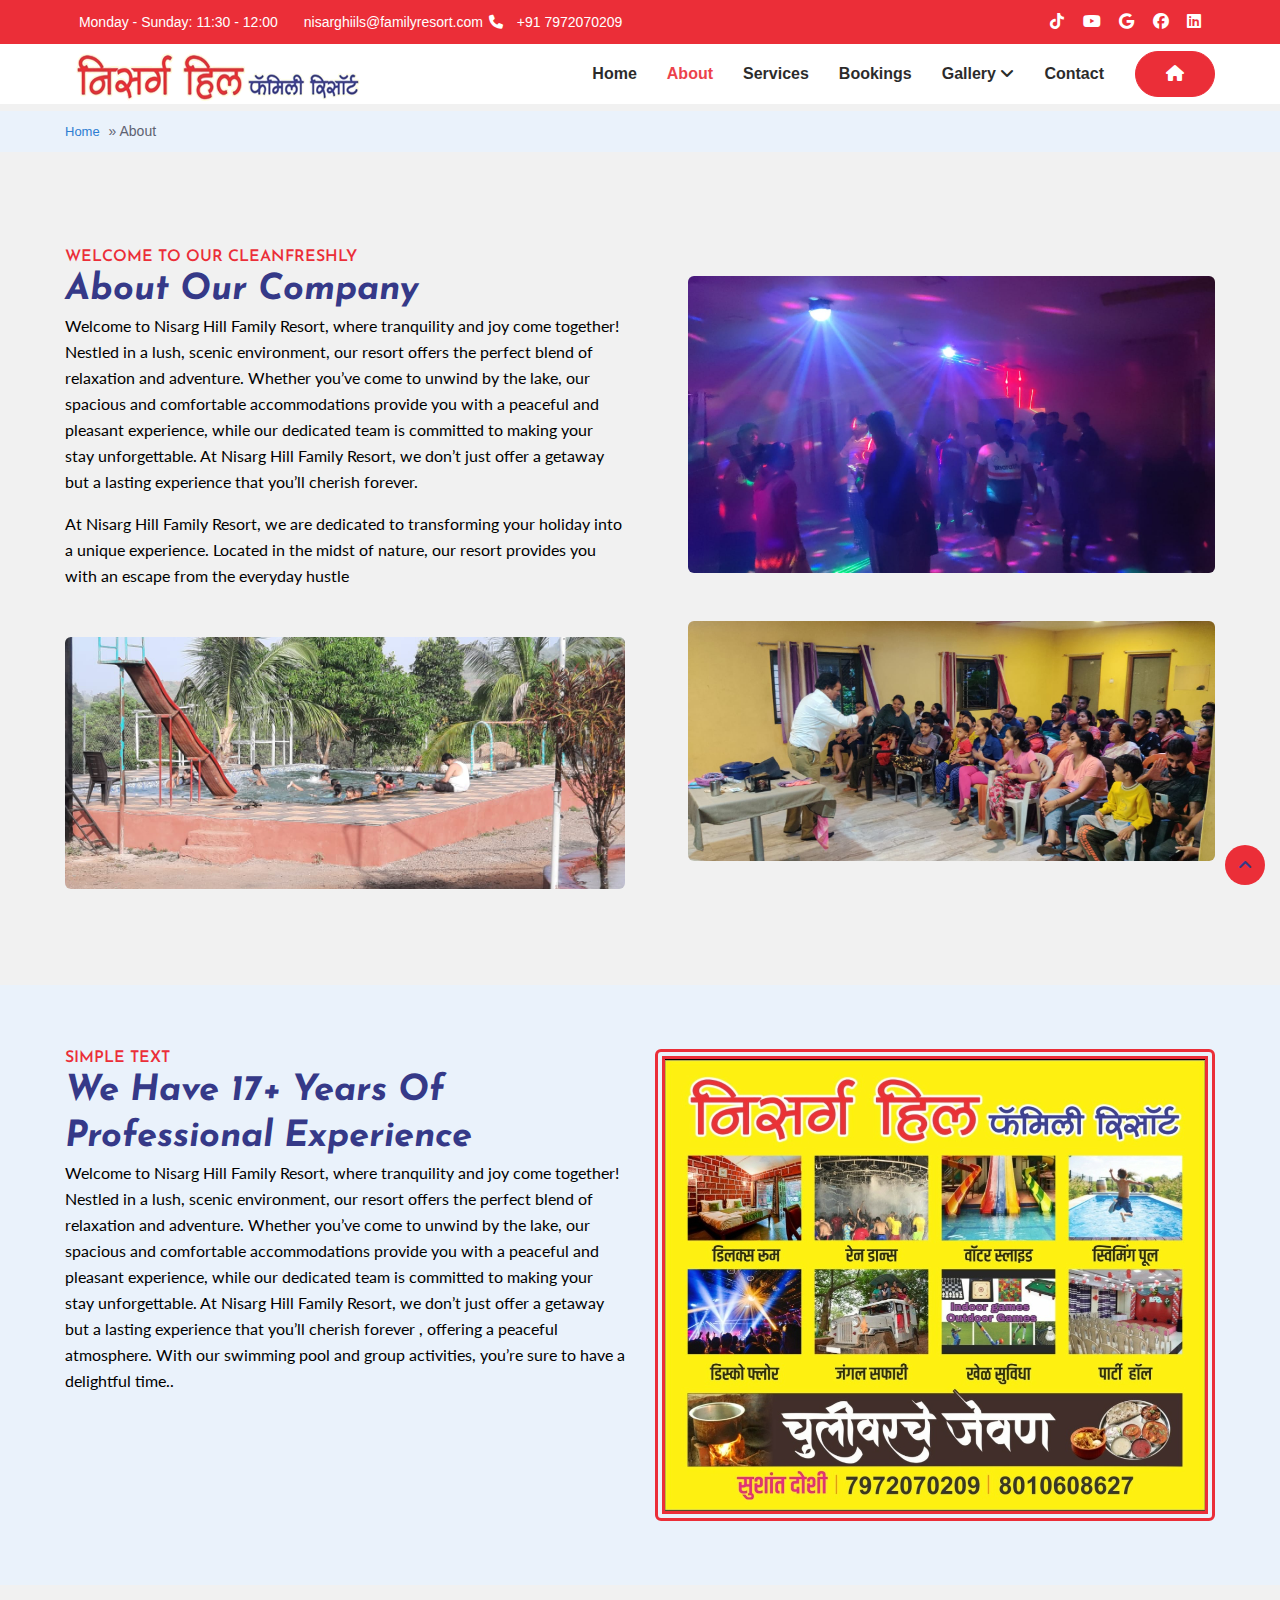
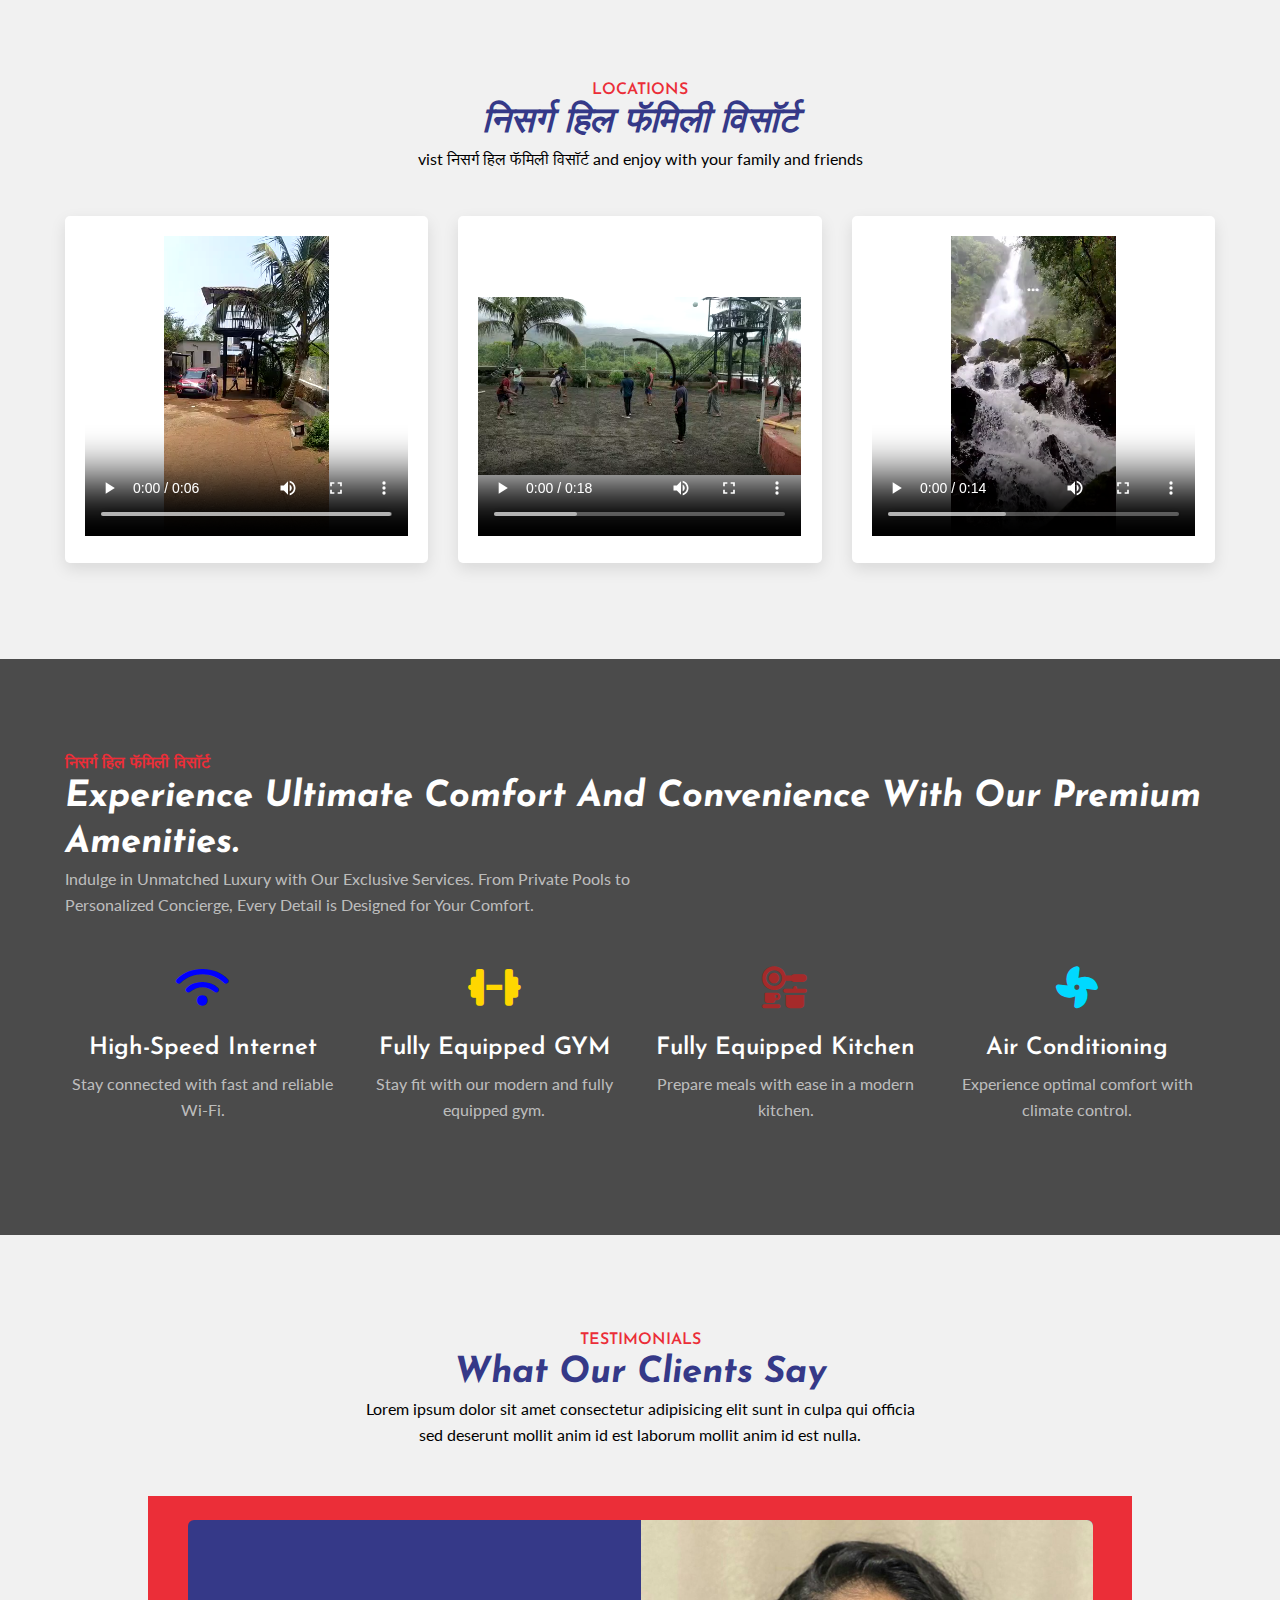
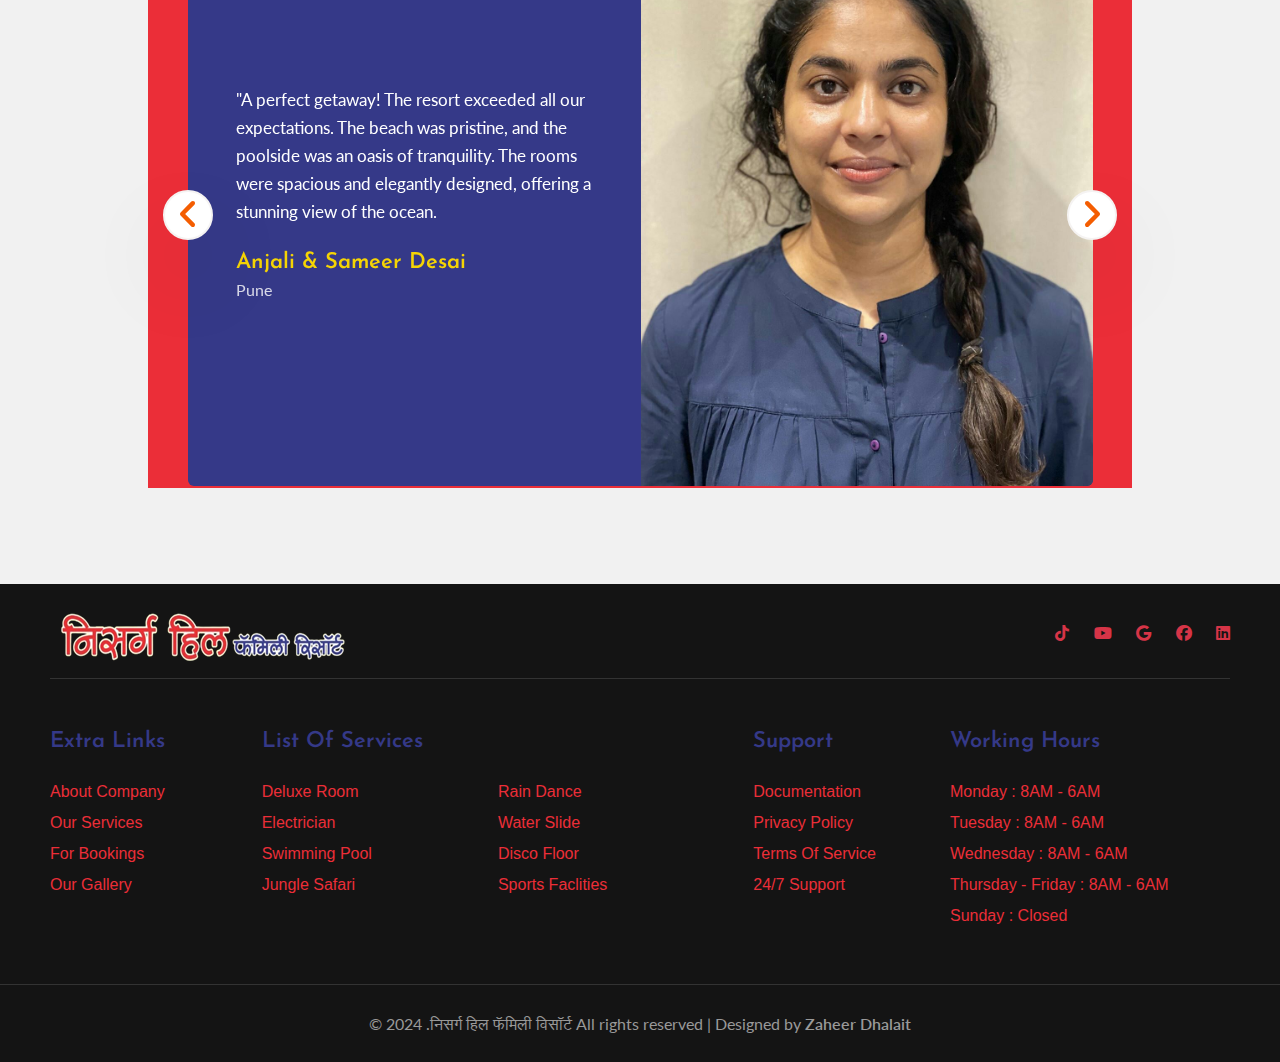
<file: about.html>
<!--
Author: W3layouts
Author URL: http://w3layouts.com
-->
<!doctype html>
<html lang="zxx">

<head>
	<!-- Required meta tags -->
	<meta charset="utf-8">
	<meta name="viewport" content="width=device-width, initial-scale=1, shrink-to-fit=no">
	<title>Cleanfreshly a Home Maintenance & Service Category Bootstrap Responsive Web Template | Home :: W3layouts
	</title>
	<!-- Template CSS -->
	<link rel="stylesheet" href="style-starter.css">
	<!-- Template CSS -->
	<link href="//fonts.googleapis.com/css?family=Josefin+Sans:400,400i,500,600,700&display=swap"
		rel="stylesheet">
	<link href="//fonts.googleapis.com/css?family=Lato:300,400,400i,700&display=swap" rel="stylesheet">
	<!-- Template CSS -->
	<link rel="stylesheet" href="https://cdnjs.cloudflare.com/ajax/libs/font-awesome/6.6.0/css/all.min.css">
</head>

<body>
	<!--w3l-header-->
	<section class="w3l-top-header-content">
		<div class="hny-top-menu">
			<div class="container">
				<div class="row">
					<ul class="accounts col-sm-8">
						<li class="top_li"><span class="fa fa-clock-o"></span> <a href="contact.html">Monday - Sunday: 11:30 -
								12:00</a>
						</li>
						<li class="top_li mr-lg-0"><span class="fa fa-envelope-o"></span> <a
								href="mailto:mail@company.com" class="mail"> nisarghiils@familyresort.com</a>

						</li>
						<li class="top_li"><span class="fa fa-phone"></span> <a href="tel:+142 5897555">+91
								7972070209</a>
						</li>

					</ul>
					<ul class="social-top col-sm-4">
						<li><a href="#"><i class="fa-brands fa-tiktok"></i></a></li>
						<li><a href="#"><i class="fa-brands fa-youtube"></i></a> </li>
						<li><a href="#"><i class="fa-brands fa-google"></i></a></li>
						<li><a href="#"><i class="fa-brands fa-facebook"></i></a> </li>
						<li>
							<a href="#">
								<span><i class="fa-brands fa-linkedin"></i></span>
							</a>
						</li>
					</ul>

				</div>
			</div>
		</div>
	</section>
	<!--//top-header-content-->
	<header class="w3l-header-nav">
		<!--/nav-->
		<nav class="navbar navbar-expand-lg navbar-light fill px-lg-0 py-0 px-3">
			<div class="container">
				
				<h1><a class="navbar-brand" href="index.html"><img src="logo.png" alt=""></a></h1>
				<!-- if logo is image enable this   
						<a class="navbar-brand" href="#index.html">
							<img src="image-path" alt="Your logo" title="Your logo" style="height:35px;" />
						</a> -->
				<button class="navbar-toggler collapsed" type="button" data-toggle="collapse"
					data-target="#navbarSupportedContent" aria-controls="navbarSupportedContent" aria-expanded="false"
					aria-label="Toggle navigation">
					<!-- <span class="navbar-toggler-icon"></span> -->
					<span class="fa icon-expand fa-bars"></span>
					<span class="fa icon-close fa-times"></span>
				</button>

				<div class="collapse navbar-collapse" id="navbarSupportedContent">
					<ul class="navbar-nav ml-auto">
						<li class="nav-item ">
							<a class="nav-link" href="index.html">Home</a>
						</li>
						<li class="nav-item active">
							<a class="nav-link" href="about.html">About</a>
						</li>
						<li class="nav-item">
							<a class="nav-link" href="services.html">Services</a>
						</li>
						<li class="nav-item">
							<a class="nav-link" href="booking.html">Bookings</a>
						</li>
						<li class="nav-item dropdown">
							<a class="nav-link dropdown-toggle" href="#" id="navbarDropdown" role="button"
								data-toggle="dropdown" aria-haspopup="true" aria-expanded="false">
								Gallery <span class="fa fa-angle-down"></span>
							</a>
							<div class="dropdown-menu" aria-labelledby="navbarDropdown">
								<a class="dropdown-item" href="photos.html">Photos</a>
								<a class="dropdown-item" href="vedio.html">video</a>
							</div>
						</li>
						<li class="nav-item">
							<a class="nav-link" href="contact.html">Contact</a>
						</li>
					</ul>
					<a href="booking.html" class="ml-lg-3 mt-lg-0 mt-3 book btn btn-secondary btn-style"><i class="fa-solid fa-house"></i></a>
				</div>
			</div>
		</nav>
	</header>
	<!-- //w3l-header -->
	<!-- /breadcrumbs -->
	<nav id="breadcrumbs" class="breadcrumbs" style="margin-top:87px;">
		<div class="container page-wrapper">
			<a href="#">Home</a> » <span class="breadcrumb_last" aria-current="page">About</span>
		</div>
	</nav>
	<!-- //breadcrumbs -->
	<section class="w3l-content-about-grid">
		<div class="about-inner-cont py-5">
			<div class="container py-lg-5">
				<div class="row content-ab-grids">
					<div class="col-lg-6 content-ab-left">
						<div class="title-content text-left">
							<h6 class="sub-title">Welcome to our CleanFreshly</h6>
							<h3 class="hny-title">About Our Company</h3>
						</div>
						<p>Welcome to Nisarg Hill Family Resort, where tranquility and joy come together! Nestled in a lush, scenic environment, our resort offers the perfect blend of relaxation and adventure. Whether you’ve come to unwind by the lake, our spacious and comfortable accommodations provide you with a peaceful and pleasant experience, while our dedicated team is committed to making your stay unforgettable. At Nisarg Hill Family Resort, we don’t just offer a getaway but a lasting experience that you’ll cherish forever.</p>
						<p class="mb-5">At Nisarg Hill Family Resort, we are dedicated to transforming your holiday into a unique experience. Located in the midst of nature, our resort provides you with an escape from the everyday hustle</p>
						<img src="banner3.jpg" class="img-fluid" alt="" />
					</div>
					<div class="col-lg-6 content-ab-right pl-lg-5 mt-lg-0 mt-5">
						<img src="party.jpg" class="img-fluid" alt="" />
						<div class="title-content text-left mt-5">
							<img src="banner4.jpg" alt="" style="width: 100%;">
							
						</div>
						

					</div>
				</div>



			</div>
		</div>
	</section>
	<section class="w3l-progress-6">
		<!-- /content-6-section -->
		<div class="progress-6-mian py-5">
			<div class="container py-lg-3">
				<div class="progress-in row">
					<div class="content-gd col-lg-6">
						<div class="title-content text-left">
							<h6 class="sub-title">Simple Text</h6>
							<h3 class="hny-title">We have 17+ years of Professional Experience</h3>
							<p>Welcome to Nisarg Hill Family Resort, where tranquility and joy come together! Nestled in a lush, scenic environment, our resort offers the perfect blend of relaxation and adventure. Whether you’ve come to unwind by the lake, our spacious and comfortable accommodations provide you with a peaceful and pleasant experience, while our dedicated team is committed to making your stay unforgettable. At Nisarg Hill Family Resort, we don’t just offer a getaway but a lasting experience that you’ll cherish forever , offering a peaceful atmosphere. With our swimming pool and group activities, you’re sure to have a delightful time.. </p>
						</div>
					</div>
					<div class="content-gd col-lg-6 mt-lg-0 mt-4">
<!-- 						<video src="v4.mp4" controls style="border: 10px double #eb2e38;"></video> -->
						<img src="services.jpg" alt="" style="width: 100%;border: 10px double #eb2e38;">
						</div>
					</div>
				</div>
			</div>
		</div>
	</section>
	<!-- //progress-->
	<!--/team-sec-->
	<section class="w3l-team-main">
		<div class="team py-5">
			<div class="container py-lg-5">
				<div class="title-content text-center">
					<h6 class="sub-title">locations</h6>
					<h3 class="hny-title">निसर्ग हिल फॅमिली विसॉर्ट</h3>
					<p class="title-para">vist निसर्ग हिल फॅमिली विसॉर्ट and enjoy with your family and friends </p>
				</div>
				<div class="row team-row">
					<div class="col-lg-4 col-sm-6 team-wrap">
						<div class="team-info text-left">
							<div class="column position-relative">
								<a href="#url"><video src="v1.mp4" controls style="width: 100%;height: 300px;"></video></a>
							</div>
						</div>
					</div>
					<!-- end team member -->

					<div class="col-lg-4 col-sm-6 team-wrap">

						<div class="team-info text-left">
							<div class="column position-relative">
								<a href="#url"><video src="v6.mp4" controls style="width: 100%;height: 300px;"></video></a>
							</div>
						</div>
					</div>
					<!-- end team member -->

					<div class="col-lg-4 col-sm-6 team-wrap">
						<div class="team-info text-left">
							<div class="column position-relative">
								<a><video src="v2.mp4" controls style="width: 100%;height: 300px;"></video></a>
							</div>
						</div>

					</div>
					<!-- end team member -->
					<!-- end team member -->
				</div>
			</div>
	</section>
	<!--//team-sec-->
	<!-- /specification-6-->
	<section class="w3l-satisfied-main">
		<div class="satisfy-content py-5">
			<div class="container py-lg-5">
				<h6 class="sub-title">निसर्ग हिल फॅमिली विसॉर्ट</h6>
				<h3 class="hny-title two">Experience Ultimate Comfort and Convenience with Our Premium Amenities.</h3>
				<p class="counter-sub-para">Indulge in Unmatched Luxury with Our Exclusive Services.
					From Private Pools to Personalized Concierge, Every Detail is Designed for Your Comfort.</p>
				<!--start-divice-scree-slider-->
				<div class="skill_info mt-lg-5 mt-4">
					<div class="stats_left">
						<div class="counter_grid">
							<div style="text-align: center;">
								<p><i class="fa-solid fa-wifi" style="color: blue;"></i></p>
								<h3>High-Speed Internet</h3>
								<p class="counter-para">Stay connected with fast and reliable Wi-Fi. </p>
							</div>
						</div>
					</div>
					<div class="stats_left">
						<div class="counter_grid">
							<div style="text-align: center;">
								<p><i class="fa-solid fa-dumbbell" style="color: gold;"></i></p>
								<h3>Fully Equipped GYM</h3>
								<p class="counter-para"> Stay fit with our modern and fully equipped gym. </p>
							</div>
						</div>
					</div>
					<div class="stats_left">
						<div class="counter_grid">
							<div style="text-align: center;">
								<p><i class="fa-solid fa-kitchen-set" style="color:brown;"></i></p>
								<h3>Fully Equipped Kitchen</h3>
								<p class="counter-para">Prepare meals with ease in a modern kitchen. </p>
							</div>
						</div>
					</div>
					<div class="stats_left">
						<div class="counter_grid">
							<div style="text-align: center;">
								<p><i class="fa-solid fa-fan" style="color: rgb(0, 217, 255);"></i></p>
								<h3>Air Conditioning</h3>
								<p class="counter-para"> Experience optimal comfort with climate control. </p>
							</div>
						</div>
					</div>

				</div>

			</div>
	</section>
	<!-- //specification-6-->
	<!--/testimonials-->
	<section class="w3l-testimonials" id="testimonials">
		<div class="testimonials py-5">
			<div class="container py-lg-5">
				<div class="title-content text-center">
					<h6 class="sub-title">Testimonials</h6>
					<h3 class="hny-title">What our Clients say</h3>
					<p class="title-para">Lorem ipsum dolor sit amet consectetur adipisicing elit sunt in culpa qui
						officia sed deserunt mollit anim id est laborum mollit anim id est nulla.</p>
				</div>
				<div class="row mt-lg-5 mt-4">
					<div class="col-md-10 mx-auto" style="background-color:#eb2e38;">
						<div class="owl-two owl-carousel owl-theme">
							<div class="item">
								<div class="slider-info mt-lg-4 mt-3" style="background-color:#353988;">
									<div class="message">
										<p>"A perfect getaway! The resort exceeded all our expectations. The beach was pristine, and the poolside was an oasis of tranquility. The rooms were spacious and elegantly designed, offering a stunning view of the ocean. </p>
										<div class="name mt-4">
											<h4>Anjali & Sameer Desai</h4>
											<p>Pune</p>
										</div>
									</div>
									<div class="img-circle">
										<img src="t3.jpg" class="img-fluid testimonial-img" alt="client">
									</div>
								</div>
							</div>
							<div class="item">
								<div class="slider-info mt-lg-4 mt-3" style="background-color: #353988;">
									<div class="message">
										<p>Our family had the most wonderful time at the resort. The kids loved the pool, and we enjoyed the relaxing ambiance. The food was delicious, and the service was impeccable. The resort offered a perfect balance of fun and relaxation</p>
										<div class="name mt-4">
											<h4>The Kumar Family</h4>
											<p>Delhi</p>
										</div>
									</div>
									<div class="img-circle">
										<img src="t2.jpg" class="img-fluid testimonial-img" alt="client">
									</div>
								</div>
							</div>
							<div class="item">
								<div class="slider-info mt-lg-4 mt-3" style="background-color: #353988;">
									<div class="message">
										<p>This resort is a hidden gem! From the moment we arrived, we felt at home. The infinity pool overlooking the beach was our favorite spot. The sunset views were breathtaking, and the entire atmosphere was so calming.</p>
										<div class="name mt-4">
											<h4>Neha & Vikram Singh</h4>
											<p>Jaipur</p>
										</div>
									</div>
									<div class="img-circle">
										<img src="t1.jpg" class="img-fluid testimonial-img" alt="client">
									</div>
								</div>
							</div>
						</div>
					</div>
				</div>
			</div>
		</div>
	</section>
	<!--//testimonials-->
	<!-- footer-66 -->
	<footer class="w3l-footer-66">
		<div class="footer-28-main">
			<div class="container">
				<div class="row footer-hny-top">
					<div class="col-lg-6 footer-logo pl-lg-0">
						<h2><a class="navbar-brand" href="index.html"><img src="logo.png" alt=""></a></h2>
						<!-- if logo is image enable this   
						<a class="navbar-brand" href="#index.html">
							<img src="image-path" alt="Your logo" title="Your logo" style="height:35px;" />
						</a> -->
					</div>
					<div class="col-lg-6 main-social-footer-28 pr-lg-0">
						<a href="#facebook"><i class="fa-brands fa-tiktok"></i></a>
						<a href="#twitter"><i class="fa-brands fa-youtube"></i></a>
						<a href="#google"><i class="fa-brands fa-google"></i></a>
						<a href="#linkedin"><i class="fa-brands fa-facebook"></i></a>
						<a href="#instagram"><i class="fa-brands fa-linkedin"></i></a>
					</div>
				</div>
				<div class="row footer-top-28">
					<div class="col-lg-2 col-md-6 footer-list-28 pl-lg-0">
						<h6 class="footer-title-28">Extra Links</h6>
						<ul>
							<li><a href="about.html">About Company</a></li>
							<li><a href="services.html">Our Services</a></li>
							<li><a href="booking.html">For Bookings</a></li>
							<li><a href="photos.html">Our Gallery</a></li>
						</ul>
					</div>
					<div class="col-lg-5 col-md-6 footer-list-28">
						<h6 class="footer-title-28">list of Services</h6>
						<ul class="d-grid footer-column-2">
							<li><a href="services.html">Deluxe Room</a></li>
							<li><a href="services.html">Rain Dance</a></li>
							<li><a href="services.html">Electrician</a></li>
							<li><a href="services.html">Water Slide</a></li>
							<li><a href="services.html">swimming pool</a></li>
							<li><a href="services.html">Disco Floor</a></li>
							<li><a href="services.html">Jungle safari</a></li>
							<li><a href="services.html">Sports Faclities</a></li>
						</ul>
					</div>
					<div class="col-lg-2 col-md-6 footer-list-28">
						<h6 class="footer-title-28">Support</h6>
						<ul>
							<li><a href="#link">Documentation</a></li>
							<li><a href="#link">Privacy policy</a></li>
							<li><a href="#link">Terms of service</a></li>
							<li><a href="#link">24/7 support</a></li>
						</ul>
					</div>
					<div class="col-lg-3 col-md-6 footer-list-28 pr-lg-0">
						<h6 class="footer-title-28">Working Hours</h6>
						<ul class="working-hours">
							<li><span>Monday</span> : 8AM - 6AM</li>
							<li><span>Tuesday</span> : 8AM - 6AM</li>
							<li><span>Wednesday</span> : 8AM - 6AM</li>
							<li><span>Thursday - Friday </span> : 8AM - 6AM</li>
							<li><span>Sunday</span> : Closed</li>
						</ul>
					</div>
				</div>
			</div>
			<div class="midd-footer-28 align-center">
				<p class="copy-footer-28">© 2024 .निसर्ग हिल फॅमिली विसॉर्ट All rights reserved | Designed by <a
						href="https://w3layouts.com">Zaheer Dhalait</a></p>
			</div>
		</div>
	
		<!-- move top -->
		<button onclick="topFunction()" id="movetop" title="Go to top">
			<span class="fa fa-angle-up"></span>
		</button>
		<script>
			// When the user scrolls down 20px from the top of the document, show the button
			window.onscroll = function () {
				scrollFunction()
			};

			function scrollFunction() {
				if (document.body.scrollTop > 20 || document.documentElement.scrollTop > 20) {
					document.getElementById("movetop").style.display = "block";
				} else {
					document.getElementById("movetop").style.display = "none";
				}
			}

			// When the user clicks on the button, scroll to the top of the document
			function topFunction() {
				document.body.scrollTop = 0;
				document.documentElement.scrollTop = 0;
			}
		</script>
		<!-- /move top -->

	</footer>
	<!--//footer-66 -->
</body>

</html>

<script src="jquery-3.3.1.min.js"></script>
<!-- disable body scroll which navbar is in active -->

<!--//-->
<script>
	$(function () {
		$('.navbar-toggler').click(function () {
			$('body').toggleClass('noscroll');
		})
	});
</script>
<!--/scroll-down-JS-->
<!-- stats -->
<script src="jquery.waypoints.min.js"></script>
<script src="jquery.countup.js"></script>
<script>
	$('.counter').countUp();
</script>
<!-- //stats -->
<!-- for blog carousel slider -->
<script src="owl.carousel.js"></script>
<!-- script for banner slider-->
<script>
	$(document).ready(function () {
		$('.owl-one').owlCarousel({
			loop: true,
			margin: 0,
			nav: false,
			responsiveClass: true,
			autoplay: false,
			autoplayTimeout: 5000,
			autoplaySpeed: 1000,
			autoplayHoverPause: false,
			responsive: {
				0: {
					items: 1,
					nav: false
				},
				480: {
					items: 1,
					nav: false
				},
				667: {
					items: 1,
					nav: true
				},
				1000: {
					items: 1,
					nav: true
				}
			}
		})
	})
</script>
<!-- //testimonials owlcarousel -->
<script>
	$(document).ready(function () {
		$('.owl-two').owlCarousel({
			loop: true,
			margin: 30,
			nav: false,
			responsiveClass: true,
			autoplay: false,
			autoplayTimeout: 5000,
			autoplaySpeed: 1000,
			autoplayHoverPause: false,
			responsive: {
				0: {
					items: 1,
					nav: false
				},
				480: {
					items: 1,
					nav: false
				},
				667: {
					items: 1,
					nav: false
				},
				1000: {
					items: 1,
					nav: false
				}
			}
		})
	})
</script>
<!-- //script for Testimonials-->
<!-- //script -->

<script src="bootstrap.min.js"></script>
</file>
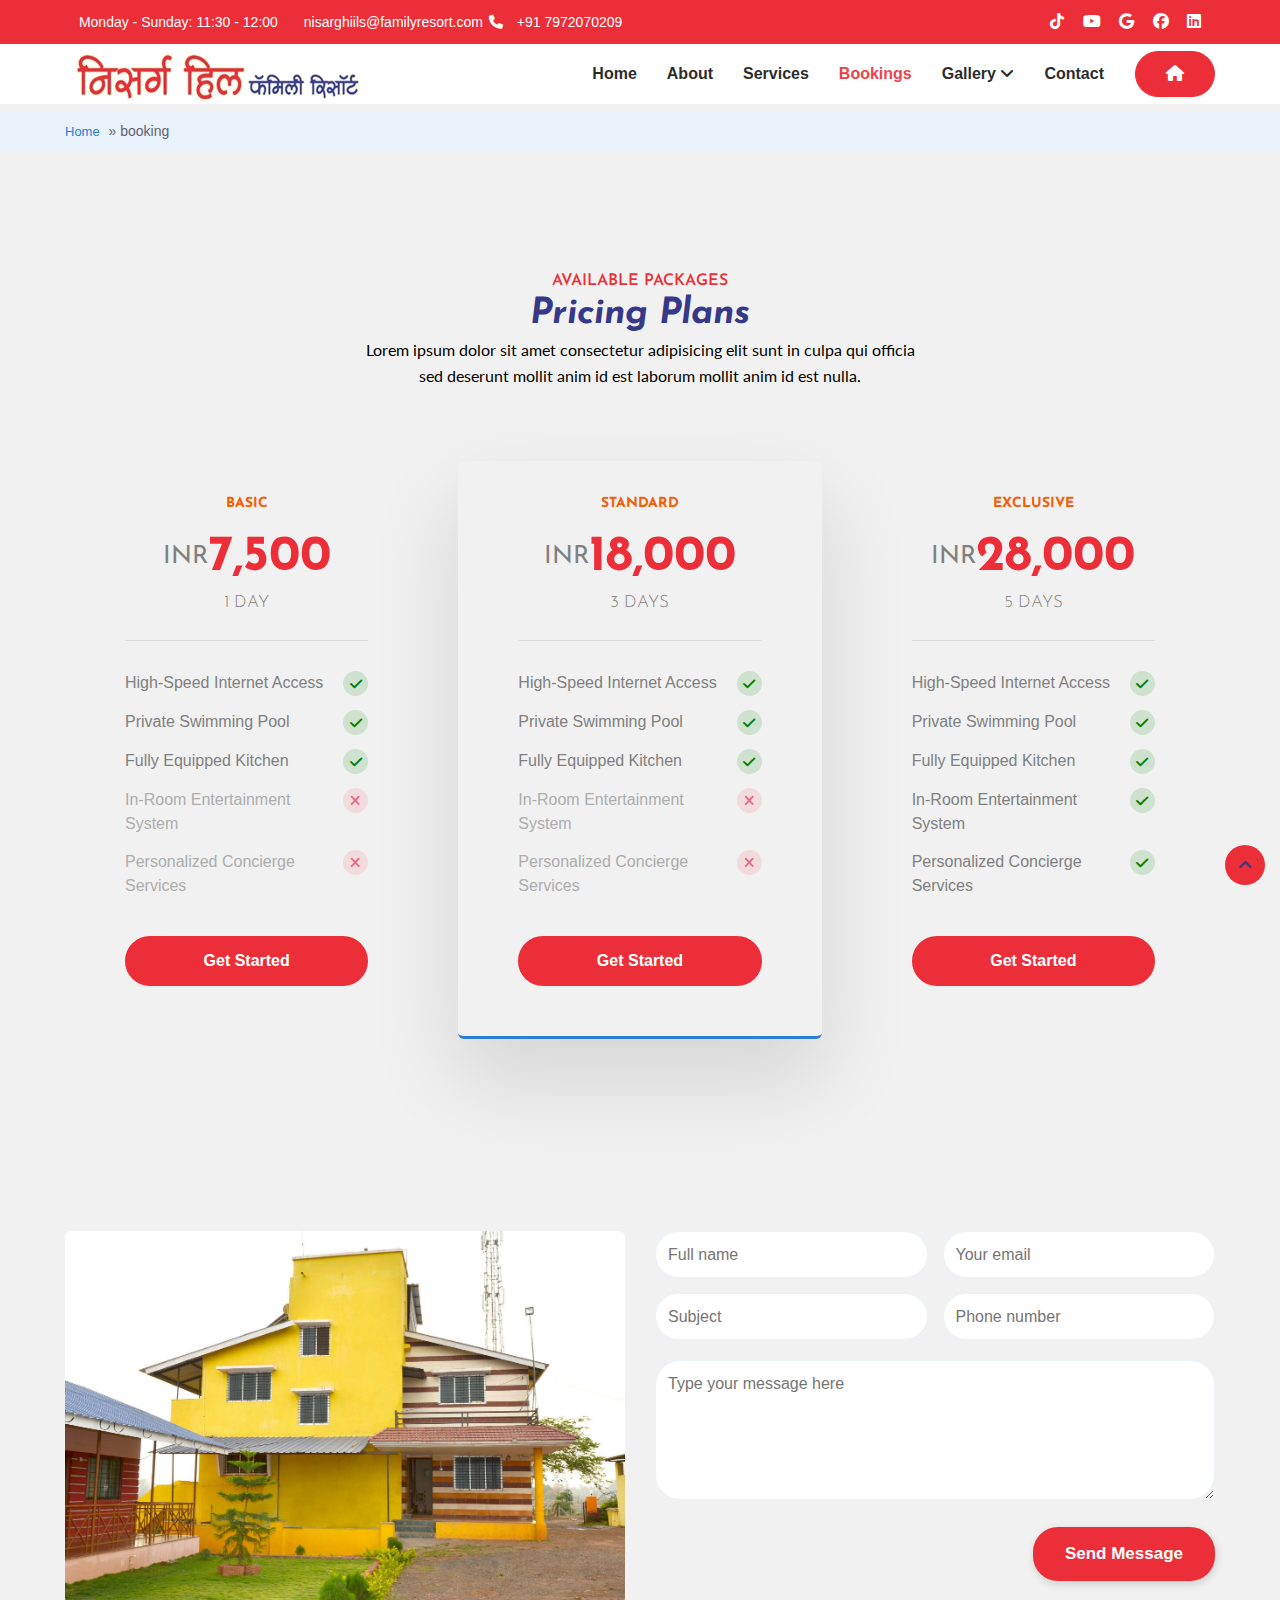
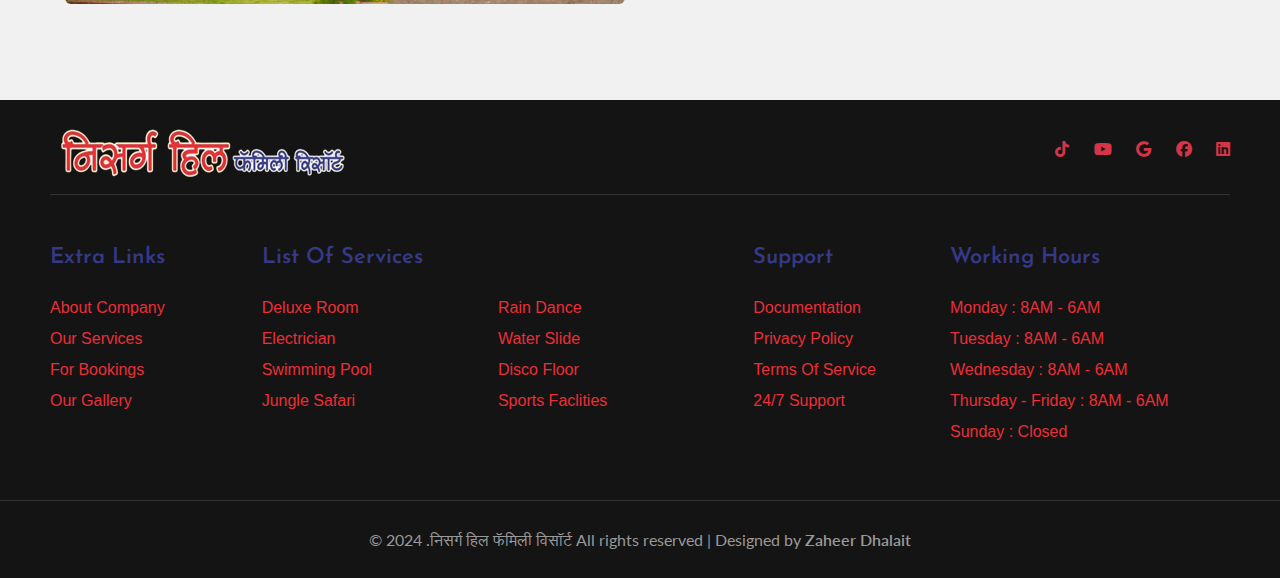
<file: booking.html>
<!doctype html>
<html lang="zxx">

<head>
	<!-- Required meta tags -->
	<meta charset="utf-8">
	<meta name="viewport" content="width=device-width, initial-scale=1, shrink-to-fit=no">
	<title>Cleanfreshly a Home Maintenance & Service Category Bootstrap Responsive Web Template | Home :: W3layouts
	</title>
	<!-- Template CSS -->
	<link rel="stylesheet" href="style-starter.css">
	<!-- Template CSS -->
	<link href="//fonts.googleapis.com/css?family=Josefin+Sans:400,400i,500,600,700&display=swap"
		rel="stylesheet">
	<link href="//fonts.googleapis.com/css?family=Lato:300,400,400i,700&display=swap" rel="stylesheet">
	<!-- Template CSS -->
	<link rel="stylesheet" href="https://cdnjs.cloudflare.com/ajax/libs/font-awesome/6.6.0/css/all.min.css">
</head>

<body>
	<!--w3l-header-->
	<section class="w3l-top-header-content">
		<div class="hny-top-menu">
			<div class="container">
				<div class="row">
					<ul class="accounts col-sm-8">
						<li class="top_li"><span class="fa fa-clock-o"></span> <a href="contact.html">Monday - Sunday: 11:30 -
								12:00</a>
						</li>
						<li class="top_li mr-lg-0"><span class="fa fa-envelope-o"></span> <a
								href="mailto:mail@company.com" class="mail"> nisarghiils@familyresort.com</a>

						</li>
						<li class="top_li"><span class="fa fa-phone"></span> <a href="tel:+142 5897555">+91
								7972070209</a>
						</li>

					</ul>
					<ul class="social-top col-sm-4">
						<li><a href="#"><i class="fa-brands fa-tiktok"></i></a></li>
						<li><a href="#"><i class="fa-brands fa-youtube"></i></a> </li>
						<li><a href="#"><i class="fa-brands fa-google"></i></a></li>
						<li><a href="#"><i class="fa-brands fa-facebook"></i></a> </li>
						<li>
							<a href="#">
								<span><i class="fa-brands fa-linkedin"></i></span>
							</a>
						</li>
					</ul>

				</div>
			</div>
		</div>
	</section>
	<!--//top-header-content-->
	<header class="w3l-header-nav">
		<!--/nav-->
		<nav class="navbar navbar-expand-lg navbar-light fill px-lg-0 py-0 px-3">
			<div class="container">
				
				<h1><a class="navbar-brand" href="index.html"><img src="logo.png" alt=""></a></h1>
				<!-- if logo is image enable this   
						<a class="navbar-brand" href="#index.html">
							<img src="image-path" alt="Your logo" title="Your logo" style="height:35px;" />
						</a> -->
				<button class="navbar-toggler collapsed" type="button" data-toggle="collapse"
					data-target="#navbarSupportedContent" aria-controls="navbarSupportedContent" aria-expanded="false"
					aria-label="Toggle navigation">
					<!-- <span class="navbar-toggler-icon"></span> -->
					<span class="fa icon-expand fa-bars"></span>
					<span class="fa icon-close fa-times"></span>
				</button>

				<div class="collapse navbar-collapse" id="navbarSupportedContent">
					<ul class="navbar-nav ml-auto">
						<li class="nav-item ">
							<a class="nav-link" href="index.html">Home</a>
						</li>
						<li class="nav-item">
							<a class="nav-link" href="about.html">About</a>
						</li>
						<li class="nav-item">
							<a class="nav-link" href="services.html">Services</a>
						</li>
						<li class="nav-item active">
							<a class="nav-link" href="booking.html">Bookings</a>
						</li>
						<li class="nav-item dropdown">
							<a class="nav-link dropdown-toggle" href="#" id="navbarDropdown" role="button"
								data-toggle="dropdown" aria-haspopup="true" aria-expanded="false">
								Gallery <span class="fa fa-angle-down"></span>
							</a>
							<div class="dropdown-menu" aria-labelledby="navbarDropdown">
								<a class="dropdown-item" href="photos.html">Photos</a>
								<a class="dropdown-item" href="vedio.html">Video</a>
							</div>
						</li>
						<li class="nav-item">
							<a class="nav-link" href="contact.html">Contact</a>
						</li>
					</ul>
					<a href="index.html" class="ml-lg-3 mt-lg-0 mt-3 book btn btn-secondary btn-style"><i class="fa-solid fa-house"></i></a>
				</div>
			</div>
		</nav>
	</header>
	<nav id="breadcrumbs" class="breadcrumbs" style="margin-top:87px;">
		<div class="container page-wrapper">
			<a href="#">Home</a> » <span class="breadcrumb_last" aria-current="page">booking</span>
		</div>
	</nav>
	<!-- //breadcrumbs -->
	<!--pricing-16-->
	<section class="w3l-pricing-16-main">
		<div class="pricing-content py-5">
			<div class="container py-lg-5">
				<div class="title-content text-center mb-lg-5 mt-4">
					<h6 class="sub-title">Available packages</h6>
					<h3 class="hny-title">Pricing Plans</h3>
					<p class="title-para">Lorem ipsum dolor sit amet consectetur adipisicing elit sunt in culpa qui
						officia sed deserunt mollit anim id est laborum mollit anim id est nulla.</p>
				</div>

				<div class="row w3l-pricing-7-gd-top pt-4">
					<div class="col-lg-4 col-md-6 price-main-hny-16 mt-lg-0 mt-5">
						<div class="w3l-pricing-7-gd-left">
							<div class="w3l-pricing-7  pric-7-1">
								<div class="w3l-pricing-7-top">
									<h6>Basic</h6>
									<h3 class="title-sub"><label>INR</label>7,500<span>1 DAY</span></h3>
								</div>
								<div class="w3l-pricing-7-bottom">
									<div class="w3l-pricing-7-bottom-bottom">
										<ul class="links">
											<li class="tick-info">
												<span class="pricing-val">High-Speed Internet Access
													</span>
												<span class="fa fa-check" aria-hidden="true"></span>
											</li>
											<li class="tick-info">
												<span class="pricing-val">Private Swimming Pool
													</span>
												<span class="fa fa-check" aria-hidden="true"></span>
											</li>
											<li class="tick-info">
												<span class="pricing-val">Fully Equipped Kitchen
													</span>
												<span class="fa fa-check" aria-hidden="true"></span>
											</li>
											<li class="tick-info disable">
												<span class="pricing-val">In-Room Entertainment System
													</span>
												<span class="fa fa-times" aria-hidden="true"></span>
											</li>
											<li class="tick-info disable">
												<span class="pricing-val">Personalized Concierge Services
													</span>
												<span class="fa fa-times" aria-hidden="true"></span>
											</li>
										</ul>
									</div>
									<div class="buy-button text-center">
										<div class="read">
											<a href="contact.html" class="btn mt-4">Get Started</a>
										</div>
									</div>
								</div>
							</div>
						</div>
					</div>
					<div class="col-lg-4 col-md-6 price-main-hny-16 mt-lg-0 mt-5">
						<div class="w3l-pricing-7-gd-left active">
							<div class="w3l-pricing-7  pric-7-1">
								<div class="w3l-pricing-7-top">
									<h6>Standard</h6>
									<h3 class="title-sub"><label>INR</label>18,000<span>3 DAYS</span></h3>
								</div>
								<div class="w3l-pricing-7-bottom">
									<div class="w3l-pricing-7-bottom-bottom">
										<ul class="links">
											<li class="tick-info">
												<span class="pricing-val">High-Speed Internet Access
													</span>
												<span class="fa fa-check" aria-hidden="true"></span>
											</li>
											<li class="tick-info">
												<span class="pricing-val">Private Swimming Pool
													</span>
												<span class="fa fa-check" aria-hidden="true"></span>
											</li>
											<li class="tick-info">
												<span class="pricing-val">Fully Equipped Kitchen
													</span>
												<span class="fa fa-check" aria-hidden="true"></span>
											</li>
											<li class="tick-info disable">
												<span class="pricing-val">In-Room Entertainment System
													</span>
												<span class="fa fa-times" aria-hidden="true"></span>
											</li>
											<li class="tick-info disable">
												<span class="pricing-val">Personalized Concierge Services
													</span>
												<span class="fa fa-times" aria-hidden="true"></span>
											</li>
										</ul>
									</div>
									<div class="buy-button text-center">
										<div class="read">
											<a href="contact.html" class="btn mt-4">Get Started</a>
										</div>
									</div>
								</div>
							</div>
						</div>
					</div>
					<div class="col-lg-4 col-md-6 price-main-hny-16 mt-lg-0 mt-5">
						<div class="w3l-pricing-7-gd-left">
							<div class="w3l-pricing-7 pric-7-1">
								<div class="w3l-pricing-7-top">
									<h6>Exclusive</h6>
									<h3 class="title-sub"><label>INR</label>28,000<span>5 DAYS</span></h3>
								</div>
								<div class="w3l-pricing-7-bottom">
									<div class="w3l-pricing-7-bottom-bottom">
										<ul class="links">
											<li class="tick-info">
												<span class="pricing-val">High-Speed Internet Access
													</span>
												<span class="fa fa-check" aria-hidden="true"></span>
											</li>
											<li class="tick-info">
												<span class="pricing-val">Private Swimming Pool
													</span>
												<span class="fa fa-check" aria-hidden="true"></span>
											</li>
											<li class="tick-info">
												<span class="pricing-val">Fully Equipped Kitchen
													</span>
												<span class="fa fa-check" aria-hidden="true"></span>
											</li>
											<li class="tick-info">
												<span class="pricing-val">In-Room Entertainment System
													</span>
												<span class="fa fa-check" aria-hidden="true"></span>
											</li>
											<li class="tick-info">
												<span class="pricing-val">Personalized Concierge Services
													</span>
												<span class="fa fa-check" aria-hidden="true"></span>
											</li>
										</ul>
									</div>
									<div class="buy-button text-center">
										<div class="read">
											<a href="contact.html" class="btn mt-4">Get Started</a>
										</div>
									</div>
								</div>
							</div>
						</div>
					</div>
				</div>
			</div>
		</div>
		</div>
	</section>
	<!-- //pricing-16 -->
	 
	<!-- /contact-form -->
	<section class="w3l-contact-main">
		<div class="contact-infhny py-5">
			<div class="container py-lg-5">
				<div class="grid contact-grids row">
					<div class="col-lg-6 contact-left">
						<img src="banner1.jpg" alt="" style="width: 100%;">
					</div>
					<div class="col-lg-6 contacts12-main">
						<form action="https://sendmail.w3layouts.com/submitForm" method="post" class="signin-form">
							<div class="input-grids">
								<input type="text" name="w3lName" placeholder="Full name" class="contact-input" />
								<input type="email" name="w3lSender" placeholder="Your email" class="contact-input" />
								<input type="text" name="w3lSubect" placeholder="Subject" class="contact-input" />
								<input type="number" name="w3lPhone" placeholder="Phone number" class="contact-input" />
							</div>
							<div>
								<textarea name="w3lMessage" placeholder="Type your message here" required=""></textarea>
							</div>
							<div class="text-right">
								<button class="btn submit">Send Message</button>
							</div>
						</form>
					</div>

				</div>
			</div>
	</section>
	<!-- //contact-form -->
	 <!-- footer-66 -->
	 <footer class="w3l-footer-66">
		<div class="footer-28-main">
			<div class="container">
				<div class="row footer-hny-top">
					<div class="col-lg-6 footer-logo pl-lg-0">
						<h2><a class="navbar-brand" href="index.html"><img src="logo.png" alt=""></a></h2>
						<!-- if logo is image enable this   
						<a class="navbar-brand" href="#index.html">
							<img src="image-path" alt="Your logo" title="Your logo" style="height:35px;" />
						</a> -->
					</div>
					<div class="col-lg-6 main-social-footer-28 pr-lg-0">
						<a href="#facebook"><i class="fa-brands fa-tiktok"></i></a>
						<a href="#twitter"><i class="fa-brands fa-youtube"></i></a>
						<a href="#google"><i class="fa-brands fa-google"></i></a>
						<a href="#linkedin"><i class="fa-brands fa-facebook"></i></a>
						<a href="#instagram"><i class="fa-brands fa-linkedin"></i></a>
					</div>
				</div>
				<div class="row footer-top-28">
					<div class="col-lg-2 col-md-6 footer-list-28 pl-lg-0">
						<h6 class="footer-title-28">Extra Links</h6>
						<ul>
							<li><a href="about.html">About Company</a></li>
							<li><a href="services.html">Our Services</a></li>
							<li><a href="booking.html">For Bookings</a></li>
							<li><a href="photos.html">Our Gallery</a></li>
						</ul>
					</div>
					<div class="col-lg-5 col-md-6 footer-list-28">
						<h6 class="footer-title-28">list of Services</h6>
						<ul class="d-grid footer-column-2">
							<li><a href="services.html">Deluxe Room</a></li>
							<li><a href="services.html">Rain Dance</a></li>
							<li><a href="services.html">Electrician</a></li>
							<li><a href="services.html">Water Slide</a></li>
							<li><a href="services.html">swimming pool</a></li>
							<li><a href="services.html">Disco Floor</a></li>
							<li><a href="services.html">Jungle safari</a></li>
							<li><a href="services.html">Sports Faclities</a></li>
						</ul>
					</div>
					<div class="col-lg-2 col-md-6 footer-list-28">
						<h6 class="footer-title-28">Support</h6>
						<ul>
							<li><a href="#link">Documentation</a></li>
							<li><a href="#link">Privacy policy</a></li>
							<li><a href="#link">Terms of service</a></li>
							<li><a href="#link">24/7 support</a></li>
						</ul>
					</div>
					<div class="col-lg-3 col-md-6 footer-list-28 pr-lg-0">
						<h6 class="footer-title-28">Working Hours</h6>
						<ul class="working-hours">
							<li><span>Monday</span> : 8AM - 6AM</li>
							<li><span>Tuesday</span> : 8AM - 6AM</li>
							<li><span>Wednesday</span> : 8AM - 6AM</li>
							<li><span>Thursday - Friday </span> : 8AM - 6AM</li>
							<li><span>Sunday</span> : Closed</li>
						</ul>
					</div>
				</div>
			</div>
			<div class="midd-footer-28 align-center">
				<p class="copy-footer-28">© 2024 .निसर्ग हिल फॅमिली विसॉर्ट All rights reserved | Designed by <a
						href="https://w3layouts.com">Zaheer Dhalait</a></p>
			</div>
		</div>
	
		<!-- move top -->
		<button onclick="topFunction()" id="movetop" title="Go to top">
			<span class="fa fa-angle-up"></span>
		</button>
		<script>
			// When the user scrolls down 20px from the top of the document, show the button
			window.onscroll = function () {
				scrollFunction()
			};

			function scrollFunction() {
				if (document.body.scrollTop > 20 || document.documentElement.scrollTop > 20) {
					document.getElementById("movetop").style.display = "block";
				} else {
					document.getElementById("movetop").style.display = "none";
				}
			}

			// When the user clicks on the button, scroll to the top of the document
			function topFunction() {
				document.body.scrollTop = 0;
				document.documentElement.scrollTop = 0;
			}
		</script>
		<!-- /move top -->

	</footer>
	<!--//footer-66 -->


<script src="jquery-3.3.1.min.js"></script>
<!-- disable body scroll which navbar is in active -->

<!--//-->
<script>
	$(function () {
		$('.navbar-toggler').click(function () {
			$('body').toggleClass('noscroll');
		})
	});
</script>
<!--/scroll-down-JS-->
<!-- for blog carousel slider -->
<script src="owl.carousel.js"></script>
<!-- script for banner slider-->
<script>
	$(document).ready(function () {
		$('.owl-one').owlCarousel({
			loop: true,
			margin: 0,
			nav: false,
			responsiveClass: true,
			autoplay: false,
			autoplayTimeout: 5000,
			autoplaySpeed: 1000,
			autoplayHoverPause: false,
			responsive: {
				0: {
					items: 1,
					nav: false
				},
				480: {
					items: 1,
					nav: false
				},
				667: {
					items: 1,
					nav: true
				},
				1000: {
					items: 1,
					nav: true
				}
			}
		})
	})
</script>
<!-- //testimonials owlcarousel -->
<script>
	$(document).ready(function () {
		$('.owl-two').owlCarousel({
			loop: true,
			margin: 30,
			nav: false,
			responsiveClass: true,
			autoplay: false,
			autoplayTimeout: 5000,
			autoplaySpeed: 1000,
			autoplayHoverPause: false,
			responsive: {
				0: {
					items: 1,
					nav: false
				},
				480: {
					items: 1,
					nav: false
				},
				667: {
					items: 1,
					nav: false
				},
				1000: {
					items: 1,
					nav: false
				}
			}
		})
	})
</script>
<!-- //script for Testimonials-->
<!-- //script -->

<script src="bootstrap.min.js"></script>
	 
	
	
</body>
</html>
</file>
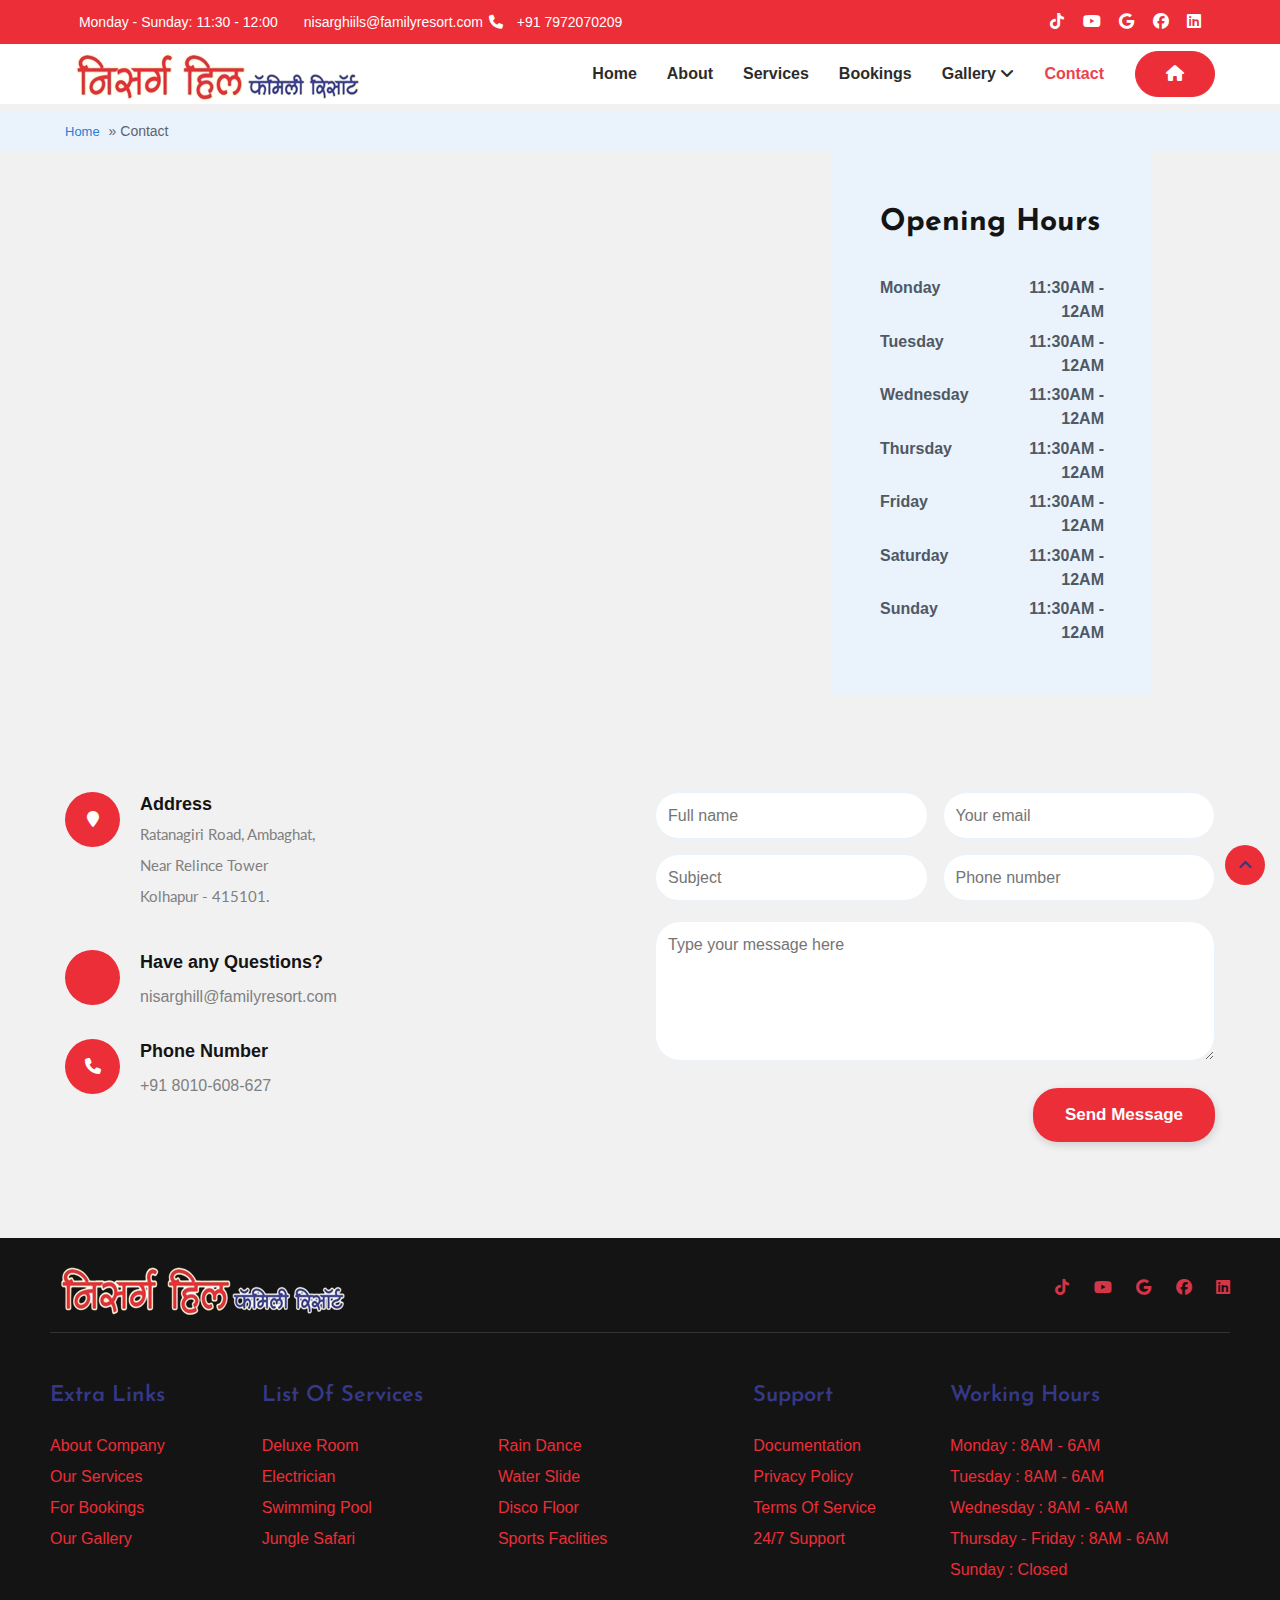
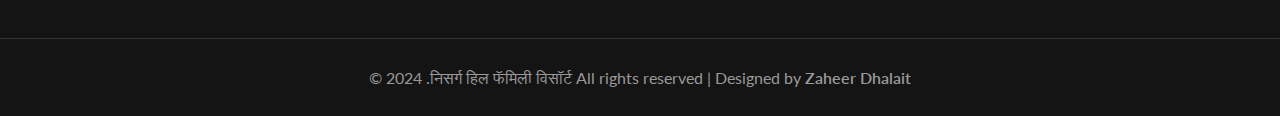
<file: contact.html>
<!--
Author: W3layouts
Author URL: http://w3layouts.com
-->
<!doctype html>
<html lang="zxx">

<head>
	<!-- Required meta tags -->
	<meta charset="utf-8">
	<meta name="viewport" content="width=device-width, initial-scale=1, shrink-to-fit=no">
	<title>Cleanfreshly a Home Maintenance & Service Category Bootstrap Responsive Web Template | Contact :: W3layouts
	</title>
	<!-- Template CSS -->
	<link rel="stylesheet" href="style-starter.css">
	<!-- Template CSS -->
	<link href="//fonts.googleapis.com/css?family=Josefin+Sans:400,400i,500,600,700&display=swap"
		rel="stylesheet">
	<link href="//fonts.googleapis.com/css?family=Lato:300,400,400i,700&display=swap" rel="stylesheet">
	<!-- Template CSS -->
	<link rel="stylesheet" href="https://cdnjs.cloudflare.com/ajax/libs/font-awesome/6.6.0/css/all.min.css">
</head>

<body>
	<!--w3l-header-->
	<section class="w3l-top-header-content">
		<div class="hny-top-menu">
			<div class="container">
				<div class="row">
					<ul class="accounts col-sm-8">
						<li class="top_li"><span class="fa fa-clock-o"></span> <a href="contact.html">Monday - Sunday: 11:30 -
								12:00</a>
						</li>
						<li class="top_li mr-lg-0"><span class="fa fa-envelope-o"></span> <a
								href="mailto:mail@company.com" class="mail"> nisarghiils@familyresort.com</a>

						</li>
						<li class="top_li"><span class="fa fa-phone"></span> <a href="tel:+142 5897555">+91
								7972070209</a>
						</li>

					</ul>
					<ul class="social-top col-sm-4">
						<li><a href="#"><i class="fa-brands fa-tiktok"></i></a></li>
						<li><a href="#"><i class="fa-brands fa-youtube"></i></a> </li>
						<li><a href="#"><i class="fa-brands fa-google"></i></a></li>
						<li><a href="#"><i class="fa-brands fa-facebook"></i></a> </li>
						<li>
							<a href="#">
								<span><i class="fa-brands fa-linkedin"></i></span>
							</a>
						</li>
					</ul>

				</div>
			</div>
		</div>
	</section>
	<!--//top-header-content-->
	<header class="w3l-header-nav">
		<!--/nav-->
		<nav class="navbar navbar-expand-lg navbar-light fill px-lg-0 py-0 px-3">
			<div class="container">
				
				<h1><a class="navbar-brand" href="index.html"><img src="logo.png" alt=""></a></h1>
				<!-- if logo is image enable this   
						<a class="navbar-brand" href="#index.html">
							<img src="image-path" alt="Your logo" title="Your logo" style="height:35px;" />
						</a> -->
				<button class="navbar-toggler collapsed" type="button" data-toggle="collapse"
					data-target="#navbarSupportedContent" aria-controls="navbarSupportedContent" aria-expanded="false"
					aria-label="Toggle navigation">
					<!-- <span class="navbar-toggler-icon"></span> -->
					<span class="fa icon-expand fa-bars"></span>
					<span class="fa icon-close fa-times"></span>
				</button>

				<div class="collapse navbar-collapse" id="navbarSupportedContent">
					<ul class="navbar-nav ml-auto">
						<li class="nav-item ">
							<a class="nav-link" href="index.html">Home</a>
						</li>
						<li class="nav-item">
							<a class="nav-link" href="about.html">About</a>
						</li>
						<li class="nav-item">
							<a class="nav-link" href="services.html">Services</a>
						</li>
						<li class="nav-item">
							<a class="nav-link" href="booking.html">Bookings</a>
						</li>
						<li class="nav-item dropdown">
							<a class="nav-link dropdown-toggle" href="#" id="navbarDropdown" role="button"
								data-toggle="dropdown" aria-haspopup="true" aria-expanded="false">
								Gallery <span class="fa fa-angle-down"></span>
							</a>
							<div class="dropdown-menu" aria-labelledby="navbarDropdown">
								<a class="dropdown-item" href="photos.html">Photos</a>
								<a class="dropdown-item" href="vedio.html">Video</a>
							</div>
						</li>
						<li class="nav-item active">
							<a class="nav-link" href="contact.html">Contact</a>
						</li>
					</ul>
					<a href="booking.html" class="ml-lg-3 mt-lg-0 mt-3 book btn btn-secondary btn-style"><i class="fa-solid fa-house"></i></a>
				</div>
			</div>
		</nav>
	</header>
	<nav id="breadcrumbs" class="breadcrumbs" style="margin-top:87px;">
		<div class="container page-wrapper">
			<a href="#">Home</a> » <span class="breadcrumb_last" aria-current="page">Contact</span>
		</div>
	</nav>
	<!-- //breadcrumbs -->
	<!-- //w3l-header -->
	<!-- /contact-form -->
	<section class="w3l-contact-main">
		<div id="contacts4-block" class="contact-map">
			<div class="contact">
				<iframe src="https://www.google.com/maps/embed?pb=!1m14!1m8!1m3!1d15264.733061805637!2d73.8130966!3d16.9655334!3m2!1i1024!2i768!4f13.1!3m3!1m2!1s0x3bc1c05f37ac98d9%3A0xbde717c6b581b197!2sNisarg%20Hill%20Family%20Resort%2CAmba!5e0!3m2!1sen!2sin!4v1725040165210!5m2!1sen!2sin" width="600" height="450" style="border:0;" allowfullscreen="" loading="lazy" referrerpolicy="no-referrer-when-downgrade"
					frameborder="0" style="border:0" allowfullscreen></iframe>
				<div class="cont-details">
					<h5>Opening hours</h5>

					<div class="opening-info-day">
						<span class="opening-left">Monday</span><span class="opening-right">11:30AM - 12AM</span>
					</div>
					<div class="opening-info-day">
						<span class="opening-left">Tuesday</span><span class="opening-right">11:30AM - 12AM</span>
					</div>
					<div class="opening-info-day">
						<span class="opening-left">Wednesday</span><span class="opening-right">11:30AM - 12AM</span>
					</div>
					<div class="opening-info-day">
						<span class="opening-left">Thursday </span><span class="opening-right">11:30AM - 12AM</span>
					</div>
					<div class="opening-info-day">
						<span class="opening-left">Friday</span><span class="opening-right">11:30AM - 12AM</span>
					</div>
					<div class="opening-info-day">
						<span class="opening-left">Saturday</span><span class="opening-right">11:30AM - 12AM</span>
					</div>
					<div class="opening-info-day">
						<span class="opening-left">Sunday</span><span class="opening-right">11:30AM - 12AM</span>
					</div>

				</div>
			</div>
		</div>
	</section>
	<!-- //contact-form -->
	<!-- /contact-form -->
	<section class="w3l-contact-main">
		<div class="contact-infhny py-5">
			<div class="container py-lg-5">
				<div class="grid contact-grids row">
					<div class="col-lg-6 contact-left">
						<div class="grid">
							<span class="fa fa-map-marker"></span>
							<div class="location-info">
								<span>Address</span>
								<p> Ratanagiri Road, Ambaghat,</p>
								<p>Near Relince Tower</p>
								<p>Kolhapur - 415101.</p>
							</div>
						</div>
						<div class="grid">
							<span class="fa fa-envelope-o"></span>
							<div class="email-info">
								<span>Have any Questions?</span>
								<a href="mailto:cleanfreshly@examplemail.com"> nisarghill@familyresort.com</a>
							</div>
						</div>
						<div class="grid">
							<span class="fa fa-phone"></span>
							<div class="email-info">
								<span>Phone Number</span>
								<a href="tel:(123) 456-78-90"> +91 8010-608-627</a>
							</div>
						</div>
					</div>
					<div class="col-lg-6 contacts12-main">
						<form action="https://sendmail.w3layouts.com/submitForm" method="post" class="signin-form">
							<div class="input-grids">
								<input type="text" name="w3lName" placeholder="Full name" class="contact-input" />
								<input type="email" name="w3lSender" placeholder="Your email" class="contact-input" />
								<input type="text" name="w3lSubect" placeholder="Subject" class="contact-input" />
								<input type="number" name="w3lPhone" placeholder="Phone number" class="contact-input" />
							</div>
							<div>
								<textarea name="w3lMessage" placeholder="Type your message here" required=""></textarea>
							</div>
							<div class="text-right">
								<button class="btn submit">Send Message</button>
							</div>
						</form>
					</div>

				</div>
			</div>
	</section>
	<!-- //contact-form -->

	<!-- footer-66 -->
	<footer class="w3l-footer-66">
		<div class="footer-28-main">
			<div class="container">
				<div class="row footer-hny-top">
					<div class="col-lg-6 footer-logo pl-lg-0">
						<h2><a class="navbar-brand" href="index.html"><img src="logo.png" alt=""></a></h2>
						<!-- if logo is image enable this   
						<a class="navbar-brand" href="#index.html">
							<img src="image-path" alt="Your logo" title="Your logo" style="height:35px;" />
						</a> -->
					</div>
					<div class="col-lg-6 main-social-footer-28 pr-lg-0">
						<a href="#facebook"><i class="fa-brands fa-tiktok"></i></a>
						<a href="#twitter"><i class="fa-brands fa-youtube"></i></a>
						<a href="#google"><i class="fa-brands fa-google"></i></a>
						<a href="#linkedin"><i class="fa-brands fa-facebook"></i></a>
						<a href="#instagram"><i class="fa-brands fa-linkedin"></i></a>
					</div>
				</div>
				<div class="row footer-top-28">
					<div class="col-lg-2 col-md-6 footer-list-28 pl-lg-0">
						<h6 class="footer-title-28">Extra Links</h6>
						<ul>
							<li><a href="about.html">About Company</a></li>
							<li><a href="services.html">Our Services</a></li>
							<li><a href="booking.html">For Bookings</a></li>
							<li><a href="photos.html">Our Gallery</a></li>
						</ul>
					</div>
					<div class="col-lg-5 col-md-6 footer-list-28">
						<h6 class="footer-title-28">list of Services</h6>
						<ul class="d-grid footer-column-2">
							<li><a href="services.html">Deluxe Room</a></li>
							<li><a href="services.html">Rain Dance</a></li>
							<li><a href="services.html">Electrician</a></li>
							<li><a href="services.html">Water Slide</a></li>
							<li><a href="services.html">swimming pool</a></li>
							<li><a href="services.html">Disco Floor</a></li>
							<li><a href="services.html">Jungle safari</a></li>
							<li><a href="services.html">Sports Faclities</a></li>
						</ul>
					</div>
					<div class="col-lg-2 col-md-6 footer-list-28">
						<h6 class="footer-title-28">Support</h6>
						<ul>
							<li><a href="#link">Documentation</a></li>
							<li><a href="#link">Privacy policy</a></li>
							<li><a href="#link">Terms of service</a></li>
							<li><a href="#link">24/7 support</a></li>
						</ul>
					</div>
					<div class="col-lg-3 col-md-6 footer-list-28 pr-lg-0">
						<h6 class="footer-title-28">Working Hours</h6>
						<ul class="working-hours">
							<li><span>Monday</span> : 8AM - 6AM</li>
							<li><span>Tuesday</span> : 8AM - 6AM</li>
							<li><span>Wednesday</span> : 8AM - 6AM</li>
							<li><span>Thursday - Friday </span> : 8AM - 6AM</li>
							<li><span>Sunday</span> : Closed</li>
						</ul>
					</div>
				</div>
			</div>
			<div class="midd-footer-28 align-center">
				<p class="copy-footer-28">© 2024 .निसर्ग हिल फॅमिली विसॉर्ट All rights reserved | Designed by <a
						href="https://w3layouts.com">Zaheer Dhalait</a></p>
			</div>
		</div>
	
		<!-- move top -->
		<button onclick="topFunction()" id="movetop" title="Go to top">
			<span class="fa fa-angle-up"></span>
		</button>
		<script>
			// When the user scrolls down 20px from the top of the document, show the button
			window.onscroll = function () {
				scrollFunction()
			};

			function scrollFunction() {
				if (document.body.scrollTop > 20 || document.documentElement.scrollTop > 20) {
					document.getElementById("movetop").style.display = "block";
				} else {
					document.getElementById("movetop").style.display = "none";
				}
			}

			// When the user clicks on the button, scroll to the top of the document
			function topFunction() {
				document.body.scrollTop = 0;
				document.documentElement.scrollTop = 0;
			}
		</script>
		<!-- /move top -->

	</footer>
	<!--//footer-66 -->
</body>

</html>

<script src="jquery-3.3.1.min.js"></script>
<!-- disable body scroll which navbar is in active -->

<!--//-->
<script>
	$(function () {
		$('.navbar-toggler').click(function () {
			$('body').toggleClass('noscroll');
		})
	});
</script>
<!--/scroll-down-JS-->

<script src="bootstrap.min.js"></script>
</file>
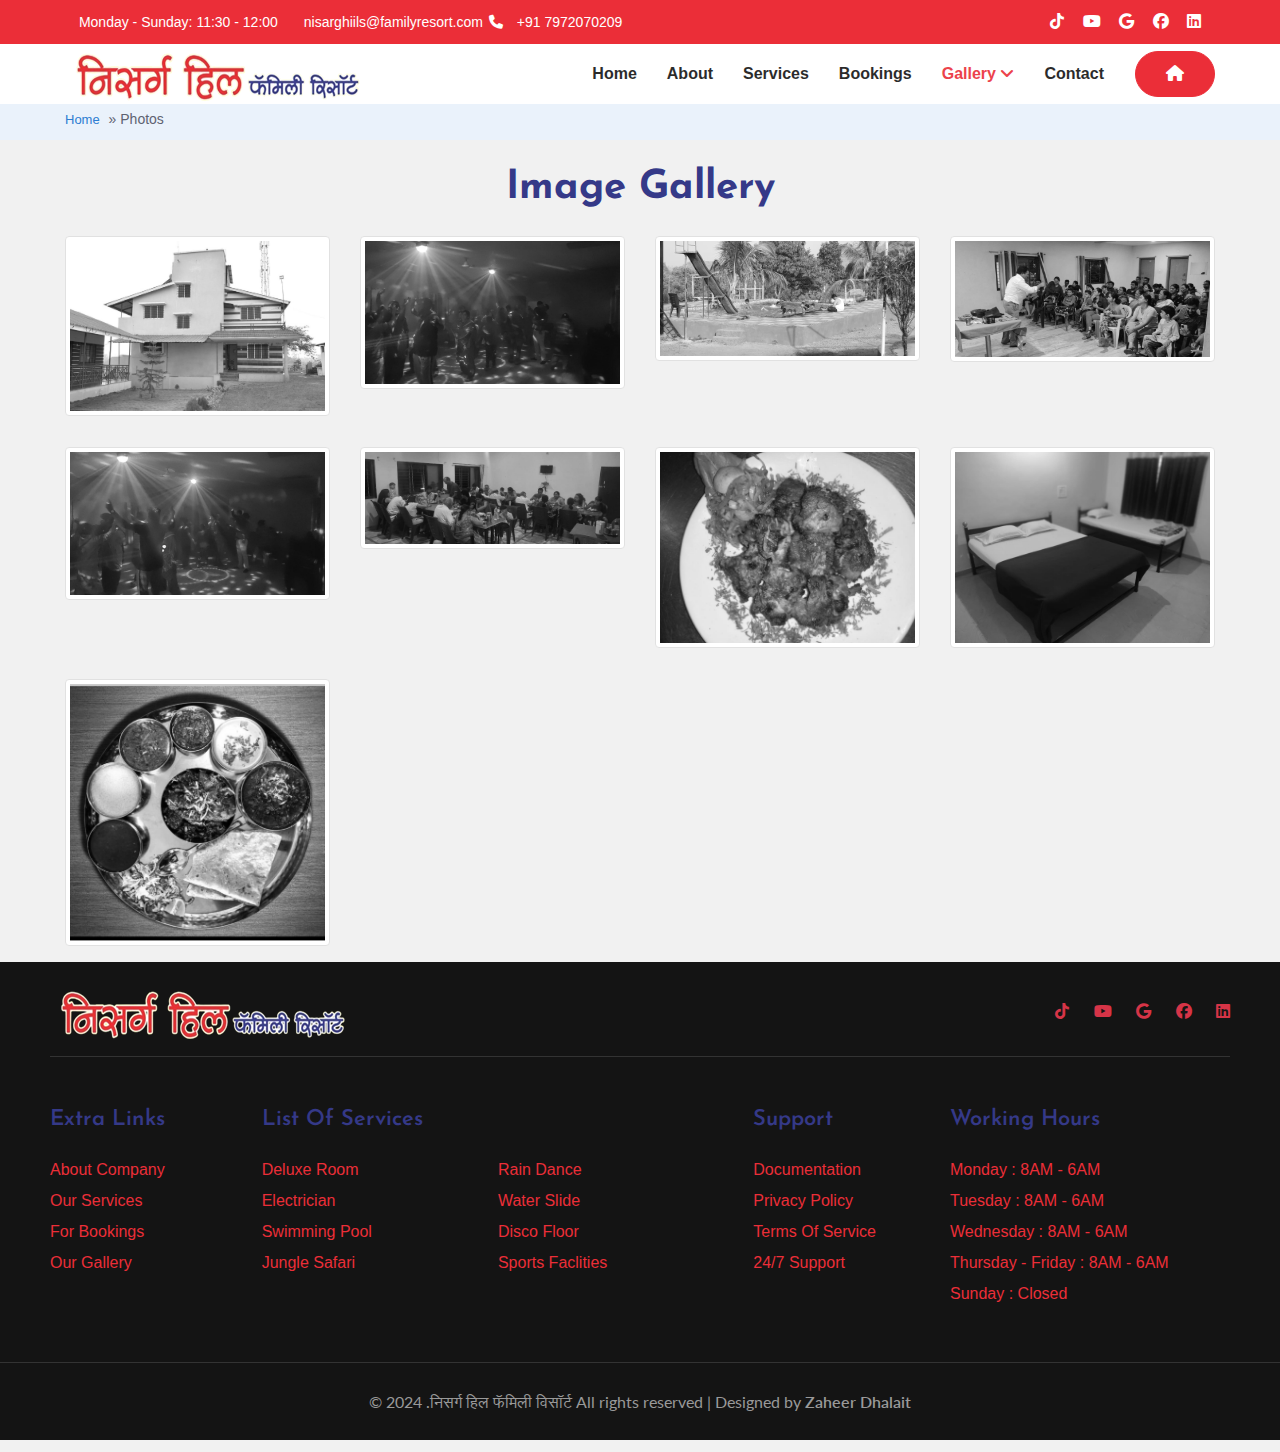
<file: photos.html>
<!DOCTYPE html>
<html lang="en">
<head>
    <meta charset="UTF-8">
    <meta name="viewport" content="width=device-width, initial-scale=1.0">
    <title>Document</title>
    <meta charset="utf-8">
	<meta name="viewport" content="width=device-width, initial-scale=1, shrink-to-fit=no">
	<title>"Resort
	</title>
	<!-- Template CSS -->
	<link rel="stylesheet" href="style-starter.css">
	<!-- Template CSS -->
	<link href="//fonts.googleapis.com/css?family=Josefin+Sans:400,400i,500,600,700&display=swap"
		rel="stylesheet">
	<link href="//fonts.googleapis.com/css?family=Lato:300,400,400i,700&display=swap" rel="stylesheet">
	<!-- Template CSS -->
	 <link rel="stylesheet" href="https://cdnjs.cloudflare.com/ajax/libs/font-awesome/6.6.0/css/all.min.css">
     <link rel="stylesheet" href="https://cdnjs.cloudflare.com/ajax/libs/font-awesome/6.6.0/css/all.min.css">
</head>
<body>
    <!--w3l-header-->
	<section class="w3l-top-header-content">
		<div class="hny-top-menu">
			<div class="container">
				<div class="row">
					<ul class="accounts col-sm-8">
						<li class="top_li"><span class="fa fa-clock-o"></span> <a href="contact.html">Monday - Sunday: 11:30 -
								12:00</a>
						</li>
						<li class="top_li mr-lg-0"><span class="fa fa-envelope-o"></span> <a
								href="mailto:mail@company.com" class="mail"> nisarghiils@familyresort.com</a>

						</li>
						<li class="top_li"><span class="fa fa-phone"></span> <a href="tel:+142 5897555">+91
								7972070209</a>
						</li>

					</ul>
					<ul class="social-top col-sm-4">
						<li><a href="#"><i class="fa-brands fa-tiktok"></i></a></li>
						<li><a href="#"><i class="fa-brands fa-youtube"></i></a> </li>
						<li><a href="#"><i class="fa-brands fa-google"></i></a></li>
						<li><a href="#"><i class="fa-brands fa-facebook"></i></a> </li>
						<li>
							<a href="#">
								<span><i class="fa-brands fa-linkedin"></i></span>
							</a>
						</li>
					</ul>

				</div>
			</div>
		</div>
	</section>
	<!--//top-header-content-->
	<header class="w3l-header-nav">
		<!--/nav-->
		<nav class="navbar navbar-expand-lg navbar-light fill px-lg-0 py-0 px-3">
			<div class="container">
				
				<h1><a class="navbar-brand" href="index.html"><img src="logo.png" alt=""></a></h1>
				<!-- if logo is image enable this   
						<a class="navbar-brand" href="#index.html">
							<img src="image-path" alt="Your logo" title="Your logo" style="height:35px;" />
						</a> -->
				<button class="navbar-toggler collapsed" type="button" data-toggle="collapse"
					data-target="#navbarSupportedContent" aria-controls="navbarSupportedContent" aria-expanded="false"
					aria-label="Toggle navigation">
					<!-- <span class="navbar-toggler-icon"></span> -->
					<span class="fa icon-expand fa-bars"></span>
					<span class="fa icon-close fa-times"></span>
				</button>

				<div class="collapse navbar-collapse" id="navbarSupportedContent">
					<ul class="navbar-nav ml-auto">
						<li class="nav-item">
							<a class="nav-link" href="index.html">Home</a>
						</li>
						<li class="nav-item">
							<a class="nav-link" href="about.html">About</a>
						</li>
						<li class="nav-item">
							<a class="nav-link" href="services.html">Services</a>
						</li>
						<li class="nav-item">
							<a class="nav-link" href="booking.html">Bookings</a>
						</li>
						<li class="nav-item dropdown active">
							<a class="nav-link dropdown-toggle" href="#" id="navbarDropdown" role="button"
								data-toggle="dropdown" aria-haspopup="true" aria-expanded="false">
								Gallery <span class="fa fa-angle-down"></span>
							</a>
							<div class="dropdown-menu" aria-labelledby="navbarDropdown">
								<a class="dropdown-item" href="Photos">Photos</a>
								<a class="dropdown-item" href="vedio.html">Video</a>
							</div>
						</li>
						<li class="nav-item">
							<a class="nav-link" href="contact.html">Contact</a>
						</li>
					</ul>
					<a href="booking.html" class="ml-lg-3 mt-lg-0 mt-3 book btn btn-secondary btn-style"><i class="fa-solid fa-house"></i></a>
				</div>
			</div>
		</nav>
		<!--//nav-->
        <nav id="breadcrumbs" class="breadcrumbs" style="margin-top:87px;">
            <div class="container page-wrapper">
                <a href="#">Home</a> » <span class="breadcrumb_last" aria-current="page">Photos</span>
            </div>
        </nav>
        <!-- //breadcrumbs -->
        <!-- Gallery -->
        <section class="container">
            <h1 class="my-4 text-center text-lg-left">Image Gallery</h1>
            <div class="row gallery">
                <div class="col-lg-3 col-md-4 col-xs-6 thumb">
                    <a href="banner1.jpg" style="animation: scaleanim 1s linear 0s infinite alternate">
                        <figure><img class="img-fluid img-thumbnail" src="banner1.jpg" alt="Random Image"></figure>
                    </a>
                </div>
        
                <div class="col-lg-3 col-md-4 col-xs-6 thumb">
                    <a href="banner2.jpg">
                        <figure><img class="img-fluid img-thumbnail" src="banner2.jpg" alt="Random Image"></figure>
                    </a>
                </div>
        
                <div class="col-lg-3 col-md-4 col-xs-6 thumb">
                    <a href="banner3.jpg">
                        <figure><img class="img-fluid img-thumbnail" src="banner3.jpg" alt="Random Image"></figure>
                    </a>
                </div>
        
                <div class="col-lg-3 col-md-4 col-xs-6 thumb">
                    <a href="banner4.jpg">
                        <figure><img class="img-fluid img-thumbnail" src="banner4.jpg" alt="Random Image"></figure>

                    </a>
                </div>
        
                <div class="col-lg-3 col-md-4 col-xs-6 thumb">
                    <a href="disco2.jpg">
                        <figure><img class="img-fluid img-thumbnail" src="disco2.jpg" alt="Random Image"></figure>
                    </a>
                </div>
        
                <div class="col-lg-3 col-md-4 col-xs-6 thumb">
                    <a href="banner3.jpg">
                        <figure><img class="img-fluid img-thumbnail" src="diner1.jpg" alt="Random Image"></figure>
                    </a>
                </div>
        
                <div class="col-lg-3 col-md-4 col-xs-6 thumb">
                    <a href="food1.jpg">
                        <figure><img class="img-fluid img-thumbnail" src="food1.jpg" alt="Random Image"></figure>
                    </a>
                </div>
        
                <div class="col-lg-3 col-md-4 col-xs-6 thumb">
                    <a href="room.jpg">
                        <figure><img class="img-fluid img-thumbnail" src="room.jpg" alt="Random Image"></figure>
                    </a>
                </div>
        
                <div class="col-lg-3 col-md-4 col-xs-6 thumb">
                    <a href="thali.jpg">
                        <figure><img class="img-fluid img-thumbnail" src="thali.jpg" alt="Random Image"></figure>
                    </a>
                </div>
            </div>
        </section>
        <!-- footer  -->
        <footer class="w3l-footer-66">
            <div class="footer-28-main">
                <div class="container">
                    <div class="row footer-hny-top">
                        <div class="col-lg-6 footer-logo pl-lg-0">
                            <h2><a class="navbar-brand" href="index.html"><img src="logo.png" alt=""></a></h2>
                            <!-- if logo is image enable this   
                            <a class="navbar-brand" href="#index.html">
                                <img src="image-path" alt="Your logo" title="Your logo" style="height:35px;" />
                            </a> -->
                        </div>
                        <div class="col-lg-6 main-social-footer-28 pr-lg-0">
                            <a href="#facebook"><i class="fa-brands fa-tiktok"></i></a>
                            <a href="#twitter"><i class="fa-brands fa-youtube"></i></a>
                            <a href="#google"><i class="fa-brands fa-google"></i></a>
                            <a href="#linkedin"><i class="fa-brands fa-facebook"></i></a>
                            <a href="#instagram"><i class="fa-brands fa-linkedin"></i></a>
                        </div>
                    </div>
                    <div class="row footer-top-28">
                        <div class="col-lg-2 col-md-6 footer-list-28 pl-lg-0">
                            <h6 class="footer-title-28">Extra Links</h6>
                            <ul>
                                <li><a href="about.html">About Company</a></li>
                                <li><a href="services.html">Our Services</a></li>
                                <li><a href="booking.html">For Bookings</a></li>
                                <li><a href="photos.html">Our Gallery</a></li>
                            </ul>
                        </div>
                        <div class="col-lg-5 col-md-6 footer-list-28">
                            <h6 class="footer-title-28">list of Services</h6>
                            <ul class="d-grid footer-column-2">
                                <li><a href="services.html">Deluxe Room</a></li>
                                <li><a href="services.html">Rain Dance</a></li>
                                <li><a href="services.html">Electrician</a></li>
                                <li><a href="services.html">Water Slide</a></li>
                                <li><a href="services.html">swimming pool</a></li>
                                <li><a href="services.html">Disco Floor</a></li>
                                <li><a href="services.html">Jungle safari</a></li>
                                <li><a href="services.html">Sports Faclities</a></li>
                            </ul>
                        </div>
                        <div class="col-lg-2 col-md-6 footer-list-28">
                            <h6 class="footer-title-28">Support</h6>
                            <ul>
                                <li><a href="#link">Documentation</a></li>
                                <li><a href="#link">Privacy policy</a></li>
                                <li><a href="#link">Terms of service</a></li>
                                <li><a href="#link">24/7 support</a></li>
                            </ul>
                        </div>
                        <div class="col-lg-3 col-md-6 footer-list-28 pr-lg-0">
                            <h6 class="footer-title-28">Working Hours</h6>
                            <ul class="working-hours">
                                <li><span>Monday</span> : 8AM - 6AM</li>
                                <li><span>Tuesday</span> : 8AM - 6AM</li>
                                <li><span>Wednesday</span> : 8AM - 6AM</li>
                                <li><span>Thursday - Friday </span> : 8AM - 6AM</li>
                                <li><span>Sunday</span> : Closed</li>
                            </ul>
                        </div>
                    </div>
                </div>
                <div class="midd-footer-28 align-center">
                    <p class="copy-footer-28">© 2024 .निसर्ग हिल फॅमिली विसॉर्ट All rights reserved | Designed by <a
                            href="https://w3layouts.com">Zaheer Dhalait</a></p>
                </div>
            </div>
        
        <script>
            $(document).ready(function() {
	$(".gallery").magnificPopup({
		delegate: "a",
		type: "image",
		tLoading: "Loading image #%curr%...",
		mainClass: "mfp-img-mobile",
		gallery: {
			enabled: true,
			navigateByImgClick: true,
			preload: [0, 1] // Will preload 0 - before current, and 1 after the current image
		},
		image: {
			tError: '<a href="%url%">The image #%curr%</a> could not be loaded.'
		}
	});
});
   </script>
   <script src="jquery-3.3.1.min.js"></script>
   <!-- disable body scroll which navbar is in active -->
   
   <!--//-->
   <script>
       $(function () {
           $('.navbar-toggler').click(function () {
               $('body').toggleClass('noscroll');
           })
       });
   </script>
   <!--/scroll-down-JS-->
   <!-- stats -->
   <script src="jquery.waypoints.min.js"></script>
   <script src="jquery.countup.js"></script>
   <script>
       $('.counter').countUp();
   </script>
   <!-- //stats -->
   <!-- for blog carousel slider -->
   <script src="owl.carousel.js"></script>
   <!-- script for banner slider-->
   <script>
       $(document).ready(function () {
           $('.owl-one').owlCarousel({
               loop: true,
               margin: 0,
               nav: false,
               responsiveClass: true,
               autoplay: false,
               autoplayTimeout: 5000,
               autoplaySpeed: 1000,
               autoplayHoverPause: false,
               responsive: {
                   0: {
                       items: 1,
                       nav: false
                   },
                   480: {
                       items: 1,
                       nav: false
                   },
                   667: {
                       items: 1,
                       nav: true
                   },
                   1000: {
                       items: 1,
                       nav: true
                   }
               }
           })
       })
   </script>
   <!-- //testimonials owlcarousel -->
   <script>
       $(document).ready(function () {
           $('.owl-two').owlCarousel({
               loop: true,
               margin: 30,
               nav: false,
               responsiveClass: true,
               autoplay: false,
               autoplayTimeout: 5000,
               autoplaySpeed: 1000,
               autoplayHoverPause: false,
               responsive: {
                   0: {
                       items: 1,
                       nav: false
                   },
                   480: {
                       items: 1,
                       nav: false
                   },
                   667: {
                       items: 1,
                       nav: false
                   },
                   1000: {
                       items: 1,
                       nav: false
                   }
               }
           })
       })
   </script>
   <!-- //script for Testimonials-->
   <!-- //script -->
   
   <script src="bootstrap.min.js"></script>
    
</body>
</html>
</file>
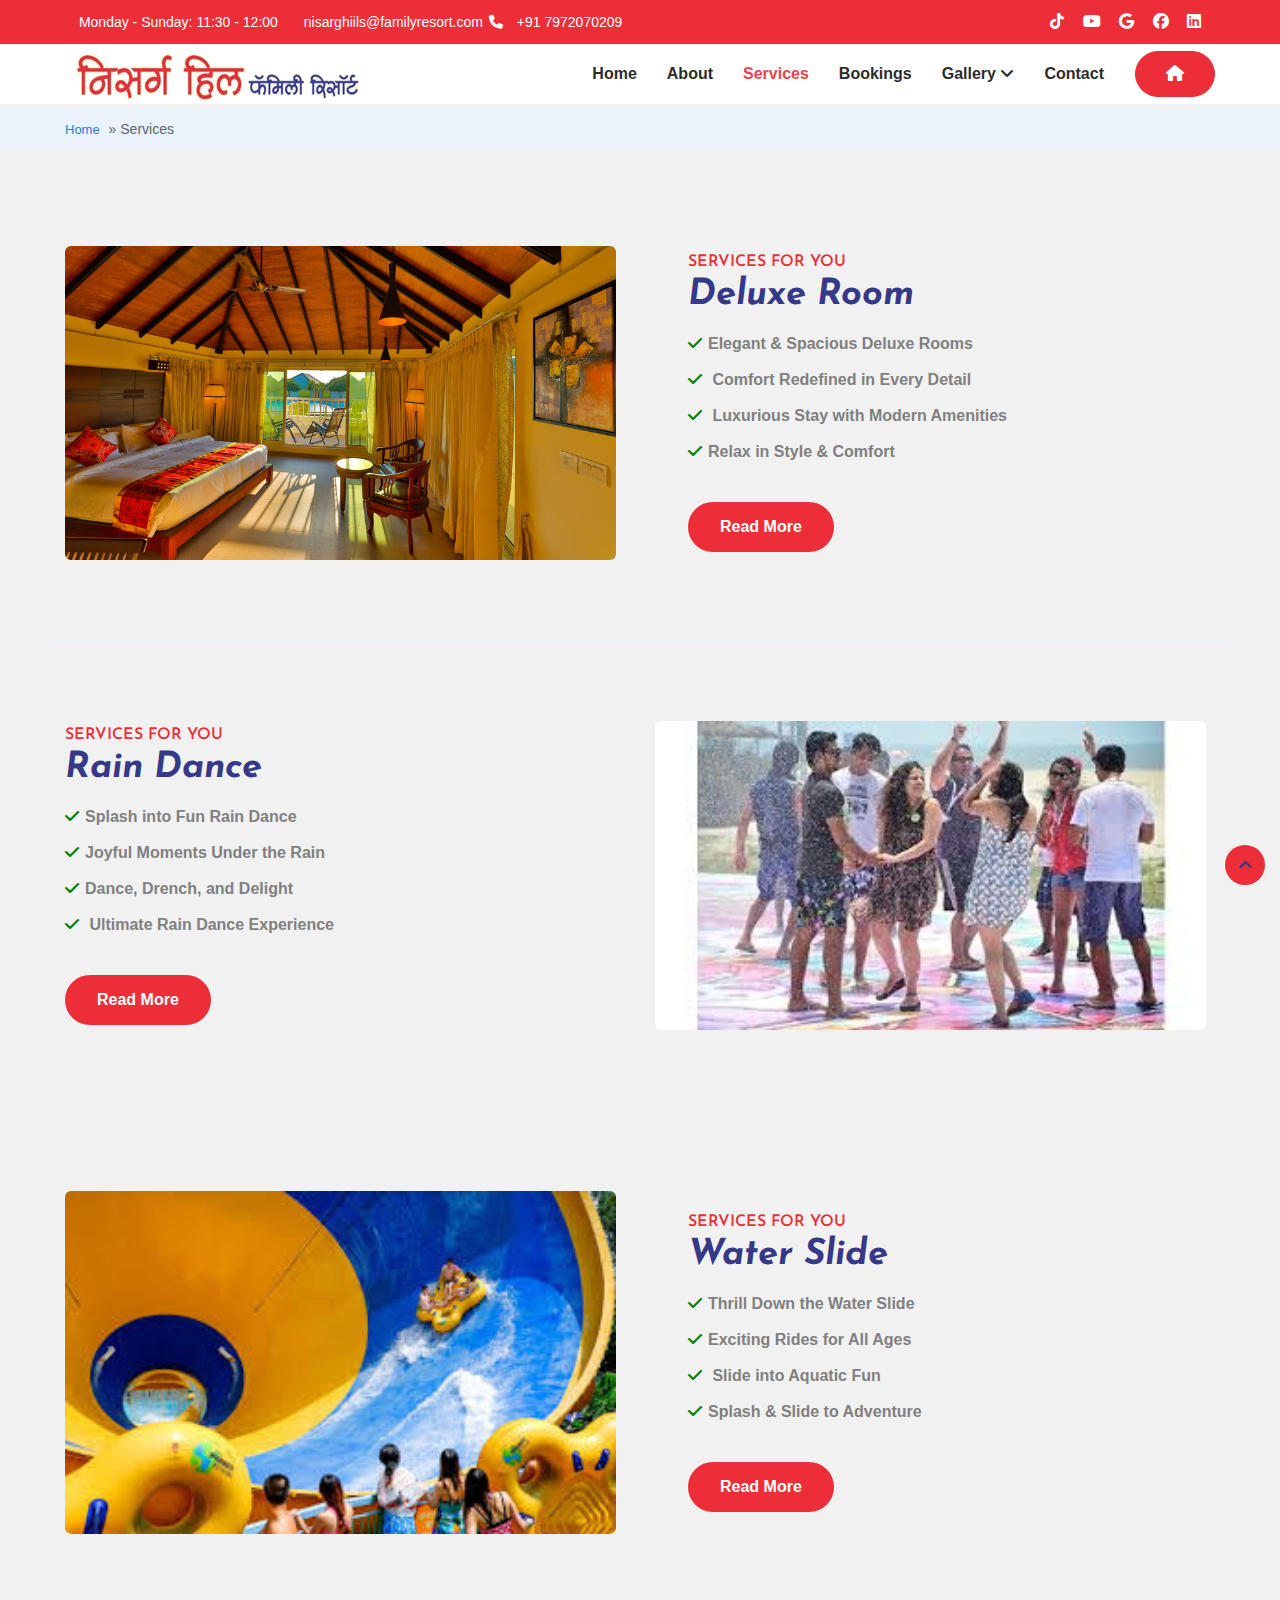
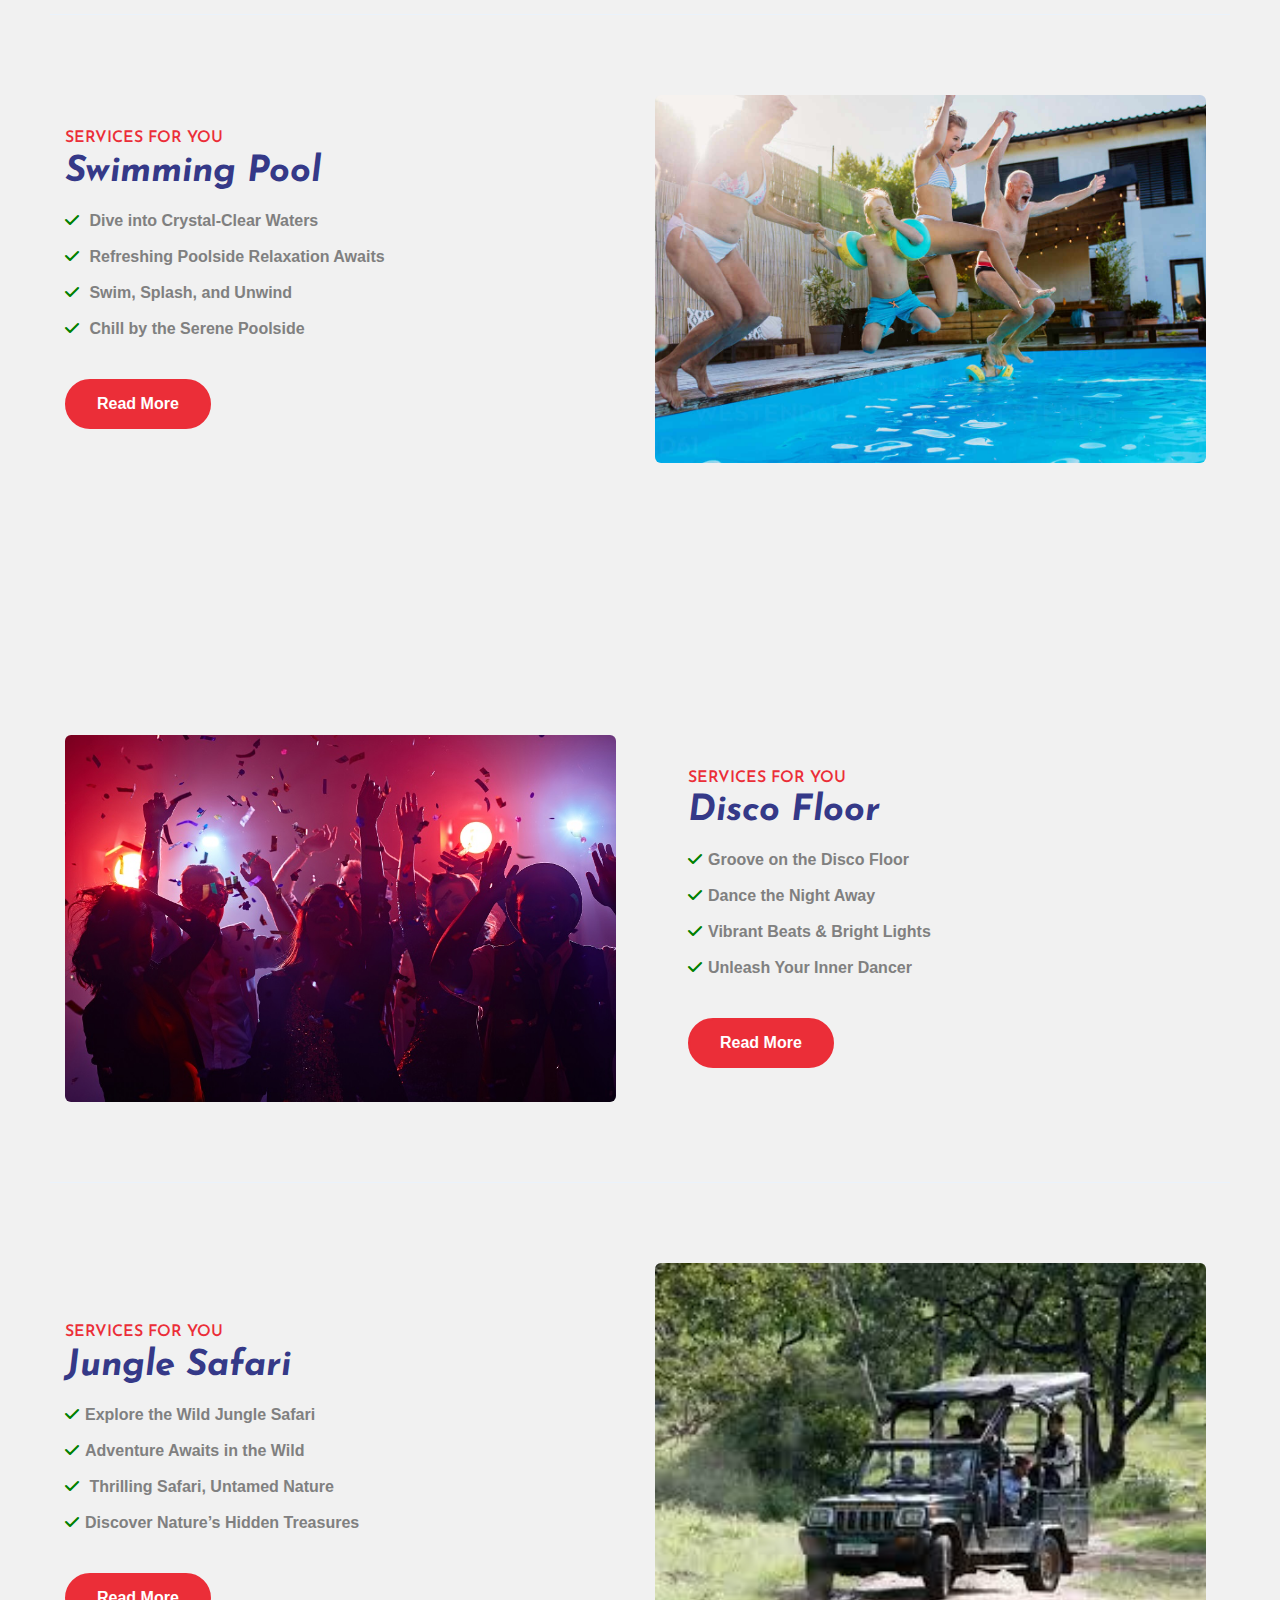
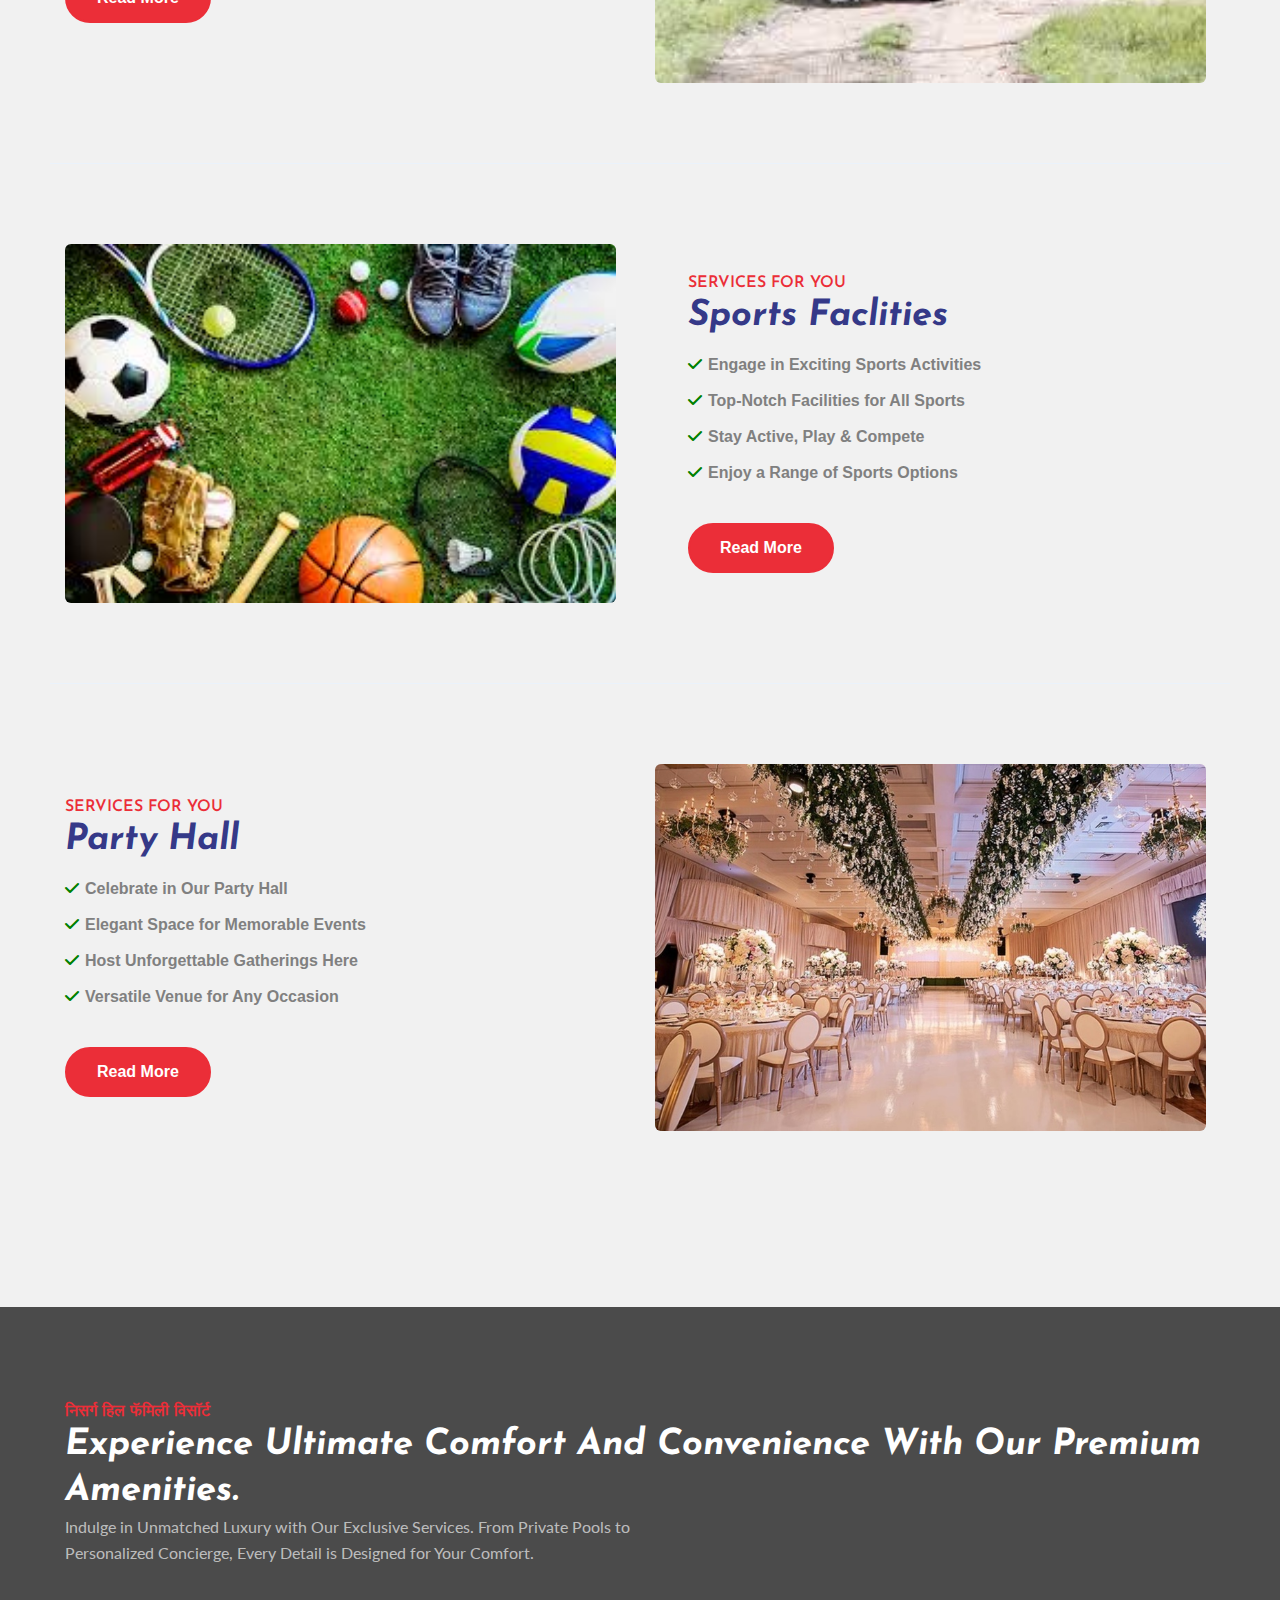
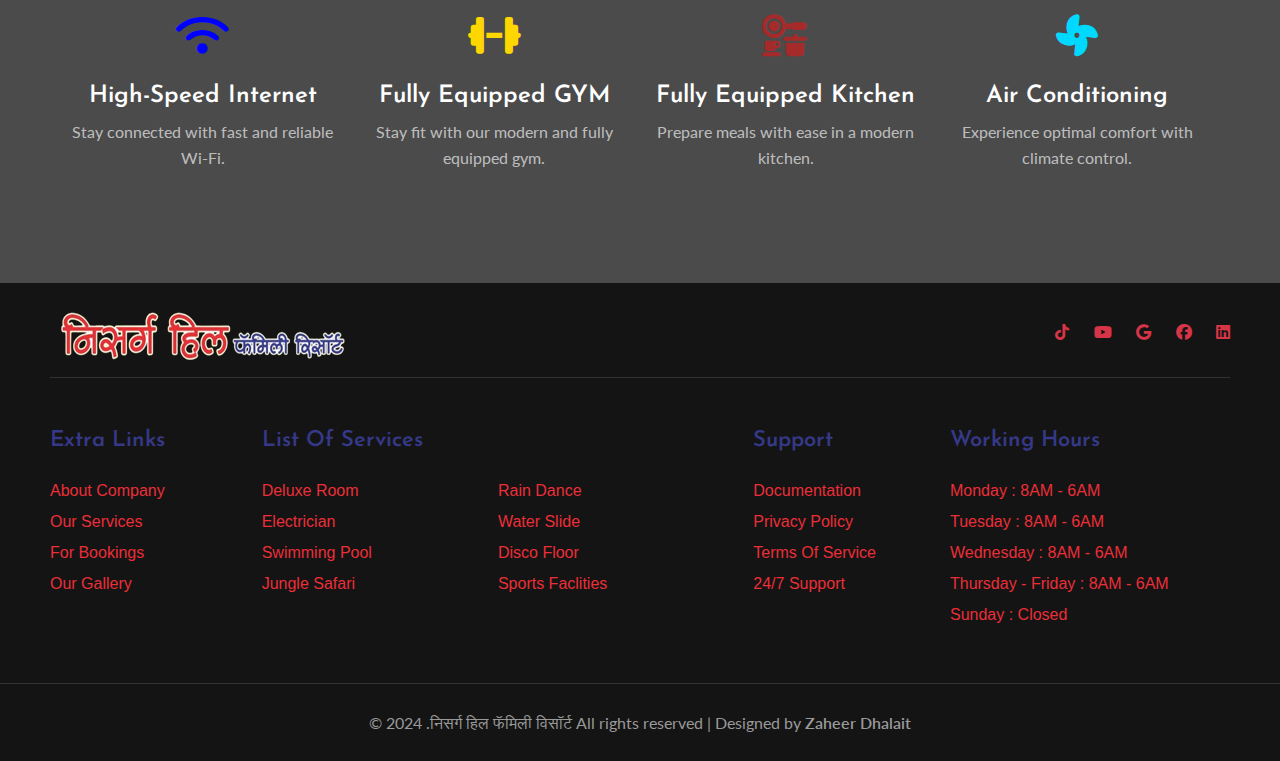
<file: services.html>
<!--
Author: W3layouts
Author URL: http://w3layouts.com
-->
<!doctype html>
<html lang="zxx">

<head>
	<!-- Required meta tags -->
	<meta charset="utf-8">
	<meta name="viewport" content="width=device-width, initial-scale=1, shrink-to-fit=no">
	<title>Cleanfreshly a Home Maintenance & Service Category Bootstrap Responsive Web Template | Services :: W3layouts
	</title>
	<!-- Template CSS -->
	<link rel="stylesheet" href="style-starter.css">
	<!-- Template CSS -->
	<link href="//fonts.googleapis.com/css?family=Josefin+Sans:400,400i,500,600,700&display=swap"
		rel="stylesheet">
	<link href="//fonts.googleapis.com/css?family=Lato:300,400,400i,700&display=swap" rel="stylesheet">
	<!-- Template CSS -->
	<link rel="stylesheet" href="https://cdnjs.cloudflare.com/ajax/libs/font-awesome/6.6.0/css/all.min.css">
</head>

<body>
	<!--w3l-header-->
	<section class="w3l-top-header-content">
		<div class="hny-top-menu">
			<div class="container">
				<div class="row">
					<ul class="accounts col-sm-8">
						<li class="top_li"><span class="fa fa-clock-o"></span> <a href="contact.html">Monday - Sunday: 11:30 -
								12:00</a>
						</li>
						<li class="top_li mr-lg-0"><span class="fa fa-envelope-o"></span> <a
								href="mailto:mail@company.com" class="mail"> nisarghiils@familyresort.com</a>

						</li>
						<li class="top_li"><span class="fa fa-phone"></span> <a href="tel:+142 5897555">+91
								7972070209</a>
						</li>

					</ul>
					<ul class="social-top col-sm-4">
						<li><a href="#"><i class="fa-brands fa-tiktok"></i></a></li>
						<li><a href="#"><i class="fa-brands fa-youtube"></i></a> </li>
						<li><a href="#"><i class="fa-brands fa-google"></i></a></li>
						<li><a href="#"><i class="fa-brands fa-facebook"></i></a> </li>
						<li>
							<a href="#">
								<span><i class="fa-brands fa-linkedin"></i></span>
							</a>
						</li>
					</ul>

				</div>
			</div>
		</div>
	</section>
	<!--//top-header-content-->
	<header class="w3l-header-nav">
		<!--/nav-->
		<nav class="navbar navbar-expand-lg navbar-light fill px-lg-0 py-0 px-3">
			<div class="container">
				
				<h1><a class="navbar-brand" href="index.html"><img src="logo.png" alt=""></a></h1>
				<!-- if logo is image enable this   
						<a class="navbar-brand" href="#index.html">
							<img src="image-path" alt="Your logo" title="Your logo" style="height:35px;" />
						</a> -->
				<button class="navbar-toggler collapsed" type="button" data-toggle="collapse"
					data-target="#navbarSupportedContent" aria-controls="navbarSupportedContent" aria-expanded="false"
					aria-label="Toggle navigation">
					<!-- <span class="navbar-toggler-icon"></span> -->
					<span class="fa icon-expand fa-bars"></span>
					<span class="fa icon-close fa-times"></span>
				</button>

				<div class="collapse navbar-collapse" id="navbarSupportedContent">
					<ul class="navbar-nav ml-auto">
						<li class="nav-item ">
							<a class="nav-link" href="index.html">Home</a>
						</li>
						<li class="nav-item">
							<a class="nav-link" href="about.html">About</a>
						</li>
						<li class="nav-item active">
							<a class="nav-link" href="services.html">Services</a>
						</li>
						<li class="nav-item">
							<a class="nav-link" href="booking.html">Bookings</a>
						</li>
						<li class="nav-item dropdown">
							<a class="nav-link dropdown-toggle" href="#" id="navbarDropdown" role="button"
								data-toggle="dropdown" aria-haspopup="true" aria-expanded="false">
								Gallery <span class="fa fa-angle-down"></span>
							</a>
							<div class="dropdown-menu" aria-labelledby="navbarDropdown">
								<a class="dropdown-item" href="photos.html">Photos</a>
								<a class="dropdown-item" href="vedio.html">Video</a>
							</div>
						</li>
						<li class="nav-item">
							<a class="nav-link" href="contact.html">Contact</a>
						</li>
					</ul>
					<a href="booking.html" class="ml-lg-3 mt-lg-0 mt-3 book btn btn-secondary btn-style"><i class="fa-solid fa-house"></i></a>
				</div>
			</div>
		</nav>
	</header>
	<!-- //w3l-header -->
	<!-- /breadcrumbs -->
	<nav id="breadcrumbs" class="breadcrumbs" style="margin-top: 85px;">
		<div class="container page-wrapper">
			<a href="#">Home</a> » <span class="breadcrumb_last" aria-current="page">Services</span>
		</div>
	</nav>
	<!-- //breadcrumbs -->
	<!-- /services-grids-->
	<section class="w3l-content-with-photo-4">
		<!-- /content-grids-->
		<div class="content-photo-info py-5">
			<div class="container py-lg-5">
				<!-- /row-->
				<div class="content-photo-grids row mt-0">
					<div class="photo-6-inf-left col-lg-6 pr-lg-4">
						<a href="#"><img src="bedroom.jpg" class="img-fluid" alt="" style="width: 100%;"></a>
					</div>
					<div class="photo-6-inf-right col-lg-6 text-left pl-lg-5 mt-lg-0 mt-4">
						<h6 class="sub-title"> Services for you</h6>
						<h3 class="hny-title">Deluxe Room
						</h3>
						<div class="servehny-1 mt-3">
							<a href="#link" class="ser1"><span class="fa fa-check"></span>Elegant & Spacious Deluxe Rooms</a>
							<a href="#link" class="ser1"><span class="fa fa-check"></span> Comfort Redefined in Every Detail</a>
							<a href="#link" class="ser1"><span class="fa fa-check"></span> Luxurious Stay with Modern Amenities</a>
							<a href="#link" class="ser1"><span class="fa fa-check"></span>Relax in Style & Comfort</a>

							<div class="read">
								<a class="btn mt-4" href="services.html">Read More</a>
							</div>

						</div>
					</div>
				</div>
				<!-- //row-->
				<!-- /row-->
				<div class="content-photo-grids row">

					<div class="photo-6-inf-right col-lg-6 text-left pr-lg-5 mb-lg-0 mb-4">
						<h6 class="sub-title"> Services for you</h6>
						<h3 class="hny-title">Rain Dance
						</h3>
						<div class="servehny-1 mt-3">
							<a href="#link" class="ser1"><span class="fa fa-check"></span>Splash into Fun Rain Dance</a>
							<a href="#link" class="ser1"><span class="fa fa-check"></span>Joyful Moments Under the Rain	</a>
							<a href="#link" class="ser1"><span class="fa fa-check"></span>Dance, Drench, and Delight</a>
							<a href="#link" class="ser1"><span class="fa fa-check"></span> Ultimate Rain Dance Experience</a>

							<div class="read">
								<a class="btn mt-4" href="services.html">Read More</a>
							</div>

						</div>
					</div>
					<div class="photo-6-inf-left col-lg-6 pr-lg-4">
						<a href="#"><img src="rain.jpeg" class="img-fluid" alt="" style="width: 100%;"></a>
					</div>
				</div>
				<!-- //row-->
				<!-- /row-->
				<div class="content-photo-grids row">
					<div class="photo-6-inf-left col-lg-6 pr-lg-4">
						<a href="#"><img src="waterslide.jpeg" class="img-fluid" alt="" style="width: 100%;"></a>
					</div>
					<div class="photo-6-inf-right col-lg-6 text-left pl-lg-5 mt-lg-0 mt-4">
						<h6 class="sub-title"> Services for you</h6>

						<h3 class="hny-title">Water Slide
						</h3>
						<div class="servehny-1 mt-3">
							<a href="#link" class="ser1"><span class="fa fa-check"></span>Thrill Down the Water Slide</a>
							<a href="#link" class="ser1"><span class="fa fa-check"></span>Exciting Rides for All Ages</a>
							<a href="#link" class="ser1"><span class="fa fa-check"></span> Slide into Aquatic Fun</a>
							<a href="#link" class="ser1"><span class="fa fa-check"></span>Splash & Slide to Adventure</a>

							<div class="read">
								<a class="btn mt-4" href="services.html">Read More</a>
							</div>

						</div>
					</div>
				</div>
				<!-- //row-->
				<!-- /row-->
				<div class="content-photo-grids row">

					<div class="photo-6-inf-right col-lg-6 text-left pr-lg-5 mb-lg-0 mb-4">
						<h6 class="sub-title"> Services for you</h6>
						<h3 class="hny-title">swimming pool
						</h3>
						<div class="servehny-1 mt-3">
							<a href="#link" class="ser1"><span class="fa fa-check"></span> Dive into Crystal-Clear Waters</a>
							<a href="#link" class="ser1"><span class="fa fa-check"></span> Refreshing Poolside Relaxation Awaits</a>
							<a href="#link" class="ser1"><span class="fa fa-check"></span> Swim, Splash, and Unwind</a>
							<a href="#link" class="ser1"><span class="fa fa-check"></span> Chill by the Serene Poolside</a>

							<div class="read">
								<a class="btn mt-4" href="services.html">Read More</a>
							</div>

						</div>
					</div>
					<div class="photo-6-inf-left col-lg-6 pr-lg-4">
						<a href="#"><img src="swimming.jpg" class="img-fluid" alt="" style="width: 100%;"></a>
					</div>
				</div>
				<!-- //row-->

			</div>
		</div>
	</section>
	<section class="w3l-content-with-photo-4">
		<!-- /content-grids-->
		<div class="content-photo-info py-5">
			<div class="container py-lg-5">
				<!-- /row-->
				<div class="content-photo-grids row mt-0">
					<div class="photo-6-inf-left col-lg-6 pr-lg-4">
						<a href="#"><img src="disco.jpg" class="img-fluid" alt="" style="width: 100%;"></a>
					</div>
					<div class="photo-6-inf-right col-lg-6 text-left pl-lg-5 mt-lg-0 mt-4">
						<h6 class="sub-title"> Services for you</h6>
						<h3 class="hny-title">Disco Floor
						</h3>
						<div class="servehny-1 mt-3">
							<a href="#link" class="ser1"><span class="fa fa-check"></span>Groove on the Disco Floor</a>
							<a href="#link" class="ser1"><span class="fa fa-check"></span>Dance the Night Away
							</a>
							<a href="#link" class="ser1"><span class="fa fa-check"></span>Vibrant Beats & Bright Lights</a>
							<a href="#link" class="ser1"><span class="fa fa-check"></span>Unleash Your Inner Dancer</a>

							<div class="read">
								<a class="btn mt-4" href="services.html">Read More</a>
							</div>

						</div>
					</div>
				</div>
				<!-- //row-->
				<!-- /row-->
				<div class="content-photo-grids row">

					<div class="photo-6-inf-right col-lg-6 text-left pr-lg-5 mb-lg-0 mb-4">
						<h6 class="sub-title"> Services for you</h6>
						<h3 class="hny-title">Jungle safari
						</h3>
						<div class="servehny-1 mt-3">
							<a href="#link" class="ser1"><span class="fa fa-check"></span>Explore the Wild Jungle Safari</a>
							<a href="#link" class="ser1"><span class="fa fa-check"></span>Adventure Awaits in the Wild</a>
							<a href="#link" class="ser1"><span class="fa fa-check"></span> Thrilling Safari, Untamed Nature</a>
							<a href="#link" class="ser1"><span class="fa fa-check"></span>Discover Nature’s Hidden Treasures</a>

							<div class="read">
								<a class="btn mt-4" href="services.html">Read More</a>
							</div>

						</div>
					</div>
					<div class="photo-6-inf-left col-lg-6 pr-lg-4">
						<a href="#"><img src="jungle safari.jpeg" class="img-fluid" alt="" style="width: 100%;"></a>
					</div>
				</div>
				<!-- //row-->
				<!-- /row-->
				<div class="content-photo-grids row">
					<div class="photo-6-inf-left col-lg-6 pr-lg-4">
						<a href="#"><img src="sports.jpeg" class="img-fluid" alt="" style="width: 100%;"></a>
					</div>
					<div class="photo-6-inf-right col-lg-6 text-left pl-lg-5 mt-lg-0 mt-4">
						<h6 class="sub-title"> Services for you</h6>

						<h3 class="hny-title">Sports Faclities
						</h3>
						<div class="servehny-1 mt-3">
							<a href="#link" class="ser1"><span class="fa fa-check"></span>Engage in Exciting Sports Activities</a>
							<a href="#link" class="ser1"><span class="fa fa-check"></span>Top-Notch Facilities for All Sports</a>
							<a href="#link" class="ser1"><span class="fa fa-check"></span>Stay Active, Play & Compete</a>
							<a href="#link" class="ser1"><span class="fa fa-check"></span>Enjoy a Range of Sports Options</a>

							<div class="read">
								<a class="btn mt-4" href="services.html">Read More</a>
							</div>

						</div>
					</div>
				</div>
				<!-- //row-->
				<!-- /row-->
				<div class="content-photo-grids row">

					<div class="photo-6-inf-right col-lg-6 text-left pr-lg-5 mb-lg-0 mb-4">
						<h6 class="sub-title"> Services for you</h6>
						<h3 class="hny-title">Party Hall
						</h3>
						<div class="servehny-1 mt-3">
							<a href="#link" class="ser1"><span class="fa fa-check"></span>Celebrate in Our Party Hall</a>
							<a href="#link" class="ser1"><span class="fa fa-check"></span>Elegant Space for Memorable Events</a>
							<a href="#link" class="ser1"><span class="fa fa-check"></span>Host Unforgettable Gatherings Here</a>
							<a href="#link" class="ser1"><span class="fa fa-check"></span>Versatile Venue for Any Occasion</a>

							<div class="read">
								<a class="btn mt-4" href="services.html">Read More</a>
							</div>

						</div>
					</div>
					<div class="photo-6-inf-left col-lg-6 pr-lg-4">
						<a href="#"><img src="hall.jpg" class="img-fluid" alt="" style="width: 100%;"></a>
					</div>
				</div>
				<!-- //row-->

			</div>
		</div>
	</section>
	
	<!-- /services-grids-->

	<!-- /specification-6-->
	<section class="w3l-satisfied-main">
		<div class="satisfy-content py-5">
			<div class="container py-lg-5">
				<h6 class="sub-title">निसर्ग हिल फॅमिली विसॉर्ट</h6>
				<h3 class="hny-title two">Experience Ultimate Comfort and Convenience with Our Premium Amenities.</h3>
				<p class="counter-sub-para">Indulge in Unmatched Luxury with Our Exclusive Services.
					From Private Pools to Personalized Concierge, Every Detail is Designed for Your Comfort.</p>
				<!--start-divice-scree-slider-->
				<div class="skill_info mt-lg-5 mt-4">
					<div class="stats_left">
						<div class="counter_grid">
							<div style="text-align: center;">
								<p><i class="fa-solid fa-wifi" style="color: blue;"></i></p>
								<h3>High-Speed Internet</h3>
								<p class="counter-para">Stay connected with fast and reliable Wi-Fi. </p>
							</div>
						</div>
					</div>
					<div class="stats_left">
						<div class="counter_grid">
							<div style="text-align: center;">
								<p><i class="fa-solid fa-dumbbell" style="color: gold;"></i></p>
								<h3>Fully Equipped GYM</h3>
								<p class="counter-para"> Stay fit with our modern and fully equipped gym. </p>
							</div>
						</div>
					</div>
					<div class="stats_left">
						<div class="counter_grid">
							<div style="text-align: center;">
								<p><i class="fa-solid fa-kitchen-set" style="color:brown;"></i></p>
								<h3>Fully Equipped Kitchen</h3>
								<p class="counter-para">Prepare meals with ease in a modern kitchen. </p>
							</div>
						</div>
					</div>
					<div class="stats_left">
						<div class="counter_grid">
							<div style="text-align: center;">
								<p><i class="fa-solid fa-fan" style="color: rgb(0, 217, 255);"></i></p>
								<h3>Air Conditioning</h3>
								<p class="counter-para"> Experience optimal comfort with climate control. </p>
							</div>
						</div>
					</div>

				</div>

			</div>
	</section>
	<!-- //specification-6-->
	<!-- footer-66 -->
	<footer class="w3l-footer-66">
		<div class="footer-28-main">
			<div class="container">
				<div class="row footer-hny-top">
					<div class="col-lg-6 footer-logo pl-lg-0">
						<h2><a class="navbar-brand" href="index.html"><img src="logo.png" alt=""></a></h2>
						<!-- if logo is image enable this   
						<a class="navbar-brand" href="#index.html">
							<img src="image-path" alt="Your logo" title="Your logo" style="height:35px;" />
						</a> -->
					</div>
					<div class="col-lg-6 main-social-footer-28 pr-lg-0">
						<a href="#facebook"><i class="fa-brands fa-tiktok"></i></a>
						<a href="#twitter"><i class="fa-brands fa-youtube"></i></a>
						<a href="#google"><i class="fa-brands fa-google"></i></a>
						<a href="#linkedin"><i class="fa-brands fa-facebook"></i></a>
						<a href="#instagram"><i class="fa-brands fa-linkedin"></i></a>
					</div>
				</div>
				<div class="row footer-top-28">
					<div class="col-lg-2 col-md-6 footer-list-28 pl-lg-0">
						<h6 class="footer-title-28">Extra Links</h6>
						<ul>
							<li><a href="about.html">About Company</a></li>
							<li><a href="services.html">Our Services</a></li>
							<li><a href="booking.html">For Bookings</a></li>
							<li><a href="photos.html">Our Gallery</a></li>
						</ul>
					</div>
					<div class="col-lg-5 col-md-6 footer-list-28">
						<h6 class="footer-title-28">list of Services</h6>
						<ul class="d-grid footer-column-2">
							<li><a href="services.html">Deluxe Room</a></li>
							<li><a href="services.html">Rain Dance</a></li>
							<li><a href="services.html">Electrician</a></li>
							<li><a href="services.html">Water Slide</a></li>
							<li><a href="services.html">swimming pool</a></li>
							<li><a href="services.html">Disco Floor</a></li>
							<li><a href="services.html">Jungle safari</a></li>
							<li><a href="services.html">Sports Faclities</a></li>
						</ul>
					</div>
					<div class="col-lg-2 col-md-6 footer-list-28">
						<h6 class="footer-title-28">Support</h6>
						<ul>
							<li><a href="#link">Documentation</a></li>
							<li><a href="#link">Privacy policy</a></li>
							<li><a href="#link">Terms of service</a></li>
							<li><a href="#link">24/7 support</a></li>
						</ul>
					</div>
					<div class="col-lg-3 col-md-6 footer-list-28 pr-lg-0">
						<h6 class="footer-title-28">Working Hours</h6>
						<ul class="working-hours">
							<li><span>Monday</span> : 8AM - 6AM</li>
							<li><span>Tuesday</span> : 8AM - 6AM</li>
							<li><span>Wednesday</span> : 8AM - 6AM</li>
							<li><span>Thursday - Friday </span> : 8AM - 6AM</li>
							<li><span>Sunday</span> : Closed</li>
						</ul>
					</div>
				</div>
			</div>
			<div class="midd-footer-28 align-center">
				<p class="copy-footer-28">© 2024 .निसर्ग हिल फॅमिली विसॉर्ट All rights reserved | Designed by <a
						href="https://w3layouts.com">Zaheer Dhalait</a></p>
			</div>
		</div>
	
		<!-- move top -->
		<button onclick="topFunction()" id="movetop" title="Go to top">
			<span class="fa fa-angle-up"></span>
		</button>
		<script>
			// When the user scrolls down 20px from the top of the document, show the button
			window.onscroll = function () {
				scrollFunction()
			};

			function scrollFunction() {
				if (document.body.scrollTop > 20 || document.documentElement.scrollTop > 20) {
					document.getElementById("movetop").style.display = "block";
				} else {
					document.getElementById("movetop").style.display = "none";
				}
			}

			// When the user clicks on the button, scroll to the top of the document
			function topFunction() {
				document.body.scrollTop = 0;
				document.documentElement.scrollTop = 0;
			}
		</script>
		<!-- Monthlyve top -->

	</footer>
	<!--//footer-66 -->
</body>

</html>

<script src="jquery-3.3.1.min.js"></script>
<!-- disable body scroll which navbar is in active -->

<!--//-->
<script>
	$(function () {
		$('.navbar-toggler').click(function () {
			$('body').toggleClass('noscroll');
		})
	});
</script>
<!--/scroll-down-JS-->
<!-- stats -->
<script src="jquery.waypoints.min.js"></script>
<script src="jquery.countup.js"></script>
<script>
	$('.counter').countUp();
</script>
<!-- //stats -->
<!-- //script -->

<script src="bootstrap.min.js"></script>
</file>
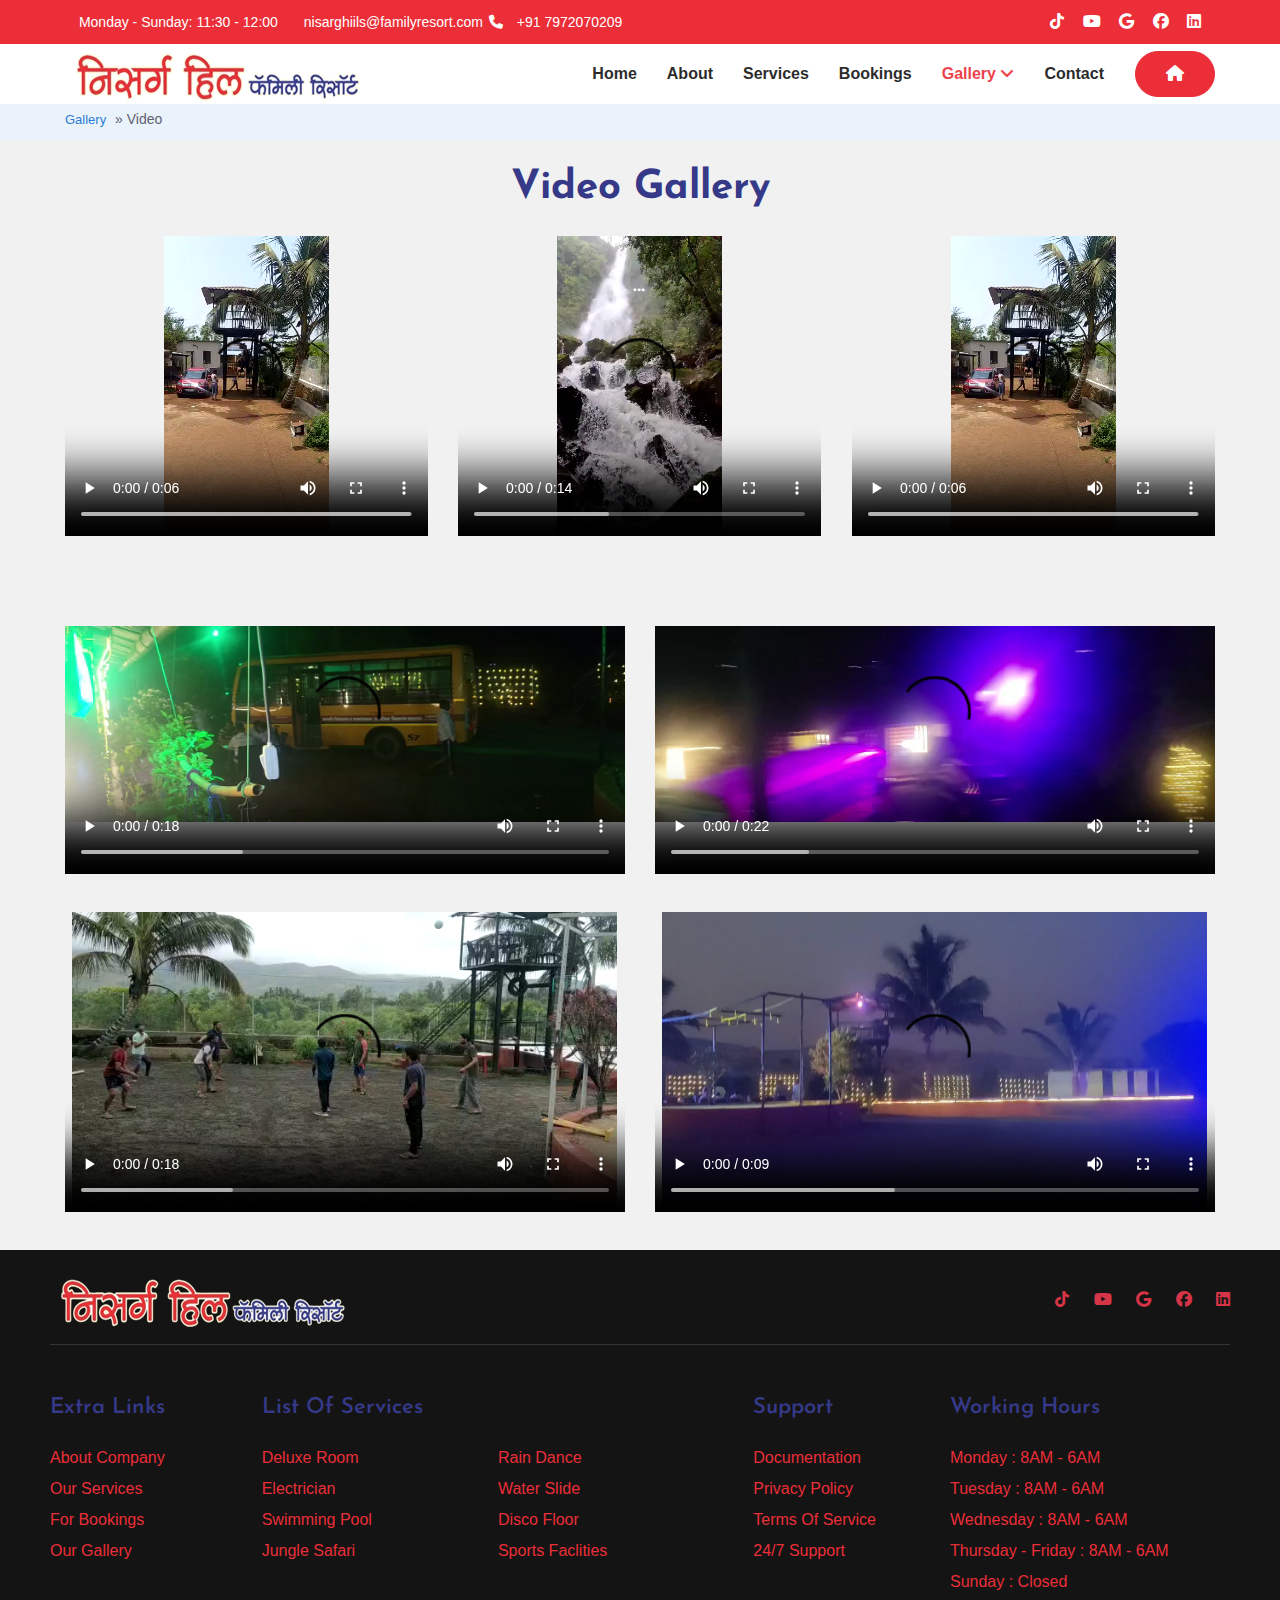
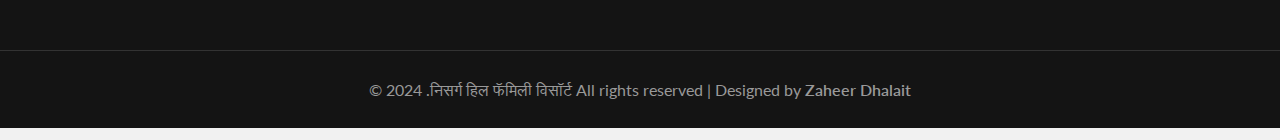
<file: vedio.html>
<!DOCTYPE html>
<html lang="en">
<head>
    <meta charset="UTF-8">
    <meta name="viewport" content="width=device-width, initial-scale=1.0">
    <title>Document</title>
    <meta charset="utf-8">
	<meta name="viewport" content="width=device-width, initial-scale=1, shrink-to-fit=no">
	<title>"Resort
	</title>
	<!-- Template CSS -->
	<link rel="stylesheet" href="style-starter.css">
	<!-- Template CSS -->
	<link href="//fonts.googleapis.com/css?family=Josefin+Sans:400,400i,500,600,700&display=swap"
		rel="stylesheet">
	<link href="//fonts.googleapis.com/css?family=Lato:300,400,400i,700&display=swap" rel="stylesheet">
	<!-- Template CSS -->
	 <link rel="stylesheet" href="https://cdnjs.cloudflare.com/ajax/libs/font-awesome/6.6.0/css/all.min.css">
</head>
<body>
    <!--w3l-header-->
	<section class="w3l-top-header-content">
		<div class="hny-top-menu">
			<div class="container">
				<div class="row">
					<ul class="accounts col-sm-8">
						<li class="top_li"><span class="fa fa-clock-o"></span> <a href="contact.html">Monday - Sunday: 11:30 -
								12:00</a>
						</li>
						<li class="top_li mr-lg-0"><span class="fa fa-envelope-o"></span> <a
								href="mailto:mail@company.com" class="mail"> nisarghiils@familyresort.com</a>

						</li>
						<li class="top_li"><span class="fa fa-phone"></span> <a href="tel:+142 5897555">+91
								7972070209</a>
						</li>

					</ul>
					<ul class="social-top col-sm-4">
						<li><a href="#"><i class="fa-brands fa-tiktok"></i></a></li>
						<li><a href="#"><i class="fa-brands fa-youtube"></i></a> </li>
						<li><a href="#"><i class="fa-brands fa-google"></i></a></li>
						<li><a href="#"><i class="fa-brands fa-facebook"></i></a> </li>
						<li>
							<a href="#">
								<span><i class="fa-brands fa-linkedin"></i></span>
							</a>
						</li>
					</ul>

				</div>
			</div>
		</div>
	</section>
	<!--//top-header-content-->
	<header class="w3l-header-nav">
		<!--/nav-->
		<nav class="navbar navbar-expand-lg navbar-light fill px-lg-0 py-0 px-3">
			<div class="container">
				
				<h1><a class="navbar-brand" href="index.html"><img src="logo.png" alt=""></a></h1>
				<!-- if logo is image enable this   
						<a class="navbar-brand" href="#index.html">
							<img src="image-path" alt="Your logo" title="Your logo" style="height:35px;" />
						</a> -->
				<button class="navbar-toggler collapsed" type="button" data-toggle="collapse"
					data-target="#navbarSupportedContent" aria-controls="navbarSupportedContent" aria-expanded="false"
					aria-label="Toggle navigation">
					<!-- <span class="navbar-toggler-icon"></span> -->
					<span class="fa icon-expand fa-bars"></span>
					<span class="fa icon-close fa-times"></span>
				</button>

				<div class="collapse navbar-collapse" id="navbarSupportedContent">
					<ul class="navbar-nav ml-auto">
						<li class="nav-item">
							<a class="nav-link" href="index.html">Home</a>
						</li>
						<li class="nav-item">
							<a class="nav-link" href="about.html">About</a>
						</li>
						<li class="nav-item">
							<a class="nav-link" href="services.html">Services</a>
						</li>
						<li class="nav-item">
							<a class="nav-link" href="booking.html">Bookings</a>
						</li>
						<li class="nav-item dropdown active">
							<a class="nav-link dropdown-toggle" href="#" id="navbarDropdown" role="button"
								data-toggle="dropdown" aria-haspopup="true" aria-expanded="false">
								Gallery <span class="fa fa-angle-down"></span>
							</a>
							<div class="dropdown-menu" aria-labelledby="navbarDropdown">
								<a class="dropdown-item" href="photos.html">Photos</a>
								<a class="dropdown-item" href="vedio.html">Video</a>
							</div>
						</li>
						<li class="nav-item">
							<a class="nav-link" href="contact.html">Contact</a>
						</li>
					</ul>
					<a href="booking.html" class="ml-lg-3 mt-lg-0 mt-3 book btn btn-secondary btn-style"><i class="fa-solid fa-house"></i></a>
				</div>
			</div>
		</nav>
		<!--//nav-->
        <nav id="breadcrumbs" class="breadcrumbs" style="margin-top:87px;">
            <div class="container page-wrapper">
                <a href="#">Gallery</a> » <span class="breadcrumb_last" aria-current="page">Video</span>
            </div>
        </nav>
        <!-- //breadcrumbs -->
        <!-- Gallery -->
        <section class="container">
            <h1 class="my-4 text-center text-lg-left">Video Gallery</h1>
            <div class="row gallery">
                <div class="col-lg-4 col-md-4 col-xs-6 thumb">
                    <a href="v1.mp4">
                        <figure><video src="v1.mp4" controls style="width: 100%;height:300px ;"></video></figure>
                    </a>
                </div>
        
                <div class="col-lg-4 col-md-4 col-xs-6 thumb">
                    <a href="v2.mp4">
                        <figure><video src="v2.mp4" controls style="width: 100%;height:300px ;"></video></figure>
                    </a>
                </div>
        
                <div class="col-lg-4 col-md-4 col-xs-6 thumb">
                    <a href="v3.mp4">
                        <figure><video src="v1.mp4" controls style="width: 100%;height:300px ;"></video></figure>
                    </a>
                </div>
        
                <div class="col-lg-6 col-md-4 col-xs-6 thumb">
                    <a href="v4.mp4">
                        <figure><video src="v4.mp4" controls style="width: 100%;height:300px ;"></video></figure>

                    </a>
                </div>
        
                <div class="col-lg-6 col-md-4 col-xs-6 thumb">
                    <a href="v5.mp4">
                        <figure><video src="v5.mp4" controls style="width: 100%;height:300px ;"></video></figure>
                    </a>
                </div>

        
                <div class="col-lg-6 col-md-4 col-xs-6 thumb">
                    <a href="v6.mp4">
                        <figure><video src="v6.mp4" controls style="width: 100%;height:300px ;"></video></figure>
                    </a>
                </div>
        
                <div class="col-lg-6 col-md-4 col-xs-6 thumb">
                    <a href="v7.mp4">
                        <figure><video src="v7.mp4" controls style="width: 100%;height:300px ;"></video></figure>
                        
                    </a>
                </div>
            </div>
        </section>
        <!-- footer  -->
        <footer class="w3l-footer-66">
            <div class="footer-28-main">
                <div class="container">
                    <div class="row footer-hny-top">
                        <div class="col-lg-6 footer-logo pl-lg-0">
                            <h2><a class="navbar-brand" href="index.html"><img src="logo.png" alt=""></a></h2>
                            <!-- if logo is image enable this   
                            <a class="navbar-brand" href="#index.html">
                                <img src="image-path" alt="Your logo" title="Your logo" style="height:35px;" />
                            </a> -->
                        </div>
                        <div class="col-lg-6 main-social-footer-28 pr-lg-0">
                            <a href="#facebook"><i class="fa-brands fa-tiktok"></i></a>
                            <a href="#twitter"><i class="fa-brands fa-youtube"></i></a>
                            <a href="#google"><i class="fa-brands fa-google"></i></a>
                            <a href="#linkedin"><i class="fa-brands fa-facebook"></i></a>
                            <a href="#instagram"><i class="fa-brands fa-linkedin"></i></a>
                        </div>
                    </div>
                    <div class="row footer-top-28">
                        <div class="col-lg-2 col-md-6 footer-list-28 pl-lg-0">
                            <h6 class="footer-title-28">Extra Links</h6>
                            <ul>
                                <li><a href="about.html">About Company</a></li>
                                <li><a href="services.html">Our Services</a></li>
                                <li><a href="booking.html">For Bookings</a></li>
                                <li><a href="photos.html">Our Gallery</a></li>
                            </ul>
                        </div>
                        <div class="col-lg-5 col-md-6 footer-list-28">
                            <h6 class="footer-title-28">list of Services</h6>
                            <ul class="d-grid footer-column-2">
                                <li><a href="services.html">Deluxe Room</a></li>
                                <li><a href="services.html">Rain Dance</a></li>
                                <li><a href="services.html">Electrician</a></li>
                                <li><a href="services.html">Water Slide</a></li>
                                <li><a href="services.html">swimming pool</a></li>
                                <li><a href="services.html">Disco Floor</a></li>
                                <li><a href="services.html">Jungle safari</a></li>
                                <li><a href="services.html">Sports Faclities</a></li>
                            </ul>
                        </div>
                        <div class="col-lg-2 col-md-6 footer-list-28">
                            <h6 class="footer-title-28">Support</h6>
                            <ul>
                                <li><a href="#link">Documentation</a></li>
                                <li><a href="#link">Privacy policy</a></li>
                                <li><a href="#link">Terms of service</a></li>
                                <li><a href="#link">24/7 support</a></li>
                            </ul>
                        </div>
                        <div class="col-lg-3 col-md-6 footer-list-28 pr-lg-0">
                            <h6 class="footer-title-28">Working Hours</h6>
                            <ul class="working-hours">
                                <li><span>Monday</span> : 8AM - 6AM</li>
                                <li><span>Tuesday</span> : 8AM - 6AM</li>
                                <li><span>Wednesday</span> : 8AM - 6AM</li>
                                <li><span>Thursday - Friday </span> : 8AM - 6AM</li>
                                <li><span>Sunday</span> : Closed</li>
                            </ul>
                        </div>
                    </div>
                </div>
                <div class="midd-footer-28 align-center">
                    <p class="copy-footer-28">© 2024 .निसर्ग हिल फॅमिली विसॉर्ट All rights reserved | Designed by <a
                            href="https://w3layouts.com">Zaheer Dhalait</a></p>
                </div>
            </div>
        
        <script>
            $(document).ready(function() {
	$(".gallery").magnificPopup({
		delegate: "a",
		type: "image",
		tLoading: "Loading image #%curr%...",
		mainClass: "mfp-img-mobile",
		gallery: {
			enabled: true,
			navigateByImgClick: true,
			preload: [0, 1] // Will preload 0 - before current, and 1 after the current image
		},
		image: {
			tError: '<a href="%url%">The image #%curr%</a> could not be loaded.'
		}
	});
});
   </script>
   <script src="jquery-3.3.1.min.js"></script>
   <!-- disable body scroll which navbar is in active -->
   
   <!--//-->
   <script>
       $(function () {
           $('.navbar-toggler').click(function () {
               $('body').toggleClass('noscroll');
           })
       });
   </script>
   <!--/scroll-down-JS-->
   <!-- stats -->
   <script src="jquery.waypoints.min.js"></script>
   <script src="jquery.countup.js"></script>
   <script>
       $('.counter').countUp();
   </script>
   <!-- //stats -->
   <!-- for blog carousel slider -->
   <script src="owl.carousel.js"></script>
   <!-- script for banner slider-->
   <script>
       $(document).ready(function () {
           $('.owl-one').owlCarousel({
               loop: true,
               margin: 0,
               nav: false,
               responsiveClass: true,
               autoplay: false,
               autoplayTimeout: 5000,
               autoplaySpeed: 1000,
               autoplayHoverPause: false,
               responsive: {
                   0: {
                       items: 1,
                       nav: false
                   },
                   480: {
                       items: 1,
                       nav: false
                   },
                   667: {
                       items: 1,
                       nav: true
                   },
                   1000: {
                       items: 1,
                       nav: true
                   }
               }
           })
       })
   </script>
   <!-- //testimonials owlcarousel -->
   <script>
       $(document).ready(function () {
           $('.owl-two').owlCarousel({
               loop: true,
               margin: 30,
               nav: false,
               responsiveClass: true,
               autoplay: false,
               autoplayTimeout: 5000,
               autoplaySpeed: 1000,
               autoplayHoverPause: false,
               responsive: {
                   0: {
                       items: 1,
                       nav: false
                   },
                   480: {
                       items: 1,
                       nav: false
                   },
                   667: {
                       items: 1,
                       nav: false
                   },
                   1000: {
                       items: 1,
                       nav: false
                   }
               }
           })
       })
   </script>
   <!-- //script for Testimonials-->
   <!-- //script -->
   
   <script src="bootstrap.min.js"></script>
    
</body>
</html>
</file>
<file: style-starter.css>
@charset "UTF-8";

/*--
Author: W3layouts
Author URL: http://w3layouts.com
--*/
/*!
 * Bootstrap v4.4.1 (https://getbootstrap.com/)
 * Copyright 2011-2019 The Bootstrap Authors
 * Copyright 2011-2019 Twitter, Inc.
 * Licensed under MIT (https://github.com/twbs/bootstrap/blob/master/LICENSE)
 */
:root {
  --blue: #007bff;
  --indigo: #6610f2;
  --purple: #6f42c1;
  --pink: #e83e8c;
  --red: #dc3545;
  --orange: #fd7e14;
  --yellow: #ffc107;
  --green: #28a745;
  --teal: #20c997;
  --cyan: #17a2b8;
  --white: #fff;
  --gray: #6c757d;
  --gray-dark: #343a40;
  --primary: #d63447;
  --secondary: #f57b51;
  --success: #28a745;
  --info: #17a2b8;
  --warning: #ffc107;
  --danger: #dc3545;
  --light: #f8f9fa;
  --dark: #343a40;
  --breakpoint-xs: 0;
  --breakpoint-sm: 576px;
  --breakpoint-md: 768px;
  --breakpoint-lg: 992px;
  --breakpoint-xl: 1200px;
  --font-family-sans-serif: -apple-system, BlinkMacSystemFont, "Segoe UI", Roboto, "Helvetica Neue", Arial, "Noto Sans", sans-serif, "Apple Color Emoji", "Segoe UI Emoji", "Segoe UI Symbol", "Noto Color Emoji";
  --font-family-monospace: SFMono-Regular, Menlo, Monaco, Consolas, "Liberation Mono", "Courier New", monospace;
}

*,
*::before,
*::after {
  box-sizing: border-box;
}

html {
  font-family: sans-serif;
  line-height: 1.15;
  -webkit-text-size-adjust: 100%;
  -webkit-tap-highlight-color: rgba(0, 0, 0, 0);
}

article,
aside,
figcaption,
figure,
footer,
header,
hgroup,
main,
nav,
section {
  display: block;
}

body {
  margin: 0;
  font-family: -apple-system, BlinkMacSystemFont, "Segoe UI", Roboto, "Helvetica Neue", Arial, "Noto Sans", sans-serif, "Apple Color Emoji", "Segoe UI Emoji", "Segoe UI Symbol", "Noto Color Emoji";
  font-size: 1rem;
  font-weight: 400;
  line-height: 1.5;
  color: #212529;
  text-align: left;
  background-color: #fff;
}

[tabindex="-1"]:focus:not(:focus-visible) {
  outline: 0 !important;
}

hr {
  box-sizing: content-box;
  height: 0;
  overflow: visible;
}

h1,
h2,
h3,
h4,
h5,
h6 {
  margin-top: 0;
  margin-bottom: 0.5rem;
}

p {
  margin-top: 0;
  margin-bottom: 1rem;
}

abbr[title],
abbr[data-original-title] {
  text-decoration: underline;
  -webkit-text-decoration: underline dotted;
  text-decoration: underline dotted;
  cursor: help;
  border-bottom: 0;
  -webkit-text-decoration-skip-ink: none;
  text-decoration-skip-ink: none;
}

address {
  margin-bottom: 1rem;
  font-style: normal;
  line-height: inherit;
}

ol,
ul,
dl {
  margin-top: 0;
  margin-bottom: 1rem;
}

ol ol,
ul ul,
ol ul,
ul ol {
  margin-bottom: 0;
}

dt {
  font-weight: 700;
}

dd {
  margin-bottom: .5rem;
  margin-left: 0;
}

blockquote {
  margin: 0 0 1rem;
}

b,
strong {
  font-weight: bolder;
}

small {
  font-size: 80%;
}

sub,
sup {
  position: relative;
  font-size: 75%;
  line-height: 0;
  vertical-align: baseline;
}

sub {
  bottom: -.25em;
}

sup {
  top: -.5em;
}

a {
  color: #d63447;
  text-decoration: none;
  background-color: transparent;
}

a:hover {
  color: #9e202f;
  text-decoration: underline;
}

a:not([href]) {
  color: inherit;
  text-decoration: none;
}

a:not([href]):hover {
  color: inherit;
  text-decoration: none;
}

pre,
code,
kbd,
samp {
  font-family: SFMono-Regular, Menlo, Monaco, Consolas, "Liberation Mono", "Courier New", monospace;
  font-size: 1em;
}

pre {
  margin-top: 0;
  margin-bottom: 1rem;
  overflow: auto;
}

figure {
  margin: 0 0 1rem;
}

img {
  vertical-align: middle;
  border-style: none;
}

svg {
  overflow: hidden;
  vertical-align: middle;
}

table {
  border-collapse: collapse;
}

caption {
  padding-top: 0.75rem;
  padding-bottom: 0.75rem;
  color: #6c757d;
  text-align: left;
  caption-side: bottom;
}

th {
  text-align: inherit;
}

label {
  display: inline-block;
  margin-bottom: 0.5rem;
}

button {
  border-radius: 0;
}

button:focus {
  outline: 1px dotted;
  outline: 5px auto -webkit-focus-ring-color;
}

input,
button,
select,
optgroup,
textarea {
  margin: 0;
  font-family: inherit;
  font-size: inherit;
  line-height: inherit;
}

button,
input {
  overflow: visible;
}

button,
select {
  text-transform: none;
}

select {
  word-wrap: normal;
}

button,
[type="button"],
[type="reset"],
[type="submit"] {
  -webkit-appearance: button;
}

button:not(:disabled),
[type="button"]:not(:disabled),
[type="reset"]:not(:disabled),
[type="submit"]:not(:disabled) {
  cursor: pointer;
}

button::-moz-focus-inner,
[type="button"]::-moz-focus-inner,
[type="reset"]::-moz-focus-inner,
[type="submit"]::-moz-focus-inner {
  padding: 0;
  border-style: none;
}

input[type="radio"],
input[type="checkbox"] {
  box-sizing: border-box;
  padding: 0;
}

input[type="date"],
input[type="time"],
input[type="datetime-local"],
input[type="month"] {
  -webkit-appearance: listbox;
}

textarea {
  overflow: auto;
  resize: vertical;
}

fieldset {
  min-width: 0;
  padding: 0;
  margin: 0;
  border: 0;
}

legend {
  display: block;
  width: 100%;
  max-width: 100%;
  padding: 0;
  margin-bottom: .5rem;
  font-size: 1.5rem;
  line-height: inherit;
  color: inherit;
  white-space: normal;
}

@media (max-width: 1200px) {
  legend {
    font-size: calc(1.275rem + 0.3vw);
  }
}

progress {
  vertical-align: baseline;
}

[type="number"]::-webkit-inner-spin-button,
[type="number"]::-webkit-outer-spin-button {
  height: auto;
}

[type="search"] {
  outline-offset: -2px;
  -webkit-appearance: none;
}

[type="search"]::-webkit-search-decoration {
  -webkit-appearance: none;
}

::-webkit-file-upload-button {
  font: inherit;
  -webkit-appearance: button;
}

output {
  display: inline-block;
}

summary {
  display: list-item;
  cursor: pointer;
}

template {
  display: none;
}

[hidden] {
  display: none !important;
}

h1,
h2,
h3,
h4,
h5,
h6,
.h1,
.h2,
.h3,
.h4,
.h5,
.h6 {
  margin-bottom: 0.5rem;
  font-weight: 500;
  line-height: 1.2;
}

h1,
.h1 {
  font-size: 2.5rem;
}

@media (max-width: 1200px) {

  h1,
  .h1 {
    font-size: calc(1.375rem + 1.5vw);
  }
}

h2,
.h2 {
  font-size: 2rem;
}

@media (max-width: 1200px) {

  h2,
  .h2 {
    font-size: calc(1.325rem + 0.9vw);
  }
}

h3,
.h3 {
  font-size: 1.75rem;
}

@media (max-width: 1200px) {

  h3,
  .h3 {
    font-size: calc(1.3rem + 0.6vw);
  }
}

h4,
.h4 {
  font-size: 1.5rem;
}

@media (max-width: 1200px) {

  h4,
  .h4 {
    font-size: calc(1.275rem + 0.3vw);
  }
}

h5,
.h5 {
  font-size: 1.25rem;
}

h6,
.h6 {
  font-size: 1rem;
}

.lead {
  font-size: 1.25rem;
  font-weight: 300;
}

.display-1 {
  font-size: 6rem;
  font-weight: 300;
  line-height: 1.2;
}

@media (max-width: 1200px) {
  .display-1 {
    font-size: calc(1.725rem + 5.7vw);
  }
}

.display-2 {
  font-size: 5.5rem;
  font-weight: 300;
  line-height: 1.2;
}

@media (max-width: 1200px) {
  .display-2 {
    font-size: calc(1.675rem + 5.1vw);
  }
}

.display-3 {
  font-size: 4.5rem;
  font-weight: 300;
  line-height: 1.2;
}

@media (max-width: 1200px) {
  .display-3 {
    font-size: calc(1.575rem + 3.9vw);
  }
}

.display-4 {
  font-size: 3.5rem;
  font-weight: 300;
  line-height: 1.2;
}

@media (max-width: 1200px) {
  .display-4 {
    font-size: calc(1.475rem + 2.7vw);
  }
}

hr {
  margin-top: 1rem;
  margin-bottom: 1rem;
  border: 0;
  border-top: 1px solid rgba(0, 0, 0, 0.1);
}

small,
.small {
  font-size: 80%;
  font-weight: 400;
}

mark,
.mark {
  padding: 0.2em;
  background-color: #fcf8e3;
}

.list-unstyled {
  padding-left: 0;
  list-style: none;
}

.list-inline {
  padding-left: 0;
  list-style: none;
}

.list-inline-item {
  display: inline-block;
}

.list-inline-item:not(:last-child) {
  margin-right: 0.5rem;
}

.initialism {
  font-size: 90%;
  text-transform: uppercase;
}

.blockquote {
  margin-bottom: 1rem;
  font-size: 1.25rem;
}

.blockquote-footer {
  display: block;
  font-size: 80%;
  color: #6c757d;
}

.blockquote-footer::before {
  content: "\2014\00A0";
}

.img-fluid {
  max-width: 100%;
  height: auto;
}

.img-thumbnail {
  padding: 0.25rem;
  background-color: #fff;
  border: 1px solid #dee2e6;
  border-radius: 0.25rem;
  max-width: 100%;
  height: auto;
}

.figure {
  display: inline-block;
}

.figure-img {
  margin-bottom: 0.5rem;
  line-height: 1;
}

.figure-caption {
  font-size: 90%;
  color: #6c757d;
}

code {
  font-size: 87.5%;
  color: #e83e8c;
  word-wrap: break-word;
}

a>code {
  color: inherit;
}

kbd {
  padding: 0.2rem 0.4rem;
  font-size: 87.5%;
  color: #fff;
  background-color: #212529;
  border-radius: 0.2rem;
}

kbd kbd {
  padding: 0;
  font-size: 100%;
  font-weight: 700;
}

pre {
  display: block;
  font-size: 87.5%;
  color: #212529;
}

pre code {
  font-size: inherit;
  color: inherit;
  word-break: normal;
}

.pre-scrollable {
  max-height: 340px;
  overflow-y: scroll;
}

.container {
  width: 100%;
  padding-right: 15px;
  padding-left: 15px;
  margin-right: auto;
  margin-left: auto;
}

@media (min-width: 576px) {
  .container {
    max-width: 540px;
  }
}

@media (min-width: 768px) {
  .container {
    max-width: 720px;
  }
}

@media (min-width: 992px) {
  .container {
    max-width: 960px;
  }
}

@media (min-width: 1200px) {
  .container {
    max-width: 1140px;
  }
}

.container-fluid,
.container-sm,
.container-md,
.container-lg,
.container-xl {
  width: 100%;
  padding-right: 15px;
  padding-left: 15px;
  margin-right: auto;
  margin-left: auto;
}

@media (min-width: 576px) {

  .container,
  .container-sm {
    max-width: 540px;
  }
}

@media (min-width: 768px) {

  .container,
  .container-sm,
  .container-md {
    max-width: 720px;
  }
}

@media (min-width: 992px) {

  .container,
  .container-sm,
  .container-md,
  .container-lg {
    max-width: 960px;
  }
}

@media (min-width: 1200px) {

  .container,
  .container-sm,
  .container-md,
  .container-lg,
  .container-xl {
    max-width: 1140px;
  }
}

.row {
  display: flex;
  flex-wrap: wrap;
  margin-right: -15px;
  margin-left: -15px;
}

.no-gutters {
  margin-right: 0;
  margin-left: 0;
}

.no-gutters>.col,
.no-gutters>[class*="col-"] {
  padding-right: 0;
  padding-left: 0;
}

.col-1,
.col-2,
.col-3,
.col-4,
.col-5,
.col-6,
.col-7,
.col-8,
.col-9,
.col-10,
.col-11,
.col-12,
.col,
.col-auto,
.col-sm-1,
.col-sm-2,
.col-sm-3,
.col-sm-4,
.col-sm-5,
.col-sm-6,
.col-sm-7,
.col-sm-8,
.col-sm-9,
.col-sm-10,
.col-sm-11,
.col-sm-12,
.col-sm,
.col-sm-auto,
.col-md-1,
.col-md-2,
.col-md-3,
.col-md-4,
.col-md-5,
.col-md-6,
.col-md-7,
.col-md-8,
.col-md-9,
.col-md-10,
.col-md-11,
.col-md-12,
.col-md,
.col-md-auto,
.col-lg-1,
.col-lg-2,
.col-lg-3,
.col-lg-4,
.col-lg-5,
.col-lg-6,
.col-lg-7,
.col-lg-8,
.col-lg-9,
.col-lg-10,
.col-lg-11,
.col-lg-12,
.col-lg,
.col-lg-auto,
.col-xl-1,
.col-xl-2,
.col-xl-3,
.col-xl-4,
.col-xl-5,
.col-xl-6,
.col-xl-7,
.col-xl-8,
.col-xl-9,
.col-xl-10,
.col-xl-11,
.col-xl-12,
.col-xl,
.col-xl-auto {
  position: relative;
  width: 100%;
  padding-right: 15px;
  padding-left: 15px;
}

.col {
  flex-basis: 0;
  flex-grow: 1;
  max-width: 100%;
}

.row-cols-1>* {
  flex: 0 0 100%;
  max-width: 100%;
}

.row-cols-2>* {
  flex: 0 0 50%;
  max-width: 50%;
}

.row-cols-3>* {
  flex: 0 0 33.33333%;
  max-width: 33.33333%;
}

.row-cols-4>* {
  flex: 0 0 25%;
  max-width: 25%;
}

.row-cols-5>* {
  flex: 0 0 20%;
  max-width: 20%;
}

.row-cols-6>* {
  flex: 0 0 16.66667%;
  max-width: 16.66667%;
}

.col-auto {
  flex: 0 0 auto;
  width: auto;
  max-width: 100%;
}

.col-1 {
  flex: 0 0 8.33333%;
  max-width: 8.33333%;
}

.col-2 {
  flex: 0 0 16.66667%;
  max-width: 16.66667%;
}

.col-3 {
  flex: 0 0 25%;
  max-width: 25%;
}

.col-4 {
  flex: 0 0 33.33333%;
  max-width: 33.33333%;
}

.col-5 {
  flex: 0 0 41.66667%;
  max-width: 41.66667%;
}

.col-6 {
  flex: 0 0 50%;
  max-width: 50%;
}

.col-7 {
  flex: 0 0 58.33333%;
  max-width: 58.33333%;
}

.col-8 {
  flex: 0 0 66.66667%;
  max-width: 66.66667%;
}

.col-9 {
  flex: 0 0 75%;
  max-width: 75%;
}

.col-10 {
  flex: 0 0 83.33333%;
  max-width: 83.33333%;
}

.col-11 {
  flex: 0 0 91.66667%;
  max-width: 91.66667%;
}

.col-12 {
  flex: 0 0 100%;
  max-width: 100%;
}

.order-first {
  order: -1;
}

.order-last {
  order: 13;
}

.order-0 {
  order: 0;
}

.order-1 {
  order: 1;
}

.order-2 {
  order: 2;
}

.order-3 {
  order: 3;
}

.order-4 {
  order: 4;
}

.order-5 {
  order: 5;
}

.order-6 {
  order: 6;
}

.order-7 {
  order: 7;
}

.order-8 {
  order: 8;
}

.order-9 {
  order: 9;
}

.order-10 {
  order: 10;
}

.order-11 {
  order: 11;
}

.order-12 {
  order: 12;
}

.offset-1 {
  margin-left: 8.33333%;
}

.offset-2 {
  margin-left: 16.66667%;
}

.offset-3 {
  margin-left: 25%;
}

.offset-4 {
  margin-left: 33.33333%;
}

.offset-5 {
  margin-left: 41.66667%;
}

.offset-6 {
  margin-left: 50%;
}

.offset-7 {
  margin-left: 58.33333%;
}

.offset-8 {
  margin-left: 66.66667%;
}

.offset-9 {
  margin-left: 75%;
}

.offset-10 {
  margin-left: 83.33333%;
}

.offset-11 {
  margin-left: 91.66667%;
}

@media (min-width: 576px) {
  .col-sm {
    flex-basis: 0;
    flex-grow: 1;
    max-width: 100%;
  }

  .row-cols-sm-1>* {
    flex: 0 0 100%;
    max-width: 100%;
  }

  .row-cols-sm-2>* {
    flex: 0 0 50%;
    max-width: 50%;
  }

  .row-cols-sm-3>* {
    flex: 0 0 33.33333%;
    max-width: 33.33333%;
  }

  .row-cols-sm-4>* {
    flex: 0 0 25%;
    max-width: 25%;
  }

  .row-cols-sm-5>* {
    flex: 0 0 20%;
    max-width: 20%;
  }

  .row-cols-sm-6>* {
    flex: 0 0 16.66667%;
    max-width: 16.66667%;
  }

  .col-sm-auto {
    flex: 0 0 auto;
    width: auto;
    max-width: 100%;
  }

  .col-sm-1 {
    flex: 0 0 8.33333%;
    max-width: 8.33333%;
  }

  .col-sm-2 {
    flex: 0 0 16.66667%;
    max-width: 16.66667%;
  }

  .col-sm-3 {
    flex: 0 0 25%;
    max-width: 25%;
  }

  .col-sm-4 {
    flex: 0 0 33.33333%;
    max-width: 33.33333%;
  }

  .col-sm-5 {
    flex: 0 0 41.66667%;
    max-width: 41.66667%;
  }

  .col-sm-6 {
    flex: 0 0 50%;
    max-width: 50%;
  }

  .col-sm-7 {
    flex: 0 0 58.33333%;
    max-width: 58.33333%;
  }

  .col-sm-8 {
    flex: 0 0 66.66667%;
    max-width: 66.66667%;
  }

  .col-sm-9 {
    flex: 0 0 75%;
    max-width: 75%;
  }

  .col-sm-10 {
    flex: 0 0 83.33333%;
    max-width: 83.33333%;
  }

  .col-sm-11 {
    flex: 0 0 91.66667%;
    max-width: 91.66667%;
  }

  .col-sm-12 {
    flex: 0 0 100%;
    max-width: 100%;
  }

  .order-sm-first {
    order: -1;
  }

  .order-sm-last {
    order: 13;
  }

  .order-sm-0 {
    order: 0;
  }

  .order-sm-1 {
    order: 1;
  }

  .order-sm-2 {
    order: 2;
  }

  .order-sm-3 {
    order: 3;
  }

  .order-sm-4 {
    order: 4;
  }

  .order-sm-5 {
    order: 5;
  }

  .order-sm-6 {
    order: 6;
  }

  .order-sm-7 {
    order: 7;
  }

  .order-sm-8 {
    order: 8;
  }

  .order-sm-9 {
    order: 9;
  }

  .order-sm-10 {
    order: 10;
  }

  .order-sm-11 {
    order: 11;
  }

  .order-sm-12 {
    order: 12;
  }

  .offset-sm-0 {
    margin-left: 0;
  }

  .offset-sm-1 {
    margin-left: 8.33333%;
  }

  .offset-sm-2 {
    margin-left: 16.66667%;
  }

  .offset-sm-3 {
    margin-left: 25%;
  }

  .offset-sm-4 {
    margin-left: 33.33333%;
  }

  .offset-sm-5 {
    margin-left: 41.66667%;
  }

  .offset-sm-6 {
    margin-left: 50%;
  }

  .offset-sm-7 {
    margin-left: 58.33333%;
  }

  .offset-sm-8 {
    margin-left: 66.66667%;
  }

  .offset-sm-9 {
    margin-left: 75%;
  }

  .offset-sm-10 {
    margin-left: 83.33333%;
  }

  .offset-sm-11 {
    margin-left: 91.66667%;
  }
}

@media (min-width: 768px) {
  .col-md {
    flex-basis: 0;
    flex-grow: 1;
    max-width: 100%;
  }

  .row-cols-md-1>* {
    flex: 0 0 100%;
    max-width: 100%;
  }

  .row-cols-md-2>* {
    flex: 0 0 50%;
    max-width: 50%;
  }

  .row-cols-md-3>* {
    flex: 0 0 33.33333%;
    max-width: 33.33333%;
  }

  .row-cols-md-4>* {
    flex: 0 0 25%;
    max-width: 25%;
  }

  .row-cols-md-5>* {
    flex: 0 0 20%;
    max-width: 20%;
  }

  .row-cols-md-6>* {
    flex: 0 0 16.66667%;
    max-width: 16.66667%;
  }

  .col-md-auto {
    flex: 0 0 auto;
    width: auto;
    max-width: 100%;
  }

  .col-md-1 {
    flex: 0 0 8.33333%;
    max-width: 8.33333%;
  }

  .col-md-2 {
    flex: 0 0 16.66667%;
    max-width: 16.66667%;
  }

  .col-md-3 {
    flex: 0 0 25%;
    max-width: 25%;
  }

  .col-md-4 {
    flex: 0 0 33.33333%;
    max-width: 33.33333%;
  }

  .col-md-5 {
    flex: 0 0 41.66667%;
    max-width: 41.66667%;
  }

  .col-md-6 {
    flex: 0 0 50%;
    max-width: 50%;
  }

  .col-md-7 {
    flex: 0 0 58.33333%;
    max-width: 58.33333%;
  }

  .col-md-8 {
    flex: 0 0 66.66667%;
    max-width: 66.66667%;
  }

  .col-md-9 {
    flex: 0 0 75%;
    max-width: 75%;
  }

  .col-md-10 {
    flex: 0 0 83.33333%;
    max-width: 83.33333%;
  }

  .col-md-11 {
    flex: 0 0 91.66667%;
    max-width: 91.66667%;
  }

  .col-md-12 {
    flex: 0 0 100%;
    max-width: 100%;
  }

  .order-md-first {
    order: -1;
  }

  .order-md-last {
    order: 13;
  }

  .order-md-0 {
    order: 0;
  }

  .order-md-1 {
    order: 1;
  }

  .order-md-2 {
    order: 2;
  }

  .order-md-3 {
    order: 3;
  }

  .order-md-4 {
    order: 4;
  }

  .order-md-5 {
    order: 5;
  }

  .order-md-6 {
    order: 6;
  }

  .order-md-7 {
    order: 7;
  }

  .order-md-8 {
    order: 8;
  }

  .order-md-9 {
    order: 9;
  }

  .order-md-10 {
    order: 10;
  }

  .order-md-11 {
    order: 11;
  }

  .order-md-12 {
    order: 12;
  }

  .offset-md-0 {
    margin-left: 0;
  }

  .offset-md-1 {
    margin-left: 8.33333%;
  }

  .offset-md-2 {
    margin-left: 16.66667%;
  }

  .offset-md-3 {
    margin-left: 25%;
  }

  .offset-md-4 {
    margin-left: 33.33333%;
  }

  .offset-md-5 {
    margin-left: 41.66667%;
  }

  .offset-md-6 {
    margin-left: 50%;
  }

  .offset-md-7 {
    margin-left: 58.33333%;
  }

  .offset-md-8 {
    margin-left: 66.66667%;
  }

  .offset-md-9 {
    margin-left: 75%;
  }

  .offset-md-10 {
    margin-left: 83.33333%;
  }

  .offset-md-11 {
    margin-left: 91.66667%;
  }
}

@media (min-width: 992px) {
  .col-lg {
    flex-basis: 0;
    flex-grow: 1;
    max-width: 100%;
  }

  .row-cols-lg-1>* {
    flex: 0 0 100%;
    max-width: 100%;
  }

  .row-cols-lg-2>* {
    flex: 0 0 50%;
    max-width: 50%;
  }

  .row-cols-lg-3>* {
    flex: 0 0 33.33333%;
    max-width: 33.33333%;
  }

  .row-cols-lg-4>* {
    flex: 0 0 25%;
    max-width: 25%;
  }

  .row-cols-lg-5>* {
    flex: 0 0 20%;
    max-width: 20%;
  }

  .row-cols-lg-6>* {
    flex: 0 0 16.66667%;
    max-width: 16.66667%;
  }

  .col-lg-auto {
    flex: 0 0 auto;
    width: auto;
    max-width: 100%;
  }

  .col-lg-1 {
    flex: 0 0 8.33333%;
    max-width: 8.33333%;
  }

  .col-lg-2 {
    flex: 0 0 16.66667%;
    max-width: 16.66667%;
  }

  .col-lg-3 {
    flex: 0 0 25%;
    max-width: 25%;
  }

  .col-lg-4 {
    flex: 0 0 33.33333%;
    max-width: 33.33333%;
  }

  .col-lg-5 {
    flex: 0 0 41.66667%;
    max-width: 41.66667%;
  }

  .col-lg-6 {
    flex: 0 0 50%;
    max-width: 50%;
  }

  .col-lg-7 {
    flex: 0 0 58.33333%;
    max-width: 58.33333%;
  }

  .col-lg-8 {
    flex: 0 0 66.66667%;
    max-width: 66.66667%;
  }

  .col-lg-9 {
    flex: 0 0 75%;
    max-width: 75%;
  }

  .col-lg-10 {
    flex: 0 0 83.33333%;
    max-width: 83.33333%;
  }

  .col-lg-11 {
    flex: 0 0 91.66667%;
    max-width: 91.66667%;
  }

  .col-lg-12 {
    flex: 0 0 100%;
    max-width: 100%;
  }

  .order-lg-first {
    order: -1;
  }

  .order-lg-last {
    order: 13;
  }

  .order-lg-0 {
    order: 0;
  }

  .order-lg-1 {
    order: 1;
  }

  .order-lg-2 {
    order: 2;
  }

  .order-lg-3 {
    order: 3;
  }

  .order-lg-4 {
    order: 4;
  }

  .order-lg-5 {
    order: 5;
  }

  .order-lg-6 {
    order: 6;
  }

  .order-lg-7 {
    order: 7;
  }

  .order-lg-8 {
    order: 8;
  }

  .order-lg-9 {
    order: 9;
  }

  .order-lg-10 {
    order: 10;
  }

  .order-lg-11 {
    order: 11;
  }

  .order-lg-12 {
    order: 12;
  }

  .offset-lg-0 {
    margin-left: 0;
  }

  .offset-lg-1 {
    margin-left: 8.33333%;
  }

  .offset-lg-2 {
    margin-left: 16.66667%;
  }

  .offset-lg-3 {
    margin-left: 25%;
  }

  .offset-lg-4 {
    margin-left: 33.33333%;
  }

  .offset-lg-5 {
    margin-left: 41.66667%;
  }

  .offset-lg-6 {
    margin-left: 50%;
  }

  .offset-lg-7 {
    margin-left: 58.33333%;
  }

  .offset-lg-8 {
    margin-left: 66.66667%;
  }

  .offset-lg-9 {
    margin-left: 75%;
  }

  .offset-lg-10 {
    margin-left: 83.33333%;
  }

  .offset-lg-11 {
    margin-left: 91.66667%;
  }
}

@media (min-width: 1200px) {
  .col-xl {
    flex-basis: 0;
    flex-grow: 1;
    max-width: 100%;
  }

  .row-cols-xl-1>* {
    flex: 0 0 100%;
    max-width: 100%;
  }

  .row-cols-xl-2>* {
    flex: 0 0 50%;
    max-width: 50%;
  }

  .row-cols-xl-3>* {
    flex: 0 0 33.33333%;
    max-width: 33.33333%;
  }

  .row-cols-xl-4>* {
    flex: 0 0 25%;
    max-width: 25%;
  }

  .row-cols-xl-5>* {
    flex: 0 0 20%;
    max-width: 20%;
  }

  .row-cols-xl-6>* {
    flex: 0 0 16.66667%;
    max-width: 16.66667%;
  }

  .col-xl-auto {
    flex: 0 0 auto;
    width: auto;
    max-width: 100%;
  }

  .col-xl-1 {
    flex: 0 0 8.33333%;
    max-width: 8.33333%;
  }

  .col-xl-2 {
    flex: 0 0 16.66667%;
    max-width: 16.66667%;
  }

  .col-xl-3 {
    flex: 0 0 25%;
    max-width: 25%;
  }

  .col-xl-4 {
    flex: 0 0 33.33333%;
    max-width: 33.33333%;
  }

  .col-xl-5 {
    flex: 0 0 41.66667%;
    max-width: 41.66667%;
  }

  .col-xl-6 {
    flex: 0 0 50%;
    max-width: 50%;
  }

  .col-xl-7 {
    flex: 0 0 58.33333%;
    max-width: 58.33333%;
  }

  .col-xl-8 {
    flex: 0 0 66.66667%;
    max-width: 66.66667%;
  }

  .col-xl-9 {
    flex: 0 0 75%;
    max-width: 75%;
  }

  .col-xl-10 {
    flex: 0 0 83.33333%;
    max-width: 83.33333%;
  }

  .col-xl-11 {
    flex: 0 0 91.66667%;
    max-width: 91.66667%;
  }

  .col-xl-12 {
    flex: 0 0 100%;
    max-width: 100%;
  }

  .order-xl-first {
    order: -1;
  }

  .order-xl-last {
    order: 13;
  }

  .order-xl-0 {
    order: 0;
  }

  .order-xl-1 {
    order: 1;
  }

  .order-xl-2 {
    order: 2;
  }

  .order-xl-3 {
    order: 3;
  }

  .order-xl-4 {
    order: 4;
  }

  .order-xl-5 {
    order: 5;
  }

  .order-xl-6 {
    order: 6;
  }

  .order-xl-7 {
    order: 7;
  }

  .order-xl-8 {
    order: 8;
  }

  .order-xl-9 {
    order: 9;
  }

  .order-xl-10 {
    order: 10;
  }

  .order-xl-11 {
    order: 11;
  }

  .order-xl-12 {
    order: 12;
  }

  .offset-xl-0 {
    margin-left: 0;
  }

  .offset-xl-1 {
    margin-left: 8.33333%;
  }

  .offset-xl-2 {
    margin-left: 16.66667%;
  }

  .offset-xl-3 {
    margin-left: 25%;
  }

  .offset-xl-4 {
    margin-left: 33.33333%;
  }

  .offset-xl-5 {
    margin-left: 41.66667%;
  }

  .offset-xl-6 {
    margin-left: 50%;
  }

  .offset-xl-7 {
    margin-left: 58.33333%;
  }

  .offset-xl-8 {
    margin-left: 66.66667%;
  }

  .offset-xl-9 {
    margin-left: 75%;
  }

  .offset-xl-10 {
    margin-left: 83.33333%;
  }

  .offset-xl-11 {
    margin-left: 91.66667%;
  }
}

.table {
  width: 100%;
  margin-bottom: 1rem;
  color: #212529;
}

.table th,
.table td {
  padding: 0.75rem;
  vertical-align: top;
  border-top: 1px solid #dee2e6;
}

.table thead th {
  vertical-align: bottom;
  border-bottom: 2px solid #dee2e6;
}

.table tbody+tbody {
  border-top: 2px solid #dee2e6;
}

.table-sm th,
.table-sm td {
  padding: 0.3rem;
}

.table-bordered {
  border: 1px solid #dee2e6;
}

.table-bordered th,
.table-bordered td {
  border: 1px solid #dee2e6;
}

.table-bordered thead th,
.table-bordered thead td {
  border-bottom-width: 2px;
}

.table-borderless th,
.table-borderless td,
.table-borderless thead th,
.table-borderless tbody+tbody {
  border: 0;
}

.table-striped tbody tr:nth-of-type(odd) {
  background-color: rgba(0, 0, 0, 0.05);
}

.table-hover tbody tr:hover {
  color: #212529;
  background-color: rgba(0, 0, 0, 0.075);
}

.table-primary,
.table-primary>th,
.table-primary>td {
  background-color: #f4c6cb;
}

.table-primary th,
.table-primary td,
.table-primary thead th,
.table-primary tbody+tbody {
  border-color: #ea959f;
}

.table-hover .table-primary:hover {
  background-color: #f0b1b8;
}

.table-hover .table-primary:hover>td,
.table-hover .table-primary:hover>th {
  background-color: #f0b1b8;
}

.table-secondary,
.table-secondary>th,
.table-secondary>td {
  background-color: #fcdace;
}

.table-secondary th,
.table-secondary td,
.table-secondary thead th,
.table-secondary tbody+tbody {
  border-color: #fabaa5;
}

.table-hover .table-secondary:hover {
  background-color: #fbc8b6;
}

.table-hover .table-secondary:hover>td,
.table-hover .table-secondary:hover>th {
  background-color: #fbc8b6;
}

.table-success,
.table-success>th,
.table-success>td {
  background-color: #c3e6cb;
}

.table-success th,
.table-success td,
.table-success thead th,
.table-success tbody+tbody {
  border-color: #8fd19e;
}

.table-hover .table-success:hover {
  background-color: #b1dfbb;
}

.table-hover .table-success:hover>td,
.table-hover .table-success:hover>th {
  background-color: #b1dfbb;
}

.table-info,
.table-info>th,
.table-info>td {
  background-color: #bee5eb;
}

.table-info th,
.table-info td,
.table-info thead th,
.table-info tbody+tbody {
  border-color: #86cfda;
}

.table-hover .table-info:hover {
  background-color: #abdde5;
}

.table-hover .table-info:hover>td,
.table-hover .table-info:hover>th {
  background-color: #abdde5;
}

.table-warning,
.table-warning>th,
.table-warning>td {
  background-color: #ffeeba;
}

.table-warning th,
.table-warning td,
.table-warning thead th,
.table-warning tbody+tbody {
  border-color: #ffdf7e;
}

.table-hover .table-warning:hover {
  background-color: #ffe8a1;
}

.table-hover .table-warning:hover>td,
.table-hover .table-warning:hover>th {
  background-color: #ffe8a1;
}

.table-danger,
.table-danger>th,
.table-danger>td {
  background-color: #f5c6cb;
}

.table-danger th,
.table-danger td,
.table-danger thead th,
.table-danger tbody+tbody {
  border-color: #ed969e;
}

.table-hover .table-danger:hover {
  background-color: #f1b0b7;
}

.table-hover .table-danger:hover>td,
.table-hover .table-danger:hover>th {
  background-color: #f1b0b7;
}

.table-light,
.table-light>th,
.table-light>td {
  background-color: #fdfdfe;
}

.table-light th,
.table-light td,
.table-light thead th,
.table-light tbody+tbody {
  border-color: #fbfcfc;
}

.table-hover .table-light:hover {
  background-color: #ececf6;
}

.table-hover .table-light:hover>td,
.table-hover .table-light:hover>th {
  background-color: #ececf6;
}

.table-dark,
.table-dark>th,
.table-dark>td {
  background-color: #c6c8ca;
}

.table-dark th,
.table-dark td,
.table-dark thead th,
.table-dark tbody+tbody {
  border-color: #95999c;
}

.table-hover .table-dark:hover {
  background-color: #b9bbbe;
}

.table-hover .table-dark:hover>td,
.table-hover .table-dark:hover>th {
  background-color: #b9bbbe;
}

.table-active,
.table-active>th,
.table-active>td {
  background-color: rgba(0, 0, 0, 0.075);
}

.table-hover .table-active:hover {
  background-color: rgba(0, 0, 0, 0.075);
}

.table-hover .table-active:hover>td,
.table-hover .table-active:hover>th {
  background-color: rgba(0, 0, 0, 0.075);
}

.table .thead-dark th {
  color: #fff;
  background-color: #343a40;
  border-color: #454d55;
}

.table .thead-light th {
  color: #495057;
  background-color: #e9ecef;
  border-color: #dee2e6;
}

.table-dark {
  color: #fff;
  background-color: #343a40;
}

.table-dark th,
.table-dark td,
.table-dark thead th {
  border-color: #454d55;
}

.table-dark.table-bordered {
  border: 0;
}

.table-dark.table-striped tbody tr:nth-of-type(odd) {
  background-color: rgba(255, 255, 255, 0.05);
}

.table-dark.table-hover tbody tr:hover {
  color: #fff;
  background-color: rgba(255, 255, 255, 0.075);
}

@media (max-width: 575.98px) {
  .table-responsive-sm {
    display: block;
    width: 100%;
    overflow-x: auto;
    -webkit-overflow-scrolling: touch;
  }

  .table-responsive-sm>.table-bordered {
    border: 0;
  }
}

@media (max-width: 767.98px) {
  .table-responsive-md {
    display: block;
    width: 100%;
    overflow-x: auto;
    -webkit-overflow-scrolling: touch;
  }

  .table-responsive-md>.table-bordered {
    border: 0;
  }
}

@media (max-width: 991.98px) {
  .table-responsive-lg {
    display: block;
    width: 100%;
    overflow-x: auto;
    -webkit-overflow-scrolling: touch;
  }

  .table-responsive-lg>.table-bordered {
    border: 0;
  }
}

@media (max-width: 1199.98px) {
  .table-responsive-xl {
    display: block;
    width: 100%;
    overflow-x: auto;
    -webkit-overflow-scrolling: touch;
  }

  .table-responsive-xl>.table-bordered {
    border: 0;
  }
}

.table-responsive {
  display: block;
  width: 100%;
  overflow-x: auto;
  -webkit-overflow-scrolling: touch;
}

.table-responsive>.table-bordered {
  border: 0;
}

.form-control {
  display: block;
  width: 100%;
  height: calc(1.5em + 0.75rem + 2px);
  padding: 0.375rem 0.75rem;
  font-size: 1rem;
  font-weight: 400;
  line-height: 1.5;
  color: #495057;
  background-color: #fff;
  background-clip: padding-box;
  border: 1px solid #ced4da;
  border-radius: 0.25rem;
  transition: border-color 0.15s ease-in-out, box-shadow 0.15s ease-in-out;
}

@media (prefers-reduced-motion: reduce) {
  .form-control {
    transition: none;
  }
}

.form-control::-ms-expand {
  background-color: transparent;
  border: 0;
}

.form-control:-moz-focusring {
  color: transparent;
  text-shadow: 0 0 0 #495057;
}

.form-control:focus {
  color: #495057;
  background-color: #fff;
  border-color: #eb9ea7;
  outline: 0;
  box-shadow: none;
}

.form-control::-webkit-input-placeholder {
  color: #6c757d;
  opacity: 1;
}

.form-control::-moz-placeholder {
  color: #6c757d;
  opacity: 1;
}

.form-control:-ms-input-placeholder {
  color: #6c757d;
  opacity: 1;
}

.form-control::-ms-input-placeholder {
  color: #6c757d;
  opacity: 1;
}

.form-control::placeholder {
  color: #6c757d;
  opacity: 1;
}

.form-control:disabled,
.form-control[readonly] {
  background-color: #e9ecef;
  opacity: 1;
}

select.form-control:focus::-ms-value {
  color: #495057;
  background-color: #fff;
}

.form-control-file,
.form-control-range {
  display: block;
  width: 100%;
}

.col-form-label {
  padding-top: calc(0.375rem + 1px);
  padding-bottom: calc(0.375rem + 1px);
  margin-bottom: 0;
  font-size: inherit;
  line-height: 1.5;
}

.col-form-label-lg {
  padding-top: calc(0.5rem + 1px);
  padding-bottom: calc(0.5rem + 1px);
  font-size: 1.25rem;
  line-height: 1.5;
}

.col-form-label-sm {
  padding-top: calc(0.25rem + 1px);
  padding-bottom: calc(0.25rem + 1px);
  font-size: 0.875rem;
  line-height: 1.5;
}

.form-control-plaintext {
  display: block;
  width: 100%;
  padding: 0.375rem 0;
  margin-bottom: 0;
  font-size: 1rem;
  line-height: 1.5;
  color: #212529;
  background-color: transparent;
  border: solid transparent;
  border-width: 1px 0;
}

.form-control-plaintext.form-control-sm,
.form-control-plaintext.form-control-lg {
  padding-right: 0;
  padding-left: 0;
}

.form-control-sm {
  height: calc(1.5em + 0.5rem + 2px);
  padding: 0.25rem 0.5rem;
  font-size: 0.875rem;
  line-height: 1.5;
  border-radius: 0.2rem;
}

.form-control-lg {
  height: calc(1.5em + 1rem + 2px);
  padding: 0.5rem 1rem;
  font-size: 1.25rem;
  line-height: 1.5;
  border-radius: 0.3rem;
}

select.form-control[size],
select.form-control[multiple] {
  height: auto;
}

textarea.form-control {
  height: auto;
}

.form-group {
  margin-bottom: 1rem;
}

.form-text {
  display: block;
  margin-top: 0.25rem;
}

.form-row {
  display: flex;
  flex-wrap: wrap;
  margin-right: -5px;
  margin-left: -5px;
}

.form-row>.col,
.form-row>[class*="col-"] {
  padding-right: 5px;
  padding-left: 5px;
}

.form-check {
  position: relative;
  display: block;
  padding-left: 1.25rem;
}

.form-check-input {
  position: absolute;
  margin-top: 0.3rem;
  margin-left: -1.25rem;
}

.form-check-input[disabled]~.form-check-label,
.form-check-input:disabled~.form-check-label {
  color: #6c757d;
}

.form-check-label {
  margin-bottom: 0;
}

.form-check-inline {
  display: inline-flex;
  align-items: center;
  padding-left: 0;
  margin-right: 0.75rem;
}

.form-check-inline .form-check-input {
  position: static;
  margin-top: 0;
  margin-right: 0.3125rem;
  margin-left: 0;
}

.valid-feedback {
  display: none;
  width: 100%;
  margin-top: 0.25rem;
  font-size: 80%;
  color: #28a745;
}

.valid-tooltip {
  position: absolute;
  top: 100%;
  z-index: 5;
  display: none;
  max-width: 100%;
  padding: 0.25rem 0.5rem;
  margin-top: .1rem;
  font-size: 0.875rem;
  line-height: 1.5;
  color: #fff;
  background-color: rgba(40, 167, 69, 0.9);
  border-radius: 0.25rem;
}

.was-validated :valid~.valid-feedback,
.was-validated :valid~.valid-tooltip,
.is-valid~.valid-feedback,
.is-valid~.valid-tooltip {
  display: block;
}

.was-validated .form-control:valid,
.form-control.is-valid {
  border-color: #28a745;
  padding-right: calc(1.5em + 0.75rem);
  background-image: url("data:image/svg+xml,%3csvg xmlns='http://www.w3.org/2000/svg' width='8' height='8' viewBox='0 0 8 8'%3e%3cpath fill='%2328a745' d='M2.3 6.73L.6 4.53c-.4-1.04.46-1.4 1.1-.8l1.1 1.4 3.4-3.8c.6-.63 1.6-.27 1.2.7l-4 4.6c-.43.5-.8.4-1.1.1z'/%3e%3c/svg%3e");
  background-repeat: no-repeat;
  background-position: right calc(0.375em + 0.1875rem) center;
  background-size: calc(0.75em + 0.375rem) calc(0.75em + 0.375rem);
}

.was-validated .form-control:valid:focus,
.form-control.is-valid:focus {
  border-color: #28a745;
  box-shadow: 0 0 0 0.2rem rgba(40, 167, 69, 0.25);
}

.was-validated textarea.form-control:valid,
textarea.form-control.is-valid {
  padding-right: calc(1.5em + 0.75rem);
  background-position: top calc(0.375em + 0.1875rem) right calc(0.375em + 0.1875rem);
}

.was-validated .custom-select:valid,
.custom-select.is-valid {
  border-color: #28a745;
  padding-right: calc(0.75em + 2.3125rem);
  background: url("data:image/svg+xml,%3csvg xmlns='http://www.w3.org/2000/svg' width='4' height='5' viewBox='0 0 4 5'%3e%3cpath fill='%23343a40' d='M2 0L0 2h4zm0 5L0 3h4z'/%3e%3c/svg%3e") no-repeat right 0.75rem center/8px 10px, url("data:image/svg+xml,%3csvg xmlns='http://www.w3.org/2000/svg' width='8' height='8' viewBox='0 0 8 8'%3e%3cpath fill='%2328a745' d='M2.3 6.73L.6 4.53c-.4-1.04.46-1.4 1.1-.8l1.1 1.4 3.4-3.8c.6-.63 1.6-.27 1.2.7l-4 4.6c-.43.5-.8.4-1.1.1z'/%3e%3c/svg%3e") #fff no-repeat center right 1.75rem/calc(0.75em + 0.375rem) calc(0.75em + 0.375rem);
}

.was-validated .custom-select:valid:focus,
.custom-select.is-valid:focus {
  border-color: #28a745;
  box-shadow: 0 0 0 0.2rem rgba(40, 167, 69, 0.25);
}

.was-validated .form-check-input:valid~.form-check-label,
.form-check-input.is-valid~.form-check-label {
  color: #28a745;
}

.was-validated .form-check-input:valid~.valid-feedback,
.was-validated .form-check-input:valid~.valid-tooltip,
.form-check-input.is-valid~.valid-feedback,
.form-check-input.is-valid~.valid-tooltip {
  display: block;
}

.was-validated .custom-control-input:valid~.custom-control-label,
.custom-control-input.is-valid~.custom-control-label {
  color: #28a745;
}

.was-validated .custom-control-input:valid~.custom-control-label::before,
.custom-control-input.is-valid~.custom-control-label::before {
  border-color: #28a745;
}

.was-validated .custom-control-input:valid:checked~.custom-control-label::before,
.custom-control-input.is-valid:checked~.custom-control-label::before {
  border-color: #34ce57;
  background-color: #34ce57;
}

.was-validated .custom-control-input:valid:focus~.custom-control-label::before,
.custom-control-input.is-valid:focus~.custom-control-label::before {
  box-shadow: 0 0 0 0.2rem rgba(40, 167, 69, 0.25);
}

.was-validated .custom-control-input:valid:focus:not(:checked)~.custom-control-label::before,
.custom-control-input.is-valid:focus:not(:checked)~.custom-control-label::before {
  border-color: #28a745;
}

.was-validated .custom-file-input:valid~.custom-file-label,
.custom-file-input.is-valid~.custom-file-label {
  border-color: #28a745;
}

.was-validated .custom-file-input:valid:focus~.custom-file-label,
.custom-file-input.is-valid:focus~.custom-file-label {
  border-color: #28a745;
  box-shadow: 0 0 0 0.2rem rgba(40, 167, 69, 0.25);
}

.invalid-feedback {
  display: none;
  width: 100%;
  margin-top: 0.25rem;
  font-size: 80%;
  color: #dc3545;
}

.invalid-tooltip {
  position: absolute;
  top: 100%;
  z-index: 5;
  display: none;
  max-width: 100%;
  padding: 0.25rem 0.5rem;
  margin-top: .1rem;
  font-size: 0.875rem;
  line-height: 1.5;
  color: #fff;
  background-color: rgba(220, 53, 69, 0.9);
  border-radius: 0.25rem;
}

.was-validated :invalid~.invalid-feedback,
.was-validated :invalid~.invalid-tooltip,
.is-invalid~.invalid-feedback,
.is-invalid~.invalid-tooltip {
  display: block;
}

.was-validated .form-control:invalid,
.form-control.is-invalid {
  border-color: #dc3545;
  padding-right: calc(1.5em + 0.75rem);
  background-image: url("data:image/svg+xml,%3csvg xmlns='http://www.w3.org/2000/svg' width='12' height='12' fill='none' stroke='%23dc3545' viewBox='0 0 12 12'%3e%3ccircle cx='6' cy='6' r='4.5'/%3e%3cpath stroke-linejoin='round' d='M5.8 3.6h.4L6 6.5z'/%3e%3ccircle cx='6' cy='8.2' r='.6' fill='%23dc3545' stroke='none'/%3e%3c/svg%3e");
  background-repeat: no-repeat;
  background-position: right calc(0.375em + 0.1875rem) center;
  background-size: calc(0.75em + 0.375rem) calc(0.75em + 0.375rem);
}

.was-validated .form-control:invalid:focus,
.form-control.is-invalid:focus {
  border-color: #dc3545;
  box-shadow: 0 0 0 0.2rem rgba(220, 53, 69, 0.25);
}

.was-validated textarea.form-control:invalid,
textarea.form-control.is-invalid {
  padding-right: calc(1.5em + 0.75rem);
  background-position: top calc(0.375em + 0.1875rem) right calc(0.375em + 0.1875rem);
}

.was-validated .custom-select:invalid,
.custom-select.is-invalid {
  border-color: #dc3545;
  padding-right: calc(0.75em + 2.3125rem);
  background: url("data:image/svg+xml,%3csvg xmlns='http://www.w3.org/2000/svg' width='4' height='5' viewBox='0 0 4 5'%3e%3cpath fill='%23343a40' d='M2 0L0 2h4zm0 5L0 3h4z'/%3e%3c/svg%3e") no-repeat right 0.75rem center/8px 10px, url("data:image/svg+xml,%3csvg xmlns='http://www.w3.org/2000/svg' width='12' height='12' fill='none' stroke='%23dc3545' viewBox='0 0 12 12'%3e%3ccircle cx='6' cy='6' r='4.5'/%3e%3cpath stroke-linejoin='round' d='M5.8 3.6h.4L6 6.5z'/%3e%3ccircle cx='6' cy='8.2' r='.6' fill='%23dc3545' stroke='none'/%3e%3c/svg%3e") #fff no-repeat center right 1.75rem/calc(0.75em + 0.375rem) calc(0.75em + 0.375rem);
}

.was-validated .custom-select:invalid:focus,
.custom-select.is-invalid:focus {
  border-color: #dc3545;
  box-shadow: 0 0 0 0.2rem rgba(220, 53, 69, 0.25);
}

.was-validated .form-check-input:invalid~.form-check-label,
.form-check-input.is-invalid~.form-check-label {
  color: #dc3545;
}

.was-validated .form-check-input:invalid~.invalid-feedback,
.was-validated .form-check-input:invalid~.invalid-tooltip,
.form-check-input.is-invalid~.invalid-feedback,
.form-check-input.is-invalid~.invalid-tooltip {
  display: block;
}

.was-validated .custom-control-input:invalid~.custom-control-label,
.custom-control-input.is-invalid~.custom-control-label {
  color: #dc3545;
}

.was-validated .custom-control-input:invalid~.custom-control-label::before,
.custom-control-input.is-invalid~.custom-control-label::before {
  border-color: #dc3545;
}

.was-validated .custom-control-input:invalid:checked~.custom-control-label::before,
.custom-control-input.is-invalid:checked~.custom-control-label::before {
  border-color: #e4606d;
  background-color: #e4606d;
}

.was-validated .custom-control-input:invalid:focus~.custom-control-label::before,
.custom-control-input.is-invalid:focus~.custom-control-label::before {
  box-shadow: 0 0 0 0.2rem rgba(220, 53, 69, 0.25);
}

.was-validated .custom-control-input:invalid:focus:not(:checked)~.custom-control-label::before,
.custom-control-input.is-invalid:focus:not(:checked)~.custom-control-label::before {
  border-color: #dc3545;
}

.was-validated .custom-file-input:invalid~.custom-file-label,
.custom-file-input.is-invalid~.custom-file-label {
  border-color: #dc3545;
}

.was-validated .custom-file-input:invalid:focus~.custom-file-label,
.custom-file-input.is-invalid:focus~.custom-file-label {
  border-color: #dc3545;
  box-shadow: 0 0 0 0.2rem rgba(220, 53, 69, 0.25);
}

.form-inline {
  display: flex;
  flex-flow: row wrap;
  align-items: center;
}

.form-inline .form-check {
  width: 100%;
}

@media (min-width: 576px) {
  .form-inline label {
    display: flex;
    align-items: center;
    justify-content: center;
    margin-bottom: 0;
  }

  .form-inline .form-group {
    display: flex;
    flex: 0 0 auto;
    flex-flow: row wrap;
    align-items: center;
    margin-bottom: 0;
  }

  .form-inline .form-control {
    display: inline-block;
    width: auto;
    vertical-align: middle;
  }

  .form-inline .form-control-plaintext {
    display: inline-block;
  }

  .form-inline .input-group,
  .form-inline .custom-select {
    width: auto;
  }

  .form-inline .form-check {
    display: flex;
    align-items: center;
    justify-content: center;
    width: auto;
    padding-left: 0;
  }

  .form-inline .form-check-input {
    position: relative;
    flex-shrink: 0;
    margin-top: 0;
    margin-right: 0.25rem;
    margin-left: 0;
  }

  .form-inline .custom-control {
    align-items: center;
    justify-content: center;
  }

  .form-inline .custom-control-label {
    margin-bottom: 0;
  }
}

.btn {
  display: inline-block;
  font-weight: 400;
  color: #212529;
  text-align: center;
  vertical-align: middle;
  cursor: pointer;
  -webkit-user-select: none;
  -moz-user-select: none;
  -ms-user-select: none;
  user-select: none;
  background-color: transparent;
  border: 1px solid transparent;
  padding: 0.375rem 0.75rem;
  font-size: 1rem;
  line-height: 1.5;
  border-radius: 0.25rem;
  transition: color 0.15s ease-in-out, background-color 0.15s ease-in-out, border-color 0.15s ease-in-out, box-shadow 0.15s ease-in-out;
}

@media (prefers-reduced-motion: reduce) {
  .btn {
    transition: none;
  }
}

.btn:hover {
  color: #212529;
  text-decoration: none;
}

.btn:focus,
.btn.focus {
  outline: 0;
  box-shadow: 0 0 0 0.2rem rgba(214, 52, 71, 0.25);
}

.btn.disabled,
.btn:disabled {
  opacity: 0.65;
}

a.btn.disabled,
fieldset:disabled a.btn {
  pointer-events: none;
}

.btn-primary {
  color: #fff;
  background-color: #d63447;
  border-color: #d63447;
}

.btn-primary:hover {
  color: #fff;
  background-color: #bd2638;
  border-color: #b32435;
}

.btn-primary:focus,
.btn-primary.focus {
  color: #fff;
  background-color: #bd2638;
  border-color: #b32435;
  box-shadow: 0 0 0 0.2rem rgba(220, 82, 99, 0.5);
}

.btn-primary.disabled,
.btn-primary:disabled {
  color: #fff;
  background-color: #d63447;
  border-color: #d63447;
}

.btn-primary:not(:disabled):not(.disabled):active,
.btn-primary:not(:disabled):not(.disabled).active,
.show>.btn-primary.dropdown-toggle {
  color: #fff;
  background-color: #b32435;
  border-color: #a82232;
}

.btn-primary:not(:disabled):not(.disabled):active:focus,
.btn-primary:not(:disabled):not(.disabled).active:focus,
.show>.btn-primary.dropdown-toggle:focus {
  box-shadow: 0 0 0 0.2rem rgba(220, 82, 99, 0.5);
}

.btn-secondary {
  color: #212529;
  background-color: #3a3c94;
  border-color: #3a3c94;
}

.btn-secondary:hover {
  color: #fff;
  background-color: #3a3c94;
  border-color: #3a3c94;
}

.btn-secondary:focus,
.btn-secondary.focus {
  color: #fff;
  background-color: #3a3c94;
  border-color: #3a3c94;
  box-shadow: 0 0 0 0.2rem rgba(213, 110, 75, 0.5);
}

.btn-secondary.disabled,
.btn-secondary:disabled {
  color: #212529;
  background-color: #f57b51;
  border-color: #f57b51;
}

.btn-secondary:not(:disabled):not(.disabled):active,
.btn-secondary:not(:disabled):not(.disabled).active,
.show>.btn-secondary.dropdown-toggle {
  color: #fff;
  background-color:#3a3c94;
  border-color: #3a3c94;
}

.btn-secondary:not(:disabled):not(.disabled):active:focus,
.btn-secondary:not(:disabled):not(.disabled).active:focus,
.show>.btn-secondary.dropdown-toggle:focus {
  box-shadow: 0 0 0 0.2rem rgba(213, 110, 75, 0.5);
}

.btn-success {
  color: #fff;
  background-color: #28a745;
  border-color: #28a745;
}

.btn-success:hover {
  color: #fff;
  background-color: #218838;
  border-color: #1e7e34;
}

.btn-success:focus,
.btn-success.focus {
  color: #fff;
  background-color: #218838;
  border-color: #1e7e34;
  box-shadow: 0 0 0 0.2rem rgba(72, 180, 97, 0.5);
}

.btn-success.disabled,
.btn-success:disabled {
  color: #fff;
  background-color: #28a745;
  border-color: #28a745;
}

.btn-success:not(:disabled):not(.disabled):active,
.btn-success:not(:disabled):not(.disabled).active,
.show>.btn-success.dropdown-toggle {
  color: #fff;
  background-color: #1e7e34;
  border-color: #1c7430;
}

.btn-success:not(:disabled):not(.disabled):active:focus,
.btn-success:not(:disabled):not(.disabled).active:focus,
.show>.btn-success.dropdown-toggle:focus {
  box-shadow: 0 0 0 0.2rem rgba(72, 180, 97, 0.5);
}

.btn-info {
  color: #fff;
  background-color: #17a2b8;
  border-color: #17a2b8;
}

.btn-info:hover {
  color: #fff;
  background-color: #138496;
  border-color: #117a8b;
}

.btn-info:focus,
.btn-info.focus {
  color: #fff;
  background-color: #138496;
  border-color: #117a8b;
  box-shadow: 0 0 0 0.2rem rgba(58, 176, 195, 0.5);
}

.btn-info.disabled,
.btn-info:disabled {
  color: #fff;
  background-color: #17a2b8;
  border-color: #17a2b8;
}

.btn-info:not(:disabled):not(.disabled):active,
.btn-info:not(:disabled):not(.disabled).active,
.show>.btn-info.dropdown-toggle {
  color: #fff;
  background-color: #117a8b;
  border-color: #10707f;
}

.btn-info:not(:disabled):not(.disabled):active:focus,
.btn-info:not(:disabled):not(.disabled).active:focus,
.show>.btn-info.dropdown-toggle:focus {
  box-shadow: 0 0 0 0.2rem rgba(58, 176, 195, 0.5);
}

.btn-warning {
  color: #212529;
  background-color: #ffc107;
  border-color: #ffc107;
}

.btn-warning:hover {
  color: #212529;
  background-color: #e0a800;
  border-color: #d39e00;
}

.btn-warning:focus,
.btn-warning.focus {
  color: #212529;
  background-color: #e0a800;
  border-color: #d39e00;
  box-shadow: 0 0 0 0.2rem rgba(222, 170, 12, 0.5);
}

.btn-warning.disabled,
.btn-warning:disabled {
  color: #212529;
  background-color: #ffc107;
  border-color: #ffc107;
}

.btn-warning:not(:disabled):not(.disabled):active,
.btn-warning:not(:disabled):not(.disabled).active,
.show>.btn-warning.dropdown-toggle {
  color: #212529;
  background-color: #d39e00;
  border-color: #c69500;
}

.btn-warning:not(:disabled):not(.disabled):active:focus,
.btn-warning:not(:disabled):not(.disabled).active:focus,
.show>.btn-warning.dropdown-toggle:focus {
  box-shadow: 0 0 0 0.2rem rgba(222, 170, 12, 0.5);
}

.btn-danger {
  color: #fff;
  background-color: #dc3545;
  border-color: #dc3545;
}

.btn-danger:hover {
  color: #fff;
  background-color: #c82333;
  border-color: #bd2130;
}

.btn-danger:focus,
.btn-danger.focus {
  color: #fff;
  background-color: #c82333;
  border-color: #bd2130;
  box-shadow: 0 0 0 0.2rem rgba(225, 83, 97, 0.5);
}

.btn-danger.disabled,
.btn-danger:disabled {
  color: #fff;
  background-color: #dc3545;
  border-color: #dc3545;
}

.btn-danger:not(:disabled):not(.disabled):active,
.btn-danger:not(:disabled):not(.disabled).active,
.show>.btn-danger.dropdown-toggle {
  color: #fff;
  background-color: #bd2130;
  border-color: #b21f2d;
}

.btn-danger:not(:disabled):not(.disabled):active:focus,
.btn-danger:not(:disabled):not(.disabled).active:focus,
.show>.btn-danger.dropdown-toggle:focus {
  box-shadow: 0 0 0 0.2rem rgba(225, 83, 97, 0.5);
}

.btn-light {
  color: #212529;
  background-color: #f8f9fa;
  border-color: #f8f9fa;
}

.btn-light:hover {
  color: #212529;
  background-color: #e2e6ea;
  border-color: #dae0e5;
}

.btn-light:focus,
.btn-light.focus {
  color: #212529;
  background-color: #e2e6ea;
  border-color: #dae0e5;
  box-shadow: 0 0 0 0.2rem rgba(216, 217, 219, 0.5);
}

.btn-light.disabled,
.btn-light:disabled {
  color: #212529;
  background-color: #f8f9fa;
  border-color: #f8f9fa;
}

.btn-light:not(:disabled):not(.disabled):active,
.btn-light:not(:disabled):not(.disabled).active,
.show>.btn-light.dropdown-toggle {
  color: #212529;
  background-color: #dae0e5;
  border-color: #d3d9df;
}

.btn-light:not(:disabled):not(.disabled):active:focus,
.btn-light:not(:disabled):not(.disabled).active:focus,
.show>.btn-light.dropdown-toggle:focus {
  box-shadow: 0 0 0 0.2rem rgba(216, 217, 219, 0.5);
}

.btn-dark {
  color: #fff;
  background-color: #343a40;
  border-color: #343a40;
}

.btn-dark:hover {
  color: #fff;
  background-color: #23272b;
  border-color: #1d2124;
}

.btn-dark:focus,
.btn-dark.focus {
  color: #fff;
  background-color: #23272b;
  border-color: #1d2124;
  box-shadow: 0 0 0 0.2rem rgba(82, 88, 93, 0.5);
}

.btn-dark.disabled,
.btn-dark:disabled {
  color: #fff;
  background-color: #343a40;
  border-color: #343a40;
}

.btn-dark:not(:disabled):not(.disabled):active,
.btn-dark:not(:disabled):not(.disabled).active,
.show>.btn-dark.dropdown-toggle {
  color: #fff;
  background-color: #1d2124;
  border-color: #171a1d;
}

.btn-dark:not(:disabled):not(.disabled):active:focus,
.btn-dark:not(:disabled):not(.disabled).active:focus,
.show>.btn-dark.dropdown-toggle:focus {
  box-shadow: 0 0 0 0.2rem rgba(82, 88, 93, 0.5);
}

.btn-outline-primary {
  color: #d63447;
  border-color: #d63447;
}

.btn-outline-primary:hover {
  color: #fff;
  background-color: #d63447;
  border-color: #d63447;
}

.btn-outline-primary:focus,
.btn-outline-primary.focus {
  box-shadow: 0 0 0 0.2rem rgba(214, 52, 71, 0.5);
}

.btn-outline-primary.disabled,
.btn-outline-primary:disabled {
  color: #d63447;
  background-color: transparent;
}

.btn-outline-primary:not(:disabled):not(.disabled):active,
.btn-outline-primary:not(:disabled):not(.disabled).active,
.show>.btn-outline-primary.dropdown-toggle {
  color: #fff;
  background-color: #d63447;
  border-color: #d63447;
}

.btn-outline-primary:not(:disabled):not(.disabled):active:focus,
.btn-outline-primary:not(:disabled):not(.disabled).active:focus,
.show>.btn-outline-primary.dropdown-toggle:focus {
  box-shadow: 0 0 0 0.2rem rgba(214, 52, 71, 0.5);
}

.btn-outline-secondary {
  color: #f57b51;
  border-color: #f57b51;
}

.btn-outline-secondary:hover {
  color: #212529;
  background-color: #f57b51;
  border-color: #f57b51;
}

.btn-outline-secondary:focus,
.btn-outline-secondary.focus {
  box-shadow: 0 0 0 0.2rem rgba(245, 123, 81, 0.5);
}

.btn-outline-secondary.disabled,
.btn-outline-secondary:disabled {
  color: #f57b51;
  background-color: transparent;
}

.btn-outline-secondary:not(:disabled):not(.disabled):active,
.btn-outline-secondary:not(:disabled):not(.disabled).active,
.show>.btn-outline-secondary.dropdown-toggle {
  color: #212529;
  background-color: #f57b51;
  border-color: #f57b51;
}

.btn-outline-secondary:not(:disabled):not(.disabled):active:focus,
.btn-outline-secondary:not(:disabled):not(.disabled).active:focus,
.show>.btn-outline-secondary.dropdown-toggle:focus {
  box-shadow: 0 0 0 0.2rem rgba(245, 123, 81, 0.5);
}

.btn-outline-success {
  color: #28a745;
  border-color: #28a745;
}

.btn-outline-success:hover {
  color: #fff;
  background-color: #28a745;
  border-color: #28a745;
}

.btn-outline-success:focus,
.btn-outline-success.focus {
  box-shadow: 0 0 0 0.2rem rgba(40, 167, 69, 0.5);
}

.btn-outline-success.disabled,
.btn-outline-success:disabled {
  color: #28a745;
  background-color: transparent;
}

.btn-outline-success:not(:disabled):not(.disabled):active,
.btn-outline-success:not(:disabled):not(.disabled).active,
.show>.btn-outline-success.dropdown-toggle {
  color: #fff;
  background-color: #28a745;
  border-color: #28a745;
}

.btn-outline-success:not(:disabled):not(.disabled):active:focus,
.btn-outline-success:not(:disabled):not(.disabled).active:focus,
.show>.btn-outline-success.dropdown-toggle:focus {
  box-shadow: 0 0 0 0.2rem rgba(40, 167, 69, 0.5);
}

.btn-outline-info {
  color: #17a2b8;
  border-color: #17a2b8;
}

.btn-outline-info:hover {
  color: #fff;
  background-color: #17a2b8;
  border-color: #17a2b8;
}

.btn-outline-info:focus,
.btn-outline-info.focus {
  box-shadow: 0 0 0 0.2rem rgba(23, 162, 184, 0.5);
}

.btn-outline-info.disabled,
.btn-outline-info:disabled {
  color: #17a2b8;
  background-color: transparent;
}

.btn-outline-info:not(:disabled):not(.disabled):active,
.btn-outline-info:not(:disabled):not(.disabled).active,
.show>.btn-outline-info.dropdown-toggle {
  color: #fff;
  background-color: #17a2b8;
  border-color: #17a2b8;
}

.btn-outline-info:not(:disabled):not(.disabled):active:focus,
.btn-outline-info:not(:disabled):not(.disabled).active:focus,
.show>.btn-outline-info.dropdown-toggle:focus {
  box-shadow: 0 0 0 0.2rem rgba(23, 162, 184, 0.5);
}

.btn-outline-warning {
  color: #ffc107;
  border-color: #ffc107;
}

.btn-outline-warning:hover {
  color: #212529;
  background-color: #ffc107;
  border-color: #ffc107;
}

.btn-outline-warning:focus,
.btn-outline-warning.focus {
  box-shadow: 0 0 0 0.2rem rgba(255, 193, 7, 0.5);
}

.btn-outline-warning.disabled,
.btn-outline-warning:disabled {
  color: #ffc107;
  background-color: transparent;
}

.btn-outline-warning:not(:disabled):not(.disabled):active,
.btn-outline-warning:not(:disabled):not(.disabled).active,
.show>.btn-outline-warning.dropdown-toggle {
  color: #212529;
  background-color: #ffc107;
  border-color: #ffc107;
}

.btn-outline-warning:not(:disabled):not(.disabled):active:focus,
.btn-outline-warning:not(:disabled):not(.disabled).active:focus,
.show>.btn-outline-warning.dropdown-toggle:focus {
  box-shadow: 0 0 0 0.2rem rgba(255, 193, 7, 0.5);
}

.btn-outline-danger {
  color: #dc3545;
  border-color: #dc3545;
}

.btn-outline-danger:hover {
  color: #fff;
  background-color: #dc3545;
  border-color: #dc3545;
}

.btn-outline-danger:focus,
.btn-outline-danger.focus {
  box-shadow: 0 0 0 0.2rem rgba(220, 53, 69, 0.5);
}

.btn-outline-danger.disabled,
.btn-outline-danger:disabled {
  color: #dc3545;
  background-color: transparent;
}

.btn-outline-danger:not(:disabled):not(.disabled):active,
.btn-outline-danger:not(:disabled):not(.disabled).active,
.show>.btn-outline-danger.dropdown-toggle {
  color: #fff;
  background-color: #dc3545;
  border-color: #dc3545;
}

.btn-outline-danger:not(:disabled):not(.disabled):active:focus,
.btn-outline-danger:not(:disabled):not(.disabled).active:focus,
.show>.btn-outline-danger.dropdown-toggle:focus {
  box-shadow: 0 0 0 0.2rem rgba(220, 53, 69, 0.5);
}

.btn-outline-light {
  color: #f8f9fa;
  border-color: #f8f9fa;
}

.btn-outline-light:hover {
  color: #212529;
  background-color: #f8f9fa;
  border-color: #f8f9fa;
}

.btn-outline-light:focus,
.btn-outline-light.focus {
  box-shadow: 0 0 0 0.2rem rgba(248, 249, 250, 0.5);
}

.btn-outline-light.disabled,
.btn-outline-light:disabled {
  color: #f8f9fa;
  background-color: transparent;
}

.btn-outline-light:not(:disabled):not(.disabled):active,
.btn-outline-light:not(:disabled):not(.disabled).active,
.show>.btn-outline-light.dropdown-toggle {
  color: #212529;
  background-color: #f8f9fa;
  border-color: #f8f9fa;
}

.btn-outline-light:not(:disabled):not(.disabled):active:focus,
.btn-outline-light:not(:disabled):not(.disabled).active:focus,
.show>.btn-outline-light.dropdown-toggle:focus {
  box-shadow: 0 0 0 0.2rem rgba(248, 249, 250, 0.5);
}

.btn-outline-dark {
  color: #343a40;
  border-color: #343a40;
}

.btn-outline-dark:hover {
  color: #fff;
  background-color: #343a40;
  border-color: #343a40;
}

.btn-outline-dark:focus,
.btn-outline-dark.focus {
  box-shadow: 0 0 0 0.2rem rgba(52, 58, 64, 0.5);
}

.btn-outline-dark.disabled,
.btn-outline-dark:disabled {
  color: #343a40;
  background-color: transparent;
}

.btn-outline-dark:not(:disabled):not(.disabled):active,
.btn-outline-dark:not(:disabled):not(.disabled).active,
.show>.btn-outline-dark.dropdown-toggle {
  color: #fff;
  background-color: #343a40;
  border-color: #343a40;
}

.btn-outline-dark:not(:disabled):not(.disabled):active:focus,
.btn-outline-dark:not(:disabled):not(.disabled).active:focus,
.show>.btn-outline-dark.dropdown-toggle:focus {
  box-shadow: 0 0 0 0.2rem rgba(52, 58, 64, 0.5);
}

.btn-link {
  font-weight: 400;
  color: #d63447;
  text-decoration: none;
}

.btn-link:hover {
  color: #9e202f;
  text-decoration: underline;
}

.btn-link:focus,
.btn-link.focus {
  text-decoration: underline;
  box-shadow: none;
}

.btn-link:disabled,
.btn-link.disabled {
  color: #6c757d;
  pointer-events: none;
}

.btn-lg,
.btn-group-lg>.btn {
  padding: 0.5rem 1rem;
  font-size: 1.25rem;
  line-height: 1.5;
  border-radius: 0.3rem;
}

.btn-sm,
.btn-group-sm>.btn {
  padding: 0.25rem 0.5rem;
  font-size: 0.875rem;
  line-height: 1.5;
  border-radius: 0.2rem;
}

.btn-block {
  display: block;
  width: 100%;
}

.btn-block+.btn-block {
  margin-top: 0.5rem;
}

input[type="submit"].btn-block,
input[type="reset"].btn-block,
input[type="button"].btn-block {
  width: 100%;
}

.fade {
  transition: opacity 0.15s linear;
}

@media (prefers-reduced-motion: reduce) {
  .fade {
    transition: none;
  }
}

.fade:not(.show) {
  opacity: 0;
}

.collapse:not(.show) {
  display: none;
}

.collapsing {
  position: relative;
  height: 0;
  overflow: hidden;
  transition: height 0.35s ease;
}

@media (prefers-reduced-motion: reduce) {
  .collapsing {
    transition: none;
  }
}

.dropup,
.dropright,
.dropdown,
.dropleft {
  position: relative;
}

.dropdown-toggle {
  white-space: nowrap;
}

.dropdown-toggle::after {
  display: inline-block;
  margin-left: 0.255em;
  vertical-align: 0.255em;
  content: "";
  border-top: 0.3em solid;
  border-right: 0.3em solid transparent;
  border-bottom: 0;
  border-left: 0.3em solid transparent;
}

.dropdown-toggle:empty::after {
  margin-left: 0;
}

.dropdown-menu {
  position: absolute;
  top: 100%;
  left: 0;
  z-index: 1000;
  display: none;
  float: left;
  min-width: 10rem;
  padding: 0.5rem 0;
  margin: 0.125rem 0 0;
  font-size: 1rem;
  color: #212529;
  text-align: left;
  list-style: none;
  background-color: #fff;
  background-clip: padding-box;
  border: 1px solid rgba(0, 0, 0, 0.15);
  border-radius: 0.25rem;
}

.dropdown-menu-left {
  right: auto;
  left: 0;
}

.dropdown-menu-right {
  right: 0;
  left: auto;
}

@media (min-width: 576px) {
  .dropdown-menu-sm-left {
    right: auto;
    left: 0;
  }

  .dropdown-menu-sm-right {
    right: 0;
    left: auto;
  }
}

@media (min-width: 768px) {
  .dropdown-menu-md-left {
    right: auto;
    left: 0;
  }

  .dropdown-menu-md-right {
    right: 0;
    left: auto;
  }
}

@media (min-width: 992px) {
  .dropdown-menu-lg-left {
    right: auto;
    left: 0;
  }

  .dropdown-menu-lg-right {
    right: 0;
    left: auto;
  }
}

@media (min-width: 1200px) {
  .dropdown-menu-xl-left {
    right: auto;
    left: 0;
  }

  .dropdown-menu-xl-right {
    right: 0;
    left: auto;
  }
}

.dropup .dropdown-menu {
  top: auto;
  bottom: 100%;
  margin-top: 0;
  margin-bottom: 0.125rem;
}

.dropup .dropdown-toggle::after {
  display: inline-block;
  margin-left: 0.255em;
  vertical-align: 0.255em;
  content: "";
  border-top: 0;
  border-right: 0.3em solid transparent;
  border-bottom: 0.3em solid;
  border-left: 0.3em solid transparent;
}

.dropup .dropdown-toggle:empty::after {
  margin-left: 0;
}

.dropright .dropdown-menu {
  top: 0;
  right: auto;
  left: 100%;
  margin-top: 0;
  margin-left: 0.125rem;
}

.dropright .dropdown-toggle::after {
  display: inline-block;
  margin-left: 0.255em;
  vertical-align: 0.255em;
  content: "";
  border-top: 0.3em solid transparent;
  border-right: 0;
  border-bottom: 0.3em solid transparent;
  border-left: 0.3em solid;
}

.dropright .dropdown-toggle:empty::after {
  margin-left: 0;
}

.dropright .dropdown-toggle::after {
  vertical-align: 0;
}

.dropleft .dropdown-menu {
  top: 0;
  right: 100%;
  left: auto;
  margin-top: 0;
  margin-right: 0.125rem;
}

.dropleft .dropdown-toggle::after {
  display: inline-block;
  margin-left: 0.255em;
  vertical-align: 0.255em;
  content: "";
}

.dropleft .dropdown-toggle::after {
  display: none;
}

.dropleft .dropdown-toggle::before {
  display: inline-block;
  margin-right: 0.255em;
  vertical-align: 0.255em;
  content: "";
  border-top: 0.3em solid transparent;
  border-right: 0.3em solid;
  border-bottom: 0.3em solid transparent;
}

.dropleft .dropdown-toggle:empty::after {
  margin-left: 0;
}

.dropleft .dropdown-toggle::before {
  vertical-align: 0;
}

.dropdown-menu[x-placement^="top"],
.dropdown-menu[x-placement^="right"],
.dropdown-menu[x-placement^="bottom"],
.dropdown-menu[x-placement^="left"] {
  right: auto;
  bottom: auto;
}

.dropdown-divider {
  height: 0;
  margin: 0.5rem 0;
  overflow: hidden;
  border-top: 1px solid #e9ecef;
}

.dropdown-item {
  display: block;
  width: 100%;
  padding: 0.25rem 1.5rem;
  clear: both;
  font-weight: 400;
  color: #212529;
  text-align: inherit;
  white-space: nowrap;
  background-color: transparent;
  border: 0;
}

.dropdown-item:hover,
.dropdown-item:focus {
  color: #16181b;
  text-decoration: none;
  background-color: #f8f9fa;
}

.dropdown-item.active,
.dropdown-item:active {
  color: #fff;
  text-decoration: none;
  background-color: #d63447;
}

.dropdown-item.disabled,
.dropdown-item:disabled {
  color: #6c757d;
  pointer-events: none;
  background-color: transparent;
}

.dropdown-menu.show {
  display: block;
}

.dropdown-header {
  display: block;
  padding: 0.5rem 1.5rem;
  margin-bottom: 0;
  font-size: 0.875rem;
  color: #6c757d;
  white-space: nowrap;
}

.dropdown-item-text {
  display: block;
  padding: 0.25rem 1.5rem;
  color: #212529;
}

.btn-group,
.btn-group-vertical {
  position: relative;
  display: inline-flex;
  vertical-align: middle;
}

.btn-group>.btn,
.btn-group-vertical>.btn {
  position: relative;
  flex: 1 1 auto;
}

.btn-group>.btn:hover,
.btn-group-vertical>.btn:hover {
  z-index: 1;
}

.btn-group>.btn:focus,
.btn-group>.btn:active,
.btn-group>.btn.active,
.btn-group-vertical>.btn:focus,
.btn-group-vertical>.btn:active,
.btn-group-vertical>.btn.active {
  z-index: 1;
}

.btn-toolbar {
  display: flex;
  flex-wrap: wrap;
  justify-content: flex-start;
}

.btn-toolbar .input-group {
  width: auto;
}

.btn-group>.btn:not(:first-child),
.btn-group>.btn-group:not(:first-child) {
  margin-left: -1px;
}

.btn-group>.btn:not(:last-child):not(.dropdown-toggle),
.btn-group>.btn-group:not(:last-child)>.btn {
  border-top-right-radius: 0;
  border-bottom-right-radius: 0;
}

.btn-group>.btn:not(:first-child),
.btn-group>.btn-group:not(:first-child)>.btn {
  border-top-left-radius: 0;
  border-bottom-left-radius: 0;
}

.dropdown-toggle-split {
  padding-right: 0.5625rem;
  padding-left: 0.5625rem;
}

.dropdown-toggle-split::after,
.dropup .dropdown-toggle-split::after,
.dropright .dropdown-toggle-split::after {
  margin-left: 0;
}

.dropleft .dropdown-toggle-split::before {
  margin-right: 0;
}

.btn-sm+.dropdown-toggle-split,
.btn-group-sm>.btn+.dropdown-toggle-split {
  padding-right: 0.375rem;
  padding-left: 0.375rem;
}

.btn-lg+.dropdown-toggle-split,
.btn-group-lg>.btn+.dropdown-toggle-split {
  padding-right: 0.75rem;
  padding-left: 0.75rem;
}

.btn-group-vertical {
  flex-direction: column;
  align-items: flex-start;
  justify-content: center;
}

.btn-group-vertical>.btn,
.btn-group-vertical>.btn-group {
  width: 100%;
}

.btn-group-vertical>.btn:not(:first-child),
.btn-group-vertical>.btn-group:not(:first-child) {
  margin-top: -1px;
}

.btn-group-vertical>.btn:not(:last-child):not(.dropdown-toggle),
.btn-group-vertical>.btn-group:not(:last-child)>.btn {
  border-bottom-right-radius: 0;
  border-bottom-left-radius: 0;
}

.btn-group-vertical>.btn:not(:first-child),
.btn-group-vertical>.btn-group:not(:first-child)>.btn {
  border-top-left-radius: 0;
  border-top-right-radius: 0;
}

.btn-group-toggle>.btn,
.btn-group-toggle>.btn-group>.btn {
  margin-bottom: 0;
}

.btn-group-toggle>.btn input[type="radio"],
.btn-group-toggle>.btn input[type="checkbox"],
.btn-group-toggle>.btn-group>.btn input[type="radio"],
.btn-group-toggle>.btn-group>.btn input[type="checkbox"] {
  position: absolute;
  clip: rect(0, 0, 0, 0);
  pointer-events: none;
}

.input-group {
  position: relative;
  display: flex;
  flex-wrap: wrap;
  align-items: stretch;
  width: 100%;
}

.input-group>.form-control,
.input-group>.form-control-plaintext,
.input-group>.custom-select,
.input-group>.custom-file {
  position: relative;
  flex: 1 1 0%;
  min-width: 0;
  margin-bottom: 0;
}

.input-group>.form-control+.form-control,
.input-group>.form-control+.custom-select,
.input-group>.form-control+.custom-file,
.input-group>.form-control-plaintext+.form-control,
.input-group>.form-control-plaintext+.custom-select,
.input-group>.form-control-plaintext+.custom-file,
.input-group>.custom-select+.form-control,
.input-group>.custom-select+.custom-select,
.input-group>.custom-select+.custom-file,
.input-group>.custom-file+.form-control,
.input-group>.custom-file+.custom-select,
.input-group>.custom-file+.custom-file {
  margin-left: -1px;
}

.input-group>.form-control:focus,
.input-group>.custom-select:focus,
.input-group>.custom-file .custom-file-input:focus~.custom-file-label {
  z-index: 3;
}

.input-group>.custom-file .custom-file-input:focus {
  z-index: 4;
}

.input-group>.form-control:not(:last-child),
.input-group>.custom-select:not(:last-child) {
  border-top-right-radius: 0;
  border-bottom-right-radius: 0;
}

.input-group>.form-control:not(:first-child),
.input-group>.custom-select:not(:first-child) {
  border-top-left-radius: 0;
  border-bottom-left-radius: 0;
}

.input-group>.custom-file {
  display: flex;
  align-items: center;
}

.input-group>.custom-file:not(:last-child) .custom-file-label,
.input-group>.custom-file:not(:last-child) .custom-file-label::after {
  border-top-right-radius: 0;
  border-bottom-right-radius: 0;
}

.input-group>.custom-file:not(:first-child) .custom-file-label {
  border-top-left-radius: 0;
  border-bottom-left-radius: 0;
}

.input-group-prepend,
.input-group-append {
  display: flex;
}

.input-group-prepend .btn,
.input-group-append .btn {
  position: relative;
  z-index: 2;
}

.input-group-prepend .btn:focus,
.input-group-append .btn:focus {
  z-index: 3;
}

.input-group-prepend .btn+.btn,
.input-group-prepend .btn+.input-group-text,
.input-group-prepend .input-group-text+.input-group-text,
.input-group-prepend .input-group-text+.btn,
.input-group-append .btn+.btn,
.input-group-append .btn+.input-group-text,
.input-group-append .input-group-text+.input-group-text,
.input-group-append .input-group-text+.btn {
  margin-left: -1px;
}

.input-group-prepend {
  margin-right: -1px;
}

.input-group-append {
  margin-left: -1px;
}

.input-group-text {
  display: flex;
  align-items: center;
  padding: 0.375rem 0.75rem;
  margin-bottom: 0;
  font-size: 1rem;
  font-weight: 400;
  line-height: 1.5;
  color: #495057;
  text-align: center;
  white-space: nowrap;
  background-color: #e9ecef;
  border: 1px solid #ced4da;
  border-radius: 0.25rem;
}

.input-group-text input[type="radio"],
.input-group-text input[type="checkbox"] {
  margin-top: 0;
}

.input-group-lg>.form-control:not(textarea),
.input-group-lg>.custom-select {
  height: calc(1.5em + 1rem + 2px);
}

.input-group-lg>.form-control,
.input-group-lg>.custom-select,
.input-group-lg>.input-group-prepend>.input-group-text,
.input-group-lg>.input-group-append>.input-group-text,
.input-group-lg>.input-group-prepend>.btn,
.input-group-lg>.input-group-append>.btn {
  padding: 0.5rem 1rem;
  font-size: 1.25rem;
  line-height: 1.5;
  border-radius: 0.3rem;
}

.input-group-sm>.form-control:not(textarea),
.input-group-sm>.custom-select {
  height: calc(1.5em + 0.5rem + 2px);
}

.input-group-sm>.form-control,
.input-group-sm>.custom-select,
.input-group-sm>.input-group-prepend>.input-group-text,
.input-group-sm>.input-group-append>.input-group-text,
.input-group-sm>.input-group-prepend>.btn,
.input-group-sm>.input-group-append>.btn {
  padding: 0.25rem 0.5rem;
  font-size: 0.875rem;
  line-height: 1.5;
  border-radius: 0.2rem;
}

.input-group-lg>.custom-select,
.input-group-sm>.custom-select {
  padding-right: 1.75rem;
}

.input-group>.input-group-prepend>.btn,
.input-group>.input-group-prepend>.input-group-text,
.input-group>.input-group-append:not(:last-child)>.btn,
.input-group>.input-group-append:not(:last-child)>.input-group-text,
.input-group>.input-group-append:last-child>.btn:not(:last-child):not(.dropdown-toggle),
.input-group>.input-group-append:last-child>.input-group-text:not(:last-child) {
  border-top-right-radius: 0;
  border-bottom-right-radius: 0;
}

.input-group>.input-group-append>.btn,
.input-group>.input-group-append>.input-group-text,
.input-group>.input-group-prepend:not(:first-child)>.btn,
.input-group>.input-group-prepend:not(:first-child)>.input-group-text,
.input-group>.input-group-prepend:first-child>.btn:not(:first-child),
.input-group>.input-group-prepend:first-child>.input-group-text:not(:first-child) {
  border-top-left-radius: 0;
  border-bottom-left-radius: 0;
}

.custom-control {
  position: relative;
  display: block;
  min-height: 1.5rem;
  padding-left: 1.5rem;
}

.custom-control-inline {
  display: inline-flex;
  margin-right: 1rem;
}

.custom-control-input {
  position: absolute;
  left: 0;
  z-index: -1;
  width: 1rem;
  height: 1.25rem;
  opacity: 0;
}

.custom-control-input:checked~.custom-control-label::before {
  color: #fff;
  border-color: #d63447;
  background-color: #d63447;
}

.custom-control-input:focus~.custom-control-label::before {
  box-shadow: 0 0 0 0.2rem rgba(214, 52, 71, 0.25);
}

.custom-control-input:focus:not(:checked)~.custom-control-label::before {
  border-color: #eb9ea7;
}

.custom-control-input:not(:disabled):active~.custom-control-label::before {
  color: #fff;
  background-color: #f4c9ce;
  border-color: #f4c9ce;
}

.custom-control-input[disabled]~.custom-control-label,
.custom-control-input:disabled~.custom-control-label {
  color: #6c757d;
}

.custom-control-input[disabled]~.custom-control-label::before,
.custom-control-input:disabled~.custom-control-label::before {
  background-color: #e9ecef;
}

.custom-control-label {
  position: relative;
  margin-bottom: 0;
  vertical-align: top;
}

.custom-control-label::before {
  position: absolute;
  top: 0.25rem;
  left: -1.5rem;
  display: block;
  width: 1rem;
  height: 1rem;
  pointer-events: none;
  content: "";
  background-color: #fff;
  border: #adb5bd solid 1px;
}

.custom-control-label::after {
  position: absolute;
  top: 0.25rem;
  left: -1.5rem;
  display: block;
  width: 1rem;
  height: 1rem;
  content: "";
  background: no-repeat 50% / 50% 50%;
}

.custom-checkbox .custom-control-label::before {
  border-radius: 0.25rem;
}

.custom-checkbox .custom-control-input:checked~.custom-control-label::after {
  background-image: url("data:image/svg+xml,%3csvg xmlns='http://www.w3.org/2000/svg' width='8' height='8' viewBox='0 0 8 8'%3e%3cpath fill='%23fff' d='M6.564.75l-3.59 3.612-1.538-1.55L0 4.26l2.974 2.99L8 2.193z'/%3e%3c/svg%3e");
}

.custom-checkbox .custom-control-input:indeterminate~.custom-control-label::before {
  border-color: #d63447;
  background-color: #d63447;
}

.custom-checkbox .custom-control-input:indeterminate~.custom-control-label::after {
  background-image: url("data:image/svg+xml,%3csvg xmlns='http://www.w3.org/2000/svg' width='4' height='4' viewBox='0 0 4 4'%3e%3cpath stroke='%23fff' d='M0 2h4'/%3e%3c/svg%3e");
}

.custom-checkbox .custom-control-input:disabled:checked~.custom-control-label::before {
  background-color: rgba(214, 52, 71, 0.5);
}

.custom-checkbox .custom-control-input:disabled:indeterminate~.custom-control-label::before {
  background-color: rgba(214, 52, 71, 0.5);
}

.custom-radio .custom-control-label::before {
  border-radius: 50%;
}

.custom-radio .custom-control-input:checked~.custom-control-label::after {
  background-image: url("data:image/svg+xml,%3csvg xmlns='http://www.w3.org/2000/svg' width='12' height='12' viewBox='-4 -4 8 8'%3e%3ccircle r='3' fill='%23fff'/%3e%3c/svg%3e");
}

.custom-radio .custom-control-input:disabled:checked~.custom-control-label::before {
  background-color: rgba(214, 52, 71, 0.5);
}

.custom-switch {
  padding-left: 2.25rem;
}

.custom-switch .custom-control-label::before {
  left: -2.25rem;
  width: 1.75rem;
  pointer-events: all;
  border-radius: 0.5rem;
}

.custom-switch .custom-control-label::after {
  top: calc(0.25rem + 2px);
  left: calc(-2.25rem + 2px);
  width: calc(1rem - 4px);
  height: calc(1rem - 4px);
  background-color: #adb5bd;
  border-radius: 0.5rem;
  transition: transform 0.15s ease-in-out, background-color 0.15s ease-in-out, border-color 0.15s ease-in-out, box-shadow 0.15s ease-in-out;
}

@media (prefers-reduced-motion: reduce) {
  .custom-switch .custom-control-label::after {
    transition: none;
  }
}

.custom-switch .custom-control-input:checked~.custom-control-label::after {
  background-color: #fff;
  transform: translateX(0.75rem);
}

.custom-switch .custom-control-input:disabled:checked~.custom-control-label::before {
  background-color: rgba(214, 52, 71, 0.5);
}

.custom-select {
  display: inline-block;
  width: 100%;
  height: calc(1.5em + 0.75rem + 2px);
  padding: 0.375rem 1.75rem 0.375rem 0.75rem;
  font-size: 1rem;
  font-weight: 400;
  line-height: 1.5;
  color: #495057;
  vertical-align: middle;
  background: #fff url("data:image/svg+xml,%3csvg xmlns='http://www.w3.org/2000/svg' width='4' height='5' viewBox='0 0 4 5'%3e%3cpath fill='%23343a40' d='M2 0L0 2h4zm0 5L0 3h4z'/%3e%3c/svg%3e") no-repeat right 0.75rem center/8px 10px;
  border: 1px solid #ced4da;
  border-radius: 0.25rem;
  -webkit-appearance: none;
  -moz-appearance: none;
  appearance: none;
}

.custom-select:focus {
  border-color: #eb9ea7;
  outline: 0;
  box-shadow: 0 0 0 0.2rem rgba(214, 52, 71, 0.25);
}

.custom-select:focus::-ms-value {
  color: #495057;
  background-color: #fff;
}

.custom-select[multiple],
.custom-select[size]:not([size="1"]) {
  height: auto;
  padding-right: 0.75rem;
  background-image: none;
}

.custom-select:disabled {
  color: #6c757d;
  background-color: #e9ecef;
}

.custom-select::-ms-expand {
  display: none;
}

.custom-select:-moz-focusring {
  color: transparent;
  text-shadow: 0 0 0 #495057;
}

.custom-select-sm {
  height: calc(1.5em + 0.5rem + 2px);
  padding-top: 0.25rem;
  padding-bottom: 0.25rem;
  padding-left: 0.5rem;
  font-size: 0.875rem;
}

.custom-select-lg {
  height: calc(1.5em + 1rem + 2px);
  padding-top: 0.5rem;
  padding-bottom: 0.5rem;
  padding-left: 1rem;
  font-size: 1.25rem;
}

.custom-file {
  position: relative;
  display: inline-block;
  width: 100%;
  height: calc(1.5em + 0.75rem + 2px);
  margin-bottom: 0;
}

.custom-file-input {
  position: relative;
  z-index: 2;
  width: 100%;
  height: calc(1.5em + 0.75rem + 2px);
  margin: 0;
  opacity: 0;
}

.custom-file-input:focus~.custom-file-label {
  border-color: #eb9ea7;
  box-shadow: 0 0 0 0.2rem rgba(214, 52, 71, 0.25);
}

.custom-file-input[disabled]~.custom-file-label,
.custom-file-input:disabled~.custom-file-label {
  background-color: #e9ecef;
}

.custom-file-input:lang(en)~.custom-file-label::after {
  content: "Browse";
}

.custom-file-input~.custom-file-label[data-browse]::after {
  content: attr(data-browse);
}

.custom-file-label {
  position: absolute;
  top: 0;
  right: 0;
  left: 0;
  z-index: 1;
  height: calc(1.5em + 0.75rem + 2px);
  padding: 0.375rem 0.75rem;
  font-weight: 400;
  line-height: 1.5;
  color: #495057;
  background-color: #fff;
  border: 1px solid #ced4da;
  border-radius: 0.25rem;
}

.custom-file-label::after {
  position: absolute;
  top: 0;
  right: 0;
  bottom: 0;
  z-index: 3;
  display: block;
  height: calc(1.5em + 0.75rem);
  padding: 0.375rem 0.75rem;
  line-height: 1.5;
  color: #495057;
  content: "Browse";
  background-color: #e9ecef;
  border-left: inherit;
  border-radius: 0 0.25rem 0.25rem 0;
}

.custom-range {
  width: 100%;
  height: 1.4rem;
  padding: 0;
  background-color: transparent;
  -webkit-appearance: none;
  -moz-appearance: none;
  appearance: none;
}

.custom-range:focus {
  outline: none;
}

.custom-range:focus::-webkit-slider-thumb {
  box-shadow: 0 0 0 1px #fff, 0 0 0 0.2rem rgba(214, 52, 71, 0.25);
}

.custom-range:focus::-moz-range-thumb {
  box-shadow: 0 0 0 1px #fff, 0 0 0 0.2rem rgba(214, 52, 71, 0.25);
}

.custom-range:focus::-ms-thumb {
  box-shadow: 0 0 0 1px #fff, 0 0 0 0.2rem rgba(214, 52, 71, 0.25);
}

.custom-range::-moz-focus-outer {
  border: 0;
}

.custom-range::-webkit-slider-thumb {
  width: 1rem;
  height: 1rem;
  margin-top: -0.25rem;
  background-color: #d63447;
  border: 0;
  border-radius: 1rem;
  transition: background-color 0.15s ease-in-out, border-color 0.15s ease-in-out, box-shadow 0.15s ease-in-out;
  -webkit-appearance: none;
  appearance: none;
}

@media (prefers-reduced-motion: reduce) {
  .custom-range::-webkit-slider-thumb {
    transition: none;
  }
}

.custom-range::-webkit-slider-thumb:active {
  background-color: #f4c9ce;
}

.custom-range::-webkit-slider-runnable-track {
  width: 100%;
  height: 0.5rem;
  color: transparent;
  cursor: pointer;
  background-color: #dee2e6;
  border-color: transparent;
  border-radius: 1rem;
}

.custom-range::-moz-range-thumb {
  width: 1rem;
  height: 1rem;
  background-color: #d63447;
  border: 0;
  border-radius: 1rem;
  transition: background-color 0.15s ease-in-out, border-color 0.15s ease-in-out, box-shadow 0.15s ease-in-out;
  -moz-appearance: none;
  appearance: none;
}

@media (prefers-reduced-motion: reduce) {
  .custom-range::-moz-range-thumb {
    transition: none;
  }
}

.custom-range::-moz-range-thumb:active {
  background-color: #f4c9ce;
}

.custom-range::-moz-range-track {
  width: 100%;
  height: 0.5rem;
  color: transparent;
  cursor: pointer;
  background-color: #dee2e6;
  border-color: transparent;
  border-radius: 1rem;
}

.custom-range::-ms-thumb {
  width: 1rem;
  height: 1rem;
  margin-top: 0;
  margin-right: 0.2rem;
  margin-left: 0.2rem;
  background-color: #d63447;
  border: 0;
  border-radius: 1rem;
  transition: background-color 0.15s ease-in-out, border-color 0.15s ease-in-out, box-shadow 0.15s ease-in-out;
  appearance: none;
}

@media (prefers-reduced-motion: reduce) {
  .custom-range::-ms-thumb {
    transition: none;
  }
}

.custom-range::-ms-thumb:active {
  background-color: #f4c9ce;
}

.custom-range::-ms-track {
  width: 100%;
  height: 0.5rem;
  color: transparent;
  cursor: pointer;
  background-color: transparent;
  border-color: transparent;
  border-width: 0.5rem;
}

.custom-range::-ms-fill-lower {
  background-color: #dee2e6;
  border-radius: 1rem;
}

.custom-range::-ms-fill-upper {
  margin-right: 15px;
  background-color: #dee2e6;
  border-radius: 1rem;
}

.custom-range:disabled::-webkit-slider-thumb {
  background-color: #adb5bd;
}

.custom-range:disabled::-webkit-slider-runnable-track {
  cursor: default;
}

.custom-range:disabled::-moz-range-thumb {
  background-color: #adb5bd;
}

.custom-range:disabled::-moz-range-track {
  cursor: default;
}

.custom-range:disabled::-ms-thumb {
  background-color: #adb5bd;
}

.custom-control-label::before,
.custom-file-label,
.custom-select {
  transition: background-color 0.15s ease-in-out, border-color 0.15s ease-in-out, box-shadow 0.15s ease-in-out;
}

@media (prefers-reduced-motion: reduce) {

  .custom-control-label::before,
  .custom-file-label,
  .custom-select {
    transition: none;
  }
}

.nav {
  display: flex;
  flex-wrap: wrap;
  padding-left: 0;
  margin-bottom: 0;
  list-style: none;
}

.nav-link {
  display: block;
  padding: 0.5rem 1rem;
}

.nav-link:hover,
.nav-link:focus {
  text-decoration: none;
}

.nav-link.disabled {
  color: #6c757d;
  pointer-events: none;
  cursor: default;
}

.nav-tabs {
  border-bottom: 1px solid #dee2e6;
}

.nav-tabs .nav-item {
  margin-bottom: -1px;
}

.nav-tabs .nav-link {
  border: 1px solid transparent;
  border-top-left-radius: 0.25rem;
  border-top-right-radius: 0.25rem;
}

.nav-tabs .nav-link:hover,
.nav-tabs .nav-link:focus {
  border-color: #e9ecef #e9ecef #dee2e6;
}

.nav-tabs .nav-link.disabled {
  color: #6c757d;
  background-color: transparent;
  border-color: transparent;
}

.nav-tabs .nav-link.active,
.nav-tabs .nav-item.show .nav-link {
  color: #495057;
  background-color: #fff;
  border-color: #dee2e6 #dee2e6 #fff;
}

.nav-tabs .dropdown-menu {
  margin-top: -1px;
  border-top-left-radius: 0;
  border-top-right-radius: 0;
}

.nav-pills .nav-link {
  border-radius: 0.25rem;
}

.nav-pills .nav-link.active,
.nav-pills .show>.nav-link {
  color: #fff;
  background-color: #d63447;
}

.nav-fill .nav-item {
  flex: 1 1 auto;
  text-align: center;
}

.nav-justified .nav-item {
  flex-basis: 0;
  flex-grow: 1;
  text-align: center;
}

.tab-content>.tab-pane {
  display: none;
}

.tab-content>.active {
  display: block;
}

.navbar {
  position: relative;
  display: flex;
  flex-wrap: wrap;
  align-items: center;
  justify-content: space-between;
  padding: 0.5rem 1rem;
}

.navbar .container,
.navbar .container-fluid,
.navbar .container-sm,
.navbar .container-md,
.navbar .container-lg,
.navbar .container-xl {
  display: flex;
  flex-wrap: wrap;
  align-items: center;
  justify-content: space-between;
}

.navbar-brand {
  display: inline-block;
  padding-top: 0.3125rem;
  padding-bottom: 0.3125rem;
  margin-right: 1rem;
  font-size: 1.25rem;
  line-height: inherit;
  white-space: nowrap;
}

.navbar-brand:hover,
.navbar-brand:focus {
  text-decoration: none;
}

.navbar-nav {
  display: flex;
  flex-direction: column;
  padding-left: 0;
  margin-bottom: 0;
  list-style: none;
}

.navbar-nav .nav-link {
  padding-right: 0;
  padding-left: 0;
}

.navbar-nav .dropdown-menu {
  position: static;
  float: none;
}

.navbar-text {
  display: inline-block;
  padding-top: 0.5rem;
  padding-bottom: 0.5rem;
}

.navbar-collapse {
  flex-basis: 100%;
  flex-grow: 1;
  align-items: center;
}

.navbar-toggler {
  padding: 0.25rem 0.75rem;
  font-size: 1.25rem;
  line-height: 1;
  background-color: transparent;
  border: 1px solid transparent;
  border-radius: 0.25rem;
}

.navbar-toggler:hover,
.navbar-toggler:focus {
  text-decoration: none;
}

.navbar-toggler-icon {
  display: inline-block;
  width: 1.5em;
  height: 1.5em;
  vertical-align: middle;
  content: "";
  background: no-repeat center center;
  background-size: 100% 100%;
}

@media (max-width: 575.98px) {

  .navbar-expand-sm>.container,
  .navbar-expand-sm>.container-fluid,
  .navbar-expand-sm>.container-sm,
  .navbar-expand-sm>.container-md,
  .navbar-expand-sm>.container-lg,
  .navbar-expand-sm>.container-xl {
    padding-right: 0;
    padding-left: 0;
  }
}

@media (min-width: 576px) {
  .navbar-expand-sm {
    flex-flow: row nowrap;
    justify-content: flex-start;
  }

  .navbar-expand-sm .navbar-nav {
    flex-direction: row;
  }

  .navbar-expand-sm .navbar-nav .dropdown-menu {
    position: absolute;
  }

  .navbar-expand-sm .navbar-nav .nav-link {
    padding-right: 0.5rem;
    padding-left: 0.5rem;
  }

  .navbar-expand-sm>.container,
  .navbar-expand-sm>.container-fluid,
  .navbar-expand-sm>.container-sm,
  .navbar-expand-sm>.container-md,
  .navbar-expand-sm>.container-lg,
  .navbar-expand-sm>.container-xl {
    flex-wrap: nowrap;
  }

  .navbar-expand-sm .navbar-collapse {
    display: flex !important;
    flex-basis: auto;
  }

  .navbar-expand-sm .navbar-toggler {
    display: none;
  }
}

@media (max-width: 767.98px) {

  .navbar-expand-md>.container,
  .navbar-expand-md>.container-fluid,
  .navbar-expand-md>.container-sm,
  .navbar-expand-md>.container-md,
  .navbar-expand-md>.container-lg,
  .navbar-expand-md>.container-xl {
    padding-right: 0;
    padding-left: 0;
  }
}

@media (min-width: 768px) {
  .navbar-expand-md {
    flex-flow: row nowrap;
    justify-content: flex-start;
  }

  .navbar-expand-md .navbar-nav {
    flex-direction: row;
  }

  .navbar-expand-md .navbar-nav .dropdown-menu {
    position: absolute;
  }

  .navbar-expand-md .navbar-nav .nav-link {
    padding-right: 0.5rem;
    padding-left: 0.5rem;
  }

  .navbar-expand-md>.container,
  .navbar-expand-md>.container-fluid,
  .navbar-expand-md>.container-sm,
  .navbar-expand-md>.container-md,
  .navbar-expand-md>.container-lg,
  .navbar-expand-md>.container-xl {
    flex-wrap: nowrap;
  }

  .navbar-expand-md .navbar-collapse {
    display: flex !important;
    flex-basis: auto;
  }

  .navbar-expand-md .navbar-toggler {
    display: none;
  }
}

@media (max-width: 991.98px) {

  .navbar-expand-lg>.container,
  .navbar-expand-lg>.container-fluid,
  .navbar-expand-lg>.container-sm,
  .navbar-expand-lg>.container-md,
  .navbar-expand-lg>.container-lg,
  .navbar-expand-lg>.container-xl {
    padding-right: 0;
    padding-left: 0;
  }
}

@media (min-width: 992px) {
  .navbar-expand-lg {
    flex-flow: row nowrap;
    justify-content: flex-start;
  }

  .navbar-expand-lg .navbar-nav {
    flex-direction: row;
  }

  .navbar-expand-lg .navbar-nav .dropdown-menu {
    position: absolute;
  }

  .navbar-expand-lg .navbar-nav .nav-link {
    padding-right: 0.5rem;
    padding-left: 0.5rem;
  }

  .navbar-expand-lg>.container,
  .navbar-expand-lg>.container-fluid,
  .navbar-expand-lg>.container-sm,
  .navbar-expand-lg>.container-md,
  .navbar-expand-lg>.container-lg,
  .navbar-expand-lg>.container-xl {
    flex-wrap: nowrap;
  }

  .navbar-expand-lg .navbar-collapse {
    display: flex !important;
    flex-basis: auto;
  }

  .navbar-expand-lg .navbar-toggler {
    display: none;
  }
}

@media (max-width: 1199.98px) {

  .navbar-expand-xl>.container,
  .navbar-expand-xl>.container-fluid,
  .navbar-expand-xl>.container-sm,
  .navbar-expand-xl>.container-md,
  .navbar-expand-xl>.container-lg,
  .navbar-expand-xl>.container-xl {
    padding-right: 0;
    padding-left: 0;
  }
}

@media (min-width: 1200px) {
  .navbar-expand-xl {
    flex-flow: row nowrap;
    justify-content: flex-start;
  }

  .navbar-expand-xl .navbar-nav {
    flex-direction: row;
  }

  .navbar-expand-xl .navbar-nav .dropdown-menu {
    position: absolute;
  }

  .navbar-expand-xl .navbar-nav .nav-link {
    padding-right: 0.5rem;
    padding-left: 0.5rem;
  }

  .navbar-expand-xl>.container,
  .navbar-expand-xl>.container-fluid,
  .navbar-expand-xl>.container-sm,
  .navbar-expand-xl>.container-md,
  .navbar-expand-xl>.container-lg,
  .navbar-expand-xl>.container-xl {
    flex-wrap: nowrap;
  }

  .navbar-expand-xl .navbar-collapse {
    display: flex !important;
    flex-basis: auto;
  }

  .navbar-expand-xl .navbar-toggler {
    display: none;
  }
}

.navbar-expand {
  flex-flow: row nowrap;
  justify-content: flex-start;
}

.navbar-expand>.container,
.navbar-expand>.container-fluid,
.navbar-expand>.container-sm,
.navbar-expand>.container-md,
.navbar-expand>.container-lg,
.navbar-expand>.container-xl {
  padding-right: 0;
  padding-left: 0;
}

.navbar-expand .navbar-nav {
  flex-direction: row;
}

.navbar-expand .navbar-nav .dropdown-menu {
  position: absolute;
}

.navbar-expand .navbar-nav .nav-link {
  padding-right: 0.5rem;
  padding-left: 0.5rem;
}

.navbar-expand>.container,
.navbar-expand>.container-fluid,
.navbar-expand>.container-sm,
.navbar-expand>.container-md,
.navbar-expand>.container-lg,
.navbar-expand>.container-xl {
  flex-wrap: nowrap;
}

.navbar-expand .navbar-collapse {
  display: flex !important;
  flex-basis: auto;
}

.navbar-expand .navbar-toggler {
  display: none;
}

.navbar-light .navbar-brand {
  color: rgba(0, 0, 0, 0.9);
}

.navbar-light .navbar-brand:hover,
.navbar-light .navbar-brand:focus {
  color: rgba(0, 0, 0, 0.9);
}

.navbar-light .navbar-nav .nav-link {
  color: rgba(0, 0, 0, 0.5);
}

.navbar-light .navbar-nav .nav-link:hover,
.navbar-light .navbar-nav .nav-link:focus {
  color: #f45d01;
}

.navbar-light .navbar-nav .nav-link.disabled {
  color: rgba(0, 0, 0, 0.3);
}

.navbar-light .navbar-nav .show>.nav-link,
.navbar-light .navbar-nav .active>.nav-link,
.navbar-light .navbar-nav .nav-link.show,
.navbar-light .navbar-nav .nav-link.active {
  color: #eb2e38;
}

.navbar-light .navbar-toggler {
  color: #141414;
  border-color: rgba(0, 0, 0, 0.1);
}

.navbar-light .navbar-toggler-icon {
  background-image: url("data:image/svg+xml,%3csvg xmlns='http://www.w3.org/2000/svg' width='30' height='30' viewBox='0 0 30 30'%3e%3cpath stroke='rgba(0, 0, 0, 0.5)' stroke-linecap='round' stroke-miterlimit='10' stroke-width='2' d='M4 7h22M4 15h22M4 23h22'/%3e%3c/svg%3e");
}

.navbar-light .navbar-text {
  color: rgba(0, 0, 0, 0.5);
}

.navbar-light .navbar-text a {
  color: rgba(0, 0, 0, 0.9);
}

.navbar-light .navbar-text a:hover,
.navbar-light .navbar-text a:focus {
  color: rgba(0, 0, 0, 0.9);
}

.navbar-dark .navbar-brand {
  color: #fff;
}

.navbar-dark .navbar-brand:hover,
.navbar-dark .navbar-brand:focus {
  color: #fff;
}

.navbar-dark .navbar-nav .nav-link {
  color: rgba(255, 255, 255, 0.5);
}

.navbar-dark .navbar-nav .nav-link:hover,
.navbar-dark .navbar-nav .nav-link:focus {
  color: rgba(255, 255, 255, 0.75);
}

.navbar-dark .navbar-nav .nav-link.disabled {
  color: rgba(255, 255, 255, 0.25);
}

.navbar-dark .navbar-nav .show>.nav-link,
.navbar-dark .navbar-nav .active>.nav-link,
.navbar-dark .navbar-nav .nav-link.show,
.navbar-dark .navbar-nav .nav-link.active {
  color: #fff;
}

.navbar-dark .navbar-toggler {
  color: rgba(255, 255, 255, 0.5);
  border-color: rgba(255, 255, 255, 0.1);
}

.navbar-dark .navbar-toggler-icon {
  background-image: url("data:image/svg+xml,%3csvg xmlns='http://www.w3.org/2000/svg' width='30' height='30' viewBox='0 0 30 30'%3e%3cpath stroke='rgba(255, 255, 255, 0.5)' stroke-linecap='round' stroke-miterlimit='10' stroke-width='2' d='M4 7h22M4 15h22M4 23h22'/%3e%3c/svg%3e");
}

.navbar-dark .navbar-text {
  color: rgba(255, 255, 255, 0.5);
}

.navbar-dark .navbar-text a {
  color: #fff;
}

.navbar-dark .navbar-text a:hover,
.navbar-dark .navbar-text a:focus {
  color: #fff;
}

.card {
  position: relative;
  display: flex;
  flex-direction: column;
  min-width: 0;
  word-wrap: break-word;
  background-color: #fff;
  background-clip: border-box;
  border: 1px solid rgba(0, 0, 0, 0.125);
  border-radius: 0.25rem;
}

.card>hr {
  margin-right: 0;
  margin-left: 0;
}

.card>.list-group:first-child .list-group-item:first-child {
  border-top-left-radius: 0.25rem;
  border-top-right-radius: 0.25rem;
}

.card>.list-group:last-child .list-group-item:last-child {
  border-bottom-right-radius: 0.25rem;
  border-bottom-left-radius: 0.25rem;
}

.card-body {
  flex: 1 1 auto;
  min-height: 1px;
  padding: 1.25rem;
}

.card-title {
  margin-bottom: 0.75rem;
}

.card-subtitle {
  margin-top: -0.375rem;
  margin-bottom: 0;
}

.card-text:last-child {
  margin-bottom: 0;
}

.card-link:hover {
  text-decoration: none;
}

.card-link+.card-link {
  margin-left: 1.25rem;
}

.card-header {
  padding: 0.75rem 1.25rem;
  margin-bottom: 0;
  background-color: rgba(0, 0, 0, 0.03);
  border-bottom: 1px solid rgba(0, 0, 0, 0.125);
}

.card-header:first-child {
  border-radius: calc(0.25rem - 1px) calc(0.25rem - 1px) 0 0;
}

.card-header+.list-group .list-group-item:first-child {
  border-top: 0;
}

.card-footer {
  padding: 0.75rem 1.25rem;
  background-color: rgba(0, 0, 0, 0.03);
  border-top: 1px solid rgba(0, 0, 0, 0.125);
}

.card-footer:last-child {
  border-radius: 0 0 calc(0.25rem - 1px) calc(0.25rem - 1px);
}

.card-header-tabs {
  margin-right: -0.625rem;
  margin-bottom: -0.75rem;
  margin-left: -0.625rem;
  border-bottom: 0;
}

.card-header-pills {
  margin-right: -0.625rem;
  margin-left: -0.625rem;
}

.card-img-overlay {
  position: absolute;
  top: 0;
  right: 0;
  bottom: 0;
  left: 0;
  padding: 1.25rem;
}

.card-img,
.card-img-top,
.card-img-bottom {
  flex-shrink: 0;
  width: 100%;
}

.card-img,
.card-img-top {
  border-top-left-radius: calc(0.25rem - 1px);
  border-top-right-radius: calc(0.25rem - 1px);
}

.card-img,
.card-img-bottom {
  border-bottom-right-radius: calc(0.25rem - 1px);
  border-bottom-left-radius: calc(0.25rem - 1px);
}

.card-deck .card {
  margin-bottom: 15px;
}

@media (min-width: 576px) {
  .card-deck {
    display: flex;
    flex-flow: row wrap;
    margin-right: -15px;
    margin-left: -15px;
  }

  .card-deck .card {
    flex: 1 0 0%;
    margin-right: 15px;
    margin-bottom: 0;
    margin-left: 15px;
  }
}

.card-group>.card {
  margin-bottom: 15px;
}

@media (min-width: 576px) {
  .card-group {
    display: flex;
    flex-flow: row wrap;
  }

  .card-group>.card {
    flex: 1 0 0%;
    margin-bottom: 0;
  }

  .card-group>.card+.card {
    margin-left: 0;
    border-left: 0;
  }

  .card-group>.card:not(:last-child) {
    border-top-right-radius: 0;
    border-bottom-right-radius: 0;
  }

  .card-group>.card:not(:last-child) .card-img-top,
  .card-group>.card:not(:last-child) .card-header {
    border-top-right-radius: 0;
  }

  .card-group>.card:not(:last-child) .card-img-bottom,
  .card-group>.card:not(:last-child) .card-footer {
    border-bottom-right-radius: 0;
  }

  .card-group>.card:not(:first-child) {
    border-top-left-radius: 0;
    border-bottom-left-radius: 0;
  }

  .card-group>.card:not(:first-child) .card-img-top,
  .card-group>.card:not(:first-child) .card-header {
    border-top-left-radius: 0;
  }

  .card-group>.card:not(:first-child) .card-img-bottom,
  .card-group>.card:not(:first-child) .card-footer {
    border-bottom-left-radius: 0;
  }
}

.card-columns .card {
  margin-bottom: 0.75rem;
}

@media (min-width: 576px) {
  .card-columns {
    -webkit-column-count: 3;
    -moz-column-count: 3;
    column-count: 3;
    -webkit-column-gap: 1.25rem;
    -moz-column-gap: 1.25rem;
    column-gap: 1.25rem;
    orphans: 1;
    widows: 1;
  }

  .card-columns .card {
    display: inline-block;
    width: 100%;
  }
}

.accordion>.card {
  overflow: hidden;
}

.accordion>.card:not(:last-of-type) {
  border-bottom: 0;
  border-bottom-right-radius: 0;
  border-bottom-left-radius: 0;
}

.accordion>.card:not(:first-of-type) {
  border-top-left-radius: 0;
  border-top-right-radius: 0;
}

.accordion>.card>.card-header {
  border-radius: 0;
  margin-bottom: -1px;
}

.breadcrumb {
  display: flex;
  flex-wrap: wrap;
  padding: 0.75rem 1rem;
  margin-bottom: 1rem;
  list-style: none;
  background-color: #e9ecef;
  border-radius: 0.25rem;
}

.breadcrumb-item+.breadcrumb-item {
  padding-left: 0.5rem;
}

.breadcrumb-item+.breadcrumb-item::before {
  display: inline-block;
  padding-right: 0.5rem;
  color: #6c757d;
  content: "/";
}

.breadcrumb-item+.breadcrumb-item:hover::before {
  text-decoration: underline;
}

.breadcrumb-item+.breadcrumb-item:hover::before {
  text-decoration: none;
}

.breadcrumb-item.active {
  color: #6c757d;
}

.pagination {
  display: flex;
  padding-left: 0;
  list-style: none;
  border-radius: 0.25rem;
}

.page-link {
  position: relative;
  display: block;
  padding: 0.5rem 0.75rem;
  margin-left: -1px;
  line-height: 1.25;
  color: #d63447;
  background-color: #fff;
  border: 1px solid #dee2e6;
}

.page-link:hover {
  z-index: 2;
  color: #9e202f;
  text-decoration: none;
  background-color: #e9ecef;
  border-color: #dee2e6;
}

.page-link:focus {
  z-index: 3;
  outline: 0;
  box-shadow: 0 0 0 0.2rem rgba(214, 52, 71, 0.25);
}

.page-item:first-child .page-link {
  margin-left: 0;
  border-top-left-radius: 0.25rem;
  border-bottom-left-radius: 0.25rem;
}

.page-item:last-child .page-link {
  border-top-right-radius: 0.25rem;
  border-bottom-right-radius: 0.25rem;
}

.page-item.active .page-link {
  z-index: 3;
  color: #fff;
  background-color: #d63447;
  border-color: #d63447;
}

.page-item.disabled .page-link {
  color: #6c757d;
  pointer-events: none;
  cursor: auto;
  background-color: #fff;
  border-color: #dee2e6;
}

.pagination-lg .page-link {
  padding: 0.75rem 1.5rem;
  font-size: 1.25rem;
  line-height: 1.5;
}

.pagination-lg .page-item:first-child .page-link {
  border-top-left-radius: 0.3rem;
  border-bottom-left-radius: 0.3rem;
}

.pagination-lg .page-item:last-child .page-link {
  border-top-right-radius: 0.3rem;
  border-bottom-right-radius: 0.3rem;
}

.pagination-sm .page-link {
  padding: 0.25rem 0.5rem;
  font-size: 0.875rem;
  line-height: 1.5;
}

.pagination-sm .page-item:first-child .page-link {
  border-top-left-radius: 0.2rem;
  border-bottom-left-radius: 0.2rem;
}

.pagination-sm .page-item:last-child .page-link {
  border-top-right-radius: 0.2rem;
  border-bottom-right-radius: 0.2rem;
}

.badge {
  display: inline-block;
  padding: 0.25em 0.4em;
  font-size: 75%;
  font-weight: 700;
  line-height: 1;
  text-align: center;
  white-space: nowrap;
  vertical-align: baseline;
  border-radius: 0.25rem;
  transition: color 0.15s ease-in-out, background-color 0.15s ease-in-out, border-color 0.15s ease-in-out, box-shadow 0.15s ease-in-out;
}

@media (prefers-reduced-motion: reduce) {
  .badge {
    transition: none;
  }
}

a.badge:hover,
a.badge:focus {
  text-decoration: none;
}

.badge:empty {
  display: none;
}

.btn .badge {
  position: relative;
  top: -1px;
}

.badge-pill {
  padding-right: 0.6em;
  padding-left: 0.6em;
  border-radius: 10rem;
}

.badge-primary {
  color: #fff;
  background-color: #d63447;
}

a.badge-primary:hover,
a.badge-primary:focus {
  color: #fff;
  background-color: #b32435;
}

a.badge-primary:focus,
a.badge-primary.focus {
  outline: 0;
  box-shadow: 0 0 0 0.2rem rgba(214, 52, 71, 0.5);
}

.badge-secondary {
  color: #212529;
  background-color: #f57b51;
}

a.badge-secondary:hover,
a.badge-:focus {
  color: #212529;
  background-color: #f25621;
}

a.badge-secondary:focus,
a.badge-secondary.focus {
  outline: 0;
  box-shadow: 0 0 0 0.2rem rgba(245, 123, 81, 0.5);
}

.badge-success {
  color: #fff;
  background-color: #28a745;
}

a.badge-success:hover,
a.badge-success:focus {
  color: #fff;
  background-color: #1e7e34;
}

a.badge-success:focus,
a.badge-success.focus {
  outline: 0;
  box-shadow: 0 0 0 0.2rem rgba(40, 167, 69, 0.5);
}

.badge-info {
  color: #fff;
  background-color: #17a2b8;
}

a.badge-info:hover,
a.badge-info:focus {
  color: #fff;
  background-color: #117a8b;
}

a.badge-info:focus,
a.badge-info.focus {
  outline: 0;
  box-shadow: 0 0 0 0.2rem rgba(23, 162, 184, 0.5);
}

.badge-warning {
  color: #212529;
  background-color: #ffc107;
}

a.badge-warning:hover,
a.badge-warning:focus {
  color: #212529;
  background-color: #d39e00;
}

a.badge-warning:focus,
a.badge-warning.focus {
  outline: 0;
  box-shadow: 0 0 0 0.2rem rgba(255, 193, 7, 0.5);
}

.badge-danger {
  color: #fff;
  background-color: #dc3545;
}

a.badge-danger:hover,
a.badge-danger:focus {
  color: #fff;
  background-color: #bd2130;
}

a.badge-danger:focus,
a.badge-danger.focus {
  outline: 0;
  box-shadow: 0 0 0 0.2rem rgba(220, 53, 69, 0.5);
}

.badge-light {
  color: #212529;
  background-color: #f8f9fa;
}

a.badge-light:hover,
a.badge-light:focus {
  color: #212529;
  background-color: #dae0e5;
}

a.badge-light:focus,
a.badge-light.focus {
  outline: 0;
  box-shadow: 0 0 0 0.2rem rgba(248, 249, 250, 0.5);
}

.badge-dark {
  color: #fff;
  background-color: #343a40;
}

a.badge-dark:hover,
a.badge-dark:focus {
  color: #fff;
  background-color: #1d2124;
}

a.badge-dark:focus,
a.badge-dark.focus {
  outline: 0;
  box-shadow: 0 0 0 0.2rem rgba(52, 58, 64, 0.5);
}

.jumbotron {
  padding: 2rem 1rem;
  margin-bottom: 2rem;
  background-color: #e9ecef;
  border-radius: 0.3rem;
}

@media (min-width: 576px) {
  .jumbotron {
    padding: 4rem 2rem;
  }
}

.jumbotron-fluid {
  padding-right: 0;
  padding-left: 0;
  border-radius: 0;
}

.alert {
  position: relative;
  padding: 0.75rem 1.25rem;
  margin-bottom: 1rem;
  border: 1px solid transparent;
  border-radius: 0.25rem;
}

.alert-heading {
  color: inherit;
}

.alert-link {
  font-weight: 700;
}

.alert-dismissible {
  padding-right: 4rem;
}

.alert-dismissible .close {
  position: absolute;
  top: 0;
  right: 0;
  padding: 0.75rem 1.25rem;
  color: inherit;
}

.alert-primary {
  color: #6f1b25;
  background-color: #f7d6da;
  border-color: #f4c6cb;
}

.alert-primary hr {
  border-top-color: #f0b1b8;
}

.alert-primary .alert-link {
  color: #461117;
}

.alert-secondary {
  color: #7f402a;
  background-color: #fde5dc;
  border-color: #fcdace;
}

.alert-secondary hr {
  border-top-color: #fbc8b6;
}

.alert-secondary .alert-link {
  color: #592d1d;
}

.alert-success {
  color: #155724;
  background-color: #d4edda;
  border-color: #c3e6cb;
}

.alert-success hr {
  border-top-color: #b1dfbb;
}

.alert-success .alert-link {
  color: #0b2e13;
}

.alert-info {
  color: #0c5460;
  background-color: #d1ecf1;
  border-color: #bee5eb;
}

.alert-info hr {
  border-top-color: #abdde5;
}

.alert-info .alert-link {
  color: #062c33;
}

.alert-warning {
  color: #856404;
  background-color: #fff3cd;
  border-color: #ffeeba;
}

.alert-warning hr {
  border-top-color: #ffe8a1;
}

.alert-warning .alert-link {
  color: #533f03;
}

.alert-danger {
  color: #721c24;
  background-color: #f8d7da;
  border-color: #f5c6cb;
}

.alert-danger hr {
  border-top-color: #f1b0b7;
}

.alert-danger .alert-link {
  color: #491217;
}

.alert-light {
  color: #818182;
  background-color: #fefefe;
  border-color: #fdfdfe;
}

.alert-light hr {
  border-top-color: #ececf6;
}

.alert-light .alert-link {
  color: #686868;
}

.alert-dark {
  color: #1b1e21;
  background-color: #d6d8d9;
  border-color: #c6c8ca;
}

.alert-dark hr {
  border-top-color: #b9bbbe;
}

.alert-dark .alert-link {
  color: #040505;
}

@-webkit-keyframes progress-bar-stripes {
  from {
    background-position: 1rem 0;
  }

  to {
    background-position: 0 0;
  }
}

@keyframes progress-bar-stripes {
  from {
    background-position: 1rem 0;
  }

  to {
    background-position: 0 0;
  }
}

.progress {
  display: flex;
  height: 1rem;
  overflow: hidden;
  font-size: 0.75rem;
  background-color: #e9ecef;
  border-radius: 0.25rem;
}

.progress-bar {
  display: flex;
  flex-direction: column;
  justify-content: center;
  overflow: hidden;
  color: #fff;
  text-align: center;
  white-space: nowrap;
  background-color: #d63447;
  transition: width 0.6s ease;
}

@media (prefers-reduced-motion: reduce) {
  .progress-bar {
    transition: none;
  }
}

.progress-bar-striped {
  background-image: linear-gradient(45deg, rgba(255, 255, 255, 0.15) 25%, transparent 25%, transparent 50%, rgba(255, 255, 255, 0.15) 50%, rgba(255, 255, 255, 0.15) 75%, transparent 75%, transparent);
  background-size: 1rem 1rem;
}

.progress-bar-animated {
  -webkit-animation: progress-bar-stripes 1s linear infinite;
  animation: progress-bar-stripes 1s linear infinite;
}

@media (prefers-reduced-motion: reduce) {
  .progress-bar-animated {
    -webkit-animation: none;
    animation: none;
  }
}

.media {
  display: flex;
  align-items: flex-start;
}

.media-body {
  flex: 1;
}

.list-group {
  display: flex;
  flex-direction: column;
  padding-left: 0;
  margin-bottom: 0;
}

.list-group-item-action {
  width: 100%;
  color: #495057;
  text-align: inherit;
}

.list-group-item-action:hover,
.list-group-item-action:focus {
  z-index: 1;
  color: #495057;
  text-decoration: none;
  background-color: #f8f9fa;
}

.list-group-item-action:active {
  color: #212529;
  background-color: #e9ecef;
}

.list-group-item {
  position: relative;
  display: block;
  padding: 0.75rem 1.25rem;
  background-color: #fff;
  border: 1px solid rgba(0, 0, 0, 0.125);
}

.list-group-item:first-child {
  border-top-left-radius: 0.25rem;
  border-top-right-radius: 0.25rem;
}

.list-group-item:last-child {
  border-bottom-right-radius: 0.25rem;
  border-bottom-left-radius: 0.25rem;
}

.list-group-item.disabled,
.list-group-item:disabled {
  color: #6c757d;
  pointer-events: none;
  background-color: #fff;
}

.list-group-item.active {
  z-index: 2;
  color: #fff;
  background-color: #d63447;
  border-color: #d63447;
}

.list-group-item+.list-group-item {
  border-top-width: 0;
}

.list-group-item+.list-group-item.active {
  margin-top: -1px;
  border-top-width: 1px;
}

.list-group-horizontal {
  flex-direction: row;
}

.list-group-horizontal .list-group-item:first-child {
  border-bottom-left-radius: 0.25rem;
  border-top-right-radius: 0;
}

.list-group-horizontal .list-group-item:last-child {
  border-top-right-radius: 0.25rem;
  border-bottom-left-radius: 0;
}

.list-group-horizontal .list-group-item.active {
  margin-top: 0;
}

.list-group-horizontal .list-group-item+.list-group-item {
  border-top-width: 1px;
  border-left-width: 0;
}

.list-group-horizontal .list-group-item+.list-group-item.active {
  margin-left: -1px;
  border-left-width: 1px;
}

@media (min-width: 576px) {
  .list-group-horizontal-sm {
    flex-direction: row;
  }

  .list-group-horizontal-sm .list-group-item:first-child {
    border-bottom-left-radius: 0.25rem;
    border-top-right-radius: 0;
  }

  .list-group-horizontal-sm .list-group-item:last-child {
    border-top-right-radius: 0.25rem;
    border-bottom-left-radius: 0;
  }

  .list-group-horizontal-sm .list-group-item.active {
    margin-top: 0;
  }

  .list-group-horizontal-sm .list-group-item+.list-group-item {
    border-top-width: 1px;
    border-left-width: 0;
  }

  .list-group-horizontal-sm .list-group-item+.list-group-item.active {
    margin-left: -1px;
    border-left-width: 1px;
  }
}

@media (min-width: 768px) {
  .list-group-horizontal-md {
    flex-direction: row;
  }

  .list-group-horizontal-md .list-group-item:first-child {
    border-bottom-left-radius: 0.25rem;
    border-top-right-radius: 0;
  }

  .list-group-horizontal-md .list-group-item:last-child {
    border-top-right-radius: 0.25rem;
    border-bottom-left-radius: 0;
  }

  .list-group-horizontal-md .list-group-item.active {
    margin-top: 0;
  }

  .list-group-horizontal-md .list-group-item+.list-group-item {
    border-top-width: 1px;
    border-left-width: 0;
  }

  .list-group-horizontal-md .list-group-item+.list-group-item.active {
    margin-left: -1px;
    border-left-width: 1px;
  }
}

@media (min-width: 992px) {
  .list-group-horizontal-lg {
    flex-direction: row;
  }

  .list-group-horizontal-lg .list-group-item:first-child {
    border-bottom-left-radius: 0.25rem;
    border-top-right-radius: 0;
  }

  .list-group-horizontal-lg .list-group-item:last-child {
    border-top-right-radius: 0.25rem;
    border-bottom-left-radius: 0;
  }

  .list-group-horizontal-lg .list-group-item.active {
    margin-top: 0;
  }

  .list-group-horizontal-lg .list-group-item+.list-group-item {
    border-top-width: 1px;
    border-left-width: 0;
  }

  .list-group-horizontal-lg .list-group-item+.list-group-item.active {
    margin-left: -1px;
    border-left-width: 1px;
  }
}

@media (min-width: 1200px) {
  .list-group-horizontal-xl {
    flex-direction: row;
  }

  .list-group-horizontal-xl .list-group-item:first-child {
    border-bottom-left-radius: 0.25rem;
    border-top-right-radius: 0;
  }

  .list-group-horizontal-xl .list-group-item:last-child {
    border-top-right-radius: 0.25rem;
    border-bottom-left-radius: 0;
  }

  .list-group-horizontal-xl .list-group-item.active {
    margin-top: 0;
  }

  .list-group-horizontal-xl .list-group-item+.list-group-item {
    border-top-width: 1px;
    border-left-width: 0;
  }

  .list-group-horizontal-xl .list-group-item+.list-group-item.active {
    margin-left: -1px;
    border-left-width: 1px;
  }
}

.list-group-flush .list-group-item {
  border-right-width: 0;
  border-left-width: 0;
  border-radius: 0;
}

.list-group-flush .list-group-item:first-child {
  border-top-width: 0;
}

.list-group-flush:last-child .list-group-item:last-child {
  border-bottom-width: 0;
}

.list-group-item-primary {
  color: #6f1b25;
  background-color: #f4c6cb;
}

.list-group-item-primary.list-group-item-action:hover,
.list-group-item-primary.list-group-item-action:focus {
  color: #6f1b25;
  background-color: #f0b1b8;
}

.list-group-item-primary.list-group-item-action.active {
  color: #fff;
  background-color: #6f1b25;
  border-color: #6f1b25;
}

.list-group-item-secondary {
  color: #7f402a;
  background-color: #fcdace;
}

.list-group-item-secondary.list-group-item-action:hover,
.list-group-item-secondary.list-group-item-action:focus {
  color: #7f402a;
  background-color: #fbc8b6;
}

.list-group-item-secondary.list-group-item-action.active {
  color: #fff;
  background-color: #7f402a;
  border-color: #7f402a;
}

.list-group-item-success {
  color: #155724;
  background-color: #c3e6cb;
}

.list-group-item-success.list-group-item-action:hover,
.list-group-item-success.list-group-item-action:focus {
  color: #155724;
  background-color: #b1dfbb;
}

.list-group-item-success.list-group-item-action.active {
  color: #fff;
  background-color: #155724;
  border-color: #155724;
}

.list-group-item-info {
  color: #0c5460;
  background-color: #bee5eb;
}

.list-group-item-info.list-group-item-action:hover,
.list-group-item-info.list-group-item-action:focus {
  color: #0c5460;
  background-color: #abdde5;
}

.list-group-item-info.list-group-item-action.active {
  color: #fff;
  background-color: #0c5460;
  border-color: #0c5460;
}

.list-group-item-warning {
  color: #856404;
  background-color: #ffeeba;
}

.list-group-item-warning.list-group-item-action:hover,
.list-group-item-warning.list-group-item-action:focus {
  color: #856404;
  background-color: #ffe8a1;
}

.list-group-item-warning.list-group-item-action.active {
  color: #fff;
  background-color: #856404;
  border-color: #856404;
}

.list-group-item-danger {
  color: #721c24;
  background-color: #f5c6cb;
}

.list-group-item-danger.list-group-item-action:hover,
.list-group-item-danger.list-group-item-action:focus {
  color: #721c24;
  background-color: #f1b0b7;
}

.list-group-item-danger.list-group-item-action.active {
  color: #fff;
  background-color: #721c24;
  border-color: #721c24;
}

.list-group-item-light {
  color: #818182;
  background-color: #fdfdfe;
}

.list-group-item-light.list-group-item-action:hover,
.list-group-item-light.list-group-item-action:focus {
  color: #818182;
  background-color: #ececf6;
}

.list-group-item-light.list-group-item-action.active {
  color: #fff;
  background-color: #818182;
  border-color: #818182;
}

.list-group-item-dark {
  color: #1b1e21;
  background-color: #c6c8ca;
}

.list-group-item-dark.list-group-item-action:hover,
.list-group-item-dark.list-group-item-action:focus {
  color: #1b1e21;
  background-color: #b9bbbe;
}

.list-group-item-dark.list-group-item-action.active {
  color: #fff;
  background-color: #1b1e21;
  border-color: #1b1e21;
}

.close {
  float: right;
  font-size: 1.5rem;
  font-weight: 700;
  line-height: 1;
  color: #000;
  text-shadow: 0 1px 0 #fff;
  opacity: .5;
}

@media (max-width: 1200px) {
  .close {
    font-size: calc(1.275rem + 0.3vw);
  }
}

.close:hover {
  color: #000;
  text-decoration: none;
}

.close:not(:disabled):not(.disabled):hover,
.close:not(:disabled):not(.disabled):focus {
  opacity: .75;
}

button.close {
  padding: 0;
  background-color: transparent;
  border: 0;
  -webkit-appearance: none;
  -moz-appearance: none;
  appearance: none;
}

a.close.disabled {
  pointer-events: none;
}

.toast {
  max-width: 350px;
  overflow: hidden;
  font-size: 0.875rem;
  background-color: rgba(255, 255, 255, 0.85);
  background-clip: padding-box;
  border: 1px solid rgba(0, 0, 0, 0.1);
  box-shadow: 0 0.25rem 0.75rem rgba(0, 0, 0, 0.1);
  -webkit-backdrop-filter: blur(10px);
  backdrop-filter: blur(10px);
  opacity: 0;
  border-radius: 0.25rem;
}

.toast:not(:last-child) {
  margin-bottom: 0.75rem;
}

.toast.showing {
  opacity: 1;
}

.toast.show {
  display: block;
  opacity: 1;
}

.toast.hide {
  display: none;
}

.toast-header {
  display: flex;
  align-items: center;
  padding: 0.25rem 0.75rem;
  color: #6c757d;
  background-color: rgba(255, 255, 255, 0.85);
  background-clip: padding-box;
  border-bottom: 1px solid rgba(0, 0, 0, 0.05);
}

.toast-body {
  padding: 0.75rem;
}

.modal-open {
  overflow: hidden;
}

.modal-open .modal {
  overflow-x: hidden;
  overflow-y: auto;
}

.modal {
  position: fixed;
  top: 0;
  left: 0;
  z-index: 1050;
  display: none;
  width: 100%;
  height: 100%;
  overflow: hidden;
  outline: 0;
}

.modal-dialog {
  position: relative;
  width: auto;
  margin: 0.5rem;
  pointer-events: none;
}

.modal.fade .modal-dialog {
  transition: transform 0.3s ease-out;
  transform: translate(0, -50px);
}

@media (prefers-reduced-motion: reduce) {
  .modal.fade .modal-dialog {
    transition: none;
  }
}

.modal.show .modal-dialog {
  transform: none;
}

.modal.modal-static .modal-dialog {
  transform: scale(1.02);
}

.modal-dialog-scrollable {
  display: flex;
  max-height: calc(100% - 1rem);
}

.modal-dialog-scrollable .modal-content {
  max-height: calc(100vh - 1rem);
  overflow: hidden;
}

.modal-dialog-scrollable .modal-header,
.modal-dialog-scrollable .modal-footer {
  flex-shrink: 0;
}

.modal-dialog-scrollable .modal-body {
  overflow-y: auto;
}

.modal-dialog-centered {
  display: flex;
  align-items: center;
  min-height: calc(100% - 1rem);
}

.modal-dialog-centered::before {
  display: block;
  height: calc(100vh - 1rem);
  content: "";
}

.modal-dialog-centered.modal-dialog-scrollable {
  flex-direction: column;
  justify-content: center;
  height: 100%;
}

.modal-dialog-centered.modal-dialog-scrollable .modal-content {
  max-height: none;
}

.modal-dialog-centered.modal-dialog-scrollable::before {
  content: none;
}

.modal-content {
  position: relative;
  display: flex;
  flex-direction: column;
  width: 100%;
  pointer-events: auto;
  background-color: #fff;
  background-clip: padding-box;
  border: 1px solid rgba(0, 0, 0, 0.2);
  border-radius: 0.3rem;
  outline: 0;
}

.modal-backdrop {
  position: fixed;
  top: 0;
  left: 0;
  z-index: 1040;
  width: 100vw;
  height: 100vh;
  background-color: #000;
}

.modal-backdrop.fade {
  opacity: 0;
}

.modal-backdrop.show {
  opacity: 0.5;
}

.modal-header {
  display: flex;
  align-items: flex-start;
  justify-content: space-between;
  padding: 1rem 1rem;
  border-bottom: 1px solid #dee2e6;
  border-top-left-radius: calc(0.3rem - 1px);
  border-top-right-radius: calc(0.3rem - 1px);
}

.modal-header .close {
  padding: 1rem 1rem;
  margin: -1rem -1rem -1rem auto;
}

.modal-title {
  margin-bottom: 0;
  line-height: 1.5;
}

.modal-body {
  position: relative;
  flex: 1 1 auto;
  padding: 1rem;
}

.modal-footer {
  display: flex;
  flex-wrap: wrap;
  align-items: center;
  justify-content: flex-end;
  padding: 0.75rem;
  border-top: 1px solid #dee2e6;
  border-bottom-right-radius: calc(0.3rem - 1px);
  border-bottom-left-radius: calc(0.3rem - 1px);
}

.modal-footer>* {
  margin: 0.25rem;
}

.modal-scrollbar-measure {
  position: absolute;
  top: -9999px;
  width: 50px;
  height: 50px;
  overflow: scroll;
}

@media (min-width: 576px) {
  .modal-dialog {
    max-width: 500px;
    margin: 1.75rem auto;
  }

  .modal-dialog-scrollable {
    max-height: calc(100% - 3.5rem);
  }

  .modal-dialog-scrollable .modal-content {
    max-height: calc(100vh - 3.5rem);
  }

  .modal-dialog-centered {
    min-height: calc(100% - 3.5rem);
  }

  .modal-dialog-centered::before {
    height: calc(100vh - 3.5rem);
  }

  .modal-sm {
    max-width: 300px;
  }
}

@media (min-width: 992px) {

  .modal-lg,
  .modal-xl {
    max-width: 800px;
  }
}

@media (min-width: 1200px) {
  .modal-xl {
    max-width: 1140px;
  }
}

.tooltip {
  position: absolute;
  z-index: 1070;
  display: block;
  margin: 0;
  font-family: -apple-system, BlinkMacSystemFont, "Segoe UI", Roboto, "Helvetica Neue", Arial, "Noto Sans", sans-serif, "Apple Color Emoji", "Segoe UI Emoji", "Segoe UI Symbol", "Noto Color Emoji";
  font-style: normal;
  font-weight: 400;
  line-height: 1.5;
  text-align: left;
  text-align: start;
  text-decoration: none;
  text-shadow: none;
  text-transform: none;
  letter-spacing: normal;
  word-break: normal;
  word-spacing: normal;
  white-space: normal;
  line-break: auto;
  font-size: 0.875rem;
  word-wrap: break-word;
  opacity: 0;
}

.tooltip.show {
  opacity: 0.9;
}

.tooltip .arrow {
  position: absolute;
  display: block;
  width: 0.8rem;
  height: 0.4rem;
}

.tooltip .arrow::before {
  position: absolute;
  content: "";
  border-color: transparent;
  border-style: solid;
}

.bs-tooltip-top,
.bs-tooltip-auto[x-placement^="top"] {
  padding: 0.4rem 0;
}

.bs-tooltip-top .arrow,
.bs-tooltip-auto[x-placement^="top"] .arrow {
  bottom: 0;
}

.bs-tooltip-top .arrow::before,
.bs-tooltip-auto[x-placement^="top"] .arrow::before {
  top: 0;
  border-width: 0.4rem 0.4rem 0;
  border-top-color: #000;
}

.bs-tooltip-right,
.bs-tooltip-auto[x-placement^="right"] {
  padding: 0 0.4rem;
}

.bs-tooltip-right .arrow,
.bs-tooltip-auto[x-placement^="right"] .arrow {
  left: 0;
  width: 0.4rem;
  height: 0.8rem;
}

.bs-tooltip-right .arrow::before,
.bs-tooltip-auto[x-placement^="right"] .arrow::before {
  right: 0;
  border-width: 0.4rem 0.4rem 0.4rem 0;
  border-right-color: #000;
}

.bs-tooltip-bottom,
.bs-tooltip-auto[x-placement^="bottom"] {
  padding: 0.4rem 0;
}

.bs-tooltip-bottom .arrow,
.bs-tooltip-auto[x-placement^="bottom"] .arrow {
  top: 0;
}

.bs-tooltip-bottom .arrow::before,
.bs-tooltip-auto[x-placement^="bottom"] .arrow::before {
  bottom: 0;
  border-width: 0 0.4rem 0.4rem;
  border-bottom-color: #000;
}

.bs-tooltip-left,
.bs-tooltip-auto[x-placement^="left"] {
  padding: 0 0.4rem;
}

.bs-tooltip-left .arrow,
.bs-tooltip-auto[x-placement^="left"] .arrow {
  right: 0;
  width: 0.4rem;
  height: 0.8rem;
}

.bs-tooltip-left .arrow::before,
.bs-tooltip-auto[x-placement^="left"] .arrow::before {
  left: 0;
  border-width: 0.4rem 0 0.4rem 0.4rem;
  border-left-color: #000;
}

.tooltip-inner {
  max-width: 200px;
  padding: 0.25rem 0.5rem;
  color: #fff;
  text-align: center;
  background-color: #000;
  border-radius: 0.25rem;
}

.popover {
  position: absolute;
  top: 0;
  left: 0;
  z-index: 1060;
  display: block;
  max-width: 276px;
  font-family: -apple-system, BlinkMacSystemFont, "Segoe UI", Roboto, "Helvetica Neue", Arial, "Noto Sans", sans-serif, "Apple Color Emoji", "Segoe UI Emoji", "Segoe UI Symbol", "Noto Color Emoji";
  font-style: normal;
  font-weight: 400;
  line-height: 1.5;
  text-align: left;
  text-align: start;
  text-decoration: none;
  text-shadow: none;
  text-transform: none;
  letter-spacing: normal;
  word-break: normal;
  word-spacing: normal;
  white-space: normal;
  line-break: auto;
  font-size: 0.875rem;
  word-wrap: break-word;
  background-color: #fff;
  background-clip: padding-box;
  border: 1px solid rgba(0, 0, 0, 0.2);
  border-radius: 0.3rem;
}

.popover .arrow {
  position: absolute;
  display: block;
  width: 1rem;
  height: 0.5rem;
  margin: 0 0.3rem;
}

.popover .arrow::before,
.popover .arrow::after {
  position: absolute;
  display: block;
  content: "";
  border-color: transparent;
  border-style: solid;
}

.bs-popover-top,
.bs-popover-auto[x-placement^="top"] {
  margin-bottom: 0.5rem;
}

.bs-popover-top>.arrow,
.bs-popover-auto[x-placement^="top"]>.arrow {
  bottom: calc(-0.5rem - 1px);
}

.bs-popover-top>.arrow::before,
.bs-popover-auto[x-placement^="top"]>.arrow::before {
  bottom: 0;
  border-width: 0.5rem 0.5rem 0;
  border-top-color: rgba(0, 0, 0, 0.25);
}

.bs-popover-top>.arrow::after,
.bs-popover-auto[x-placement^="top"]>.arrow::after {
  bottom: 1px;
  border-width: 0.5rem 0.5rem 0;
  border-top-color: #fff;
}

.bs-popover-right,
.bs-popover-auto[x-placement^="right"] {
  margin-left: 0.5rem;
}

.bs-popover-right>.arrow,
.bs-popover-auto[x-placement^="right"]>.arrow {
  left: calc(-0.5rem - 1px);
  width: 0.5rem;
  height: 1rem;
  margin: 0.3rem 0;
}

.bs-popover-right>.arrow::before,
.bs-popover-auto[x-placement^="right"]>.arrow::before {
  left: 0;
  border-width: 0.5rem 0.5rem 0.5rem 0;
  border-right-color: rgba(0, 0, 0, 0.25);
}

.bs-popover-right>.arrow::after,
.bs-popover-auto[x-placement^="right"]>.arrow::after {
  left: 1px;
  border-width: 0.5rem 0.5rem 0.5rem 0;
  border-right-color: #fff;
}

.bs-popover-bottom,
.bs-popover-auto[x-placement^="bottom"] {
  margin-top: 0.5rem;
}

.bs-popover-bottom>.arrow,
.bs-popover-auto[x-placement^="bottom"]>.arrow {
  top: calc(-0.5rem - 1px);
}

.bs-popover-bottom>.arrow::before,
.bs-popover-auto[x-placement^="bottom"]>.arrow::before {
  top: 0;
  border-width: 0 0.5rem 0.5rem 0.5rem;
  border-bottom-color: rgba(0, 0, 0, 0.25);
}

.bs-popover-bottom>.arrow::after,
.bs-popover-auto[x-placement^="bottom"]>.arrow::after {
  top: 1px;
  border-width: 0 0.5rem 0.5rem 0.5rem;
  border-bottom-color: #fff;
}

.bs-popover-bottom .popover-header::before,
.bs-popover-auto[x-placement^="bottom"] .popover-header::before {
  position: absolute;
  top: 0;
  left: 50%;
  display: block;
  width: 1rem;
  margin-left: -0.5rem;
  content: "";
  border-bottom: 1px solid #f7f7f7;
}

.bs-popover-left,
.bs-popover-auto[x-placement^="left"] {
  margin-right: 0.5rem;
}

.bs-popover-left>.arrow,
.bs-popover-auto[x-placement^="left"]>.arrow {
  right: calc(-0.5rem - 1px);
  width: 0.5rem;
  height: 1rem;
  margin: 0.3rem 0;
}

.bs-popover-left>.arrow::before,
.bs-popover-auto[x-placement^="left"]>.arrow::before {
  right: 0;
  border-width: 0.5rem 0 0.5rem 0.5rem;
  border-left-color: rgba(0, 0, 0, 0.25);
}

.bs-popover-left>.arrow::after,
.bs-popover-auto[x-placement^="left"]>.arrow::after {
  right: 1px;
  border-width: 0.5rem 0 0.5rem 0.5rem;
  border-left-color: #fff;
}

.popover-header {
  padding: 0.5rem 0.75rem;
  margin-bottom: 0;
  font-size: 1rem;
  background-color: #f7f7f7;
  border-bottom: 1px solid #ebebeb;
  border-top-left-radius: calc(0.3rem - 1px);
  border-top-right-radius: calc(0.3rem - 1px);
}

.popover-header:empty {
  display: none;
}

.popover-body {
  padding: 0.5rem 0.75rem;
  color: #212529;
}

.carousel {
  position: relative;
}

.carousel.pointer-event {
  touch-action: pan-y;
}

.carousel-inner {
  position: relative;
  width: 100%;
  overflow: hidden;
}

.carousel-inner::after {
  display: block;
  clear: both;
  content: "";
}

.carousel-item {
  position: relative;
  display: none;
  float: left;
  width: 100%;
  margin-right: -100%;
  -webkit-backface-visibility: hidden;
  backface-visibility: hidden;
  transition: transform 0.6s ease-in-out;
}

@media (prefers-reduced-motion: reduce) {
  .carousel-item {
    transition: none;
  }
}

.carousel-item.active,
.carousel-item-next,
.carousel-item-prev {
  display: block;
}

.carousel-item-next:not(.carousel-item-left),
.active.carousel-item-right {
  transform: translateX(100%);
}

.carousel-item-prev:not(.carousel-item-right),
.active.carousel-item-left {
  transform: translateX(-100%);
}

.carousel-fade .carousel-item {
  opacity: 0;
  transition-property: opacity;
  transform: none;
}

.carousel-fade .carousel-item.active,
.carousel-fade .carousel-item-next.carousel-item-left,
.carousel-fade .carousel-item-prev.carousel-item-right {
  z-index: 1;
  opacity: 1;
}

.carousel-fade .active.carousel-item-left,
.carousel-fade .active.carousel-item-right {
  z-index: 0;
  opacity: 0;
  transition: opacity 0s 0.6s;
}

@media (prefers-reduced-motion: reduce) {

  .carousel-fade .active.carousel-item-left,
  .carousel-fade .active.carousel-item-right {
    transition: none;
  }
}

.carousel-control-prev,
.carousel-control-next {
  position: absolute;
  top: 0;
  bottom: 0;
  z-index: 1;
  display: flex;
  align-items: center;
  justify-content: center;
  width: 15%;
  color: #fff;
  text-align: center;
  opacity: 0.5;
  transition: opacity 0.15s ease;
}

@media (prefers-reduced-motion: reduce) {

  .carousel-control-prev,
  .carousel-control-next {
    transition: none;
  }
}

.carousel-control-prev:hover,
.carousel-control-prev:focus,
.carousel-control-next:hover,
.carousel-control-next:focus {
  color: #fff;
  text-decoration: none;
  outline: 0;
  opacity: 0.9;
}

.carousel-control-prev {
  left: 0;
}

.carousel-control-next {
  right: 0;
}

.carousel-control-prev-icon,
.carousel-control-next-icon {
  display: inline-block;
  width: 20px;
  height: 20px;
  background: no-repeat 50% / 100% 100%;
}

.carousel-control-prev-icon {
  background-image: url("data:image/svg+xml,%3csvg xmlns='http://www.w3.org/2000/svg' fill='%23fff' width='8' height='8' viewBox='0 0 8 8'%3e%3cpath d='M5.25 0l-4 4 4 4 1.5-1.5L4.25 4l2.5-2.5L5.25 0z'/%3e%3c/svg%3e");
}

.carousel-control-next-icon {
  background-image: url("data:image/svg+xml,%3csvg xmlns='http://www.w3.org/2000/svg' fill='%23fff' width='8' height='8' viewBox='0 0 8 8'%3e%3cpath d='M2.75 0l-1.5 1.5L3.75 4l-2.5 2.5L2.75 8l4-4-4-4z'/%3e%3c/svg%3e");
}

.carousel-indicators {
  position: absolute;
  right: 0;
  bottom: 0;
  left: 0;
  z-index: 15;
  display: flex;
  justify-content: center;
  padding-left: 0;
  margin-right: 15%;
  margin-left: 15%;
  list-style: none;
}

.carousel-indicators li {
  box-sizing: content-box;
  flex: 0 1 auto;
  width: 30px;
  height: 3px;
  margin-right: 3px;
  margin-left: 3px;
  text-indent: -999px;
  cursor: pointer;
  background-color: #fff;
  background-clip: padding-box;
  border-top: 10px solid transparent;
  border-bottom: 10px solid transparent;
  opacity: .5;
  transition: opacity 0.6s ease;
}

@media (prefers-reduced-motion: reduce) {
  .carousel-indicators li {
    transition: none;
  }
}

.carousel-indicators .active {
  opacity: 1;
}

.carousel-caption {
  position: absolute;
  right: 15%;
  bottom: 20px;
  left: 15%;
  z-index: 10;
  padding-top: 20px;
  padding-bottom: 20px;
  color: #fff;
  text-align: center;
}

@-webkit-keyframes spinner-border {
  to {
    transform: rotate(360deg);
  }
}

@keyframes spinner-border {
  to {
    transform: rotate(360deg);
  }
}

.spinner-border {
  display: inline-block;
  width: 2rem;
  height: 2rem;
  vertical-align: text-bottom;
  border: 0.25em solid currentColor;
  border-right-color: transparent;
  border-radius: 50%;
  -webkit-animation: spinner-border .75s linear infinite;
  animation: spinner-border .75s linear infinite;
}

.spinner-border-sm {
  width: 1rem;
  height: 1rem;
  border-width: 0.2em;
}

@-webkit-keyframes spinner-grow {
  0% {
    transform: scale(0);
  }

  50% {
    opacity: 1;
  }
}

@keyframes spinner-grow {
  0% {
    transform: scale(0);
  }

  50% {
    opacity: 1;
  }
}

.spinner-grow {
  display: inline-block;
  width: 2rem;
  height: 2rem;
  vertical-align: text-bottom;
  background-color: currentColor;
  border-radius: 50%;
  opacity: 0;
  -webkit-animation: spinner-grow .75s linear infinite;
  animation: spinner-grow .75s linear infinite;
}

.spinner-grow-sm {
  width: 1rem;
  height: 1rem;
}

.align-baseline {
  vertical-align: baseline !important;
}

.align-top {
  vertical-align: top !important;
}

.align-middle {
  vertical-align: middle !important;
}

.align-bottom {
  vertical-align: bottom !important;
}

.align-text-bottom {
  vertical-align: text-bottom !important;
}

.align-text-top {
  vertical-align: text-top !important;
}

.bg-primary {
  background-color: #d63447 !important;
}

a.bg-primary:hover,
a.bg-primary:focus,
button.bg-primary:hover,
button.bg-primary:focus {
  background-color: #b32435 !important;
}

.bg-secondary {
  background-color: #f57b51 !important;
}

a.bg-secondary:hover,
a.bg-secondary:focus,
button.bg-secondary:hover,
button.bg-secondary:focus {
  background-color: #f25621 !important;
}

.bg-success {
  background-color: #28a745 !important;
}

a.bg-success:hover,
a.bg-success:focus,
button.bg-success:hover,
button.bg-success:focus {
  background-color: #1e7e34 !important;
}

.bg-info {
  background-color: #17a2b8 !important;
}

a.bg-info:hover,
a.bg-info:focus,
button.bg-info:hover,
button.bg-info:focus {
  background-color: #117a8b !important;
}

.bg-warning {
  background-color: #ffc107 !important;
}

a.bg-warning:hover,
a.bg-warning:focus,
button.bg-warning:hover,
button.bg-warning:focus {
  background-color: #d39e00 !important;
}

.bg-danger {
  background-color: #dc3545 !important;
}

a.bg-danger:hover,
a.bg-danger:focus,
button.bg-danger:hover,
button.bg-danger:focus {
  background-color: #bd2130 !important;
}

.bg-light {
  background-color: #f8f9fa !important;
}

a.bg-light:hover,
a.bg-light:focus,
button.bg-light:hover,
button.bg-light:focus {
  background-color: #dae0e5 !important;
}

.bg-dark {
  background-color: #343a40 !important;
}

a.bg-dark:hover,
a.bg-dark:focus,
button.bg-dark:hover,
button.bg-dark:focus {
  background-color: #1d2124 !important;
}

.bg-white {
  background-color: #fff !important;
}

.bg-transparent {
  background-color: transparent !important;
}

.border {
  border: 1px solid #dee2e6 !important;
}

.border-top {
  border-top: 1px solid #dee2e6 !important;
}

.border-right {
  border-right: 1px solid #dee2e6 !important;
}

.border-bottom {
  border-bottom: 1px solid #dee2e6 !important;
}

.border-left {
  border-left: 1px solid #dee2e6 !important;
}

.border-0 {
  border: 0 !important;
}

.border-top-0 {
  border-top: 0 !important;
}

.border-right-0 {
  border-right: 0 !important;
}

.border-bottom-0 {
  border-bottom: 0 !important;
}

.border-left-0 {
  border-left: 0 !important;
}

.border-primary {
  border-color: #d63447 !important;
}

.border-secondary {
  border-color: #f57b51 !important;
}

.border-success {
  border-color: #28a745 !important;
}

.border-info {
  border-color: #17a2b8 !important;
}

.border-warning {
  border-color: #ffc107 !important;
}

.border-danger {
  border-color: #dc3545 !important;
}

.border-light {
  border-color: #f8f9fa !important;
}

.border-dark {
  border-color: #343a40 !important;
}

.border-white {
  border-color: #fff !important;
}

.rounded-sm {
  border-radius: 0.2rem !important;
}

.rounded {
  border-radius: 0.25rem !important;
}

.rounded-top {
  border-top-left-radius: 0.25rem !important;
  border-top-right-radius: 0.25rem !important;
}

.rounded-right {
  border-top-right-radius: 0.25rem !important;
  border-bottom-right-radius: 0.25rem !important;
}

.rounded-bottom {
  border-bottom-right-radius: 0.25rem !important;
  border-bottom-left-radius: 0.25rem !important;
}

.rounded-left {
  border-top-left-radius: 0.25rem !important;
  border-bottom-left-radius: 0.25rem !important;
}

.rounded-lg {
  border-radius: 0.3rem !important;
}

.rounded-circle {
  border-radius: 50% !important;
}

.rounded-pill {
  border-radius: 50rem !important;
}

.rounded-0 {
  border-radius: 0 !important;
}

.clearfix::after {
  display: block;
  clear: both;
  content: "";
}

.d-none {
  display: none !important;
}

.d-inline {
  display: inline !important;
}

.d-inline-block {
  display: inline-block !important;
}

.d-block {
  display: block !important;
}

.d-table {
  display: table !important;
}

.d-table-row {
  display: table-row !important;
}

.d-table-cell {
  display: table-cell !important;
}

.d-flex {
  display: flex !important;
}

.d-inline-flex {
  display: inline-flex !important;
}

@media (min-width: 576px) {
  .d-sm-none {
    display: none !important;
  }

  .d-sm-inline {
    display: inline !important;
  }

  .d-sm-inline-block {
    display: inline-block !important;
  }

  .d-sm-block {
    display: block !important;
  }

  .d-sm-table {
    display: table !important;
  }

  .d-sm-table-row {
    display: table-row !important;
  }

  .d-sm-table-cell {
    display: table-cell !important;
  }

  .d-sm-flex {
    display: flex !important;
  }

  .d-sm-inline-flex {
    display: inline-flex !important;
  }
}

@media (min-width: 768px) {
  .d-md-none {
    display: none !important;
  }

  .d-md-inline {
    display: inline !important;
  }

  .d-md-inline-block {
    display: inline-block !important;
  }

  .d-md-block {
    display: block !important;
  }

  .d-md-table {
    display: table !important;
  }

  .d-md-table-row {
    display: table-row !important;
  }

  .d-md-table-cell {
    display: table-cell !important;
  }

  .d-md-flex {
    display: flex !important;
  }

  .d-md-inline-flex {
    display: inline-flex !important;
  }
}

@media (min-width: 992px) {
  .d-lg-none {
    display: none !important;
  }

  .d-lg-inline {
    display: inline !important;
  }

  .d-lg-inline-block {
    display: inline-block !important;
  }

  .d-lg-block {
    display: block !important;
  }

  .d-lg-table {
    display: table !important;
  }

  .d-lg-table-row {
    display: table-row !important;
  }

  .d-lg-table-cell {
    display: table-cell !important;
  }

  .d-lg-flex {
    display: flex !important;
  }

  .d-lg-inline-flex {
    display: inline-flex !important;
  }
}

@media (min-width: 1200px) {
  .d-xl-none {
    display: none !important;
  }

  .d-xl-inline {
    display: inline !important;
  }

  .d-xl-inline-block {
    display: inline-block !important;
  }

  .d-xl-block {
    display: block !important;
  }

  .d-xl-table {
    display: table !important;
  }

  .d-xl-table-row {
    display: table-row !important;
  }

  .d-xl-table-cell {
    display: table-cell !important;
  }

  .d-xl-flex {
    display: flex !important;
  }

  .d-xl-inline-flex {
    display: inline-flex !important;
  }
}

@media print {
  .d-print-none {
    display: none !important;
  }

  .d-print-inline {
    display: inline !important;
  }

  .d-print-inline-block {
    display: inline-block !important;
  }

  .d-print-block {
    display: block !important;
  }

  .d-print-table {
    display: table !important;
  }

  .d-print-table-row {
    display: table-row !important;
  }

  .d-print-table-cell {
    display: table-cell !important;
  }

  .d-print-flex {
    display: flex !important;
  }

  .d-print-inline-flex {
    display: inline-flex !important;
  }
}

.embed-responsive {
  position: relative;
  display: block;
  width: 100%;
  padding: 0;
  overflow: hidden;
}

.embed-responsive::before {
  display: block;
  content: "";
}

.embed-responsive .embed-responsive-item,
.embed-responsive iframe,
.embed-responsive embed,
.embed-responsive object,
.embed-responsive video {
  position: absolute;
  top: 0;
  bottom: 0;
  left: 0;
  width: 100%;
  height: 100%;
  border: 0;
}

.embed-responsive-21by9::before {
  padding-top: 42.85714%;
}

.embed-responsive-16by9::before {
  padding-top: 56.25%;
}

.embed-responsive-4by3::before {
  padding-top: 75%;
}

.embed-responsive-1by1::before {
  padding-top: 100%;
}

.embed-responsive-21by9::before {
  padding-top: 42.85714%;
}

.embed-responsive-16by9::before {
  padding-top: 56.25%;
}

.embed-responsive-4by3::before {
  padding-top: 75%;
}

.embed-responsive-1by1::before {
  padding-top: 100%;
}

.flex-row {
  flex-direction: row !important;
}

.flex-column {
  flex-direction: column !important;
}

.flex-row-reverse {
  flex-direction: row-reverse !important;
}

.flex-column-reverse {
  flex-direction: column-reverse !important;
}

.flex-wrap {
  flex-wrap: wrap !important;
}

.flex-nowrap {
  flex-wrap: nowrap !important;
}

.flex-wrap-reverse {
  flex-wrap: wrap-reverse !important;
}

.flex-fill {
  flex: 1 1 auto !important;
}

.flex-grow-0 {
  flex-grow: 0 !important;
}

.flex-grow-1 {
  flex-grow: 1 !important;
}

.flex-shrink-0 {
  flex-shrink: 0 !important;
}

.flex-shrink-1 {
  flex-shrink: 1 !important;
}

.justify-content-start {
  justify-content: flex-start !important;
}

.justify-content-end {
  justify-content: flex-end !important;
}

.justify-content-center {
  justify-content: center !important;
}

.justify-content-between {
  justify-content: space-between !important;
}

.justify-content-around {
  justify-content: space-around !important;
}

.align-items-start {
  align-items: flex-start !important;
}

.align-items-end {
  align-items: flex-end !important;
}

.align-items-center {
  align-items: center !important;
}

.align-items-baseline {
  align-items: baseline !important;
}

.align-items-stretch {
  align-items: stretch !important;
}

.align-content-start {
  align-content: flex-start !important;
}

.align-content-end {
  align-content: flex-end !important;
}

.align-content-center {
  align-content: center !important;
}

.align-content-between {
  align-content: space-between !important;
}

.align-content-around {
  align-content: space-around !important;
}

.align-content-stretch {
  align-content: stretch !important;
}

.align-self-auto {
  align-self: auto !important;
}

.align-self-start {
  align-self: flex-start !important;
}

.align-self-end {
  align-self: flex-end !important;
}

.align-self-center {
  align-self: center !important;
}

.align-self-baseline {
  align-self: baseline !important;
}

.align-self-stretch {
  align-self: stretch !important;
}

@media (min-width: 576px) {
  .flex-sm-row {
    flex-direction: row !important;
  }

  .flex-sm-column {
    flex-direction: column !important;
  }

  .flex-sm-row-reverse {
    flex-direction: row-reverse !important;
  }

  .flex-sm-column-reverse {
    flex-direction: column-reverse !important;
  }

  .flex-sm-wrap {
    flex-wrap: wrap !important;
  }

  .flex-sm-nowrap {
    flex-wrap: nowrap !important;
  }

  .flex-sm-wrap-reverse {
    flex-wrap: wrap-reverse !important;
  }

  .flex-sm-fill {
    flex: 1 1 auto !important;
  }

  .flex-sm-grow-0 {
    flex-grow: 0 !important;
  }

  .flex-sm-grow-1 {
    flex-grow: 1 !important;
  }

  .flex-sm-shrink-0 {
    flex-shrink: 0 !important;
  }

  .flex-sm-shrink-1 {
    flex-shrink: 1 !important;
  }

  .justify-content-sm-start {
    justify-content: flex-start !important;
  }

  .justify-content-sm-end {
    justify-content: flex-end !important;
  }

  .justify-content-sm-center {
    justify-content: center !important;
  }

  .justify-content-sm-between {
    justify-content: space-between !important;
  }

  .justify-content-sm-around {
    justify-content: space-around !important;
  }

  .align-items-sm-start {
    align-items: flex-start !important;
  }

  .align-items-sm-end {
    align-items: flex-end !important;
  }

  .align-items-sm-center {
    align-items: center !important;
  }

  .align-items-sm-baseline {
    align-items: baseline !important;
  }

  .align-items-sm-stretch {
    align-items: stretch !important;
  }

  .align-content-sm-start {
    align-content: flex-start !important;
  }

  .align-content-sm-end {
    align-content: flex-end !important;
  }

  .align-content-sm-center {
    align-content: center !important;
  }

  .align-content-sm-between {
    align-content: space-between !important;
  }

  .align-content-sm-around {
    align-content: space-around !important;
  }

  .align-content-sm-stretch {
    align-content: stretch !important;
  }

  .align-self-sm-auto {
    align-self: auto !important;
  }

  .align-self-sm-start {
    align-self: flex-start !important;
  }

  .align-self-sm-end {
    align-self: flex-end !important;
  }

  .align-self-sm-center {
    align-self: center !important;
  }

  .align-self-sm-baseline {
    align-self: baseline !important;
  }

  .align-self-sm-stretch {
    align-self: stretch !important;
  }
}

@media (min-width: 768px) {
  .flex-md-row {
    flex-direction: row !important;
  }

  .flex-md-column {
    flex-direction: column !important;
  }

  .flex-md-row-reverse {
    flex-direction: row-reverse !important;
  }

  .flex-md-column-reverse {
    flex-direction: column-reverse !important;
  }

  .flex-md-wrap {
    flex-wrap: wrap !important;
  }

  .flex-md-nowrap {
    flex-wrap: nowrap !important;
  }

  .flex-md-wrap-reverse {
    flex-wrap: wrap-reverse !important;
  }

  .flex-md-fill {
    flex: 1 1 auto !important;
  }

  .flex-md-grow-0 {
    flex-grow: 0 !important;
  }

  .flex-md-grow-1 {
    flex-grow: 1 !important;
  }

  .flex-md-shrink-0 {
    flex-shrink: 0 !important;
  }

  .flex-md-shrink-1 {
    flex-shrink: 1 !important;
  }

  .justify-content-md-start {
    justify-content: flex-start !important;
  }

  .justify-content-md-end {
    justify-content: flex-end !important;
  }

  .justify-content-md-center {
    justify-content: center !important;
  }

  .justify-content-md-between {
    justify-content: space-between !important;
  }

  .justify-content-md-around {
    justify-content: space-around !important;
  }

  .align-items-md-start {
    align-items: flex-start !important;
  }

  .align-items-md-end {
    align-items: flex-end !important;
  }

  .align-items-md-center {
    align-items: center !important;
  }

  .align-items-md-baseline {
    align-items: baseline !important;
  }

  .align-items-md-stretch {
    align-items: stretch !important;
  }

  .align-content-md-start {
    align-content: flex-start !important;
  }

  .align-content-md-end {
    align-content: flex-end !important;
  }

  .align-content-md-center {
    align-content: center !important;
  }

  .align-content-md-between {
    align-content: space-between !important;
  }

  .align-content-md-around {
    align-content: space-around !important;
  }

  .align-content-md-stretch {
    align-content: stretch !important;
  }

  .align-self-md-auto {
    align-self: auto !important;
  }

  .align-self-md-start {
    align-self: flex-start !important;
  }

  .align-self-md-end {
    align-self: flex-end !important;
  }

  .align-self-md-center {
    align-self: center !important;
  }

  .align-self-md-baseline {
    align-self: baseline !important;
  }

  .align-self-md-stretch {
    align-self: stretch !important;
  }
}

@media (min-width: 992px) {
  .flex-lg-row {
    flex-direction: row !important;
  }

  .flex-lg-column {
    flex-direction: column !important;
  }

  .flex-lg-row-reverse {
    flex-direction: row-reverse !important;
  }

  .flex-lg-column-reverse {
    flex-direction: column-reverse !important;
  }

  .flex-lg-wrap {
    flex-wrap: wrap !important;
  }

  .flex-lg-nowrap {
    flex-wrap: nowrap !important;
  }

  .flex-lg-wrap-reverse {
    flex-wrap: wrap-reverse !important;
  }

  .flex-lg-fill {
    flex: 1 1 auto !important;
  }

  .flex-lg-grow-0 {
    flex-grow: 0 !important;
  }

  .flex-lg-grow-1 {
    flex-grow: 1 !important;
  }

  .flex-lg-shrink-0 {
    flex-shrink: 0 !important;
  }

  .flex-lg-shrink-1 {
    flex-shrink: 1 !important;
  }

  .justify-content-lg-start {
    justify-content: flex-start !important;
  }

  .justify-content-lg-end {
    justify-content: flex-end !important;
  }

  .justify-content-lg-center {
    justify-content: center !important;
  }

  .justify-content-lg-between {
    justify-content: space-between !important;
  }

  .justify-content-lg-around {
    justify-content: space-around !important;
  }

  .align-items-lg-start {
    align-items: flex-start !important;
  }

  .align-items-lg-end {
    align-items: flex-end !important;
  }

  .align-items-lg-center {
    align-items: center !important;
  }

  .align-items-lg-baseline {
    align-items: baseline !important;
  }

  .align-items-lg-stretch {
    align-items: stretch !important;
  }

  .align-content-lg-start {
    align-content: flex-start !important;
  }

  .align-content-lg-end {
    align-content: flex-end !important;
  }

  .align-content-lg-center {
    align-content: center !important;
  }

  .align-content-lg-between {
    align-content: space-between !important;
  }

  .align-content-lg-around {
    align-content: space-around !important;
  }

  .align-content-lg-stretch {
    align-content: stretch !important;
  }

  .align-self-lg-auto {
    align-self: auto !important;
  }

  .align-self-lg-start {
    align-self: flex-start !important;
  }

  .align-self-lg-end {
    align-self: flex-end !important;
  }

  .align-self-lg-center {
    align-self: center !important;
  }

  .align-self-lg-baseline {
    align-self: baseline !important;
  }

  .align-self-lg-stretch {
    align-self: stretch !important;
  }
}

@media (min-width: 1200px) {
  .flex-xl-row {
    flex-direction: row !important;
  }

  .flex-xl-column {
    flex-direction: column !important;
  }

  .flex-xl-row-reverse {
    flex-direction: row-reverse !important;
  }

  .flex-xl-column-reverse {
    flex-direction: column-reverse !important;
  }

  .flex-xl-wrap {
    flex-wrap: wrap !important;
  }

  .flex-xl-nowrap {
    flex-wrap: nowrap !important;
  }

  .flex-xl-wrap-reverse {
    flex-wrap: wrap-reverse !important;
  }

  .flex-xl-fill {
    flex: 1 1 auto !important;
  }

  .flex-xl-grow-0 {
    flex-grow: 0 !important;
  }

  .flex-xl-grow-1 {
    flex-grow: 1 !important;
  }

  .flex-xl-shrink-0 {
    flex-shrink: 0 !important;
  }

  .flex-xl-shrink-1 {
    flex-shrink: 1 !important;
  }

  .justify-content-xl-start {
    justify-content: flex-start !important;
  }

  .justify-content-xl-end {
    justify-content: flex-end !important;
  }

  .justify-content-xl-center {
    justify-content: center !important;
  }

  .justify-content-xl-between {
    justify-content: space-between !important;
  }

  .justify-content-xl-around {
    justify-content: space-around !important;
  }

  .align-items-xl-start {
    align-items: flex-start !important;
  }

  .align-items-xl-end {
    align-items: flex-end !important;
  }

  .align-items-xl-center {
    align-items: center !important;
  }

  .align-items-xl-baseline {
    align-items: baseline !important;
  }

  .align-items-xl-stretch {
    align-items: stretch !important;
  }

  .align-content-xl-start {
    align-content: flex-start !important;
  }

  .align-content-xl-end {
    align-content: flex-end !important;
  }

  .align-content-xl-center {
    align-content: center !important;
  }

  .align-content-xl-between {
    align-content: space-between !important;
  }

  .align-content-xl-around {
    align-content: space-around !important;
  }

  .align-content-xl-stretch {
    align-content: stretch !important;
  }

  .align-self-xl-auto {
    align-self: auto !important;
  }

  .align-self-xl-start {
    align-self: flex-start !important;
  }

  .align-self-xl-end {
    align-self: flex-end !important;
  }

  .align-self-xl-center {
    align-self: center !important;
  }

  .align-self-xl-baseline {
    align-self: baseline !important;
  }

  .align-self-xl-stretch {
    align-self: stretch !important;
  }
}

.float-left {
  float: left !important;
}

.float-right {
  float: right !important;
}

.float-none {
  float: none !important;
}

@media (min-width: 576px) {
  .float-sm-left {
    float: left !important;
  }

  .float-sm-right {
    float: right !important;
  }

  .float-sm-none {
    float: none !important;
  }
}

@media (min-width: 768px) {
  .float-md-left {
    float: left !important;
  }

  .float-md-right {
    float: right !important;
  }

  .float-md-none {
    float: none !important;
  }
}

@media (min-width: 992px) {
  .float-lg-left {
    float: left !important;
  }

  .float-lg-right {
    float: right !important;
  }

  .float-lg-none {
    float: none !important;
  }
}

@media (min-width: 1200px) {
  .float-xl-left {
    float: left !important;
  }

  .float-xl-right {
    float: right !important;
  }

  .float-xl-none {
    float: none !important;
  }
}

.overflow-auto {
  overflow: auto !important;
}

.overflow-hidden {
  overflow: hidden !important;
}

.position-static {
  position: static !important;
}

.position-relative {
  position: relative !important;
}

.position-absolute {
  position: absolute !important;
}

.position-fixed {
  position: fixed !important;
}

.position-sticky {
  position: -webkit-sticky !important;
  position: sticky !important;
}

.fixed-top {
  position: fixed;
  top: 0;
  right: 0;
  left: 0;
  z-index: 1030;
}

.fixed-bottom {
  position: fixed;
  right: 0;
  bottom: 0;
  left: 0;
  z-index: 1030;
}

@supports ((position: -webkit-sticky) or (position: sticky)) {
  .sticky-top {
    position: -webkit-sticky;
    position: sticky;
    top: 0;
    z-index: 1020;
  }
}

.sr-only {
  position: absolute;
  width: 1px;
  height: 1px;
  padding: 0;
  margin: -1px;
  overflow: hidden;
  clip: rect(0, 0, 0, 0);
  white-space: nowrap;
  border: 0;
}

.sr-only-focusable:active,
.sr-only-focusable:focus {
  position: static;
  width: auto;
  height: auto;
  overflow: visible;
  clip: auto;
  white-space: normal;
}

.shadow-sm {
  box-shadow: 0 0.125rem 0.25rem rgba(0, 0, 0, 0.075) !important;
}

.shadow {
  box-shadow: 0 0.5rem 1rem rgba(0, 0, 0, 0.15) !important;
}

.shadow-lg {
  box-shadow: 0 1rem 3rem rgba(0, 0, 0, 0.175) !important;
}

.shadow-none {
  box-shadow: none !important;
}

.w-25 {
  width: 25% !important;
}

.w-50 {
  width: 50% !important;
}

.w-75 {
  width: 75% !important;
}

.w-100 {
  width: 100% !important;
}

.w-auto {
  width: auto !important;
}

.h-25 {
  height: 25% !important;
}

.h-50 {
  height: 50% !important;
}

.h-75 {
  height: 75% !important;
}

.h-100 {
  height: 100% !important;
}

.h-auto {
  height: auto !important;
}

.mw-100 {
  max-width: 100% !important;
}

.mh-100 {
  max-height: 100% !important;
}

.min-vw-100 {
  min-width: 100vw !important;
}

.min-vh-100 {
  min-height: 100vh !important;
}

.vw-100 {
  width: 100vw !important;
}

.vh-100 {
  height: 100vh !important;
}

.stretched-link::after {
  position: absolute;
  top: 0;
  right: 0;
  bottom: 0;
  left: 0;
  z-index: 1;
  pointer-events: auto;
  content: "";
  background-color: rgba(0, 0, 0, 0);
}

.m-0 {
  margin: 0 !important;
}

.mt-0,
.my-0 {
  margin-top: 0 !important;
}

.mr-0,
.mx-0 {
  margin-right: 0 !important;
}

.mb-0,
.my-0 {
  margin-bottom: 0 !important;
}

.ml-0,
.mx-0 {
  margin-left: 0 !important;
}

.m-1 {
  margin: 0.25rem !important;
}

.mt-1,
.my-1 {
  margin-top: 0.25rem !important;
}

.mr-1,
.mx-1 {
  margin-right: 0.25rem !important;
}

.mb-1,
.my-1 {
  margin-bottom: 0.25rem !important;
}

.ml-1,
.mx-1 {
  margin-left: 0.25rem !important;
}

.m-2 {
  margin: 0.5rem !important;
}

.mt-2,
.my-2 {
  margin-top: 0.5rem !important;
}

.mr-2,
.mx-2 {
  margin-right: 0.5rem !important;
}

.mb-2,
.my-2 {
  margin-bottom: 0.5rem !important;
}

.ml-2,
.mx-2 {
  margin-left: 0.5rem !important;
}

.m-3 {
  margin: 1rem !important;
}

.mt-3,
.my-3 {
  margin-top: 1rem !important;
}

.mr-3,
.mx-3 {
  margin-right: 1rem !important;
}

.mb-3,
.my-3 {
  margin-bottom: 1rem !important;
}

.ml-3,
.mx-3 {
  margin-left: 1rem !important;
}

.m-4 {
  margin: 1.5rem !important;
}

.mt-4,
.my-4 {
  margin-top: 1.5rem !important;
}

.mr-4,
.mx-4 {
  margin-right: 1.5rem !important;
}

.mb-4,
.my-4 {
  margin-bottom: 1.5rem !important;
}

.ml-4,
.mx-4 {
  margin-left: 1.5rem !important;
}

.m-5 {
  margin: 3rem !important;
}

.mt-5,
.my-5 {
  margin-top: 3rem !important;
}

.mr-5,
.mx-5 {
  margin-right: 3rem !important;
}

.mb-5,
.my-5 {
  margin-bottom: 3rem !important;
}

.ml-5,
.mx-5 {
  margin-left: 3rem !important;
}

.p-0 {
  padding: 0 !important;
}

.pt-0,
.py-0 {
  padding-top: 0 !important;
}

.pr-0,
.px-0 {
  padding-right: 0 !important;
}

.pb-0,
.py-0 {
  padding-bottom: 0 !important;
}

.pl-0,
.px-0 {
  padding-left: 0 !important;
}

.p-1 {
  padding: 0.25rem !important;
}

.pt-1,
.py-1 {
  padding-top: 0.25rem !important;
}

.pr-1,
.px-1 {
  padding-right: 0.25rem !important;
}

.pb-1,
.py-1 {
  padding-bottom: 0.25rem !important;
}

.pl-1,
.px-1 {
  padding-left: 0.25rem !important;
}

.p-2 {
  padding: 0.5rem !important;
}

.pt-2,
.py-2 {
  padding-top: 0.5rem !important;
}

.pr-2,
.px-2 {
  padding-right: 0.5rem !important;
}

.pb-2,
.py-2 {
  padding-bottom: 0.5rem !important;
}

.pl-2,
.px-2 {
  padding-left: 0.5rem !important;
}

.p-3 {
  padding: 1rem !important;
}

.pt-3,
.py-3 {
  padding-top: 1rem !important;
}

.pr-3,
.px-3 {
  padding-right: 1rem !important;
}

.pb-3,
.py-3 {
  padding-bottom: 1rem !important;
}

.pl-3,
.px-3 {
  padding-left: 1rem !important;
}

.p-4 {
  padding: 1.5rem !important;
}

.pt-4,
.py-4 {
  padding-top: 1.5rem !important;
}

.pr-4,
.px-4 {
  padding-right: 1.5rem !important;
}

.pb-4,
.py-4 {
  padding-bottom: 1.5rem !important;
}

.pl-4,
.px-4 {
  padding-left: 1.5rem !important;
}

.p-5 {
  padding: 3rem !important;
}

.pt-5,
.py-5 {
  padding-top: 3rem !important;
}

.pr-5,
.px-5 {
  padding-right: 3rem !important;
}

.pb-5,
.py-5 {
  padding-bottom: 3rem !important;
}

.pl-5,
.px-5 {
  padding-left: 3rem !important;
}

.m-n1 {
  margin: -0.25rem !important;
}

.mt-n1,
.my-n1 {
  margin-top: -0.25rem !important;
}

.mr-n1,
.mx-n1 {
  margin-right: -0.25rem !important;
}

.mb-n1,
.my-n1 {
  margin-bottom: -0.25rem !important;
}

.ml-n1,
.mx-n1 {
  margin-left: -0.25rem !important;
}

.m-n2 {
  margin: -0.5rem !important;
}

.mt-n2,
.my-n2 {
  margin-top: -0.5rem !important;
}

.mr-n2,
.mx-n2 {
  margin-right: -0.5rem !important;
}

.mb-n2,
.my-n2 {
  margin-bottom: -0.5rem !important;
}

.ml-n2,
.mx-n2 {
  margin-left: -0.5rem !important;
}

.m-n3 {
  margin: -1rem !important;
}

.mt-n3,
.my-n3 {
  margin-top: -1rem !important;
}

.mr-n3,
.mx-n3 {
  margin-right: -1rem !important;
}

.mb-n3,
.my-n3 {
  margin-bottom: -1rem !important;
}

.ml-n3,
.mx-n3 {
  margin-left: -1rem !important;
}

.m-n4 {
  margin: -1.5rem !important;
}

.mt-n4,
.my-n4 {
  margin-top: -1.5rem !important;
}

.mr-n4,
.mx-n4 {
  margin-right: -1.5rem !important;
}

.mb-n4,
.my-n4 {
  margin-bottom: -1.5rem !important;
}

.ml-n4,
.mx-n4 {
  margin-left: -1.5rem !important;
}

.m-n5 {
  margin: -3rem !important;
}

.mt-n5,
.my-n5 {
  margin-top: -3rem !important;
}

.mr-n5,
.mx-n5 {
  margin-right: -3rem !important;
}

.mb-n5,
.my-n5 {
  margin-bottom: -3rem !important;
}

.ml-n5,
.mx-n5 {
  margin-left: -3rem !important;
}

.m-auto {
  margin: auto !important;
}

.mt-auto,
.my-auto {
  margin-top: auto !important;
}

.mr-auto,
.mx-auto {
  margin-right: auto !important;
}

.mb-auto,
.my-auto {
  margin-bottom: auto !important;
}

.ml-auto,
.mx-auto {
  margin-left: auto !important;
}

@media (min-width: 576px) {
  .m-sm-0 {
    margin: 0 !important;
  }

  .mt-sm-0,
  .my-sm-0 {
    margin-top: 0 !important;
  }

  .mr-sm-0,
  .mx-sm-0 {
    margin-right: 0 !important;
  }

  .mb-sm-0,
  .my-sm-0 {
    margin-bottom: 0 !important;
  }

  .ml-sm-0,
  .mx-sm-0 {
    margin-left: 0 !important;
  }

  .m-sm-1 {
    margin: 0.25rem !important;
  }

  .mt-sm-1,
  .my-sm-1 {
    margin-top: 0.25rem !important;
  }

  .mr-sm-1,
  .mx-sm-1 {
    margin-right: 0.25rem !important;
  }

  .mb-sm-1,
  .my-sm-1 {
    margin-bottom: 0.25rem !important;
  }

  .ml-sm-1,
  .mx-sm-1 {
    margin-left: 0.25rem !important;
  }

  .m-sm-2 {
    margin: 0.5rem !important;
  }

  .mt-sm-2,
  .my-sm-2 {
    margin-top: 0.5rem !important;
  }

  .mr-sm-2,
  .mx-sm-2 {
    margin-right: 0.5rem !important;
  }

  .mb-sm-2,
  .my-sm-2 {
    margin-bottom: 0.5rem !important;
  }

  .ml-sm-2,
  .mx-sm-2 {
    margin-left: 0.5rem !important;
  }

  .m-sm-3 {
    margin: 1rem !important;
  }

  .mt-sm-3,
  .my-sm-3 {
    margin-top: 1rem !important;
  }

  .mr-sm-3,
  .mx-sm-3 {
    margin-right: 1rem !important;
  }

  .mb-sm-3,
  .my-sm-3 {
    margin-bottom: 1rem !important;
  }

  .ml-sm-3,
  .mx-sm-3 {
    margin-left: 1rem !important;
  }

  .m-sm-4 {
    margin: 1.5rem !important;
  }

  .mt-sm-4,
  .my-sm-4 {
    margin-top: 1.5rem !important;
  }

  .mr-sm-4,
  .mx-sm-4 {
    margin-right: 1.5rem !important;
  }

  .mb-sm-4,
  .my-sm-4 {
    margin-bottom: 1.5rem !important;
  }

  .ml-sm-4,
  .mx-sm-4 {
    margin-left: 1.5rem !important;
  }

  .m-sm-5 {
    margin: 3rem !important;
  }

  .mt-sm-5,
  .my-sm-5 {
    margin-top: 3rem !important;
  }

  .mr-sm-5,
  .mx-sm-5 {
    margin-right: 3rem !important;
  }

  .mb-sm-5,
  .my-sm-5 {
    margin-bottom: 3rem !important;
  }

  .ml-sm-5,
  .mx-sm-5 {
    margin-left: 3rem !important;
  }

  .p-sm-0 {
    padding: 0 !important;
  }

  .pt-sm-0,
  .py-sm-0 {
    padding-top: 0 !important;
  }

  .pr-sm-0,
  .px-sm-0 {
    padding-right: 0 !important;
  }

  .pb-sm-0,
  .py-sm-0 {
    padding-bottom: 0 !important;
  }

  .pl-sm-0,
  .px-sm-0 {
    padding-left: 0 !important;
  }

  .p-sm-1 {
    padding: 0.25rem !important;
  }

  .pt-sm-1,
  .py-sm-1 {
    padding-top: 0.25rem !important;
  }

  .pr-sm-1,
  .px-sm-1 {
    padding-right: 0.25rem !important;
  }

  .pb-sm-1,
  .py-sm-1 {
    padding-bottom: 0.25rem !important;
  }

  .pl-sm-1,
  .px-sm-1 {
    padding-left: 0.25rem !important;
  }

  .p-sm-2 {
    padding: 0.5rem !important;
  }

  .pt-sm-2,
  .py-sm-2 {
    padding-top: 0.5rem !important;
  }

  .pr-sm-2,
  .px-sm-2 {
    padding-right: 0.5rem !important;
  }

  .pb-sm-2,
  .py-sm-2 {
    padding-bottom: 0.5rem !important;
  }

  .pl-sm-2,
  .px-sm-2 {
    padding-left: 0.5rem !important;
  }

  .p-sm-3 {
    padding: 1rem !important;
  }

  .pt-sm-3,
  .py-sm-3 {
    padding-top: 1rem !important;
  }

  .pr-sm-3,
  .px-sm-3 {
    padding-right: 1rem !important;
  }

  .pb-sm-3,
  .py-sm-3 {
    padding-bottom: 1rem !important;
  }

  .pl-sm-3,
  .px-sm-3 {
    padding-left: 1rem !important;
  }

  .p-sm-4 {
    padding: 1.5rem !important;
  }

  .pt-sm-4,
  .py-sm-4 {
    padding-top: 1.5rem !important;
  }

  .pr-sm-4,
  .px-sm-4 {
    padding-right: 1.5rem !important;
  }

  .pb-sm-4,
  .py-sm-4 {
    padding-bottom: 1.5rem !important;
  }

  .pl-sm-4,
  .px-sm-4 {
    padding-left: 1.5rem !important;
  }

  .p-sm-5 {
    padding: 3rem !important;
  }

  .pt-sm-5,
  .py-sm-5 {
    padding-top: 3rem !important;
  }

  .pr-sm-5,
  .px-sm-5 {
    padding-right: 3rem !important;
  }

  .pb-sm-5,
  .py-sm-5 {
    padding-bottom: 3rem !important;
  }

  .pl-sm-5,
  .px-sm-5 {
    padding-left: 3rem !important;
  }

  .m-sm-n1 {
    margin: -0.25rem !important;
  }

  .mt-sm-n1,
  .my-sm-n1 {
    margin-top: -0.25rem !important;
  }

  .mr-sm-n1,
  .mx-sm-n1 {
    margin-right: -0.25rem !important;
  }

  .mb-sm-n1,
  .my-sm-n1 {
    margin-bottom: -0.25rem !important;
  }

  .ml-sm-n1,
  .mx-sm-n1 {
    margin-left: -0.25rem !important;
  }

  .m-sm-n2 {
    margin: -0.5rem !important;
  }

  .mt-sm-n2,
  .my-sm-n2 {
    margin-top: -0.5rem !important;
  }

  .mr-sm-n2,
  .mx-sm-n2 {
    margin-right: -0.5rem !important;
  }

  .mb-sm-n2,
  .my-sm-n2 {
    margin-bottom: -0.5rem !important;
  }

  .ml-sm-n2,
  .mx-sm-n2 {
    margin-left: -0.5rem !important;
  }

  .m-sm-n3 {
    margin: -1rem !important;
  }

  .mt-sm-n3,
  .my-sm-n3 {
    margin-top: -1rem !important;
  }

  .mr-sm-n3,
  .mx-sm-n3 {
    margin-right: -1rem !important;
  }

  .mb-sm-n3,
  .my-sm-n3 {
    margin-bottom: -1rem !important;
  }

  .ml-sm-n3,
  .mx-sm-n3 {
    margin-left: -1rem !important;
  }

  .m-sm-n4 {
    margin: -1.5rem !important;
  }

  .mt-sm-n4,
  .my-sm-n4 {
    margin-top: -1.5rem !important;
  }

  .mr-sm-n4,
  .mx-sm-n4 {
    margin-right: -1.5rem !important;
  }

  .mb-sm-n4,
  .my-sm-n4 {
    margin-bottom: -1.5rem !important;
  }

  .ml-sm-n4,
  .mx-sm-n4 {
    margin-left: -1.5rem !important;
  }

  .m-sm-n5 {
    margin: -3rem !important;
  }

  .mt-sm-n5,
  .my-sm-n5 {
    margin-top: -3rem !important;
  }

  .mr-sm-n5,
  .mx-sm-n5 {
    margin-right: -3rem !important;
  }

  .mb-sm-n5,
  .my-sm-n5 {
    margin-bottom: -3rem !important;
  }

  .ml-sm-n5,
  .mx-sm-n5 {
    margin-left: -3rem !important;
  }

  .m-sm-auto {
    margin: auto !important;
  }

  .mt-sm-auto,
  .my-sm-auto {
    margin-top: auto !important;
  }

  .mr-sm-auto,
  .mx-sm-auto {
    margin-right: auto !important;
  }

  .mb-sm-auto,
  .my-sm-auto {
    margin-bottom: auto !important;
  }

  .ml-sm-auto,
  .mx-sm-auto {
    margin-left: auto !important;
  }
}

@media (min-width: 768px) {
  .m-md-0 {
    margin: 0 !important;
  }

  .mt-md-0,
  .my-md-0 {
    margin-top: 0 !important;
  }

  .mr-md-0,
  .mx-md-0 {
    margin-right: 0 !important;
  }

  .mb-md-0,
  .my-md-0 {
    margin-bottom: 0 !important;
  }

  .ml-md-0,
  .mx-md-0 {
    margin-left: 0 !important;
  }

  .m-md-1 {
    margin: 0.25rem !important;
  }

  .mt-md-1,
  .my-md-1 {
    margin-top: 0.25rem !important;
  }

  .mr-md-1,
  .mx-md-1 {
    margin-right: 0.25rem !important;
  }

  .mb-md-1,
  .my-md-1 {
    margin-bottom: 0.25rem !important;
  }

  .ml-md-1,
  .mx-md-1 {
    margin-left: 0.25rem !important;
  }

  .m-md-2 {
    margin: 0.5rem !important;
  }

  .mt-md-2,
  .my-md-2 {
    margin-top: 0.5rem !important;
  }

  .mr-md-2,
  .mx-md-2 {
    margin-right: 0.5rem !important;
  }

  .mb-md-2,
  .my-md-2 {
    margin-bottom: 0.5rem !important;
  }

  .ml-md-2,
  .mx-md-2 {
    margin-left: 0.5rem !important;
  }

  .m-md-3 {
    margin: 1rem !important;
  }

  .mt-md-3,
  .my-md-3 {
    margin-top: 1rem !important;
  }

  .mr-md-3,
  .mx-md-3 {
    margin-right: 1rem !important;
  }

  .mb-md-3,
  .my-md-3 {
    margin-bottom: 1rem !important;
  }

  .ml-md-3,
  .mx-md-3 {
    margin-left: 1rem !important;
  }

  .m-md-4 {
    margin: 1.5rem !important;
  }

  .mt-md-4,
  .my-md-4 {
    margin-top: 1.5rem !important;
  }

  .mr-md-4,
  .mx-md-4 {
    margin-right: 1.5rem !important;
  }

  .mb-md-4,
  .my-md-4 {
    margin-bottom: 1.5rem !important;
  }

  .ml-md-4,
  .mx-md-4 {
    margin-left: 1.5rem !important;
  }

  .m-md-5 {
    margin: 3rem !important;
  }

  .mt-md-5,
  .my-md-5 {
    margin-top: 3rem !important;
  }

  .mr-md-5,
  .mx-md-5 {
    margin-right: 3rem !important;
  }

  .mb-md-5,
  .my-md-5 {
    margin-bottom: 3rem !important;
  }

  .ml-md-5,
  .mx-md-5 {
    margin-left: 3rem !important;
  }

  .p-md-0 {
    padding: 0 !important;
  }

  .pt-md-0,
  .py-md-0 {
    padding-top: 0 !important;
  }

  .pr-md-0,
  .px-md-0 {
    padding-right: 0 !important;
  }

  .pb-md-0,
  .py-md-0 {
    padding-bottom: 0 !important;
  }

  .pl-md-0,
  .px-md-0 {
    padding-left: 0 !important;
  }

  .p-md-1 {
    padding: 0.25rem !important;
  }

  .pt-md-1,
  .py-md-1 {
    padding-top: 0.25rem !important;
  }

  .pr-md-1,
  .px-md-1 {
    padding-right: 0.25rem !important;
  }

  .pb-md-1,
  .py-md-1 {
    padding-bottom: 0.25rem !important;
  }

  .pl-md-1,
  .px-md-1 {
    padding-left: 0.25rem !important;
  }

  .p-md-2 {
    padding: 0.5rem !important;
  }

  .pt-md-2,
  .py-md-2 {
    padding-top: 0.5rem !important;
  }

  .pr-md-2,
  .px-md-2 {
    padding-right: 0.5rem !important;
  }

  .pb-md-2,
  .py-md-2 {
    padding-bottom: 0.5rem !important;
  }

  .pl-md-2,
  .px-md-2 {
    padding-left: 0.5rem !important;
  }

  .p-md-3 {
    padding: 1rem !important;
  }

  .pt-md-3,
  .py-md-3 {
    padding-top: 1rem !important;
  }

  .pr-md-3,
  .px-md-3 {
    padding-right: 1rem !important;
  }

  .pb-md-3,
  .py-md-3 {
    padding-bottom: 1rem !important;
  }

  .pl-md-3,
  .px-md-3 {
    padding-left: 1rem !important;
  }

  .p-md-4 {
    padding: 1.5rem !important;
  }

  .pt-md-4,
  .py-md-4 {
    padding-top: 1.5rem !important;
  }

  .pr-md-4,
  .px-md-4 {
    padding-right: 1.5rem !important;
  }

  .pb-md-4,
  .py-md-4 {
    padding-bottom: 1.5rem !important;
  }

  .pl-md-4,
  .px-md-4 {
    padding-left: 1.5rem !important;
  }

  .p-md-5 {
    padding: 3rem !important;
  }

  .pt-md-5,
  .py-md-5 {
    padding-top: 3rem !important;
  }

  .pr-md-5,
  .px-md-5 {
    padding-right: 3rem !important;
  }

  .pb-md-5,
  .py-md-5 {
    padding-bottom: 3rem !important;
  }

  .pl-md-5,
  .px-md-5 {
    padding-left: 3rem !important;
  }

  .m-md-n1 {
    margin: -0.25rem !important;
  }

  .mt-md-n1,
  .my-md-n1 {
    margin-top: -0.25rem !important;
  }

  .mr-md-n1,
  .mx-md-n1 {
    margin-right: -0.25rem !important;
  }

  .mb-md-n1,
  .my-md-n1 {
    margin-bottom: -0.25rem !important;
  }

  .ml-md-n1,
  .mx-md-n1 {
    margin-left: -0.25rem !important;
  }

  .m-md-n2 {
    margin: -0.5rem !important;
  }

  .mt-md-n2,
  .my-md-n2 {
    margin-top: -0.5rem !important;
  }

  .mr-md-n2,
  .mx-md-n2 {
    margin-right: -0.5rem !important;
  }

  .mb-md-n2,
  .my-md-n2 {
    margin-bottom: -0.5rem !important;
  }

  .ml-md-n2,
  .mx-md-n2 {
    margin-left: -0.5rem !important;
  }

  .m-md-n3 {
    margin: -1rem !important;
  }

  .mt-md-n3,
  .my-md-n3 {
    margin-top: -1rem !important;
  }

  .mr-md-n3,
  .mx-md-n3 {
    margin-right: -1rem !important;
  }

  .mb-md-n3,
  .my-md-n3 {
    margin-bottom: -1rem !important;
  }

  .ml-md-n3,
  .mx-md-n3 {
    margin-left: -1rem !important;
  }

  .m-md-n4 {
    margin: -1.5rem !important;
  }

  .mt-md-n4,
  .my-md-n4 {
    margin-top: -1.5rem !important;
  }

  .mr-md-n4,
  .mx-md-n4 {
    margin-right: -1.5rem !important;
  }

  .mb-md-n4,
  .my-md-n4 {
    margin-bottom: -1.5rem !important;
  }

  .ml-md-n4,
  .mx-md-n4 {
    margin-left: -1.5rem !important;
  }

  .m-md-n5 {
    margin: -3rem !important;
  }

  .mt-md-n5,
  .my-md-n5 {
    margin-top: -3rem !important;
  }

  .mr-md-n5,
  .mx-md-n5 {
    margin-right: -3rem !important;
  }

  .mb-md-n5,
  .my-md-n5 {
    margin-bottom: -3rem !important;
  }

  .ml-md-n5,
  .mx-md-n5 {
    margin-left: -3rem !important;
  }

  .m-md-auto {
    margin: auto !important;
  }

  .mt-md-auto,
  .my-md-auto {
    margin-top: auto !important;
  }

  .mr-md-auto,
  .mx-md-auto {
    margin-right: auto !important;
  }

  .mb-md-auto,
  .my-md-auto {
    margin-bottom: auto !important;
  }

  .ml-md-auto,
  .mx-md-auto {
    margin-left: auto !important;
  }
}

@media (min-width: 992px) {
  .m-lg-0 {
    margin: 0 !important;
  }

  .mt-lg-0,
  .my-lg-0 {
    margin-top: 0 !important;
  }

  .mr-lg-0,
  .mx-lg-0 {
    margin-right: 0 !important;
  }

  .mb-lg-0,
  .my-lg-0 {
    margin-bottom: 0 !important;
  }

  .ml-lg-0,
  .mx-lg-0 {
    margin-left: 0 !important;
  }

  .m-lg-1 {
    margin: 0.25rem !important;
  }

  .mt-lg-1,
  .my-lg-1 {
    margin-top: 0.25rem !important;
  }

  .mr-lg-1,
  .mx-lg-1 {
    margin-right: 0.25rem !important;
  }

  .mb-lg-1,
  .my-lg-1 {
    margin-bottom: 0.25rem !important;
  }

  .ml-lg-1,
  .mx-lg-1 {
    margin-left: 0.25rem !important;
  }

  .m-lg-2 {
    margin: 0.5rem !important;
  }

  .mt-lg-2,
  .my-lg-2 {
    margin-top: 0.5rem !important;
  }

  .mr-lg-2,
  .mx-lg-2 {
    margin-right: 0.5rem !important;
  }

  .mb-lg-2,
  .my-lg-2 {
    margin-bottom: 0.5rem !important;
  }

  .ml-lg-2,
  .mx-lg-2 {
    margin-left: 0.5rem !important;
  }

  .m-lg-3 {
    margin: 1rem !important;
  }

  .mt-lg-3,
  .my-lg-3 {
    margin-top: 1rem !important;
  }

  .mr-lg-3,
  .mx-lg-3 {
    margin-right: 1rem !important;
  }

  .mb-lg-3,
  .my-lg-3 {
    margin-bottom: 1rem !important;
  }

  .ml-lg-3,
  .mx-lg-3 {
    margin-left: 1rem !important;
  }

  .m-lg-4 {
    margin: 1.5rem !important;
  }

  .mt-lg-4,
  .my-lg-4 {
    margin-top: 1.5rem !important;
  }

  .mr-lg-4,
  .mx-lg-4 {
    margin-right: 1.5rem !important;
  }

  .mb-lg-4,
  .my-lg-4 {
    margin-bottom: 1.5rem !important;
  }

  .ml-lg-4,
  .mx-lg-4 {
    margin-left: 1.5rem !important;
  }

  .m-lg-5 {
    margin: 3rem !important;
  }

  .mt-lg-5,
  .my-lg-5 {
    margin-top: 3rem !important;
  }

  .mr-lg-5,
  .mx-lg-5 {
    margin-right: 3rem !important;
  }

  .mb-lg-5,
  .my-lg-5 {
    margin-bottom: 3rem !important;
  }

  .ml-lg-5,
  .mx-lg-5 {
    margin-left: 3rem !important;
  }

  .p-lg-0 {
    padding: 0 !important;
  }

  .pt-lg-0,
  .py-lg-0 {
    padding-top: 0 !important;
  }

  .pr-lg-0,
  .px-lg-0 {
    padding-right: 0 !important;
  }

  .pb-lg-0,
  .py-lg-0 {
    padding-bottom: 0 !important;
  }

  .pl-lg-0,
  .px-lg-0 {
    padding-left: 0 !important;
  }

  .p-lg-1 {
    padding: 0.25rem !important;
  }

  .pt-lg-1,
  .py-lg-1 {
    padding-top: 0.25rem !important;
  }

  .pr-lg-1,
  .px-lg-1 {
    padding-right: 0.25rem !important;
  }

  .pb-lg-1,
  .py-lg-1 {
    padding-bottom: 0.25rem !important;
  }

  .pl-lg-1,
  .px-lg-1 {
    padding-left: 0.25rem !important;
  }

  .p-lg-2 {
    padding: 0.5rem !important;
  }

  .pt-lg-2,
  .py-lg-2 {
    padding-top: 0.5rem !important;
  }

  .pr-lg-2,
  .px-lg-2 {
    padding-right: 0.5rem !important;
  }

  .pb-lg-2,
  .py-lg-2 {
    padding-bottom: 0.5rem !important;
  }

  .pl-lg-2,
  .px-lg-2 {
    padding-left: 0.5rem !important;
  }

  .p-lg-3 {
    padding: 1rem !important;
  }

  .pt-lg-3,
  .py-lg-3 {
    padding-top: 1rem !important;
  }

  .pr-lg-3,
  .px-lg-3 {
    padding-right: 1rem !important;
  }

  .pb-lg-3,
  .py-lg-3 {
    padding-bottom: 1rem !important;
  }

  .pl-lg-3,
  .px-lg-3 {
    padding-left: 1rem !important;
  }

  .p-lg-4 {
    padding: 1.5rem !important;
  }

  .pt-lg-4,
  .py-lg-4 {
    padding-top: 1.5rem !important;
  }

  .pr-lg-4,
  .px-lg-4 {
    padding-right: 1.5rem !important;
  }

  .pb-lg-4,
  .py-lg-4 {
    padding-bottom: 1.5rem !important;
  }

  .pl-lg-4,
  .px-lg-4 {
    padding-left: 1.5rem !important;
  }

  .p-lg-5 {
    padding: 3rem !important;
  }

  .pt-lg-5,
  .py-lg-5 {
    padding-top: 3rem !important;
  }

  .pr-lg-5,
  .px-lg-5 {
    padding-right: 3rem !important;
  }

  .pb-lg-5,
  .py-lg-5 {
    padding-bottom: 3rem !important;
  }

  .pl-lg-5,
  .px-lg-5 {
    padding-left: 3rem !important;
  }

  .m-lg-n1 {
    margin: -0.25rem !important;
  }

  .mt-lg-n1,
  .my-lg-n1 {
    margin-top: -0.25rem !important;
  }

  .mr-lg-n1,
  .mx-lg-n1 {
    margin-right: -0.25rem !important;
  }

  .mb-lg-n1,
  .my-lg-n1 {
    margin-bottom: -0.25rem !important;
  }

  .ml-lg-n1,
  .mx-lg-n1 {
    margin-left: -0.25rem !important;
  }

  .m-lg-n2 {
    margin: -0.5rem !important;
  }

  .mt-lg-n2,
  .my-lg-n2 {
    margin-top: -0.5rem !important;
  }

  .mr-lg-n2,
  .mx-lg-n2 {
    margin-right: -0.5rem !important;
  }

  .mb-lg-n2,
  .my-lg-n2 {
    margin-bottom: -0.5rem !important;
  }

  .ml-lg-n2,
  .mx-lg-n2 {
    margin-left: -0.5rem !important;
  }

  .m-lg-n3 {
    margin: -1rem !important;
  }

  .mt-lg-n3,
  .my-lg-n3 {
    margin-top: -1rem !important;
  }

  .mr-lg-n3,
  .mx-lg-n3 {
    margin-right: -1rem !important;
  }

  .mb-lg-n3,
  .my-lg-n3 {
    margin-bottom: -1rem !important;
  }

  .ml-lg-n3,
  .mx-lg-n3 {
    margin-left: -1rem !important;
  }

  .m-lg-n4 {
    margin: -1.5rem !important;
  }

  .mt-lg-n4,
  .my-lg-n4 {
    margin-top: -1.5rem !important;
  }

  .mr-lg-n4,
  .mx-lg-n4 {
    margin-right: -1.5rem !important;
  }

  .mb-lg-n4,
  .my-lg-n4 {
    margin-bottom: -1.5rem !important;
  }

  .ml-lg-n4,
  .mx-lg-n4 {
    margin-left: -1.5rem !important;
  }

  .m-lg-n5 {
    margin: -3rem !important;
  }

  .mt-lg-n5,
  .my-lg-n5 {
    margin-top: -3rem !important;
  }

  .mr-lg-n5,
  .mx-lg-n5 {
    margin-right: -3rem !important;
  }

  .mb-lg-n5,
  .my-lg-n5 {
    margin-bottom: -3rem !important;
  }

  .ml-lg-n5,
  .mx-lg-n5 {
    margin-left: -3rem !important;
  }

  .m-lg-auto {
    margin: auto !important;
  }

  .mt-lg-auto,
  .my-lg-auto {
    margin-top: auto !important;
  }

  .mr-lg-auto,
  .mx-lg-auto {
    margin-right: auto !important;
  }

  .mb-lg-auto,
  .my-lg-auto {
    margin-bottom: auto !important;
  }

  .ml-lg-auto,
  .mx-lg-auto {
    margin-left: auto !important;
  }
}

@media (min-width: 1200px) {
  .m-xl-0 {
    margin: 0 !important;
  }

  .mt-xl-0,
  .my-xl-0 {
    margin-top: 0 !important;
  }

  .mr-xl-0,
  .mx-xl-0 {
    margin-right: 0 !important;
  }

  .mb-xl-0,
  .my-xl-0 {
    margin-bottom: 0 !important;
  }

  .ml-xl-0,
  .mx-xl-0 {
    margin-left: 0 !important;
  }

  .m-xl-1 {
    margin: 0.25rem !important;
  }

  .mt-xl-1,
  .my-xl-1 {
    margin-top: 0.25rem !important;
  }

  .mr-xl-1,
  .mx-xl-1 {
    margin-right: 0.25rem !important;
  }

  .mb-xl-1,
  .my-xl-1 {
    margin-bottom: 0.25rem !important;
  }

  .ml-xl-1,
  .mx-xl-1 {
    margin-left: 0.25rem !important;
  }

  .m-xl-2 {
    margin: 0.5rem !important;
  }

  .mt-xl-2,
  .my-xl-2 {
    margin-top: 0.5rem !important;
  }

  .mr-xl-2,
  .mx-xl-2 {
    margin-right: 0.5rem !important;
  }

  .mb-xl-2,
  .my-xl-2 {
    margin-bottom: 0.5rem !important;
  }

  .ml-xl-2,
  .mx-xl-2 {
    margin-left: 0.5rem !important;
  }

  .m-xl-3 {
    margin: 1rem !important;
  }

  .mt-xl-3,
  .my-xl-3 {
    margin-top: 1rem !important;
  }

  .mr-xl-3,
  .mx-xl-3 {
    margin-right: 1rem !important;
  }

  .mb-xl-3,
  .my-xl-3 {
    margin-bottom: 1rem !important;
  }

  .ml-xl-3,
  .mx-xl-3 {
    margin-left: 1rem !important;
  }

  .m-xl-4 {
    margin: 1.5rem !important;
  }

  .mt-xl-4,
  .my-xl-4 {
    margin-top: 1.5rem !important;
  }

  .mr-xl-4,
  .mx-xl-4 {
    margin-right: 1.5rem !important;
  }

  .mb-xl-4,
  .my-xl-4 {
    margin-bottom: 1.5rem !important;
  }

  .ml-xl-4,
  .mx-xl-4 {
    margin-left: 1.5rem !important;
  }

  .m-xl-5 {
    margin: 3rem !important;
  }

  .mt-xl-5,
  .my-xl-5 {
    margin-top: 3rem !important;
  }

  .mr-xl-5,
  .mx-xl-5 {
    margin-right: 3rem !important;
  }

  .mb-xl-5,
  .my-xl-5 {
    margin-bottom: 3rem !important;
  }

  .ml-xl-5,
  .mx-xl-5 {
    margin-left: 3rem !important;
  }

  .p-xl-0 {
    padding: 0 !important;
  }

  .pt-xl-0,
  .py-xl-0 {
    padding-top: 0 !important;
  }

  .pr-xl-0,
  .px-xl-0 {
    padding-right: 0 !important;
  }

  .pb-xl-0,
  .py-xl-0 {
    padding-bottom: 0 !important;
  }

  .pl-xl-0,
  .px-xl-0 {
    padding-left: 0 !important;
  }

  .p-xl-1 {
    padding: 0.25rem !important;
  }

  .pt-xl-1,
  .py-xl-1 {
    padding-top: 0.25rem !important;
  }

  .pr-xl-1,
  .px-xl-1 {
    padding-right: 0.25rem !important;
  }

  .pb-xl-1,
  .py-xl-1 {
    padding-bottom: 0.25rem !important;
  }

  .pl-xl-1,
  .px-xl-1 {
    padding-left: 0.25rem !important;
  }

  .p-xl-2 {
    padding: 0.5rem !important;
  }

  .pt-xl-2,
  .py-xl-2 {
    padding-top: 0.5rem !important;
  }

  .pr-xl-2,
  .px-xl-2 {
    padding-right: 0.5rem !important;
  }

  .pb-xl-2,
  .py-xl-2 {
    padding-bottom: 0.5rem !important;
  }

  .pl-xl-2,
  .px-xl-2 {
    padding-left: 0.5rem !important;
  }

  .p-xl-3 {
    padding: 1rem !important;
  }

  .pt-xl-3,
  .py-xl-3 {
    padding-top: 1rem !important;
  }

  .pr-xl-3,
  .px-xl-3 {
    padding-right: 1rem !important;
  }

  .pb-xl-3,
  .py-xl-3 {
    padding-bottom: 1rem !important;
  }

  .pl-xl-3,
  .px-xl-3 {
    padding-left: 1rem !important;
  }

  .p-xl-4 {
    padding: 1.5rem !important;
  }

  .pt-xl-4,
  .py-xl-4 {
    padding-top: 1.5rem !important;
  }

  .pr-xl-4,
  .px-xl-4 {
    padding-right: 1.5rem !important;
  }

  .pb-xl-4,
  .py-xl-4 {
    padding-bottom: 1.5rem !important;
  }

  .pl-xl-4,
  .px-xl-4 {
    padding-left: 1.5rem !important;
  }

  .p-xl-5 {
    padding: 3rem !important;
  }

  .pt-xl-5,
  .py-xl-5 {
    padding-top: 3rem !important;
  }

  .pr-xl-5,
  .px-xl-5 {
    padding-right: 3rem !important;
  }

  .pb-xl-5,
  .py-xl-5 {
    padding-bottom: 3rem !important;
  }

  .pl-xl-5,
  .px-xl-5 {
    padding-left: 3rem !important;
  }

  .m-xl-n1 {
    margin: -0.25rem !important;
  }

  .mt-xl-n1,
  .my-xl-n1 {
    margin-top: -0.25rem !important;
  }

  .mr-xl-n1,
  .mx-xl-n1 {
    margin-right: -0.25rem !important;
  }

  .mb-xl-n1,
  .my-xl-n1 {
    margin-bottom: -0.25rem !important;
  }

  .ml-xl-n1,
  .mx-xl-n1 {
    margin-left: -0.25rem !important;
  }

  .m-xl-n2 {
    margin: -0.5rem !important;
  }

  .mt-xl-n2,
  .my-xl-n2 {
    margin-top: -0.5rem !important;
  }

  .mr-xl-n2,
  .mx-xl-n2 {
    margin-right: -0.5rem !important;
  }

  .mb-xl-n2,
  .my-xl-n2 {
    margin-bottom: -0.5rem !important;
  }

  .ml-xl-n2,
  .mx-xl-n2 {
    margin-left: -0.5rem !important;
  }

  .m-xl-n3 {
    margin: -1rem !important;
  }

  .mt-xl-n3,
  .my-xl-n3 {
    margin-top: -1rem !important;
  }

  .mr-xl-n3,
  .mx-xl-n3 {
    margin-right: -1rem !important;
  }

  .mb-xl-n3,
  .my-xl-n3 {
    margin-bottom: -1rem !important;
  }

  .ml-xl-n3,
  .mx-xl-n3 {
    margin-left: -1rem !important;
  }

  .m-xl-n4 {
    margin: -1.5rem !important;
  }

  .mt-xl-n4,
  .my-xl-n4 {
    margin-top: -1.5rem !important;
  }

  .mr-xl-n4,
  .mx-xl-n4 {
    margin-right: -1.5rem !important;
  }

  .mb-xl-n4,
  .my-xl-n4 {
    margin-bottom: -1.5rem !important;
  }

  .ml-xl-n4,
  .mx-xl-n4 {
    margin-left: -1.5rem !important;
  }

  .m-xl-n5 {
    margin: -3rem !important;
  }

  .mt-xl-n5,
  .my-xl-n5 {
    margin-top: -3rem !important;
  }

  .mr-xl-n5,
  .mx-xl-n5 {
    margin-right: -3rem !important;
  }

  .mb-xl-n5,
  .my-xl-n5 {
    margin-bottom: -3rem !important;
  }

  .ml-xl-n5,
  .mx-xl-n5 {
    margin-left: -3rem !important;
  }

  .m-xl-auto {
    margin: auto !important;
  }

  .mt-xl-auto,
  .my-xl-auto {
    margin-top: auto !important;
  }

  .mr-xl-auto,
  .mx-xl-auto {
    margin-right: auto !important;
  }

  .mb-xl-auto,
  .my-xl-auto {
    margin-bottom: auto !important;
  }

  .ml-xl-auto,
  .mx-xl-auto {
    margin-left: auto !important;
  }
}

.text-monospace {
  font-family: SFMono-Regular, Menlo, Monaco, Consolas, "Liberation Mono", "Courier New", monospace !important;
}

.text-justify {
  text-align: justify !important;
}

.text-wrap {
  white-space: normal !important;
}

.text-nowrap {
  white-space: nowrap !important;
}

.text-truncate {
  overflow: hidden;
  text-overflow: ellipsis;
  white-space: nowrap;
}

.text-left {
  text-align: left !important;
}

.text-right {
  text-align: right !important;
}

.text-center {
  text-align: center !important;
}

@media (min-width: 576px) {
  .text-sm-left {
    text-align: left !important;
  }

  .text-sm-right {
    text-align: right !important;
  }

  .text-sm-center {
    text-align: center !important;
  }
}

@media (min-width: 768px) {
  .text-md-left {
    text-align: left !important;
  }

  .text-md-right {
    text-align: right !important;
  }

  .text-md-center {
    text-align: center !important;
  }
}

@media (min-width: 992px) {
  .text-lg-left {
    color: #353988;
  }

  .text-lg-right {
    text-align: right !important;
  }

  .text-lg-center {
    text-align: center !important;
  }
}

@media (min-width: 1200px) {
  .text-xl-left {
    text-align: left !important;
  }

  .text-xl-right {
    text-align: right !important;
  }

  .text-xl-center {
    text-align: center !important;
  }
}

.text-lowercase {
  text-transform: lowercase !important;
}

.text-uppercase {
  text-transform: uppercase !important;
}

.text-capitalize {
  text-transform: capitalize !important;
}

.font-weight-light {
  font-weight: 300 !important;
}

.font-weight-lighter {
  font-weight: lighter !important;
}

.font-weight-normal {
  font-weight: 400 !important;
}

.font-weight-bold {
  font-weight: 700 !important;
}

.font-weight-bolder {
  font-weight: bolder !important;
}

.font-italic {
  font-style: italic !important;
}

.text-white {
  color: #fff !important;
}

.text-primary {
  color: #d63447 !important;
}

a.text-primary:hover,
a.text-primary:focus {
  color: #9e202f !important;
}

.text-secondary {
  color: #f57b51 !important;
}

a.text-secondary:hover,
a.text-secondary:focus {
  color: #ec470e !important;
}

.text-success {
  color: #28a745 !important;
}

a.text-success:hover,
a.text-success:focus {
  color: #19692c !important;
}

.text-info {
  color: #17a2b8 !important;
}

a.text-info:hover,
a.text-info:focus {
  color: #0f6674 !important;
}

.text-warning {
  color: #ffc107 !important;
}

a.text-warning:hover,
a.text-warning:focus {
  color: #ba8b00 !important;
}

.text-danger {
  color: #dc3545 !important;
}

a.text-danger:hover,
a.text-danger:focus {
  color: #a71d2a !important;
}

.text-light {
  color: #f8f9fa !important;
}

a.text-light:hover,
a.text-light:focus {
  color: #cbd3da !important;
}

.text-dark {
  color: #343a40 !important;
}

a.text-dark:hover,
a.text-dark:focus {
  color: #121416 !important;
}

.text-body {
  color: #212529 !important;
}

.text-muted {
  color: #6c757d !important;
}

.text-black-50 {
  color: rgba(0, 0, 0, 0.5) !important;
}

.text-white-50 {
  color: rgba(255, 255, 255, 0.5) !important;
}

.text-hide {
  font: 0/0 a;
  color: transparent;
  text-shadow: none;
  background-color: transparent;
  border: 0;
}

.text-decoration-none {
  text-decoration: none !important;
}

.text-break {
  word-break: break-word !important;
  overflow-wrap: break-word !important;
}

.text-reset {
  color: inherit !important;
}

.visible {
  visibility: visible !important;
}

.invisible {
  visibility: hidden !important;
}

@media print {

  *,
  *::before,
  *::after {
    text-shadow: none !important;
    box-shadow: none !important;
  }

  a:not(.btn) {
    text-decoration: underline;
  }

  abbr[title]::after {
    content: " ("attr(title) ")";
  }

  pre {
    white-space: pre-wrap !important;
  }

  pre,
  blockquote {
    border: 1px solid #adb5bd;
    page-break-inside: avoid;
  }

  thead {
    display: table-header-group;
  }

  tr,
  img {
    page-break-inside: avoid;
  }

  p,
  h2,
  h3 {
    orphans: 3;
    widows: 3;
  }

  h2,
  h3 {
    page-break-after: avoid;
  }

  @page {
    size: a3;
  }

  body {
    min-width: 992px !important;
  }

  .container {
    min-width: 992px !important;
  }

  .navbar {
    display: none;
  }

  .badge {
    border: 1px solid #000;
  }

  .table {
    border-collapse: collapse !important;
  }

  .table td,
  .table th {
    background-color: #fff !important;
  }

  .table-bordered th,
  .table-bordered td {
    border: 1px solid #dee2e6 !important;
  }

  .table-dark {
    color: inherit;
  }

  .table-dark th,
  .table-dark td,
  .table-dark thead th,
  .table-dark tbody+tbody {
    border-color: #dee2e6;
  }

  .table .thead-dark th {
    color: inherit;
    border-color: #dee2e6;
  }
}

/*!
 *  Font Awesome 4.7.0 by @davegandy - http://fontawesome.io - @fontawesome
 *  License - http://fontawesome.io/license (Font: SIL OFL 1.1, CSS: MIT License)
 */
/* FONT PATH
 * -------------------------- */
@font-face {
  font-family: 'FontAwesome';
  src: url("../fonts/fontawesome-webfont.eot?v=4.7.0");
  src: url("../fonts/fontawesome-webfont.eot?#iefix&v=4.7.0") format("embedded-opentype"), url("../fonts/fontawesome-webfont.woff2?v=4.7.0") format("woff2"), url("../fonts/fontawesome-webfont.woff?v=4.7.0") format("woff"), url("../fonts/fontawesome-webfont.ttf?v=4.7.0") format("truetype"), url("../fonts/fontawesome-webfont.svg?v=4.7.0#fontawesomeregular") format("svg");
  font-weight: normal;
  font-style: normal;
}

.fa {
  display: inline-block;
  font: normal normal normal 14px/1 FontAwesome;
  font-size: inherit;
  text-rendering: auto;
  -webkit-font-smoothing: antialiased;
  -moz-osx-font-smoothing: grayscale;
}

/* makes the font 33% larger relative to the icon container */
.fa-lg {
  font-size: 1.33333em;
  line-height: 0.75em;
  vertical-align: -15%;
}

.fa-2x {
  font-size: 2em;
}

.fa-3x {
  font-size: 3em;
}

.fa-4x {
  font-size: 4em;
}

.fa-5x {
  font-size: 5em;
}

.fa-fw {
  width: 1.28571em;
  text-align: center;
}

.fa-ul {
  padding-left: 0;
  margin-left: 2.14286em;
  list-style-type: none;
}

.fa-ul>li {
  position: relative;
}

.fa-li {
  position: absolute;
  left: -2.14286em;
  width: 2.14286em;
  top: 0.14286em;
  text-align: center;
}

.fa-li.fa-lg {
  left: -1.85714em;
}

.fa-border {
  padding: .2em .25em .15em;
  border: solid 0.08em #eee;
  border-radius: .1em;
}

.fa-pull-left {
  float: left;
}

.fa-pull-right {
  float: right;
}

.fa.fa-pull-left {
  margin-right: .3em;
}

.fa.fa-pull-right {
  margin-left: .3em;
}

/* Deprecated as of 4.4.0 */
.pull-right {
  float: right;
}

.pull-left {
  float: left;
}

.fa.pull-left {
  margin-right: .3em;
}

.fa.pull-right {
  margin-left: .3em;
}

.fa-spin {
  -webkit-animation: fa-spin 2s infinite linear;
  animation: fa-spin 2s infinite linear;
}

.fa-pulse {
  -webkit-animation: fa-spin 1s infinite steps(8);
  animation: fa-spin 1s infinite steps(8);
}

@-webkit-keyframes fa-spin {
  0% {
    transform: rotate(0deg);
  }

  100% {
    transform: rotate(359deg);
  }
}

@keyframes fa-spin {
  0% {
    transform: rotate(0deg);
  }

  100% {
    transform: rotate(359deg);
  }
}

.fa-rotate-90 {
  -ms-filter: "progid:DXImageTransform.Microsoft.BasicImage(rotation=1)";
  transform: rotate(90deg);
}

.fa-rotate-180 {
  -ms-filter: "progid:DXImageTransform.Microsoft.BasicImage(rotation=2)";
  transform: rotate(180deg);
}

.fa-rotate-270 {
  -ms-filter: "progid:DXImageTransform.Microsoft.BasicImage(rotation=3)";
  transform: rotate(270deg);
}

.fa-flip-horizontal {
  -ms-filter: "progid:DXImageTransform.Microsoft.BasicImage(rotation=0, mirror=1)";
  transform: scale(-1, 1);
}

.fa-flip-vertical {
  -ms-filter: "progid:DXImageTransform.Microsoft.BasicImage(rotation=2, mirror=1)";
  transform: scale(1, -1);
}

:root .fa-rotate-90,
:root .fa-rotate-180,
:root .fa-rotate-270,
:root .fa-flip-horizontal,
:root .fa-flip-vertical {
  -webkit-filter: none;
  filter: none;
}

.fa-stack {
  position: relative;
  display: inline-block;
  width: 2em;
  height: 2em;
  line-height: 2em;
  vertical-align: middle;
}

.fa-stack-1x,
.fa-stack-2x {
  position: absolute;
  left: 0;
  width: 100%;
  text-align: center;
}

.fa-stack-1x {
  line-height: inherit;
}

.fa-stack-2x {
  font-size: 2em;
}

.fa-inverse {
  color: #fff;
}

/* Font Awesome uses the Unicode Private Use Area (PUA) to ensure screen
   readers do not read off random characters that represent icons */
.fa-glass:before {
  content: "";
}

.fa-music:before {
  content: "";
}

.fa-search:before {
  content: "";
}

.fa-envelope-o:before {
  content: "";
}

.fa-heart:before {
  content: "";
}

.fa-star:before {
  content: "";
}

.fa-star-o:before {
  content: "";
}

.fa-user:before {
  content: "";
}

.fa-film:before {
  content: "";
}

.fa-th-large:before {
  content: "";
}

.fa-th:before {
  content: "";
}

.fa-th-list:before {
  content: "";
}

.fa-check:before {
  content: "";
}

.fa-remove:before,
.fa-close:before,
.fa-times:before {
  content: "";
}

.fa-search-plus:before {
  content: "";
}

.fa-search-minus:before {
  content: "";
}

.fa-power-off:before {
  content: "";
}

.fa-signal:before {
  content: "";
}

.fa-gear:before,
.fa-cog:before {
  content: "";
}

.fa-trash-o:before {
  content: "";
}

.fa-home:before {
  content: "";
}

.fa-file-o:before {
  content: "";
}

.fa-clock-o:before {
  content: "";
}

.fa-road:before {
  content: "";
}

.fa-download:before {
  content: "";
}

.fa-arrow-circle-o-down:before {
  content: "";
}

.fa-arrow-circle-o-up:before {
  content: "";
}

.fa-inbox:before {
  content: "";
}

.fa-play-circle-o:before {
  content: "";
}

.fa-rotate-right:before,
.fa-repeat:before {
  content: "";
}

.fa-refresh:before {
  content: "";
}

.fa-list-alt:before {
  content: "";
}

.fa-lock:before {
  content: "";
}

.fa-flag:before {
  content: "";
}

.fa-headphones:before {
  content: "";
}

.fa-volume-off:before {
  content: "";
}

.fa-volume-down:before {
  content: "";
}

.fa-volume-up:before {
  content: "";
}

.fa-qrcode:before {
  content: "";
}

.fa-barcode:before {
  content: "";
}

.fa-tag:before {
  content: "";
}

.fa-tags:before {
  content: "";
}

.fa-book:before {
  content: "";
}

.fa-bookmark:before {
  content: "";
}

.fa-print:before {
  content: "";
}

.fa-camera:before {
  content: "";
}

.fa-font:before {
  content: "";
}

.fa-bold:before {
  content: "";
}

.fa-italic:before {
  content: "";
}

.fa-text-height:before {
  content: "";
}

.fa-text-width:before {
  content: "";
}

.fa-align-left:before {
  content: "";
}

.fa-align-center:before {
  content: "";
}

.fa-align-right:before {
  content: "";
}

.fa-align-justify:before {
  content: "";
}

.fa-list:before {
  content: "";
}

.fa-dedent:before,
.fa-outdent:before {
  content: "";
}

.fa-indent:before {
  content: "";
}

.fa-video-camera:before {
  content: "";
}

.fa-photo:before,
.fa-image:before,
.fa-picture-o:before {
  content: "";
}

.fa-pencil:before {
  content: "";
}

.fa-map-marker:before {
  content: "";
}

.fa-adjust:before {
  content: "";
}

.fa-tint:before {
  content: "";
}

.fa-edit:before,
.fa-pencil-square-o:before {
  content: "";
}

.fa-share-square-o:before {
  content: "";
}

.fa-check-square-o:before {
  content: "";
}

.fa-arrows:before {
  content: "";
}

.fa-step-backward:before {
  content: "";
}

.fa-fast-backward:before {
  content: "";
}

.fa-backward:before {
  content: "";
}

.fa-play:before {
  content: "";
}

.fa-pause:before {
  content: "";
}

.fa-stop:before {
  content: "";
}

.fa-forward:before {
  content: "";
}

.fa-fast-forward:before {
  content: "";
}

.fa-step-forward:before {
  content: "";
}

.fa-eject:before {
  content: "";
}

.fa-chevron-left:before {
  content: "";
}

.fa-chevron-right:before {
  content: "";
}

.fa-plus-circle:before {
  content: "";
}

.fa-minus-circle:before {
  content: "";
}

.fa-times-circle:before {
  content: "";
}

.fa-check-circle:before {
  content: "";
}

.fa-question-circle:before {
  content: "";
}

.fa-info-circle:before {
  content: "";
}

.fa-crosshairs:before {
  content: "";
}

.fa-times-circle-o:before {
  content: "";
}

.fa-check-circle-o:before {
  content: "";
}

.fa-ban:before {
  content: "";
}

.fa-arrow-left:before {
  content: "";
}

.fa-arrow-right:before {
  content: "";
}

.fa-arrow-up:before {
  content: "";
}

.fa-arrow-down:before {
  content: "";
}

.fa-mail-forward:before,
.fa-share:before {
  content: "";
}

.fa-expand:before {
  content: "";
}

.fa-compress:before {
  content: "";
}

.fa-plus:before {
  content: "";
}

.fa-minus:before {
  content: "";
}

.fa-asterisk:before {
  content: "";
}

.fa-exclamation-circle:before {
  content: "";
}

.fa-gift:before {
  content: "";
}

.fa-leaf:before {
  content: "";
}

.fa-fire:before {
  content: "";
}

.fa-eye:before {
  content: "";
}

.fa-eye-slash:before {
  content: "";
}

.fa-warning:before,
.fa-exclamation-triangle:before {
  content: "";
}

.fa-plane:before {
  content: "";
}

.fa-calendar:before {
  content: "";
}

.fa-random:before {
  content: "";
}

.fa-comment:before {
  content: "";
}

.fa-magnet:before {
  content: "";
}

.fa-chevron-up:before {
  content: "";
}

.fa-chevron-down:before {
  content: "";
}

.fa-retweet:before {
  content: "";
}

.fa-shopping-cart:before {
  content: "";
}

.fa-folder:before {
  content: "";
}

.fa-folder-open:before {
  content: "";
}

.fa-arrows-v:before {
  content: "";
}

.fa-arrows-h:before {
  content: "";
}

.fa-bar-chart-o:before,
.fa-bar-chart:before {
  content: "";
}

.fa-twitter-square:before {
  content: "";
}

.fa-facebook-square:before {
  content: "";
}

.fa-camera-retro:before {
  content: "";
}

.fa-key:before {
  content: "";
}

.fa-gears:before,
.fa-cogs:before {
  content: "";
}

.fa-comments:before {
  content: "";
}

.fa-thumbs-o-up:before {
  content: "";
}

.fa-thumbs-o-down:before {
  content: "";
}

.fa-star-half:before {
  content: "";
}

.fa-heart-o:before {
  content: "";
}

.fa-sign-out:before {
  content: "";
}

.fa-linkedin-square:before {
  content: "";
}

.fa-thumb-tack:before {
  content: "";
}

.fa-external-link:before {
  content: "";
}

.fa-sign-in:before {
  content: "";
}

.fa-trophy:before {
  content: "";
}

.fa-github-square:before {
  content: "";
}

.fa-upload:before {
  content: "";
}

.fa-lemon-o:before {
  content: "";
}

.fa-phone:before {
  content: "";
}

.fa-square-o:before {
  content: "";
}

.fa-bookmark-o:before {
  content: "";
}

.fa-phone-square:before {
  content: "";
}

.fa-twitter:before {
  content: "";
}

.fa-facebook-f:before,
.fa-facebook:before {
  content: "";
}

.fa-github:before {
  content: "";
}

.fa-unlock:before {
  content: "";
}

.fa-credit-card:before {
  content: "";
}

.fa-feed:before,
.fa-rss:before {
  content: "";
}

.fa-hdd-o:before {
  content: "";
}

.fa-bullhorn:before {
  content: "";
}

.fa-bell:before {
  content: "";
}

.fa-certificate:before {
  content: "";
}

.fa-hand-o-right:before {
  content: "";
}

.fa-hand-o-left:before {
  content: "";
}

.fa-hand-o-up:before {
  content: "";
}

.fa-hand-o-down:before {
  content: "";
}

.fa-arrow-circle-left:before {
  content: "";
}

.fa-arrow-circle-right:before {
  content: "";
}

.fa-arrow-circle-up:before {
  content: "";
}

.fa-arrow-circle-down:before {
  content: "";
}

.fa-globe:before {
  content: "";
}

.fa-wrench:before {
  content: "";
}

.fa-tasks:before {
  content: "";
}

.fa-filter:before {
  content: "";
}

.fa-briefcase:before {
  content: "";
}

.fa-arrows-alt:before {
  content: "";
}

.fa-group:before,
.fa-users:before {
  content: "";
}

.fa-chain:before,
.fa-link:before {
  content: "";
}

.fa-cloud:before {
  content: "";
}

.fa-flask:before {
  content: "";
}

.fa-cut:before,
.fa-scissors:before {
  content: "";
}

.fa-copy:before,
.fa-files-o:before {
  content: "";
}

.fa-paperclip:before {
  content: "";
}

.fa-save:before,
.fa-floppy-o:before {
  content: "";
}

.fa-square:before {
  content: "";
}

.fa-navicon:before,
.fa-reorder:before,
.fa-bars:before {
  content: "";
}

.fa-list-ul:before {
  content: "";
}

.fa-list-ol:before {
  content: "";
}

.fa-strikethrough:before {
  content: "";
}

.fa-underline:before {
  content: "";
}

.fa-table:before {
  content: "";
}

.fa-magic:before {
  content: "";
}

.fa-truck:before {
  content: "";
}

.fa-pinterest:before {
  content: "";
}

.fa-pinterest-square:before {
  content: "";
}

.fa-google-plus-square:before {
  content: "";
}

.fa-google-plus:before {
  content: "";
}

.fa-money:before {
  content: "";
}

.fa-caret-down:before {
  content: "";
}

.fa-caret-up:before {
  content: "";
}

.fa-caret-left:before {
  content: "";
}

.fa-caret-right:before {
  content: "";
}

.fa-columns:before {
  content: "";
}

.fa-unsorted:before,
.fa-sort:before {
  content: "";
}

.fa-sort-down:before,
.fa-sort-desc:before {
  content: "";
}

.fa-sort-up:before,
.fa-sort-asc:before {
  content: "";
}

.fa-envelope:before {
  content: "";
}

.fa-linkedin:before {
  content: "";
}

.fa-rotate-left:before,
.fa-undo:before {
  content: "";
}

.fa-legal:before,
.fa-gavel:before {
  content: "";
}

.fa-dashboard:before,
.fa-tachometer:before {
  content: "";
}

.fa-comment-o:before {
  content: "";
}

.fa-comments-o:before {
  content: "";
}

.fa-flash:before,
.fa-bolt:before {
  content: "";
}

.fa-sitemap:before {
  content: "";
}

.fa-umbrella:before {
  content: "";
}

.fa-paste:before,
.fa-clipboard:before {
  content: "";
}

.fa-lightbulb-o:before {
  content: "";
}

.fa-exchange:before {
  content: "";
}

.fa-cloud-download:before {
  content: "";
}

.fa-cloud-upload:before {
  content: "";
}

.fa-user-md:before {
  content: "";
}

.fa-stethoscope:before {
  content: "";
}

.fa-suitcase:before {
  content: "";
}

.fa-bell-o:before {
  content: "";
}

.fa-coffee:before {
  content: "";
}

.fa-cutlery:before {
  content: "";
}

.fa-file-text-o:before {
  content: "";
}

.fa-building-o:before {
  content: "";
}

.fa-hospital-o:before {
  content: "";
}

.fa-ambulance:before {
  content: "";
}

.fa-medkit:before {
  content: "";
}

.fa-fighter-jet:before {
  content: "";
}

.fa-beer:before {
  content: "";
}

.fa-h-square:before {
  content: "";
}

.fa-plus-square:before {
  content: "";
}

.fa-angle-double-left:before {
  content: "";
}

.fa-angle-double-right:before {
  content: "";
}

.fa-angle-double-up:before {
  content: "";
}

.fa-angle-double-down:before {
  content: "";
}

.fa-angle-left:before {
  content: "";
}

.fa-angle-right:before {
  content: "";
}

.fa-angle-up:before {
  content: "";
}

.fa-angle-down:before {
  content: "";
}

.fa-desktop:before {
  content: "";
}

.fa-laptop:before {
  content: "";
}

.fa-tablet:before {
  content: "";
}

.fa-mobile-phone:before,
.fa-mobile:before {
  content: "";
}

.fa-circle-o:before {
  content: "";
}

.fa-quote-left:before {
  content: "";
}

.fa-quote-right:before {
  content: "";
}

.fa-spinner:before {
  content: "";
}

.fa-circle:before {
  content: "";
}

.fa-mail-reply:before,
.fa-reply:before {
  content: "";
}

.fa-github-alt:before {
  content: "";
}

.fa-folder-o:before {
  content: "";
}

.fa-folder-open-o:before {
  content: "";
}

.fa-smile-o:before {
  content: "";
}

.fa-frown-o:before {
  content: "";
}

.fa-meh-o:before {
  content: "";
}

.fa-gamepad:before {
  content: "";
}

.fa-keyboard-o:before {
  content: "";
}

.fa-flag-o:before {
  content: "";
}

.fa-flag-checkered:before {
  content: "";
}

.fa-terminal:before {
  content: "";
}

.fa-code:before {
  content: "";
}

.fa-mail-reply-all:before,
.fa-reply-all:before {
  content: "";
}

.fa-star-half-empty:before,
.fa-star-half-full:before,
.fa-star-half-o:before {
  content: "";
}

.fa-location-arrow:before {
  content: "";
}

.fa-crop:before {
  content: "";
}

.fa-code-fork:before {
  content: "";
}

.fa-unlink:before,
.fa-chain-broken:before {
  content: "";
}

.fa-question:before {
  content: "";
}

.fa-info:before {
  content: "";
}

.fa-exclamation:before {
  content: "";
}

.fa-superscript:before {
  content: "";
}

.fa-subscript:before {
  content: "";
}

.fa-eraser:before {
  content: "";
}

.fa-puzzle-piece:before {
  content: "";
}

.fa-microphone:before {
  content: "";
}

.fa-microphone-slash:before {
  content: "";
}

.fa-shield:before {
  content: "";
}

.fa-calendar-o:before {
  content: "";
}

.fa-fire-extinguisher:before {
  content: "";
}

.fa-rocket:before {
  content: "";
}

.fa-maxcdn:before {
  content: "";
}

.fa-chevron-circle-left:before {
  content: "";
}

.fa-chevron-circle-right:before {
  content: "";
}

.fa-chevron-circle-up:before {
  content: "";
}

.fa-chevron-circle-down:before {
  content: "";
}

.fa-html5:before {
  content: "";
}

.fa-css3:before {
  content: "";
}

.fa-anchor:before {
  content: "";
}

.fa-unlock-alt:before {
  content: "";
}

.fa-bullseye:before {
  content: "";
}

.fa-ellipsis-h:before {
  content: "";
}

.fa-ellipsis-v:before {
  content: "";
}

.fa-rss-square:before {
  content: "";
}

.fa-play-circle:before {
  content: "";
}

.fa-ticket:before {
  content: "";
}

.fa-minus-square:before {
  content: "";
}

.fa-minus-square-o:before {
  content: "";
}

.fa-level-up:before {
  content: "";
}

.fa-level-down:before {
  content: "";
}

.fa-check-square:before {
  content: "";
}

.fa-pencil-square:before {
  content: "";
}

.fa-external-link-square:before {
  content: "";
}

.fa-share-square:before {
  content: "";
}

.fa-compass:before {
  content: "";
}

.fa-toggle-down:before,
.fa-caret-square-o-down:before {
  content: "";
}

.fa-toggle-up:before,
.fa-caret-square-o-up:before {
  content: "";
}

.fa-toggle-right:before,
.fa-caret-square-o-right:before {
  content: "";
}

.fa-euro:before,
.fa-eur:before {
  content: "";
}

.fa-gbp:before {
  content: "";
}

.fa-dollar:before,
.fa-usd:before {
  content: "";
}

.fa-rupee:before,
.fa-inr:before {
  content: "";
}

.fa-cny:before,
.fa-rmb:before,
.fa-yen:before,
.fa-jpy:before {
  content: "";
}

.fa-ruble:before,
.fa-rouble:before,
.fa-rub:before {
  content: "";
}

.fa-won:before,
.fa-krw:before {
  content: "";
}

.fa-bitcoin:before,
.fa-btc:before {
  content: "";
}

.fa-file:before {
  content: "";
}

.fa-file-text:before {
  content: "";
}

.fa-sort-alpha-asc:before {
  content: "";
}

.fa-sort-alpha-desc:before {
  content: "";
}

.fa-sort-amount-asc:before {
  content: "";
}

.fa-sort-amount-desc:before {
  content: "";
}

.fa-sort-numeric-asc:before {
  content: "";
}

.fa-sort-numeric-desc:before {
  content: "";
}

.fa-thumbs-up:before {
  content: "";
}

.fa-thumbs-down:before {
  content: "";
}

.fa-youtube-square:before {
  content: "";
}

.fa-youtube:before {
  content: "";
}

.fa-xing:before {
  content: "";
}

.fa-xing-square:before {
  content: "";
}

.fa-youtube-play:before {
  content: "";
}

.fa-dropbox:before {
  content: "";
}

.fa-stack-overflow:before {
  content: "";
}

.fa-instagram:before {
  content: "";
}

.fa-flickr:before {
  content: "";
}

.fa-adn:before {
  content: "";
}

.fa-bitbucket:before {
  content: "";
}

.fa-bitbucket-square:before {
  content: "";
}

.fa-tumblr:before {
  content: "";
}

.fa-tumblr-square:before {
  content: "";
}

.fa-long-arrow-down:before {
  content: "";
}

.fa-long-arrow-up:before {
  content: "";
}

.fa-long-arrow-left:before {
  content: "";
}

.fa-long-arrow-right:before {
  content: "";
}

.fa-apple:before {
  content: "";
}

.fa-windows:before {
  content: "";
}

.fa-android:before {
  content: "";
}

.fa-linux:before {
  content: "";
}

.fa-dribbble:before {
  content: "";
}

.fa-skype:before {
  content: "";
}

.fa-foursquare:before {
  content: "";
}

.fa-trello:before {
  content: "";
}

.fa-female:before {
  content: "";
}

.fa-male:before {
  content: "";
}

.fa-gittip:before,
.fa-gratipay:before {
  content: "";
}

.fa-sun-o:before {
  content: "";
}

.fa-moon-o:before {
  content: "";
}

.fa-archive:before {
  content: "";
}

.fa-bug:before {
  content: "";
}

.fa-vk:before {
  content: "";
}

.fa-weibo:before {
  content: "";
}

.fa-renren:before {
  content: "";
}

.fa-pagelines:before {
  content: "";
}

.fa-stack-exchange:before {
  content: "";
}

.fa-arrow-circle-o-right:before {
  content: "";
}

.fa-arrow-circle-o-left:before {
  content: "";
}

.fa-toggle-left:before,
.fa-caret-square-o-left:before {
  content: "";
}

.fa-dot-circle-o:before {
  content: "";
}

.fa-wheelchair:before {
  content: "";
}

.fa-vimeo-square:before {
  content: "";
}

.fa-turkish-lira:before,
.fa-try:before {
  content: "";
}

.fa-plus-square-o:before {
  content: "";
}

.fa-space-shuttle:before {
  content: "";
}

.fa-slack:before {
  content: "";
}

.fa-envelope-square:before {
  content: "";
}

.fa-wordpress:before {
  content: "";
}

.fa-openid:before {
  content: "";
}

.fa-institution:before,
.fa-bank:before,
.fa-university:before {
  content: "";
}

.fa-mortar-board:before,
.fa-graduation-cap:before {
  content: "";
}

.fa-yahoo:before {
  content: "";
}

.fa-google:before {
  content: "";
}

.fa-reddit:before {
  content: "";
}

.fa-reddit-square:before {
  content: "";
}

.fa-stumbleupon-circle:before {
  content: "";
}

.fa-stumbleupon:before {
  content: "";
}

.fa-delicious:before {
  content: "";
}

.fa-digg:before {
  content: "";
}

.fa-pied-piper-pp:before {
  content: "";
}

.fa-pied-piper-alt:before {
  content: "";
}

.fa-drupal:before {
  content: "";
}

.fa-joomla:before {
  content: "";
}

.fa-language:before {
  content: "";
}

.fa-fax:before {
  content: "";
}

.fa-building:before {
  content: "";
}

.fa-child:before {
  content: "";
}

.fa-paw:before {
  content: "";
}

.fa-spoon:before {
  content: "";
}

.fa-cube:before {
  content: "";
}

.fa-cubes:before {
  content: "";
}

.fa-behance:before {
  content: "";
}

.fa-behance-square:before {
  content: "";
}

.fa-steam:before {
  content: "";
}

.fa-steam-square:before {
  content: "";
}

.fa-recycle:before {
  content: "";
}

.fa-automobile:before,
.fa-car:before {
  content: "";
}

.fa-cab:before,
.fa-taxi:before {
  content: "";
}

.fa-tree:before {
  content: "";
}

.fa-spotify:before {
  content: "";
}

.fa-deviantart:before {
  content: "";
}

.fa-soundcloud:before {
  content: "";
}

.fa-database:before {
  content: "";
}

.fa-file-pdf-o:before {
  content: "";
}

.fa-file-word-o:before {
  content: "";
}

.fa-file-excel-o:before {
  content: "";
}

.fa-file-powerpoint-o:before {
  content: "";
}

.fa-file-photo-o:before,
.fa-file-picture-o:before,
.fa-file-image-o:before {
  content: "";
}

.fa-file-zip-o:before,
.fa-file-archive-o:before {
  content: "";
}

.fa-file-sound-o:before,
.fa-file-audio-o:before {
  content: "";
}

.fa-file-movie-o:before,
.fa-file-video-o:before {
  content: "";
}

.fa-file-code-o:before {
  content: "";
}

.fa-vine:before {
  content: "";
}

.fa-codepen:before {
  content: "";
}

.fa-jsfiddle:before {
  content: "";
}

.fa-life-bouy:before,
.fa-life-buoy:before,
.fa-life-saver:before,
.fa-support:before,
.fa-life-ring:before {
  content: "";
}

.fa-circle-o-notch:before {
  content: "";
}

.fa-ra:before,
.fa-resistance:before,
.fa-rebel:before {
  content: "";
}

.fa-ge:before,
.fa-empire:before {
  content: "";
}

.fa-git-square:before {
  content: "";
}

.fa-git:before {
  content: "";
}

.fa-y-combinator-square:before,
.fa-yc-square:before,
.fa-hacker-news:before {
  content: "";
}

.fa-tencent-weibo:before {
  content: "";
}

.fa-qq:before {
  content: "";
}

.fa-wechat:before,
.fa-weixin:before {
  content: "";
}

.fa-send:before,
.fa-paper-plane:before {
  content: "";
}

.fa-send-o:before,
.fa-paper-plane-o:before {
  content: "";
}

.fa-history:before {
  content: "";
}

.fa-circle-thin:before {
  content: "";
}

.fa-header:before {
  content: "";
}

.fa-paragraph:before {
  content: "";
}

.fa-sliders:before {
  content: "";
}

.fa-share-alt:before {
  content: "";
}

.fa-share-alt-square:before {
  content: "";
}

.fa-bomb:before {
  content: "";
}

.fa-soccer-ball-o:before,
.fa-futbol-o:before {
  content: "";
}

.fa-tty:before {
  content: "";
}

.fa-binoculars:before {
  content: "";
}

.fa-plug:before {
  content: "";
}

.fa-slideshare:before {
  content: "";
}

.fa-twitch:before {
  content: "";
}

.fa-yelp:before {
  content: "";
}

.fa-newspaper-o:before {
  content: "";
}

.fa-wifi:before {
  content: "";
}

.fa-calculator:before {
  content: "";
}

.fa-paypal:before {
  content: "";
}

.fa-google-wallet:before {
  content: "";
}

.fa-cc-visa:before {
  content: "";
}

.fa-cc-mastercard:before {
  content: "";
}

.fa-cc-discover:before {
  content: "";
}

.fa-cc-amex:before {
  content: "";
}

.fa-cc-paypal:before {
  content: "";
}

.fa-cc-stripe:before {
  content: "";
}

.fa-bell-slash:before {
  content: "";
}

.fa-bell-slash-o:before {
  content: "";
}

.fa-trash:before {
  content: "";
}

.fa-copyright:before {
  content: "";
}

.fa-at:before {
  content: "";
}

.fa-eyedropper:before {
  content: "";
}

.fa-paint-brush:before {
  content: "";
}

.fa-birthday-cake:before {
  content: "";
}

.fa-area-chart:before {
  content: "";
}

.fa-pie-chart:before {
  content: "";
}

.fa-line-chart:before {
  content: "";
}

.fa-lastfm:before {
  content: "";
}

.fa-lastfm-square:before {
  content: "";
}

.fa-toggle-off:before {
  content: "";
}

.fa-toggle-on:before {
  content: "";
}

.fa-bicycle:before {
  content: "";
}

.fa-bus:before {
  content: "";
}

.fa-ioxhost:before {
  content: "";
}

.fa-angellist:before {
  content: "";
}

.fa-cc:before {
  content: "";
}

.fa-shekel:before,
.fa-sheqel:before,
.fa-ils:before {
  content: "";
}

.fa-meanpath:before {
  content: "";
}

.fa-buysellads:before {
  content: "";
}

.fa-connectdevelop:before {
  content: "";
}

.fa-dashcube:before {
  content: "";
}

.fa-forumbee:before {
  content: "";
}

.fa-leanpub:before {
  content: "";
}

.fa-sellsy:before {
  content: "";
}

.fa-shirtsinbulk:before {
  content: "";
}

.fa-simplybuilt:before {
  content: "";
}

.fa-skyatlas:before {
  content: "";
}

.fa-cart-plus:before {
  content: "";
}

.fa-cart-arrow-down:before {
  content: "";
}

.fa-diamond:before {
  content: "";
}

.fa-ship:before {
  content: "";
}

.fa-user-secret:before {
  content: "";
}

.fa-motorcycle:before {
  content: "";
}

.fa-street-view:before {
  content: "";
}

.fa-heartbeat:before {
  content: "";
}

.fa-venus:before {
  content: "";
}

.fa-mars:before {
  content: "";
}

.fa-mercury:before {
  content: "";
}

.fa-intersex:before,
.fa-transgender:before {
  content: "";
}

.fa-transgender-alt:before {
  content: "";
}

.fa-venus-double:before {
  content: "";
}

.fa-mars-double:before {
  content: "";
}

.fa-venus-mars:before {
  content: "";
}

.fa-mars-stroke:before {
  content: "";
}

.fa-mars-stroke-v:before {
  content: "";
}

.fa-mars-stroke-h:before {
  content: "";
}

.fa-neuter:before {
  content: "";
}

.fa-genderless:before {
  content: "";
}

.fa-facebook-official:before {
  content: "";
}

.fa-pinterest-p:before {
  content: "";
}

.fa-whatsapp:before {
  content: "";
}

.fa-server:before {
  content: "";
}

.fa-user-plus:before {
  content: "";
}

.fa-user-times:before {
  content: "";
}

.fa-hotel:before,
.fa-bed:before {
  content: "";
}

.fa-viacoin:before {
  content: "";
}

.fa-train:before {
  content: "";
}

.fa-subway:before {
  content: "";
}

.fa-medium:before {
  content: "";
}

.fa-yc:before,
.fa-y-combinator:before {
  content: "";
}

.fa-optin-monster:before {
  content: "";
}

.fa-opencart:before {
  content: "";
}

.fa-expeditedssl:before {
  content: "";
}

.fa-battery-4:before,
.fa-battery:before,
.fa-battery-full:before {
  content: "";
}

.fa-battery-3:before,
.fa-battery-three-quarters:before {
  content: "";
}

.fa-battery-2:before,
.fa-battery-half:before {
  content: "";
}

.fa-battery-1:before,
.fa-battery-quarter:before {
  content: "";
}

.fa-battery-0:before,
.fa-battery-empty:before {
  content: "";
}

.fa-mouse-pointer:before {
  content: "";
}

.fa-i-cursor:before {
  content: "";
}

.fa-object-group:before {
  content: "";
}

.fa-object-ungroup:before {
  content: "";
}

.fa-sticky-note:before {
  content: "";
}

.fa-sticky-note-o:before {
  content: "";
}

.fa-cc-jcb:before {
  content: "";
}

.fa-cc-diners-club:before {
  content: "";
}

.fa-clone:before {
  content: "";
}

.fa-balance-scale:before {
  content: "";
}

.fa-hourglass-o:before {
  content: "";
}

.fa-hourglass-1:before,
.fa-hourglass-start:before {
  content: "";
}

.fa-hourglass-2:before,
.fa-hourglass-half:before {
  content: "";
}

.fa-hourglass-3:before,
.fa-hourglass-end:before {
  content: "";
}

.fa-hourglass:before {
  content: "";
}

.fa-hand-grab-o:before,
.fa-hand-rock-o:before {
  content: "";
}

.fa-hand-stop-o:before,
.fa-hand-paper-o:before {
  content: "";
}

.fa-hand-scissors-o:before {
  content: "";
}

.fa-hand-lizard-o:before {
  content: "";
}

.fa-hand-spock-o:before {
  content: "";
}

.fa-hand-pointer-o:before {
  content: "";
}

.fa-hand-peace-o:before {
  content: "";
}

.fa-trademark:before {
  content: "";
}

.fa-registered:before {
  content: "";
}

.fa-creative-commons:before {
  content: "";
}

.fa-gg:before {
  content: "";
}

.fa-gg-circle:before {
  content: "";
}

.fa-tripadvisor:before {
  content: "";
}

.fa-odnoklassniki:before {
  content: "";
}

.fa-odnoklassniki-square:before {
  content: "";
}

.fa-get-pocket:before {
  content: "";
}

.fa-wikipedia-w:before {
  content: "";
}

.fa-safari:before {
  content: "";
}

.fa-chrome:before {
  content: "";
}

.fa-firefox:before {
  content: "";
}

.fa-opera:before {
  content: "";
}

.fa-internet-explorer:before {
  content: "";
}

.fa-tv:before,
.fa-television:before {
  content: "";
}

.fa-contao:before {
  content: "";
}

.fa-500px:before {
  content: "";
}

.fa-amazon:before {
  content: "";
}

.fa-calendar-plus-o:before {
  content: "";
}

.fa-calendar-minus-o:before {
  content: "";
}

.fa-calendar-times-o:before {
  content: "";
}

.fa-calendar-check-o:before {
  content: "";
}

.fa-industry:before {
  content: "";
}

.fa-map-pin:before {
  content: "";
}

.fa-map-signs:before {
  content: "";
}

.fa-map-o:before {
  content: "";
}

.fa-map:before {
  content: "";
}

.fa-commenting:before {
  content: "";
}

.fa-commenting-o:before {
  content: "";
}

.fa-houzz:before {
  content: "";
}

.fa-vimeo:before {
  content: "";
}

.fa-black-tie:before {
  content: "";
}

.fa-fonticons:before {
  content: "";
}

.fa-reddit-alien:before {
  content: "";
}

.fa-edge:before {
  content: "";
}

.fa-credit-card-alt:before {
  content: "";
}

.fa-codiepie:before {
  content: "";
}

.fa-modx:before {
  content: "";
}

.fa-fort-awesome:before {
  content: "";
}

.fa-usb:before {
  content: "";
}

.fa-product-hunt:before {
  content: "";
}

.fa-mixcloud:before {
  content: "";
}

.fa-scribd:before {
  content: "";
}

.fa-pause-circle:before {
  content: "";
}

.fa-pause-circle-o:before {
  content: "";
}

.fa-stop-circle:before {
  content: "";
}

.fa-stop-circle-o:before {
  content: "";
}

.fa-shopping-bag:before {
  content: "";
}

.fa-shopping-basket:before {
  content: "";
}

.fa-hashtag:before {
  content: "";
}

.fa-bluetooth:before {
  content: "";
}

.fa-bluetooth-b:before {
  content: "";
}

.fa-percent:before {
  content: "";
}

.fa-gitlab:before {
  content: "";
}

.fa-wpbeginner:before {
  content: "";
}

.fa-wpforms:before {
  content: "";
}

.fa-envira:before {
  content: "";
}

.fa-universal-access:before {
  content: "";
}

.fa-wheelchair-alt:before {
  content: "";
}

.fa-question-circle-o:before {
  content: "";
}

.fa-blind:before {
  content: "";
}

.fa-audio-description:before {
  content: "";
}

.fa-volume-control-phone:before {
  content: "";
}

.fa-braille:before {
  content: "";
}

.fa-assistive-listening-systems:before {
  content: "";
}

.fa-asl-interpreting:before,
.fa-american-sign-language-interpreting:before {
  content: "";
}

.fa-deafness:before,
.fa-hard-of-hearing:before,
.fa-deaf:before {
  content: "";
}

.fa-glide:before {
  content: "";
}

.fa-glide-g:before {
  content: "";
}

.fa-signing:before,
.fa-sign-language:before {
  content: "";
}

.fa-low-vision:before {
  content: "";
}

.fa-viadeo:before {
  content: "";
}

.fa-viadeo-square:before {
  content: "";
}

.fa-snapchat:before {
  content: "";
}

.fa-snapchat-ghost:before {
  content: "";
}

.fa-snapchat-square:before {
  content: "";
}

.fa-pied-piper:before {
  content: "";
}

.fa-first-order:before {
  content: "";
}

.fa-yoast:before {
  content: "";
}

.fa-themeisle:before {
  content: "";
}

.fa-google-plus-circle:before,
.fa-google-plus-official:before {
  content: "";
}

.fa-fa:before,
.fa-font-awesome:before {
  content: "";
}

.fa-handshake-o:before {
  content: "";
}

.fa-envelope-open:before {
  content: "";
}

.fa-envelope-open-o:before {
  content: "";
}

.fa-linode:before {
  content: "";
}

.fa-address-book:before {
  content: "";
}

.fa-address-book-o:before {
  content: "";
}

.fa-vcard:before,
.fa-address-card:before {
  content: "";
}

.fa-vcard-o:before,
.fa-address-card-o:before {
  content: "";
}

.fa-user-circle:before {
  content: "";
}

.fa-user-circle-o:before {
  content: "";
}

.fa-user-o:before {
  content: "";
}

.fa-id-badge:before {
  content: "";
}

.fa-drivers-license:before,
.fa-id-card:before {
  content: "";
}

.fa-drivers-license-o:before,
.fa-id-card-o:before {
  content: "";
}

.fa-quora:before {
  content: "";
}

.fa-free-code-camp:before {
  content: "";
}

.fa-telegram:before {
  content: "";
}

.fa-thermometer-4:before,
.fa-thermometer:before,
.fa-thermometer-full:before {
  content: "";
}

.fa-thermometer-3:before,
.fa-thermometer-three-quarters:before {
  content: "";
}

.fa-thermometer-2:before,
.fa-thermometer-half:before {
  content: "";
}

.fa-thermometer-1:before,
.fa-thermometer-quarter:before {
  content: "";
}

.fa-thermometer-0:before,
.fa-thermometer-empty:before {
  content: "";
}

.fa-shower:before {
  content: "";
}

.fa-bathtub:before,
.fa-s15:before,
.fa-bath:before {
  content: "";
}

.fa-podcast:before {
  content: "";
}

.fa-window-maximize:before {
  content: "";
}

.fa-window-minimize:before {
  content: "";
}

.fa-window-restore:before {
  content: "";
}

.fa-times-rectangle:before,
.fa-window-close:before {
  content: "";
}

.fa-times-rectangle-o:before,
.fa-window-close-o:before {
  content: "";
}

.fa-bandcamp:before {
  content: "";
}

.fa-grav:before {
  content: "";
}

.fa-etsy:before {
  content: "";
}

.fa-imdb:before {
  content: "";
}

.fa-ravelry:before {
  content: "";
}

.fa-eercast:before {
  content: "";
}

.fa-microchip:before {
  content: "";
}

.fa-snowflake-o:before {
  content: "";
}

.fa-superpowers:before {
  content: "";
}

.fa-wpexplorer:before {
  content: "";
}

.fa-meetup:before {
  content: "";
}

.sr-only {
  position: absolute;
  width: 1px;
  height: 1px;
  padding: 0;
  margin: -1px;
  overflow: hidden;
  clip: rect(0, 0, 0, 0);
  border: 0;
}

.sr-only-focusable:active,
.sr-only-focusable:focus {
  position: static;
  width: auto;
  height: auto;
  margin: 0;
  overflow: visible;
  clip: auto;
}

:root {
  --para-color: #888;
  --heading-color: #1c1c1d;
  --theme-light: #f6eedf;
  --theme-light: #efefef;
}

.noscroll {
  overflow: hidden;
  height: 100vh;
}

html {
  scroll-behavior: smooth;
}

body,
html {
  margin: 0;
  padding: 0;
  font-family: 'Lato', sans-serif;
}

.clear {
  clear: both;
}

.img-responsive {
  max-width: 100%;
  display: block;
}

.d-grid {
  display: grid;
}

.align-self {
  align-self: center;
}

button,
input,
select {
  -webkit-appearance: none;
  outline: none;
  font-family: 'Spartan', sans-serif;
}

body a,
button,
.btn {
  cursor: pointer !important;
}

a,
a:hover {
  text-decoration: none;
}

iframe {
  border: none;
  display: block;
}

ul {
  margin: 0;
  padding: 0;
}

.align-center {
  align-self: center;
}

.noscroll {
  min-height: 100vh;
  overflow: hidden;
}

/*-- container --*/
.container {
  width: 100%;
  padding-right: 15px;
  padding-left: 15px;
  margin-right: auto;
  margin-left: auto;
}

@media (min-width: 576px) {
  .container {
    max-width: 100%;
    padding-right: 30px;
    padding-left: 30px;
    margin-right: auto;
    margin-left: auto;
  }
}

@media (min-width: 768px) {
  .container {
    max-width: 100%;
    padding-right: 25px;
    padding-left: 25px;
    margin-right: auto;
    margin-left: auto;
  }
}

@media (min-width: 992px) {
  .container {
    max-width: 100%;
    padding-right: 25px;
    padding-left: 25px;
    margin-right: auto;
    margin-left: auto;
  }
}

@media (min-width: 1200px) {
  .container {
    max-width: 100%;
    padding-right: 25px;
    padding-left: 25px;
    margin-right: auto;
    margin-left: auto;
  }
}

@media (min-width: 1280px) {
  .container {
    max-width: 1200px;
  }
}

/*-- //container --*/


h1,
h2,
h3,
h4,
h5,
h6 {
  margin: 0;
  padding: 0;
  font-family: 'Josefin Sans', sans-serif;
  font-weight: 700;
  color: #eb2e38;
}

img {
  border-radius: 6px;
  -webkit-border-radius: 6px;
  -o-border-radius: 6px;
  -moz-border-radius: 6px;
}

body p {
  line-height: 26px;
  font-weight: 400;
  font-size: 16px;
  color: black;
  font-family: 'Lato', sans-serif;
}

.btn-style {
  padding: 0px 30px;
  color: #fff;
  height: 46px;
  display: inline-block;
  font-size: 16px;
  line-height: 44px;
  text-transform: capitalize;
  font-weight: 700;
  transition: 0.3s ease-in;
  border-radius: 25px;
  background-color: #eb2e38;
  border-color: #eb2e38;
}

.transparent-btn {
  background: rgba(255, 255, 255, 0.16);
}

.transparent-btn:hover {
  background: rgba(255, 255, 255, 0.25);
  color: #fff;
}


.read a.btn {
  padding: 0px 30px;
  color: #fff;
  height: 50px;
  display: inline-block;
  font-size: 16px;
  line-height: 46px;
  text-transform: capitalize;
  font-weight: 700;
  transition: 0.3s ease-in;
  border-radius: 25px;
  background-color: #eb2e38;
  border: 2px solid #eb2e38;
}

.read a.btn:hover {
  color: #fff;
  background-color: #F45D01;
  border-color: #F45D01;
}

h3.hny-title,
h3.hny-title.two {
  font-size: 36px;
  line-height: 46px;
  color: #353988;
  text-transform: capitalize;
  font-weight: 700;
  font-style: italic;
}

h3.hny-title.two {
  color: #fff;
}

.sub-title {
  text-transform: uppercase;
  font-weight: 600;
  font-size: 16px;
  color: #eb2e38;
}

p.title-para {
  margin: 0 auto;
  width: 50%;
}

@media (max-width: 992px) {

  h3.hny-title,
  h3.hny-title.two {
    font-size: 30px;
    line-height: 40px;
  }

  p.title-para {
    margin: 0 auto;
    width: 80%;
  }
}

@media (max-width: 768px) {

  h3.hny-title,
  h3.hny-title.two {
    font-size: 26px;
    line-height: 35px;
  }
}

@media (max-width: 736px) {
  h3.title-small {
    font-size: 20px;
    line-height: 30px;
  }
}

@media (max-width: 384px) {

  h3.hny-title,
  h3.hny-title.two {
    font-size: 22px;
    line-height: 30px;
  }

  p.title-para {
    margin: 0 auto;
    width: 100%;
  }
}



.w3l-top-header-content {
  /*--/top-hd--*/
  /*--//top-hd--*/
  /*---*/
  /*--//nav--*/
}

.w3l-top-header-content .hny-top-menu {
  background:#eb2e38;
  padding: 10px 0;
  position: fixed;
  top: 0;
  width: 100%;
  z-index: 1000;
}

.w3l-top-header-content a.sign-in {
  background: #f30067;
  display: inline-block;
  padding: 10px 30px;
}

.w3l-top-header-content .social-top li {
  display: inline-block;
}

.w3l-top-header-content .social-top li a {
  font-size: 16px;
  color: #fff;
  margin-right: 14px;
}

.w3l-top-header-content .social-top li a:hover {
  opacity: 0.8;
}

.w3l-top-header-content .social-top {
  text-align: right;

}

.w3l-top-header-content .social-top li a.sign-in:hover {
  opacity: 0.9;
  color: #fff;
}

.w3l-top-header-content .accounts {
  align-items: center;
  display: flex;
}

.w3l-top-header-content .top-head li {
  font-size: 16px;
  line-height: 24px;
  color: #fff;
  margin: 0px 10px;
  display: inline-block;
}

.w3l-top-header-content .accounts li:nth-child(1) {
  margin-left: 0;
}

.w3l-top-header-content .top-head li span.fa {
  font-size: 16px;
  color: #fff;
  text-align: center;
  margin-right: 10px;
}

.w3l-top-header-content ul li {
  display: inline-block;
}

.w3l-top-header-content .accounts li span.fa {
  margin-right: 10px;
}

.w3l-top-header-content .accounts li {
  display: inline-block;
  margin: 0 20px;
  font-size: 14px;
  line-height: 24px;
  color: #fff;
}

.w3l-top-header-content .accounts li a {
  color: #fff;
}

.w3l-top-header-content .accounts li a:hover {
  opacity: 0.9;
}

.w3l-top-header-content .accounts li:nth-child(3) {
  margin-right: 0;
}

@media (max-width: 1280px) {
  .w3l-top-header-content .accounts li {
    margin: 0 6px;
  }
}

@media (max-width: 1080px) {
  .w3l-top-header-content .accounts li {
    margin: 0 6px;
  }
}

@media (max-width:991px) {
  .w3l-top-header-content .accounts {
    align-items: center;
    display: flex;
    padding-left: 0;
  }

  .w3l-top-header-content .social-top {
    padding-right: 0;
  }
}

@media (max-width:690px) {
  .w3l-top-header-content .accounts li:nth-child(3) {
    margin-right: 0;
    display: none;
  }
}

@media (max-width:600px) {
  .w3l-top-header-content .accounts li {
    font-size: 13px;
  }

  .w3l-top-header-content .accounts li {
    margin: 0px 2px;

  }

  .w3l-top-header-content ul.accounts {
    display: none;
  }

  .w3l-top-header-content .social-top {
    text-align: center;
  }

  .btn-style {
    display: block;
    width: 96%;
  }
}

@media (max-width: 440px) {
  .w3l-top-header-content .accounts li {
    margin: 0px 0px;
  }
}

.w3l-header-nav {
  padding: 12px 0;
}

.w3l-header-nav .dropdown-toggle::after {
  display: none;
}

.w3l-header-nav .navbar-nav .nav-link {
  background: none;
  text-transform: capitalize;
  font-size: 16px;
  font-weight: 600;
  display: block;
  line-height: 26px;
  padding: 0 15px;
  color: #141414;
  opacity: 0.9;
}

.w3l-header-nav .navbar-nav .nav-link:hover {
  color: #F45D01;
}

.w3l-header-nav .dropdown-item {
  background: transparent;
  text-transform: capitalize;
  font-size: 16px;
  font-weight: 600;
  display: block;
  line-height: 26px;
  padding: 5px 15px;
  color: #141414;
}

.w3l-header-nav .dropdown-item:hover {
  color: rgba(0, 0, 0, 0.9);
}

.w3l-header-nav a.dropdown-item.active {
  color: rgba(0, 0, 0, 0.9);
}

.w3l-header-nav .navbar-light a.navbar-brand {
  color: #141414;
  font-weight: 700;
  font-size: 30px;
  padding: 0;
  display: inline-block;
}

.w3l-header-nav .navbar-light a.navbar-brand span {
  color: #F45D01;
}

.w3l-header-nav button.navbar-toggler .icon-close {
  display: block;
}

.w3l-header-nav button.navbar-toggler .icon-expand {
  display: none;
}

.w3l-header-nav button.navbar-toggler.collapsed .icon-close {
  display: none;
}

.w3l-header-nav button.navbar-toggler.collapsed .icon-expand {
  display: block;
}

@media (max-width: 991px) {
  .w3l-header-nav .navbar-nav .nav-link {
    padding: 5px 15px;
  }

  .w3l-header-nav .dropdown-menu {
    margin: 5px 15px;
  }

  .w3l-header-nav .navbar-light .navbar-toggler {
    border-color: transparent;
    outline: none;
    padding: 0;
  }

  .w3l-header-nav .navbar-light .navbar-toggler span.fa {
    font-size: 24px;
    margin-top: -4px;
  }

  .w3l-header-nav .navbar-collapse {
    max-height: calc(100vh - 112px);
    overflow: auto;
    background: #f6f6f6;
    border-radius: 10px;
    padding: 15px 5px 25px;
  }
}

.w3l-main-slider li {
  list-style-type: none;
}

.w3l-main-slider .banner-info-bg ul li {
  display: inline-block;
  margin-right: 10px;
  font-style: normal;
  font-weight: normal;
  font-size: 16px;
  line-height: 20px;
  color: var(--text-color);
}

.w3l-main-slider .banner-info-bg {
  max-width: 700px;
  margin: 0;
  text-align: left;
}

.w3l-main-slider p.text-label {
  color: #fff;
  font-size: 20px;
  margin-bottom: 5px;
  text-transform: uppercase;
}

.w3l-main-slider .banner-info-bg h6 {
  font-size: 20px;
  margin-bottom: 14px;
  color: #0a0a8b;
  text-transform: capitalize;
  font-weight: 700;
}

.w3l-main-slider .banner-info-bg h5 {
  font-size: 60px;
  line-height: 70px;
  font-weight: 700;
  color: #fff;
  text-transform: capitalize;
}

.w3l-main-slider .banner-info-bg p {
  color: #fff;
}


.w3l-main-slider .banner-slider {
  position: relative;
  z-index: 1;
}

.w3l-main-slider .slider-info a img {
  transition: 0.3s ease-in;
  -webkit-transition: 0.3s ease-in;
  -o-transition: 0.3s ease-in;
  -moz-transition: 0.3s ease-in;
  -ms-transition: 0.3s ease-in;
}

.w3l-main-slider .banner-view {
  background: url(banner1.jpg) no-repeat center;
  background-size: cover;
  min-height: 650px;
  position: relative;
  z-index: 0;
  display: grid;
  align-items: center;
}

.w3l-main-slider .banner-top1 {
  background: url(banner2.jpg) no-repeat center;
  background-size: cover;
}

.w3l-main-slider .banner-top2 {
  background: url(banner3.jpg) no-repeat center;
  background-size: cover;
}

.w3l-main-slider .banner-top3 {
  background: url(banner4.jpg) no-repeat center;
  background-size: cover;
}

.w3l-main-slider .banner-view:before {
  content: "";
  background-color: rgba(0, 0, 0, 0.6);
  position: absolute;
  top: 0;
  min-height: 100%;
  left: 0;
  right: 0;
  z-index: -1;
}

.w3l-main-slider a.btn {
  padding: 0px 30px;
  color: #fff;
  height: 50px;
  display: inline-block;
  font-size: 16px;
  line-height: 48px;
  text-transform: capitalize;
  font-weight: 700;
  transition: 0.3s ease-in;
  border-radius: 25px;
  background-color: transparent;
  border: 2px solid #fff;
}

.w3l-main-slider a.btn:hover {
  background-color: #fff;
  color: #F45D01;
}

@media (max-width: 992px) {
  .w3l-main-slider .banner-view {
    min-height: 600px;
  }
}

@media (max-width: 768px) {
  .w3l-main-slider .banner-view {
    min-height: 500px;
  }

  .w3l-main-slider .banner-info-bg h5 {
    font-size: 32px;
    line-height: 40px;
  }
}

@media (max-width: 568px) {
  .w3l-main-slider .banner-view {
    min-height: 450px;
  }
}

@media (max-width: 415px) {
  .w3l-main-slider .banner-info-bg h5 {
    font-size: 28px;
    line-height: 35px;
  }
}

@media (max-width: 384px) {
  .w3l-main-slider .banner-info-bg h5 {
    font-size: 24px;
  }

  .w3l-main-slider .banner-view {
    min-height: 400px;
  }
}

/**
 * Owl Carousel v2.3.4
 * Copyright 2013-2018 David Deutsch
 * Licensed under: SEE LICENSE IN https://github.com/OwlCarousel2/OwlCarousel2/blob/master/LICENSE
 */
.owl-carousel,
.owl-carousel .owl-item {
  -webkit-tap-highlight-color: transparent;
  position: relative;
}

.owl-carousel {
  display: none;
  width: 100%;
  z-index: 1;
}

.owl-carousel .owl-stage {
  position: relative;
  touch-action: manipulation;
  -moz-backface-visibility: hidden;
}

.owl-carousel .owl-stage:after {
  content: ".";
  display: block;
  clear: both;
  visibility: hidden;
  line-height: 0;
  height: 0;
}

.owl-carousel .owl-stage-outer {
  position: relative;
  overflow: hidden;
  -webkit-transform: translate3d(0, 0, 0);
}

.owl-carousel .owl-item,
.owl-carousel .owl-wrapper {
  -webkit-backface-visibility: hidden;
  -webkit-transform: translate3d(0, 0, 0);
}

.owl-carousel .owl-item {
  min-height: 1px;
  float: left;
  -webkit-backface-visibility: hidden;
  -webkit-touch-callout: none;
}

.owl-carousel .owl-dots.disabled,
.owl-carousel .owl-nav.disabled {
  display: block;
}

.no-js .owl-carousel,
.owl-carousel.owl-loaded {
  display: block;
}

.owl-carousel .owl-dot,
.owl-carousel .owl-nav .owl-next,
.owl-carousel .owl-nav .owl-prev {
  cursor: pointer;
  -webkit-user-select: none;
  -moz-user-select: none;
  -ms-user-select: none;
  user-select: none;
}

.owl-carousel .owl-nav button.owl-next,
.owl-carousel .owl-nav button.owl-prev,
.owl-carousel button.owl-dot {
  border: none;
}

.owl-carousel.owl-loading {
  opacity: 0;
  display: block;
}

.owl-carousel.owl-hidden {
  opacity: 0;
}

.owl-carousel.owl-refresh .owl-item {
  visibility: hidden;
}

.owl-carousel.owl-drag .owl-item {
  touch-action: pan-y;
  -webkit-user-select: none;
  -moz-user-select: none;
  -ms-user-select: none;
  user-select: none;
}

.owl-carousel.owl-grab {
  cursor: move;
  cursor: -webkit-grab;
  cursor: grab;
}

.owl-carousel.owl-rtl {
  direction: rtl;
}

.owl-carousel.owl-rtl .owl-item {
  float: right;
}

.owl-carousel .animated {
  -webkit-animation-duration: 1s;
  animation-duration: 1s;
  -webkit-animation-fill-mode: both;
  animation-fill-mode: both;
}

.owl-carousel .owl-animated-in {
  z-index: 0;
}

.owl-carousel .owl-animated-out {
  z-index: 1;
}

.owl-carousel .fadeOut {
  -webkit-animation-name: fadeOut;
  animation-name: fadeOut;
}

@-webkit-keyframes fadeOut {
  0% {
    opacity: 1;
  }

  100% {
    opacity: 0;
  }
}

@keyframes fadeOut {
  0% {
    opacity: 1;
  }

  100% {
    opacity: 0;
  }
}

.owl-height {
  transition: height .5s ease-in-out;
}

.owl-carousel .owl-item .owl-lazy {
  opacity: 0;
  transition: opacity .4s ease;
}

.owl-carousel .owl-item .owl-lazy:not([src]),
.owl-carousel .owl-item .owl-lazy[src^=""] {
  max-height: 0;
}

.owl-carousel .owl-item img.owl-lazy {
  transform-style: preserve-3d;
}

.owl-carousel .owl-video-wrapper {
  position: relative;
  height: 100%;
  background: #000;
}

.owl-carousel .owl-video-play-icon {
  position: absolute;
  height: 80px;
  width: 80px;
  left: 50%;
  top: 50%;
  margin-left: -40px;
  margin-top: -40px;
  background: url(owl.video.play.png) no-repeat;
  cursor: pointer;
  z-index: 1;
  -webkit-backface-visibility: hidden;
  transition: transform .1s ease;
}

.owl-carousel .owl-video-play-icon:hover {
  transform: scale(1.3, 1.3);
}

.owl-carousel .owl-video-playing .owl-video-play-icon,
.owl-carousel .owl-video-playing .owl-video-tn {
  display: none;
}

.owl-carousel .owl-video-tn {
  opacity: 0;
  height: 100%;
  background-position: center center;
  background-repeat: no-repeat;
  background-size: contain;
  transition: opacity .4s ease;
}

.owl-carousel .owl-video-frame {
  position: relative;
  z-index: 1;
  height: 100%;
  width: 100%;
}

@media (max-width: 568px) {

  .owl-carousel .owl-dots.disabled,
  .owl-carousel .owl-nav.disabled {
    display: none;
  }
}

/**
  * Owl Carousel v2.3.4
  * Copyright 2013-2018 David Deutsch
  * Licensed under: SEE LICENSE IN https://github.com/OwlCarousel2/OwlCarousel2/blob/master/LICENSE
  */
.owl-theme .owl-dots,
.owl-theme .owl-nav {
  text-align: center;
  -webkit-tap-highlight-color: transparent;
}

.owl-dots {
  margin-top: 0px;
  position: absolute;
  left: 0;
  right: 0;
  bottom: 30px;
  background: none;
  display: none;
}

.owl-theme .owl-nav [class*=owl-] {
  color: #fff;
  font-size: 35px;
  margin: 0px;
  width: 50px;
  background: rgba(255, 255, 255, 0.15);
  display: inline-block;
  cursor: pointer;
  transition: 0.3s ease-in-out;
  height: 50px;
  line-height: 50px;
  border-radius: 50%;
}

.owl-theme .owl-nav [class*=owl-]:hover {
  background: rgba(255, 255, 255, 0.25);
  opacity: 1;
  text-decoration: none;
  outline: none;
  box-shadow: none;
  transition: 0.3s ease-in-out;
}

.owl-theme .owl-nav [class*=owl-]:focus,
.owl-theme:focus,
.owl-dots:focus,
.owl-dot:focus {
  outline: none;
  box-shadow: none;
}

.owl-theme .owl-nav .disabled {
  opacity: .5;
  cursor: default;
}

.owl-theme .owl-nav.disabled+.owl-dots {
  margin-top: 30px;
}

.owl-theme .owl-dots .owl-dot {
  display: inline-block;
  zoom: 1;
  background: transparent;
}

.owl-theme .owl-dots .owl-dot span {
  width: 12px;
  height: 12px;
  margin: 5px 2px;
  background: #fff;
  display: block;
  -webkit-backface-visibility: visible;
  transition: opacity .2s ease;
  border-radius: 50%;
  position: relative;
}

.testimonials .owl-theme .owl-dots .owl-dot span {
  background-color: #f45d01;
  opacity: .2;
}

.testimonials .owl-theme .owl-dots .owl-dot.active span,
.testimonials .owl-theme .owl-dots .owl-dot:hover span {
  background-color: #f45d01;
  opacity: .5;
}

button.owl-next,
button.owl-prev {
  position: absolute;
  bottom: 50%;
}

button.owl-prev {
  left: 10px;
}

button.owl-next {
  right: 10px;
}

.owl-theme .owl-dots .owl-dot.active span,
.owl-theme .owl-dots .owl-dot:hover span {
  background: #f45d01;
}

@media all and (max-width: 640px) {
  .owl-dots {
    display: block;
  }
}

@media all and (max-width: 640px) {
  .owl-dots {
    margin-top: 30px;
  }

  button.owl-next,
  button.owl-prev {
    position: absolute;
    bottom: 38%;
  }
}

.w3l-bottom-grids-6 {
  /* flex properties */
  /* //flex properties */
  /* //Reset Code */
  /* features */
  /* //features */
  /* responsive */
  /* //responsive */
}

.w3l-bottom-grids-6 {
  background-color: transparent;
  position: relative;
  z-index: 1;
  margin-top: -100px;
}

.w3l-bottom-grids-6 .area-box {
  text-align: center;
  background-color: #ffffff;
  padding: 60px 50px;
  position: relative;
  z-index: 1;
  -webkit-box-shadow: 0 0 40px 3px rgba(0, 0, 0, 0.05);
  box-shadow: 0 0 40px 3px rgba(0, 0, 0, 0.05);
}
.w3l-bottom-grids-6 .area-boxx {
  text-align: center;
  background-color: #ffffff;
  padding: 60px 50px;
  position: relative;
  z-index: 1;
  -webkit-box-shadow: 0 0 40px 3px rgba(0, 0, 0, 0.05);
  box-shadow: 0 0 40px 3px rgba(0, 0, 0, 0.05);
}

.w3l-bottom-grids-6 .area-box.active,
.w3l-bottom-grids-6 .area-box:hover {
  background-image: url(food.jpg);
  background-size: cover;
  color: #fff;
  transition: .3s;
}
.w3l-bottom-grids-6 .area-boxx:hover {
  background-image: url(room.jpg);
  background-size: cover;
  color: #fff;
  transition: .3s;
}

.w3l-bottom-grids-6 .grids-feature {
  text-align: center;
  padding: 0;
}

.w3l-bottom-grids-6 .grids-feature span.fa {
  font-size: 20px;
  background: transparent;
  width: 70px;
  height: 70px;
  line-height: 70px;
  text-align: center;
  border-radius: 50%;
  color: #fff;
  background: #2D7DD2;
}

.w3l-bottom-grids-6 .grids-feature:hover span.fa {
  background: #fff;
  transition: .3s;
  color: #2D7DD2;
}

span.fa.fa-cogs.active {
  background: #fff;
  transition: .3s;
  color: #2D7DD2;
}

.w3l-bottom-grids-6 h4 a.title-head {
  color: #353988;
  font-size: 24px;
  line-height: 25px;
  font-weight: 700;
  margin: 30px 0 15px;
  display: inline-block;
}

.w3l-bottom-grids-6 p {
  font-size: 16px;
  cursor: pointer;
  line-height: 25px;
  display: inline-block;
}

.w3l-bottom-grids-6 .grids-feature:hover p,
.w3l-bottom-grids-6 .grids-feature:hover h4 a.title-head {
  color: #fff;
  transition: .3s;
}

.w3l-bottom-grids-6 .area-box.active p,
.w3l-bottom-grids-6 .area-box.active h4 a.title-head {
  color: #fff;
}

@media (max-width: 991px) {
  .w3l-bottom-grids-6 {
    background-color: transparent;
    position: relative;
    z-index: 1;
    margin-top: 0px;
  }
}

@media (max-width: 800px) {}

@media (max-width: 568px) {}

@media (max-width: 480px) {

  .w3l-bottom-grids-6 h4 a.title-head {
    font-size: 22px;
  }
}

.w3l-content-with-photo-1 .ab-content-6-mian {
  background: #fff;
}

.w3l-content-with-photo-1 .welcome-grids {
  align-items: center;
}

.w3l-content-6 .content-6-mian {
  background: #EAF2FB;
}

.w3l-content-6 .content-info-in {
  align-items: center;
}

.w3l-content-6 .content-6-mian h4 {
  font-size: 35px;
  line-height: 45px;
  color: #17223b;
}

.w3l-content-6 .content-info-in p {
  line-height: 25px;
  font-size: 15px;
}

.w3l-content-6 .features-top_sur {
  border-top: 1px solid #D5E5F6;
  margin-top: 60px;
  padding-top: 50px;
  grid-template-columns: 1fr 1fr 1fr 1fr 1fr 1fr;
  grid-gap: 20px;
}

.w3l-content-6 .features-top-left_sur h4 a {
  font-size: 20px;
  line-height: 24px;
  color: #141414;
  text-transform: capitalize;
  font-weight: 700;
}

.w3l-content-6 .features-top-left_sur span {
  color: #F45D01;
  font-size: 30px;
  margin-bottom: 12px;
}

.w3l-content-6 .features-top-left_sur:hover span {
  color: #2d7dd2;
}

@media (max-width: 1440px) {
  .w3l-content-6 .counter-6-inf-left h4 {
    line-height: 70px;
    font-size: 50px;
    width: 60%;
  }
}

@media (max-width:991px) {
  .w3l-content-6 .features-top_sur {
    margin-top: 50px;
    padding-top: 40px;
    grid-template-columns: 1fr 1fr 1fr;
    grid-gap: 20px;
  }
}

@media (max-width:767px) {
  .w3l-content-6 .features-top_sur {
    grid-template-columns: 1fr 1fr;
    grid-gap: 20px;
  }
}

@media (max-width: 668px) {
  .w3l-content-6 .content-info-in p {
    line-height: 25px;
    font-size: 15px;
  }

  .w3l-content-6 .features-top-left_sur h4 a {
    font-size: 20px;
    line-height: 24px;
  }
}

@media (max-width:600px) {
  .w3l-content-6 .content-6-mian h4 {
    font-size: 27px;
    line-height: 38px;
  }

  .w3l-content-6 .features-top-left_sur h4 a {
    font-size: 17px;
    line-height: 24px;
  }
}

.features-4 {
  /*--//features4--*/
}

.features-4 .features4-grid-inn {
  padding: 40px 30px;
  -moz-transition: all .15s ease;
  -o-transition: all .15s ease;
  -webkit-transition: all .15s ease;
  transition: all .15s ease;
  border-radius: 7px;
  border-bottom-width: 3px;
  border-bottom-style: solid;
  border-bottom-color: transparent;
}

.features-4 .features4-grid-inn:hover {
  border-color: #2D7DD2;
  box-shadow: 0 40px 90px 0 rgba(0, 0, 0, .12);
  border-bottom-style: solid;
  background: rgba(255, 255, 255, .05);
}

.features-4 .features4-block h6 {
  text-align: center;
  font-weight: 300;
  text-transform: uppercase;
  color: #ff6768;
}

.features-4 .features4-grid h5 a {
  font-size: 22px;
  line-height: 25px;
  color: #101d29;
  display: block;
  text-transform: capitalize;
  margin: 0px 0 16px 0;
  font-weight: 600;
}

.features-4 .features4-grid p {
  font-style: normal;
  font-weight: normal;
  font-size: 16px;
  line-height: 25px;
  margin-top: 10px;
  margin-bottom: 0px;
}

.features-4 span.fa.icon-fea4 {
  font-size: 40px;
  margin-bottom: 16px;
  color: #2D7DD2;
}

@media all and (max-width: 991px) {
  .features-4 .features4-grid.sec-features4-grid {
    margin-bottom: 2em;
  }
}

@media all and (max-width: 768px) {
  .features-4 .features4-grid.sec-features4-grid {
    margin: 2em 0;
  }
}

@media all and (max-width: 600px) {
  .features-4 p.what-para {
    width: 100%;
    margin: 0 auto;
  }
}

.w3l-quote-6 .quote-info {
  background: url(banner2.jpg) no-repeat center;
  background-size: cover;
  -webkit-background-size: cover;
  -o-background-size: cover;
  -ms-background-size: cover;
  -moz-background-size: cover;
  z-index: 0;
  position: relative;
}

.w3l-quote-6 .quote-info::before {
  content: "";
  background: rgba(6, 14, 21, 0.78);
  position: absolute;
  top: 0;
  min-height: 100%;
  left: 0;
  right: 0;
  z-index: -1;
}

.w3l-quote-6 .quote-info h4 {
  color: #fff;
  font-size: 50px;
  text-transform: capitalize;
  line-height: 60px;
  font-weight: 700;
}

.w3l-quote-6 .quote-info h6 {
  font-size: 20px;
  margin: 0;
  font-weight: 700;
  color: #141414;
}

.w3l-quote-6 .quote-info p {
  font-size: 20px;
  color: #fff;
  font-weight: normal;
  margin-top: 10px;
  margin-bottom: 0;
  opacity: 0.8;
}

.w3l-quote-6 .quote-info p .para-quote {
  font-weight: 300;
}

.w3l-quote-6 .appyl-sub-icon span.fa {
  font-size: 32px;
  margin: 0 0 10px 0;
  color: #F45D01;
}

.w3l-quote-6 .appyl-sub-icon:hover span.fa {
  transition: .3s ease;
  color: #f30067;
}

.w3l-quote-6 .appyl-sub-icon-info h5 {
  font-size: 20px;
  margin: 0;
  font-weight: 700;
  color: #141414;
  margin: 6px 0 0 0px;
}

.w3l-quote-6 .quote-sec-info {
  background: #fff;
  padding: 40px 20px;
  border-radius: 6px;
  -webkit-border-radius: 6px;
  -o-border-radius: 6px;
  -moz-border-radius: 6px;
  text-align: center;
  border-bottom-width: 3px;
  border-bottom-style: solid;
  border-bottom-color: transparent;
}

.w3l-quote-6 .quote-sec-info:hover {
  transition: .3s ease;
  border-bottom-color: #F45D01;
  background: #fff;
}

.w3l-quote-6 .appyl-sub-icon-info h5 a:hover {
  color: #00B3B0;
  transition: .3s ease;

}

.w3l-quote-6 .appyl-sub-icon-info p {
  color: #474647;
  font-size: 17px;
  margin: 0;
  margin-top: 10px;
}

.w3l-quote-6 .appyl-sub-icon-info p a {
  color: #474647;
  font-size: 18px;
  margin: 0;
  margin-top: 10px;
}

.w3l-quote-6 .appyl-sub-icon-info p a:hover {}

.w3l-quote-6 .quote-form {
  border-radius: 6px;
  -webkit-border-radius: 6px;
  -o-border-radius: 6px;
  -moz-border-radius: 6px;
}

.w3l-quote-6 .quote-form input,
.w3l-quote-6 .quote-form textarea {
  margin-bottom: 20px;
  background: #fff;
  height: 46px;
  border: none;
  outline: none;
  width: 100%;
  font-size: 16px;
  color: #252b33;
  -webkit-appearance: none;
  padding: 0px 16px;
  border: 1px solid #dedede;
  border-radius: 25px;
  -webkit-border-radius: 25px;
  -o-border-radius: 25px;
  -moz-border-radius: 25px;
}

.w3l-quote-6 .quote-form input:focus,
.w3l-quote-6 .quote-form textarea:focus {
  border: 1px solid #2D7DD2;
}

.w3l-quote-6 .quote-form .btn {
  font-size: 16px;
  padding: 12px 20px;
  margin: 10px auto 0;
  color: #fff;
  background: #F45D01;
  display: block;
  font-weight: 700;
  text-align: center;
  cursor: pointer;
  width: 100%;
  border: 1px solid #F45D01;
  transition: .3s ease;
  border-radius: 25px;
  -webkit-border-radius: 25px;
  -o-border-radius: 25px;
  -moz-border-radius: 25px;
}

.w3l-quote-6 .quote-form .btn:hover {
  background: #2D7DD2;
  border-color: #2D7DD2;
  transition: .3s ease;
}

@media all and (max-width: 800px) {
  .w3l-quote-6 .quote-info h4 {
    font-size: 38px;
    line-height: 48px;
  }
}

@media all and (max-width: 667px) {
  .w3l-quote-6 .quote-info h4 {
    font-size: 36px;
    line-height: 46px;
  }
}

@media all and (max-width: 600px) {
  .w3l-quote-6 .quote-info h4 {
    font-size: 32px;
    line-height: 42px;
  }

  .w3l-quote-6 .quote-form .btn {
    width: 100%;
  }
}

/*--//stats--*/
.w3l-testimonials .owl-theme .owl-dots,
.w3l-testimonials .owl-theme .owl-nav {
  text-align: center;
  -webkit-tap-highlight-color: transparent;
}

.w3l-testimonials .owl-dots {
  margin-top: 20px;
}

.w3l-testimonials .owl-theme .owl-nav [class*=owl-]:hover {
  opacity: 1;
  text-decoration: none;
  outline: none;
  box-shadow: -1px 2px 22px -9px rgba(0, 0, 0, 0.41);
  transition: 0.3s ease-in;
  color:#353988;
}

.w3l-testimonials .owl-theme .owl-nav [class*=owl-]:focus,
.w3l-testimonials .owl-theme:focus,
.w3l-testimonials .owl-dots:focus,
.w3l-testimonials .owl-dot:focus {
  outline: none;
  box-shadow: none;
}

.w3l-testimonials .owl-theme .owl-nav .disabled {
  opacity: .5;
  cursor: default;
}

.w3l-testimonials .owl-theme .owl-nav.disabled+.owl-dots {
  margin-top: 30px;
}

.w3l-testimonials .owl-theme .owl-dots .owl-dot {
  display: inline-block;
  zoom: 1;
  border: none;
  background: transparent;
  padding: 0;
  display: none;
}

.w3l-testimonials .owl-theme .owl-dots .owl-dot span {
  width: 10px;
  height: 10px;
  margin: 5px 3px;
  background: #fff;
  display: block;
  -webkit-backface-visibility: visible;
  transition: opacity .2s ease;
  border-radius: 30px;
  position: relative;
  border: 2px solid #6b757d;
}

.w3l-testimonials button.owl-next,
.w3l-testimonials button.owl-prev {
  position: absolute;
  bottom: 42%;
}

.w3l-testimonials button.owl-prev {
  left: 0px;
}

.w3l-testimonials button.owl-next {
  right: 0px;
}

.w3l-testimonials .owl-theme .owl-dots .owl-dot.active span,
.w3l-testimonials .owl-theme .owl-dots .owl-dot:hover span {
  background: var(--text-color);
}

.w3l-testimonials .owl-two.owl-theme .owl-nav [class*=owl-prev],
.w3l-testimonials .owl-two.owl-theme .owl-nav [class*=owl-next] {
  color: #f45d01;
  font-size: 34px;
  margin: 0px;
  width: 50px;
  background: #fff;
  display: inline-block;
  cursor: pointer;
  transition: 0.3s ease-in-out;
  height: 50px;
  line-height: 40px;
  border-radius: 50%;
  box-shadow: 0 40px 90px 0 rgba(0, 0, 0, .12);
  border: 2px solid #f5f3f2;
}

.w3l-testimonials .owl-two.owl-theme .owl-nav [class*=owl-prev]:hover,
.w3l-testimonials .owl-two.owl-theme .owl-nav [class*=owl-next]:hover {
  color: #007bff;
}

.w3l-testimonials .slider-info {
  max-width: 95%;
  margin: 0 auto;
  border-radius: 6px;
  border: none;
  display: grid;
  grid-template-columns: 1fr 1fr;
  align-items: center;
  background-color: #007bff;
  position: relative;
}

.w3l-testimonials img.testimonial-img {
  border-radius: 0px 6px 6px 0px;
  -webkit-border-radius: 0px 6px 6px 0px;
  -o-border-radius: 0px 6px 6px 0px;
  -ms-border-radius: 0px 6px 6px 0px;
}

.w3l-testimonials .message {
  padding: 2em 3em;
  position: relative;
}

.w3l-testimonials .message span {
  font-size: 50px;
  color: #808080;
  opacity: 0.09;
  position: absolute;
  top: 5px;
  left: 0;
  right: 0;
  padding-left: 2rem;
}

.w3l-testimonials .message p {
  font-size: 17px;
  line-height: 28px;
  color: #fff;
}

.w3l-testimonials .name h4 {
  font-size: 22px;
  color: #F5D404;
  font-weight: 600;
  text-transform: capitalize;
}

.w3l-testimonials .name p {
  font-size: 16px;
  color: #fff;
  opacity: 0.8;
}

@media (max-width: 992px) {
  .w3l-testimonials .slider-info {
    grid-template-columns: 1fr;
  }

  .w3l-testimonials .message {
    padding: 0em 0em;
    margin-bottom: 1.6em;
    padding-bottom: 0;
  }

  .w3l-testimonials .slider-info {
    padding: 4rem;
  }

  .w3l-testimonials img.testimonial-img {
    border-radius: 6px;
    -webkit-border-radius: 6px;
    -o-border-radius: 6px;
    -ms-border-radius: 6px;
  }
}

@media (max-width: 900px) {
  .w3l-testimonials .slider-info {
    padding: 2rem;
  }

  .w3l-testimonials img.testimonial-img {
    border-radius: 6px;
  }
}

@media (max-width: 480px) {
  .w3l-testimonials .slider-info {
    padding: 15px;
  }

  .w3l-testimonials .message p {
    font-size: 16px;
    line-height: 28px;
    margin-top: 15px;
  }
}

.breadcrumb-infhny .navbar {
  position: static;
}

nav#breadcrumbs {
  padding: 10px 20px;
  background: #EAF2FB;
}

.page-wrapper {
  color: #5E6271;
  font-size: 14px;
}

nav#breadcrumbs a {
  color: #2D7DD2;
  margin: 0 5px 0 0;
  font-size: 13px;
}

.w3l-content-about-grid {
  /*--//counter--*/
}

.w3l-content-about-grid .content-ab-grids {
  align-items: center;
}

.w3l-content-about-grid .content-photo-grids p {
  font-style: normal;
  font-size: 15px;
  line-height: 28px;
  color: #808080;
  /* max-width: 600px; */
  margin-bottom: 16px;
}

.w3l-content-about-grid .abh-hd {
  margin-top: 30px;
}

@media (max-width: 992px) {
  .w3l-content-about-grid .content-ab-grids {
    display: grid;
    grid-template-columns: 1fr;
    grid-gap: 20px;
  }

  .w3l-content-about-grid .content-ab-grids h4 {
    font-size: 34px;
    line-height: 40px;
    margin-bottom: 16px;
  }

  .w3l-content-about-grid .content-ab-grids h4 {
    font-size: 42px;
    line-height: 52px;
    margin-bottom: 24px;
    padding-left: 90px;
  }

  .w3l-content-about-grid .content-ab-grids h4::before {
    width: 70px;
  }
}

@media (max-width: 667px) {
  .w3l-content-about-grid .content-ab-grids h4 {
    font-size: 28px;
    line-height: 38px;
    margin-bottom: 16px;
  }

  .w3l-content-about-grid .content-ab-grids h4 {
    font-size: 42px;
    line-height: 52px;
    margin-bottom: 24px;
    padding-left: 70px;
  }

  .w3l-content-about-grid .content-ab-grids h4::before {
    width: 50px;
  }
}

@media (max-width: 480px) {
  .w3l-content-about-grid .content-ab-grids h4 {
    font-size: 26px;
    line-height: 36px;
    margin-bottom: 10px;
  }
}

.w3l-progress-6 .progress-6-mian {
  background: #EAF2FB;
}

.w3l-progress-6 .progress-info-in {
  align-items: center;
}

.w3l-progress-6 .progress {
  display: flex;
  height: 0.5em;
  overflow: hidden;
  font-size: 0.75rem;
  background-color: #fff;
  border-radius: 0rem;
}

.w3l-progress-6 h3 {
  text-align: left;
}

.w3l-progress-6 .progress-info {
  margin-bottom: 30px;
  text-align: left;
}

.w3l-progress-6 .progress-bar {
  background-color: #2D7DD2;
  transition: width 0.6s ease;
}

.w3l-progress-6 .progress-bar-striped {
  background-image: none;
  background-size: 1rem 1rem;
}

.w3l-progress-6 h6.progress-tittle {
  font-size: 18px;
  color: #141414;
  margin-bottom: 10px;
  font-weight: 700;
}

@media (max-width: 1440px) {
  .w3l-progress-6 .counter-6-inf-left h4 {
    line-height: 70px;
    font-size: 50px;
    width: 60%;
  }
}

@media (max-width: 991px) {
  .w3l-progress-6 .progress-gd:nth-child(2) {
    margin: 40px 0 0 0;
  }
}

@media (max-width: 668px) {
  .w3l-progress-6 .progress-6-mian h4 {
    font-size: 20px;
  }

  .w3l-progress-6 .progress-6-mian h4 span {
    font-size: 30px;
    line-height: 40px;
  }
}

@media (max-width: 568px) {
  .w3l-progress-6 .progress-6-mian h4 span {
    font-size: 26px;
    line-height: 26px;
  }
}

.w3l-team-main {
  /*-- team --*/
}

.w3l-team-main .team-wrap {
  margin-top: 44px;
}

.w3l-team-main .team-info {
  box-shadow: 0 6px 16px 0 rgba(0, 0, 0, .1);
  border-radius: 5px;
  overflow: hidden;
  background: #fff;
  padding: 20px;
}

.w3l-team-main h3.name-pos,
.w3l-team-main .social {
  margin-top: 16px;
}

.w3l-team-main p.team-text {
  font-size: 18px;
  color: #5f5f5f;
  line-height: 30px;
  max-width: 650px;
}

.w3l-team-main .team-info p {
  font-size: 16px;
  line-height: 25px;
  color: #5f5f5f;
}

.w3l-team-main h3.name-pos a {
  font-size: 22px;
  line-height: 26px;
  color: #141414;
  font-weight: 700;
}

.w3l-team-main .team-info:hover h3.name-pos a {
  color: #2D7DD2;
  transition: 0.3s ease;
}

.w3l-team-main .column {
  overflow: hidden;
}

.w3l-team-main .column a img {
  display: block;
  transition: transform 0.3s linear;
}

.w3l-team-main .team-info:hover img.team-image {
  transform: scale(1.1);
  transition: transform 0.3s linear;
  border-radius: 6px;
}

.w3l-team-main .social {
  display: grid;
  grid-template-columns: 1fr 1fr;
  grid-gap: 20px;
}

.social-right {
  text-align: right;
}

.w3l-team-main .social a {
  display: inline-block;
  margin-right: 10px;
  width: 30px;
  height: 30px;
  border-radius: 50%;
  line-height: 30px;
  text-align: center;
  background: #FFEFE6;
  color: #F45D01;
}

.w3l-team-main .social a.phone {
  margin-right: 0;
}

.w3l-team-main .social a:hover {
  background: #F45D01;
  color: #fff;
  transition: 0.3s ease;
}

.w3l-team-main .social a span {
  font-size: 12px;
  line-height: 30px;
  display: block;
}

@media (max-width: 767px) {
  .w3l-team-main h3.name-pos a {
    font-size: 18px;
    line-height: 22px;
  }
}

@media (max-width: 667px) {
  .w3l-team-main .team-info p {
    font-size: 15px;
  }

  .w3l-team-main .column a img {
    display: block;
    transition: transform 0.3s linear;
    width: 100%;
  }
}

.w3l-satisfied-main {
  /*-- stats --*/
  /*-- //stats --*/
}

.w3l-satisfied-main .satisfy-content {
  background: url(banner2.jpg) center;
  background-size: cover;
  background-attachment: fixed;
  position: relative;
  z-index: 1;
}

.w3l-satisfied-main .satisfy-content::before {
  content: "";
  background-color: rgba(0, 0, 0, 0.69);
  position: absolute;
  top: 0;
  min-height: 100%;
  left: 0;
  right: 0;
  z-index: -1;
}

.w3l-satisfied-main .skill_info {
  display: grid;
  grid-template-columns: 1fr 1fr 1fr 1fr;
  align-items: center;
  grid-gap: 16px;
}

.w3l-satisfied-main .stats_left {
  text-align: left;
}

.w3l-satisfied-main .stats_left p {
  font-size: 42px;
  font-weight: 700;
  color: #fff;
}

.w3l-satisfied-main .stats_left p.counter-para,
.counter-sub-para {
  font-size: 16px;
  font-weight: 400;
  color: rgba(255, 255, 255, 0.65);
}

.w3l-satisfied-main .counter-sub-para {
  max-width: 600px;
}

.w3l-satisfied-main .icon_info_w3l {
  text-align: left;
}

.w3l-satisfied-main .stats_left h3 {
  color: #fff;
  font-size: 24px;
  font-weight: 600;
  text-align: left;
  margin: 10px 0 8px 0;
  display: inline-block;
}

@media (max-width: 991px) {
  .w3l-satisfied-main .skill_info {
    display: grid;
    grid-template-columns: 1fr 1fr;
    align-items: center;
    grid-gap: 20px;
  }
}

@media (max-width: 667px) {
  .w3l-satisfied-main .skill_info {
    display: grid;
    grid-template-columns: 1fr;
    align-items: center;
    grid-gap: 20px;
  }
}

.w3l-content-with-photo-4 {}

.w3l-content-with-photo-4 .content-photo-grids {
  border-bottom: 1px solid #EAF2FB;
  margin-top: 80px;
  padding-bottom: 80px;
  align-items: center;
}

.w3l-content-with-photo-4 .content-photo-grids:nth-child(4) {
  border: none;
}

.w3l-content-with-photo-4 .content-photo-info h4 {
  color: #141414;
  font-size: 28px;
  line-height: 36px;
  font-weight: 600;
  margin-bottom: 16px;
}

.w3l-content-with-photo-4 .content-photo-info img:hover {
  opacity: 0.9;
  transition: 0.3s ease;
}

.w3l-content-with-photo-4 .servehny-1 a.ser1 {
  display: block;
  color: #808080;
  font-size: 16px;
  line-height: 20px;
  font-weight: 600;
  margin-bottom: 16px;
}

.w3l-content-with-photo-4 .servehny-1 a.ser1:hover {
  color: #2D7DD2;
  transition: 0.3s ease;
}

.w3l-content-with-photo-4 .servehny-1 a.ser1 span.fa {
  color: green;
  margin-right: 6px;
}

.w3l-content-with-photo-4 .content-photo-info p {
  color: #5E6271;
  line-height: 28px;
  padding-right: 30px;
  font-weight: 400;
}

@media all and (max-width: 992px) {
  .w3l-content-with-photo-4 .content-photo-grids {
    border-bottom: 1px solid #EAF2FB;
    margin-top: 40px;
    padding-bottom: 40px;
    align-items: center;
  }

  .w3l-content-with-photo-4 .content-photo-info h4 {
    font-size: 26px;
    line-height: 32px;
  }
}

.w3l-pricing-16-main {
  /* pricing-7*/
  /* //pricing-7*/
}

.w3l-pricing-16-main .w3l-pricing-7 .w3l-pricing-7-gd-top {
  max-width: 1000px;
  margin: 0 auto;
}

.w3l-pricing-16-main .w3l-pricing-7-gd-left {
  padding: 60px;
  padding-top: 33px;
  padding-bottom: 50px;
  -moz-transition: all .15s ease;
  -o-transition: all .15s ease;
  -webkit-transition: all .15s ease;
  transition: all .15s ease;
  border-radius: 6px;
  border-bottom-width: 3px;
  border-bottom-style: solid;
  border-bottom-color: transparent;
}

.w3l-pricing-16-main .w3l-pricing-7-gd-left.active,
.w3l-pricing-16-main .w3l-pricing-7-gd-left:hover {
  border-color: #2D7DD2;
  box-shadow: 0 40px 90px 0 rgba(0, 0, 0, .12);
  border-bottom-style: solid;
  background: rgba(255, 255, 255, .05);
  border-radius: 6px;
  -webkit-border-radius: 6px;
  -moz-border-radius: 6px;
  -o-border-radius: 6px;
}

.w3l-pricing-16-main .w3l-pricing-7-gd-top {
  align-items: center;
}

.w3l-pricing-16-main .w3l-pricing-7-top {
  border-bottom: 1px solid #ddd;
  margin-bottom: 30px;
}

.w3l-pricing-16-main .w3l-pricing-7 h5 {
  font-size: 14px;
  line-height: 20px;
  text-align: center;
  text-transform: uppercase;
  color: #006989;
  font-weight: 600;
  background: rgba(0, 209, 205, 0.18);
  padding: 8px;
  border-radius: 30px;
  max-width: 150px;
  margin: 10px auto 30px;
}

.w3l-pricing-16-main .w3l-pricing-7 h6 {
  font-size: 14px;
  line-height: 20px;
  text-align: center;
  text-transform: uppercase;
  margin-bottom: 18px;
  font-weight: 700;
  color: #F45D01;
}

.w3l-pricing-16-main .w3l-pricing-7 h3.title-sub label {
  font-size: 25px;
  vertical-align: text-top;
  color: #808080;
  font-weight: 400;
}

.w3l-pricing-16-main .w3l-pricing-7 h3.title-sub {
  font-size: 50px;
  line-height: 50px;
  margin-bottom: 25px;
  text-align: center;
  font-weight: 700;
}

.w3l-pricing-16-main .w3l-pricing-7 h3.title-sub span {
  font-size: 17px;
  line-height: 25px;
  color: #808080;
  font-weight: 400;
  font-weight: 300;
  display: block;
}

.w3l-pricing-16-main .w3l-pricing-7 p.tick-info {
  font-size: 15px;
  line-height: 20px;
  font-weight: normal;
}

.w3l-pricing-16-main .w3l-pricing-7 p.pric-foot {
  text-align: center;
  font-size: 17px;
  line-height: 25px;
  margin-top: 40px;
}

.w3l-pricing-16-main .w3l-pricing-7 p.pric-foot a {
  font-size: 17px;
  line-height: 25px;
  font-weight: 700;
  text-decoration: none;
}

.w3l-pricing-16-main .w3l-pricing-7 ul.links li {
  list-style: none;
  margin-bottom: 14px;
  color: #808080;
  display: grid;
  grid-template-columns: 9fr 1fr;
  grid-gap: 0 10px;
}

.w3l-pricing-16-main .w3l-pricing-7 li.tick-info span.fa {
  color: green;
  vertical-align: middle;
  width: 25px;
  line-height: 25px;
  height: 25px;
  background: rgba(0, 128, 0, 0.14);
  border-radius: 50%;
  text-align: center;
  font-size: 14px;
}

.w3l-pricing-16-main .w3l-pricing-7 li.tick-info span.fa-times {
  color: #DB162F;
  background: rgba(253, 72, 78, 0.2);
}

.w3l-pricing-16-main .w3l-pricing-7 .w3l-pricing-7-gd-left:hover,
.w3l-pricing-16-main .w3l-pricing-7 .w3l-pricing-7-gd-left.active {
  border: 1px solid rgba(51, 51, 51, 0.35);
  transition: 0.3s;
}

.w3l-pricing-16-main .w3l-pricing-7 p.pric-foot span {
  color: #fb1b26;
}

.w3l-pricing-16-main .w3l-pricing-7 .buy-button .buttonbg {
  width: 100%;
}

.w3l-pricing-16-main .w3l-pricing-7 li.tick-info.disable {
  opacity: .6;
}

.w3l-pricing-16-main .button-6 {
  width: 100%;
  float: none;
  margin-top: 40px;
}

.w3l-pricing-16-main a.btn {
  width: 100%;
}

@media (max-width: 736px) {
  .w3l-pricing-16-main .w3l-pricing-7 p.pric-foot {
    margin-top: 25px;
  }

  .w3l-pricing-16-main .w3l-pricing-7 .w3l-pricing-7-gd-top {
    max-width: 400px;
  }
}

.w3l-contact-main {
  /*--/contact-map--*/
  /*--//contact-map--*/
  /*--/contact-form--*/
  /*--//contact-form--*/
}

.w3l-contact-main .contact-map iframe {
  width: 100%;
  min-height: 34em;
  display: block;
}

.w3l-contact-main .contact-map .contact {
  position: relative;
}

.w3l-contact-main .contact-map .cont-details p span.fa,
.w3l-contact-main .contact-map .cont-details p a span.fa {
  width: 20px;
  color: #141414;
}

.w3l-contact-main .contact-map .cont-details {
  background: #EAF2FB;
  position: absolute;
  top: 0%;
  right: 10%;
  padding: 3em 3em;
  width: 25%;
  min-height: 34em;
  display: grid;
  align-items: center;
}

.w3l-contact-main .contact-map .cont-details h5 {
  font-size: 30px;
  line-height: 40px;
  color: #141414;
  margin-bottom: 28px;
  text-transform: capitalize;
}

.w3l-contact-main .opening-info-day {
  display: grid;
  grid-template-columns: 1fr 1fr;
  grid-gap: 20px;
}

.w3l-contact-main span.opening-right {
  text-align: right;
}

.w3l-contact-main .opening-info-day span {
  color: #4f5965;
  font-weight: 600;
}

.w3l-contact-main .opening-info-day span:nth-child(2) {
  font-weight: 700;
}

.w3l-contact-main .contact-map .cont-details p,
.w3l-contact-main .contact-map .cont-details p a {
  font-style: normal;
  font-weight: normal;
  font-size: 16px;
  line-height: 25px;
  color: #808080;
}

.w3l-contact-main .contact-map .cont-details p a:hover {
  text-decoration: underline;
  color: #141414;
}

.w3l-contact-main .contact-map .cont-details address {
  margin: 25px 0;
}

.w3l-contact-main .contact-map .cont-details address p {
  margin: 5px 0;
}

.w3l-contact-main .contact-grids input,
.w3l-contact-main .contact-grids textarea {
  width: 100%;
  color: #808080;
  background: #fff;
  font-size: 16px;
  line-height: 25px;
  font-weight: normal;
  font-style: normal;
  border: none;
  font-family: inherit;
  padding: 10px 12px;
  border: 1px solid #EAF2FB;
  outline: none;
  border-radius: 25px;
  -webkit-border-radius: 25px;
  -moz-border-radius: 25px;
  -ms-border-radius: 25px;
  -o-border-radius: 25px;
}

.w3l-contact-main .contact-grids textarea {
  height: 140px;
  margin: 20px 0;
}

.w3l-contact-main .contact-grids input:focus,
.w3l-contact-main .contact-grids textarea:focus {
  border: 1px solid #2D7DD2;
}

.w3l-contact-main .submit {
  color: #FFF;
  border: 2px solid #eb2e38;
  background: #eb2e38;
  font-size: 17px;
  padding: 12px 30px;
  border-radius: 25px;
  -webkit-border-radius: 25px;
  -moz-border-radius: 25px;
  -ms-border-radius: 25px;
  -o-border-radius: 25px;
  font-weight: 600;
  box-shadow: 1px 3px 8px 0 rgba(0, 0, 0, 0.15);
  display: inline-block;
}

.w3l-contact-main .submit:hover {
  border: 2px solid #F45D01;
  background: #F45D01;
}

.w3l-contact-main .input-grids {
  display: grid;
  grid-template-columns: 1fr 1fr;
  grid-gap: 15px;
}

.w3l-contact-main .contact-grids .grid {
  margin-bottom: 30px;
  display: grid;
  grid-template-columns: auto 1fr;
  grid-gap: 20px;
}

.w3l-contact-main .contact-grids .grid span {
  font-size: 18px;
  line-height: 25px;
  color: #141414;
  margin-bottom: 10px;
  font-weight: 600;
  display: block;
}

.w3l-contact-main .contact-grids .grid span.fa {
  font-size: 16px;
  width: 55px;
  height: 55px;
  line-height: 55px;
  text-align: center;
  background: rgba(0, 0, 0, 0.6);
  color: var(--white);
  border-radius: 50%;
  margin: 0;
  padding: 0;
  background: #eb2e38;
}

.w3l-contact-main .location-info p {
  line-height: 15px;
  font-size: 15px;
  color: #808080;
}

.w3l-contact-main .email-info a {
  color: #808080;
}

.w3l-contact-main .email-info a:hover {
  opacity: 0.9;
}

@media all and (max-width: 1190px) {
  .w3l-contact-main .contact-map .cont-details {
    padding: 2em;
  }
}

@media all and (max-width: 1190px) {

  .w3l-contact-main .contact-map.cont-details p,
  .w3l-contact-main .contact-map.cont-details p a {
    font-size: 16px;
  }

  .w3l-contact-main .contact-map.cont-details h5 {
    font-size: 32px;
    line-height: 35px;
  }
}

@media all and (max-width: 992px) {
  .w3l-contact-main .contact-grids {
    display: grid;
    grid-template-columns: 1fr;
    grid-gap: 20px;
  }

  .w3l-contact-main .contact-map .cont-details {
    width: 100%;
    position: static;
    min-height: auto;
    display: block;
  }

  .w3l-contact-main .opening-info-day {
    display: grid;
    grid-template-columns: 1fr 1fr;
    grid-gap: 20px;
    margin-bottom: 12px;
  }
}

@media all and (max-width: 900px) {
  .w3l-contact-main .contact-map.contact {
    display: flex;
  }

  .w3l-contact-main .contact-map .cont-details h5 {
    font-size: 28px;
    line-height: 34px;
    margin-bottom: 18px;
  }

  .w3l-contact-main .contact-map iframe {
    width: 100%;
    min-height: 20em;
  }
}

@media all and (max-width:600px) {
  .w3l-contact-main .contact-map .contact {
    flex-wrap: wrap;
  }

  .w3l-contact-main .contact-map iframe {
    width: 100%;
    min-height: 10em;
  }

  .w3l-contact-main .contact-map .cont-details h5 {
    font-size: 22px;
    line-height: 30px;
  }

  .w3l-contact-main .input-grids {
    display: grid;
    grid-template-columns: 1fr;
    grid-gap: 15px;
  }

  .w3l-contact-main .submit {
    display: block;
    width: 100%;
  }
}

@media (max-width: 400px) {
  .w3l-contact-main .contact-map .cont-details {
    padding: 2em 2em;
  }
}

.w3l-contact-main .w3l-contacts-12 .main-images a {
  display: inline-block;
}

.w3l-contact-main .w3l-contacts-12 .contacts12-main {
  margin: auto;
  max-width: 680px;
  text-align: center;
}

.w3l-contact-main .w3l-contacts-12 .contact-head {
  color: #141414;
  line-height: 50px;
  font-size: 45px;
}

.w3l-contact-main .w3l-contacts-12 .contact-para {
  margin: auto;
  max-width: 80%;
  margin-top: 25px;
  color: #808080;
  line-height: 25px;
  font-size: 16px;
}

.w3l-contact-main .w3l-contacts-12 .contact-input1 {
  width: 100%;
  background: #fff;
  font-size: 16px;
  color: #808080;
  font-weight: normal;
  font-style: normal;
  border: none;
  outline: none;
  padding: 15px 25px;
  border-radius: 50px;
  border: 2px solid #efefef;
}

.w3l-contact-main .w3l-contacts-12 .main-input {
  display: grid;
  grid-template-columns: 1fr 1fr;
  grid-gap: 15px;
}

.w3l-contact-main .w3l-contacts-12 .contact-textarea {
  width: 100%;
  background: #fff;
  margin-top: 15px;
  border: none;
  font-family: inherit;
  font-size: 16px;
  font-weight: normal;
  font-style: normal;
  border-radius: 50px;
  min-height: 100px;
  padding: 15px 30px;
  color: #808080;
  border: 2px solid #efefef;
}

.w3l-contact-main .w3l-contacts-12 .actionbg {
  display: inline-block;
  font-size: 16px;
  color: #fff;
  background: var(--theme-color);
  border: 2px solid var(--theme-color);
  text-align: center;
  padding: 12px 40px;
  border-radius: 35px;
  margin-top: 15px;
  transition: .3s;
}

.w3l-contact-main .w3l-contacts-12 .actionbg:hover {
  color: var(--theme-color);
  background: transparent;
  transition: .3s;
}

.w3l-contact-main .w3l-contacts-12 .line {
  box-sizing: border-box;
  border: 1px solid #8298AB;
  opacity: 0.35;
}

.w3l-contact-main .w3l-contacts-12 .contact {
  text-align: center;
}

.w3l-contact-main .w3l-contacts-12 .contact-mail {
  color: #3B5266;
  line-height: 25px;
  font-size: 17px;
  font-weight: normal;
  font-style: normal;
  margin-top: 59px;
}

.w3l-contact-main .w3l-contacts-12 .contact-phone {
  margin-top: 10px;
  color: #3B5266;
  line-height: 25px;
  font-size: 17px;
  font-weight: normal;
  font-style: normal;
}

.w3l-contact-main .w3l-contacts-12 .contact-para2 {
  margin-top: 20px;
  color: #3B5266;
  line-height: 25px;
  font-size: 17px;
  font-weight: normal;
  font-style: normal;
}

.w3l-contact-main .w3l-contacts-12 .contact-para3 {
  color: #3B5266;
  line-height: 25px;
  font-size: 17px;
  font-weight: normal;
  font-style: normal;
}

.w3l-contact-main .w3l-contacts-12 .main-images {
  margin-top: 50px;
}

.w3l-contact-main .w3l-contacts-12 .img-contact {
  margin-right: 25px;
}

.w3l-footer-66 {
  /* //Reset Code */
  /* footer-28 */
  /* //footer-28 */
  /* responsive */
  /* //responsive */
}

.w3l-footer-66 .footer-28-main {
  background: #141414;
}

.w3l-footer-66 a.navbar-brand {
  color: #fff;
  font-weight: 700;
  font-size: 30px;
  padding: 0;
  display: inline-block;
  margin-right: 0;
}

.w3l-footer-66 a.navbar-brand span {
  color: #F45D01;
}

.footer-hny-top {
  margin-bottom: 50px;
  border-bottom: 1px solid #333;
  padding-top: 20px;
  padding-bottom: 14px;
  align-items: center;
}

.footer-top-28 {
  padding-bottom: 50px;
}

.w3l-footer-66 .align-items-center {
  align-items: center;
}

.footer-top-28 ul li {
  list-style: none;
}

.w3l-footer-66 p.text-tag {
  color: #8298AB;
  text-transform: uppercase;
  font-size: 13px;
  font-weight: 600;
  line-height: 20px;
}

.w3l-footer-66 p.sub-paragraph {
  color: #3B5266;
  font-size: 17px;
  line-height: 25px;
  font-weight: normal;
}

.footer-column-2 {
  grid-template-columns: auto auto;
  grid-column-gap: 10px;
}

.w3l-footer-66 h6.footer-title-28 {
  color: #353988;
  font-size: 22px;
  line-height: 25px;
  font-weight: 600;
  text-transform: capitalize;
  margin-bottom: 25px;
}

.w3l-footer-66 h6.footer-title-28 span.line {
  width: 60px;
  height: 2px;
  background: #fff;
  display: block;
  margin-top: 10px;
}

.w3l-footer-66 .footer-list-28 ul li a,
.w3l-footer-66 .footer-list-28 ul li p,
.w3l-footer-66 .footer-list-28 ul li {
  font-weight: normal;
  font-size: 16px;
  line-height: 25px;
  color: #eb2e38;
  text-transform: capitalize;
  margin-bottom: 6px;
}

.w3l-footer-66 .footer-list-28 ul li a.mail {
  text-transform: lowercase;
}

.w3l-footer-66 .footer-list-28 ul li a:hover {
  color: #fff;
}

.w3l-footer-66 .footer-list-28 ul li a span.fa,
.w3l-footer-66 .footer-list-28 ul li p span.fa {
  width: 20px;
}

.w3l-footer-66 .main-social-footer-28 {
  text-align: right;
}

.w3l-footer-66 .main-social-footer-28 a {
  margin-right: 20px;
}

.w3l-footer-66 .main-social-footer-28 a span.fa {
  transition: .3s;
  color: #fff;
}

.w3l-footer-66 .main-social-footer-28 a span.fa:hover {
  color: #F45D01;
  transition: .3s;
}

.w3l-footer-66 .main-social-footer-28 a:last-child {
  margin-right: 0;
}

.w3l-footer-66 .copy-footer-28 {
  font-size: 16px;
  line-height: 25px;
  color: #999;
  margin: 0;
  text-align: center;
}

.w3l-footer-66 .copy-footer-28 a {
  color: #999;
  font-weight: 600;
}

.w3l-footer-66 .copy-footer-28 a:hover {
  color: #fff;
}

.w3l-footer-66 ul.list-btm-28 {
  margin: 15px 0;
}

.w3l-footer-66 .list-btm-28 li {
  list-style-type: none;
  display: inline-block;
}

.w3l-footer-66 ul.list-btm-28 li:nth-child(2) {
  margin: 0 25px;
}

.w3l-footer-66 .list-btm-28 li a,
.w3l-footer-66 .list-btm-28 li select {
  font-weight: normal;
  font-size: 15px;
  line-height: 20px;
  color: #8298AB;
}

.w3l-footer-66 .list-btm-28 li select {
  border: none;
  cursor: pointer;
  background: transparent;
}

.w3l-footer-66 .midd-footer-28 {
  border-top: 1px solid #333;
  padding: 26px 0;
}

@media (max-width: 1080px) {
  .w3l-footer-66 h6.footer-title-28 {
    font-size: 20px;
  }
}

@media (max-width: 1024px) {
  .w3l-footer-66 .footer-top-28 {
    grid-gap: 20px;
  }
}

@media (max-width: 991px) {
  .w3l-footer-66 .grid-col-4 {
    grid-template-columns: 1fr 1fr;
  }

  .w3l-footer-66 .footer-hny-top {
    text-align: center;
  }

  .w3l-footer-66 .main-social-footer-28 {
    text-align: center;
    margin-top: 10px;
  }

  .w3l-footer-66 .footer-list-28 {
    margin-top: 40px;
  }
}

@media (max-width: 600px) {
  .w3l-footer-66 .footer-top-28 {
    grid-gap: 20px;
  }

  .w3l-footer-66 .grid-col-4 {
    grid-template-columns: 1fr auto;
  }

  .w3l-footer-66 .copy-footer-28 {
    padding: 0 15px;
  }
}

@media (max-width: 480px) {
  .w3l-footer-66 .footer-top-28 {
    grid-gap: 40px;
    grid-template-columns: 1fr 1fr;
  }

  .w3l-footer-66 ul.list-btm-28 li:nth-child(2) {
    margin: 0 18px;
  }
}

@media (max-width: 450px) {
  .w3l-footer-66 .footer-list-28:nth-child(2) {
    order: 3;
  }

  .w3l-footer-66 .footer-list-28:nth-child(1),
  .w3l-footer-66 .footer-list-28:nth-child(3) {
    grid-column: span 2;
  }

  .w3l-footer-66 .footer-28 {
    padding: 40px 0;
  }

  .w3l-footer-66 h6.footer-title-28 {
    font-size: 18px;
    margin-bottom: 20px;
  }

  .w3l-footer-66 .footer-list-28 ul li {
    margin-bottom: 7px;
  }
}

/*-- move top --*/
#movetop {
  position: fixed;
  bottom: 15px;
  right: 15px;
  z-index: 99;
  font-size: 16px;
  border: none;
  outline: none;
  cursor: pointer;
  color: #353988;
  width: 40px;
  height: 40px;
  background: #eb2e38;
  border-radius: 50px;
  -webkit-border-radius: 50px;
  -o-border-radius: 50px;
  -moz-border-radius: 50px;
  -ms-border-radius: 50px;
  padding: 0;
}

#movetop:hover {
  opacity: 0.9;
}

button span.fa-angle-up {
  line-height: 36px !important;
}

/*-- /move top --*/
/*# sourceMappingURL=style-freedom.css.map */
body {
	font-family: "Fira Sans", sans-serif;
	background-color: #f1f1f1;
}
/* Start Gallery CSS */
.thumb {
	margin-bottom: 15px;
}
.thumb:last-child {
	margin-bottom: 0;
}
/* CSS Image Hover Effects: https://www.nxworld.net/tips/css-image-hover-effects.html */
.thumb 
figure img {
  -webkit-filter: grayscale(100%);
  filter: grayscale(100%);
  -webkit-transition: .3s ease-in-out;
  transition: .3s ease-in-out;
}
.thumb 
figure:hover img {
  -webkit-filter: grayscale(0);
  filter: grayscale(0);
}
  /* Only for demo purposes. */
  body {
    font-family: "Fira Sans", sans-serif;
    background-color: #f1f1f1;
  }
  /* Start Gallery CSS */
  .thumb {
    margin-bottom: 15px;
  }
  .thumb:last-child {
    margin-bottom: 0;
  }
  /* CSS Image Hover Effects: https://www.nxworld.net/tips/css-image-hover-effects.html */
  .thumb 
  figure img {
    -webkit-filter: grayscale(100%);
    filter: grayscale(100%);
    -webkit-transition: .3s ease-in-out;
    transition: .3s ease-in-out;
  }
  .thumb 
  figure:hover img {
    -webkit-filter: grayscale(0);
    filter: grayscale(0);
  }
  
.navbar{
  position: fixed;
  top: 0;
  width: 100%;
  z-index: 1000;
  margin-top: 44px;
  background-color: white;
}
</file>
